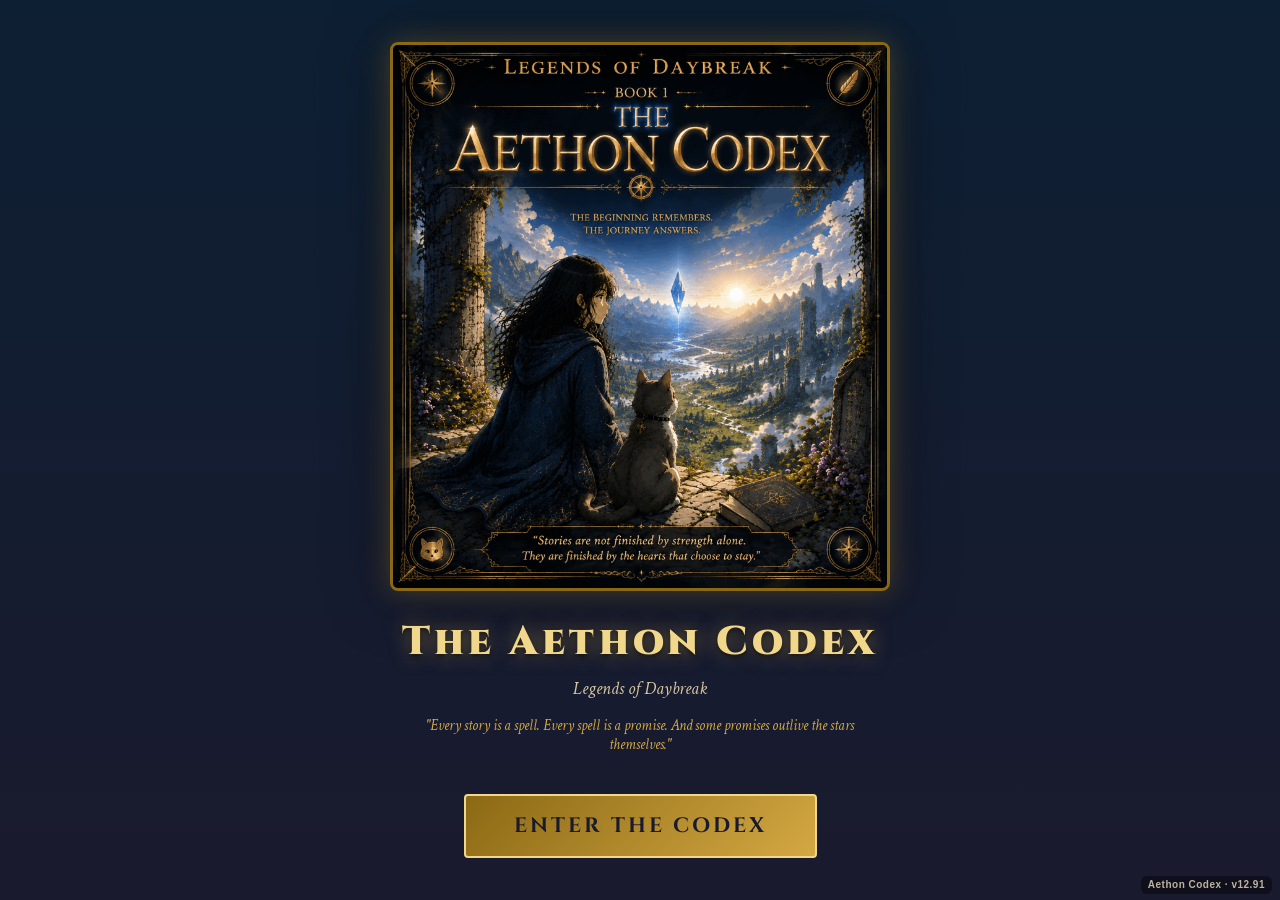
<file: index.html>
<!DOCTYPE html>
<html lang="en">
<head>
<meta charset="UTF-8">
<meta name="viewport" content="width=device-width, initial-scale=1.0">
<title>The Aethon Codex - Legends of Daybreak (Unified v12.58 — Mezstorm Storm Surge Direct Test</title>
<link rel="stylesheet" href="styles.css">
<!--
AETHON CODEX ART MANIFEST
Party: assets/party/<character-id>.webp
Bosses: assets/boss/<chapter-boss>.webp
Add/update paths only in ART_ASSETS above.
-->

</head>
<body>

<svg width="0" height="0" style="position:absolute;">
  <defs>
    <linearGradient id="goldGradient" x1="0%" y1="0%" x2="100%" y2="0%">
      <stop offset="0%" style="stop-color:#8b6914"/>
      <stop offset="50%" style="stop-color:#d4a843"/>
      <stop offset="100%" style="stop-color:#f0d78c"/>
    </linearGradient>
  </defs>
</svg>

<div class="particles" id="particles"></div>
<div class="xp-notification" id="xpNotification"></div>

<!-- LANDING -->
<div class="landing-page" id="landingPage">
  <img src="book1/cover.png" alt="The Aethon Codex" class="landing-cover" id="landingCover">
  <h1 class="landing-title">The Aethon Codex</h1>
  <p class="landing-subtitle">Legends of Daybreak</p>
  <p class="landing-quote">"Every story is a spell. Every spell is a promise. And some promises outlive the stars themselves."</p>
  <button class="btn-begin" id="btnBegin" onclick="enterCodexV150()">Enter the Codex</button>
  <div class="continue-row" id="continueRow" style="display:none;">
    <p class="continue-note">A saved journey was found in this browser.</p>

    <button class="btn-newgame" onclick="startNewGame()">Start New Game</button>
  </div>
</div>

<!-- TRANSITIONS -->
<div class="book-transition" id="book2Transition">
  <h2 class="book-transition-title">Book II: The Roads Between</h2>
  <p class="book-transition-subtitle">The journey continues. New allies await. New shadows gather.</p>
  <img src="book2/book2_party.png" alt="Party" class="book-transition-img">
  <button class="btn-begin" onclick="startBook(2)">Continue the Journey</button>
</div>

<div class="book-transition" id="book3Transition">
  <h2 class="book-transition-title">Book III: The Bonds We Carry</h2>
  <p class="book-transition-subtitle">Victory is won. But the deepest battles are fought within.</p>
  <img src="book3/b3cover.png" alt="Book 3 Cover" class="book-transition-img">
  <button class="btn-begin" onclick="startBook(3)">Face What Remains</button>
</div>

<div class="book-transition" id="book4Transition">
  <h2 class="book-transition-title">Book IV: Complete</h2>
  <p class="book-transition-subtitle">The Horizon Keeper has fallen. The road ahead is still being mapped.</p>
  <img src="book5/b5ch2_compress.png" alt="What's Next" class="book-transition-img">
  <button class="btn-begin" onclick="closeBook4Transition()">Continue to the Unmapped Road</button>
</div>

<!-- GAME UI -->
<div class="game-container" id="gameContainer">
  <header class="game-header">
    <div class="header-logo">
      <div class="compass">N</div>
      <span>The Aethon Codex</span>
    </div>
    <div class="player-stats">
      <div class="stat-item"><span class="stat-icon">XP</span><span class="stat-value" id="playerXP">0</span></div>
      <div class="stat-item"><span class="stat-icon">LVL</span><span class="stat-value" id="playerLevel">1</span></div>
      <div class="stat-item"><span class="stat-bar"><div class="stat-bar-fill" id="xpBar" style="width: 0%"></div></span></div>
      <div class="stat-item"><span class="stat-icon">Quests</span><span class="stat-value" id="questCount">0/70</span></div>
    </div>
    <nav class="nav-tabs">
      <button class="nav-tab active" data-tab="dashboard" onclick="switchTab('dashboard')">Dashboard</button>
      <button class="nav-tab" data-tab="journal" onclick="switchTab('journal')">Journal</button>
      <button class="nav-tab" data-tab="party" onclick="switchTab('party')">Party</button>
      <button class="nav-tab" data-tab="equipment" onclick="switchTab('equipment')">Equipment</button>
      <button class="nav-tab" data-tab="inventory" onclick="switchTab('inventory')">Inventory</button>
      <button class="nav-tab" data-tab="loot" onclick="switchTab('loot')">Loot</button>
      <button class="nav-tab" data-tab="trader" onclick="switchTab('trader')">Trader</button>
<button class="nav-tab" data-tab="explore" onclick="switchTab('explore')">Explore</button>
      <button class="nav-tab" data-tab="battle" onclick="switchTab('battle')" id="battleNavTab">Battle</button>
    </nav>
    <div class="save-controls">
      <button class="save-btn flashy" onclick="saveAndVerifyV148()" title="Save your current journey and verify it">💾 Save</button>
      <button class="save-btn" onclick="loadLocalSaveV148()" title="Load the saved journey from this browser">📥 Load</button>
      <button class="save-btn" onclick="exportSaveV148()" title="Download a JSON backup">📦 Backup</button>
      <input type="file" id="importSaveInput" accept="application/json,.json" style="display:none" onchange="importSave(event)">
    </div>
  </header>

  <main class="main-content">
    <div class="dashboard-container" id="dashboardTab">
      <div class="dashboard-grid">
        <div class="panel"><div class="panel-title">Active Quests</div><div id="activeQuests"></div></div>
        <div class="panel">
          <div class="panel-title">Journey Progress</div>
          <div class="progress-ring-container">
            <div class="progress-ring">
              <svg width="100" height="100" viewBox="0 0 100 100">
                <circle class="progress-ring-bg" cx="50" cy="50" r="45"/>
                <circle class="progress-ring-fill" id="progressRing" cx="50" cy="50" r="45"/>
              </svg>
              <div class="progress-text" id="progressText">0%</div>
            </div>
            <div>
              <div class="progress-label" id="progressLabel">0 of 70 Chapters</div>
              <div style="font-size:0.8rem;color:var(--parchment-dark);margin-top:4px;">Current Book: <span id="currentBookDisplay" style="color:var(--gold-light);">Book I</span></div>
            </div>
          </div>
        </div>
        <div class="panel panel-chapters"><div class="panel-title">Chapters</div><div class="chapter-list" id="chapterList"></div></div>
      </div>
    </div>

    <div class="journal-container" id="journalTab">
<div class="panel book4-roadmap-panel">
  <div class="panel-title">BOOK 4 · THE OPEN DOORS</div>
  <p class="book4-roadmap-note">
    Story map imported from the completed Book 4 material. Combat markers below
    distinguish actual boss encounters from narrative, repair and exploration chapters.
    The Bonus Chapter belongs between Chapters 9 and 10.
  </p>
  <div class="book4-roadmap-list" id="book4RoadmapList"></div>
</div>

      <div class="journal-layout">
        <div class="journal-sidebar" id="journalSidebar"></div>
        <div class="journal-view" id="journalView"></div>
      </div>
    </div>

    <div class="party-container" id="partyTab">
      <div class="party-header"><h2>Your Companions</h2><p>Those who walk beside you through shadow and starlight</p></div>
      <div class="party-active" id="partyActiveSection">
        <div class="party-active-title">Active Party</div>
        <div class="party-active-list" id="partyActiveList"></div>
      </div>
      <div class="party-grid" id="partyGrid"></div>
    </div>

    <div class="trader-container" id="traderTab">
      <div class="panel">
        <div class="panel-title">Traders</div>
        <div class="trader-gold-display">Gold: <strong id="traderGold">0</strong>G</div>
        <div id="traderList"></div>
      </div>
    </div>

    <div class="loot-container" id="lootTab">

<div class="panel loot-source-panel">
  <div class="panel-title">Loot Sources</div>
  <p class="loot-note">The Codex can award equipment from three sources. Story chapters will determine when each source is encountered.</p>
  <div class="loot-source-grid">
    <div class="loot-source-card"><strong>Chest</strong><span>Early exploration rewards</span></div>
    <div class="loot-source-card"><strong>Monster</strong><span>Common combat drops</span></div>
    <div class="loot-source-card"><strong>Boss</strong><span>Signature equipment</span></div>
  </div>
</div>

      <div class="panel">
        <div class="panel-title">Loot Foundation</div>
        <div class="loot-note">Equipment can come from chests, monsters and bosses. Chapter rewards will determine when each loot cache is actually encountered.</div>
        <div id="lootRoster"></div>
      </div>
    </div>

    <div class="inventory-container" id="inventoryTab">
      <div class="panel">
        <div class="panel-title">Inventory</div>
        <div class="inventory-note">Equipment acquired from chests, monsters and bosses will appear here.</div>
        <div id="codexInventoryList"></div>
      </div>
    </div>

    <div class="equipment-container" id="equipmentTab">
      <div class="panel">
        <div class="panel-title">Equipment</div>
        <div class="equipment-note">Equipment foundation ready. Loot and equipping will be added in later phases.</div>
        <div id="equipmentRoster"></div>
      </div>
    </div>

    <div class="equipment-battle-preview panel">
      <div class="panel-title">Equipment Combat Preview</div>
      <div id="equipmentBattlePreview">
        Equipped gear will contribute its ATK, MAG and DEF bonuses here.
      </div>
    </div>

    <div class="equipment-battle-preview panel">
      <div class="panel-title">Physical Attack Test</div>
      <div id="physicalEquipmentTest">
        Equipped ATK bonuses are ready for the physical damage calculation.
      </div>
    </div>

    </div>

    </div>
</div>
<div id="traderTab" class="trader-container tab-content">
<div class="panel-title">TRADERS</div>
<div class="trader-gold-display">Gold: <strong id="codexTraderGold">0</strong>G</div>
<div id="codexTraderList"></div>
</div>
</div>

<div class="explore-container" id="exploreTab">
  <div class="panel">
    <div class="panel-title">The Unmapped Road</div>
    <div class="explore-subtitle">Post-Book 4 Frontier · Repeatable Exploration</div>
    <p class="explore-note">
      A road beyond the completed Book 4 journey. Earlier bosses are drawn back one at a time,
      with a deliberate respawn delay between encounters. Repeat victories award XP and gold only.
    </p>
    <div class="explore-status">
      <span>Zone: The Unmapped Road</span>
      <span>Respawn: 3 minutes</span>
      <span>Rewards: XP + Gold</span>
    </div>
    <div id="grindEncounterList"></div>
  </div>
</div>

<div class="battle-container" id="battleTab">
      <div class="panel">
        <div class="panel-title">Battle Arena</div>
        <div id="battleContent">
          <p style="text-align:center;color:var(--parchment-dark);padding:40px;">
            Select a quest with a boss battle from the Dashboard to begin combat.
          </p>
        </div>
      </div>
    </div>
  </main>
</div>

<div class="modal-overlay" id="questModal">
  <div class="modal">
    <button class="modal-close" onclick="closeQuestModal()">&times;</button>
    <div class="modal-chapter" id="modalChapter"></div>
    <div class="modal-title" id="modalTitle"></div>
    <div class="modal-desc" id="modalDesc"></div>
    <div class="modal-outcome" id="modalOutcome">
      <div class="modal-outcome-title">Outcome</div>
      <div class="modal-outcome-text" id="modalOutcomeText"></div>
    </div>
    <div class="modal-rewards" id="modalRewards"></div>
    <div class="modal-actions" id="modalActions"></div>
  </div>
</div>

<div class="dice-display" id="diceDisplay">
  <div class="dice-box" id="diceBox">20</div>
  <div class="dice-result" id="diceResult">Rolling...</div>
  <div class="dice-detail" id="diceDetail"></div>
</div>

<script src="game.js"></script>
<div class="codex-build-fixed">AETHON CODEX · BUILD v12.91 — UNMAPPED ROAD FIGHT FIX — UNMAPPED ROAD FIGHT BUTTONS ROBUST — UNMAPPED ROAD ENCOUNTER FIX — UNMAPPED ROAD FIGHT BUTTON FIX — UNMAPPED ROAD LEVEL 20+ MONSTERS — UNMAPPED ROAD REPEATABLE BOSS ZONE — CLEAN TEST CONTROLS — AISYAH HAGGLING TRADER TEST — AISYAH HAGGLING SHOP TEST — SENEDRA FINAL ABILITY TEST</div>

<button id="senedra-ability-test-v170" type="button"
 onclick="startSenedraAbilitiesTestV172()"
 style="margin:6px;padding:8px 12px;border:1px solid rgba(180,180,255,.7);border-radius:8px;background:rgba(35,25,75,.9);color:inherit;">
✨ Test Senedra — Final Ability
</button>

</body>
</html>
</file>
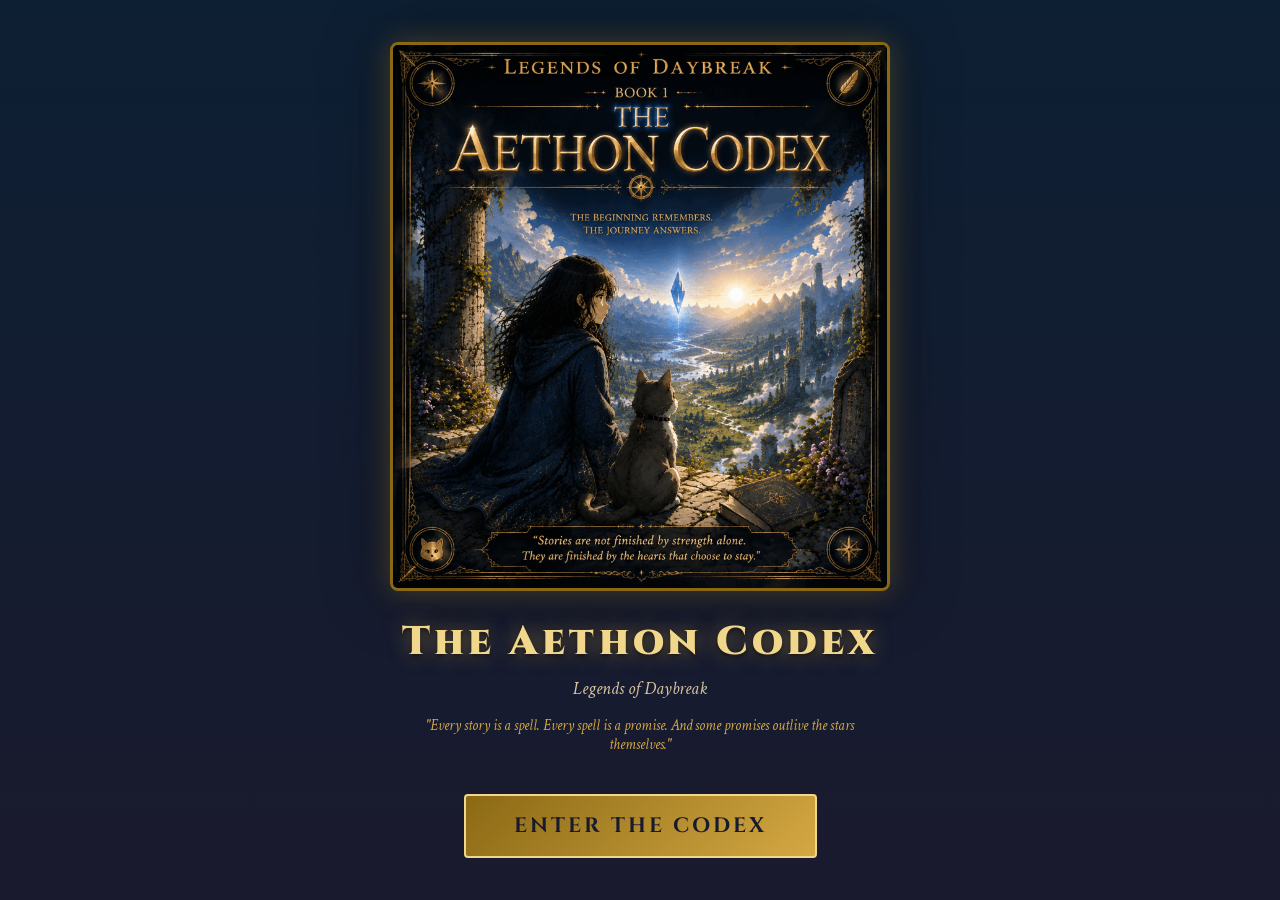
<file: index-1.html>
<!DOCTYPE html>
<html lang="en">
<head>
<meta charset="UTF-8">
<meta name="viewport" content="width=device-width, initial-scale=1.0">
<title>The Aethon Codex - Legends of Daybreak</title>
<style>
@import url('https://fonts.googleapis.com/css2?family=Cinzel:wght@400;600;700;900&family=Crimson+Text:ital,wght@0,400;0,600;1,400&display=swap');

:root {
  --gold: #d4a843; --gold-light: #f0d78c; --gold-dark: #8b6914;
  --blue-glow: #4da6ff; --blue-deep: #1a3a5c; --blue-dark: #0d1f33;
  --parchment: #f5e6c8; --parchment-dark: #d4c4a0; --ink: #1a1a2e;
  --red-accent: #c0392b; --green-accent: #27ae60; --purple-accent: #8e44ad;
  --teal-accent: #16a085; --orange-accent: #e67e22;
}

* { margin: 0; padding: 0; box-sizing: border-box; }

body {
  font-family: 'Crimson Text', serif;
  background: var(--blue-dark); color: var(--parchment);
  min-height: 100vh; overflow-x: hidden;
}

@keyframes glowPulse {
  0%, 100% { box-shadow: 0 0 10px var(--gold), 0 0 20px rgba(212,168,67,0.3); }
  50% { box-shadow: 0 0 20px var(--gold), 0 0 40px rgba(212,168,67,0.5), 0 0 60px rgba(212,168,67,0.2); }
}
@keyframes glowBlue {
  0%, 100% { box-shadow: 0 0 10px var(--blue-glow), 0 0 20px rgba(77,166,255,0.3); }
  50% { box-shadow: 0 0 20px var(--blue-glow), 0 0 40px rgba(77,166,255,0.5); }
}
@keyframes float {
  0%, 100% { transform: translateY(0); }
  50% { transform: translateY(-8px); }
}
@keyframes fadeIn { from { opacity: 0; transform: translateY(20px); } to { opacity: 1; transform: translateY(0); } }
@keyframes fadeInScale { from { opacity: 0; transform: scale(0.9); } to { opacity: 1; transform: scale(1); } }
@keyframes particleFloat {
  0% { transform: translateY(0) rotate(0deg); opacity: 0; }
  10% { opacity: 1; }
  90% { opacity: 1; }
  100% { transform: translateY(-100vh) rotate(360deg); opacity: 0; }
}
@keyframes xpGain {
  0% { opacity: 1; transform: translateY(0) scale(1); }
  100% { opacity: 0; transform: translateY(-60px) scale(1.5); }
}
@keyframes rewardPop {
  0% { transform: scale(0); opacity: 0; }
  50% { transform: scale(1.2); }
  100% { transform: scale(1); opacity: 1; }
}
@keyframes diceRoll {
  0% { transform: rotateX(0) rotateY(0) rotateZ(0); }
  25% { transform: rotateX(360deg) rotateY(180deg) rotateZ(90deg); }
  50% { transform: rotateX(720deg) rotateY(360deg) rotateZ(180deg); }
  75% { transform: rotateX(1080deg) rotateY(540deg) rotateZ(270deg); }
  100% { transform: rotateX(1440deg) rotateY(720deg) rotateZ(360deg); }
}
@keyframes shake {
  0%, 100% { transform: translateX(0); }
  10%, 30%, 50%, 70%, 90% { transform: translateX(-5px); }
  20%, 40%, 60%, 80% { transform: translateX(5px); }
}
@keyframes damageFloat {
  0% { opacity: 1; transform: translateY(0) scale(1); }
  100% { opacity: 0; transform: translateY(-40px) scale(1.3); }
}

.particles {
  position: fixed; top: 0; left: 0; width: 100%; height: 100%;
  pointer-events: none; z-index: 0; overflow: hidden;
}
.particle {
  position: absolute; width: 3px; height: 3px;
  background: var(--gold-light); border-radius: 50%;
  animation: particleFloat linear infinite; opacity: 0;
}

.landing-page {
  min-height: 100vh; display: flex; flex-direction: column;
  align-items: center; justify-content: center;
  position: relative; z-index: 1;
  background: linear-gradient(180deg, var(--blue-dark) 0%, var(--ink) 100%);
}

.landing-cover {
  max-width: 500px; width: 90%;
  border: 3px solid var(--gold-dark); border-radius: 8px;
  box-shadow: 0 0 30px rgba(212,168,67,0.3), 0 0 60px rgba(0,0,0,0.5);
  animation: float 6s ease-in-out infinite, fadeInScale 1.5s ease-out;
  transition: all 0.5s ease;
}
.landing-cover:hover {
  box-shadow: 0 0 50px rgba(212,168,67,0.5), 0 0 100px rgba(212,168,67,0.2);
  transform: scale(1.02);
}

.landing-title {
  font-family: 'Cinzel', serif; font-size: 2.5rem; font-weight: 900;
  color: var(--gold-light);
  text-shadow: 0 0 20px rgba(212,168,67,0.5), 0 2px 4px rgba(0,0,0,0.8);
  margin-top: 1.5rem; letter-spacing: 4px;
  animation: fadeIn 1s ease-out 0.5s both;
}

.landing-subtitle {
  font-family: 'Crimson Text', serif; font-style: italic;
  color: var(--parchment-dark); font-size: 1.1rem;
  margin-top: 0.5rem; animation: fadeIn 1s ease-out 0.8s both;
}

.landing-quote {
  max-width: 500px; text-align: center;
  font-style: italic; color: var(--gold);
  margin: 1rem 0; padding: 0 1rem; font-size: 0.95rem;
  animation: fadeIn 1s ease-out 1s both;
}

.continue-row {
  margin-top: 1.2rem; text-align: center;
  animation: fadeIn 1s ease-out both;
}
.continue-note {
  font-style: italic; color: var(--parchment-dark);
  font-size: 0.85rem; margin-bottom: 0.6rem;
}
.btn-continue, .btn-newgame {
  font-family: 'Cinzel', serif; font-size: 0.85rem;
  padding: 8px 20px; margin: 0 6px; border-radius: 4px;
  cursor: pointer; letter-spacing: 1px; transition: all 0.3s ease;
}
.btn-continue {
  background: linear-gradient(135deg, var(--gold-dark), var(--gold));
  color: var(--ink); border: 1px solid var(--gold-light);
}
.btn-continue:hover { box-shadow: 0 0 15px rgba(212,168,67,0.4); }
.btn-newgame {
  background: transparent; color: var(--parchment-dark);
  border: 1px solid rgba(212,168,67,0.3);
}
.btn-newgame:hover { border-color: var(--gold); color: var(--gold-light); }

.btn-begin {
  font-family: 'Cinzel', serif; font-size: 1.3rem; font-weight: 700;
  padding: 16px 48px; margin-top: 1.5rem;
  background: linear-gradient(135deg, var(--gold-dark) 0%, var(--gold) 50%, var(--gold-light) 100%);
  background-size: 200% 200%; color: var(--ink);
  border: 2px solid var(--gold-light); border-radius: 4px;
  cursor: pointer; letter-spacing: 3px; text-transform: uppercase;
  animation: fadeIn 1s ease-out 1.2s both, glowPulse 3s ease-in-out infinite;
  transition: all 0.3s ease; position: relative; overflow: hidden;
}
.btn-begin::before {
  content: ''; position: absolute; top: 0; left: -100%;
  width: 100%; height: 100%;
  background: linear-gradient(90deg, transparent, rgba(255,255,255,0.3), transparent);
  transition: left 0.5s ease;
}
.btn-begin:hover::before { left: 100%; }
.btn-begin:hover {
  transform: translateY(-3px) scale(1.05);
  box-shadow: 0 0 30px var(--gold), 0 0 60px rgba(212,168,67,0.4);
  background-position: 100% 0;
}
.btn-begin:active { transform: translateY(0) scale(0.98); }

.game-container {
  display: none; min-height: 100vh;
  position: relative; z-index: 1;
  background: linear-gradient(135deg, var(--blue-dark) 0%, var(--ink) 50%, var(--blue-dark) 100%);
}
.game-container.active { display: block; animation: fadeIn 0.6s ease; }

.game-header {
  display: flex; align-items: center; justify-content: space-between;
  padding: 12px 24px;
  background: linear-gradient(90deg, rgba(13,31,51,0.95), rgba(26,26,46,0.95));
  border-bottom: 2px solid var(--gold-dark);
  position: sticky; top: 0; z-index: 100; backdrop-filter: blur(10px);
}

.header-logo {
  font-family: 'Cinzel', serif; font-size: 1.1rem;
  color: var(--gold-light); letter-spacing: 2px;
  display: flex; align-items: center; gap: 8px;
}
.save-controls {
  display: flex; gap: 8px;
}
.save-btn {
  font-family: 'Cinzel', serif; font-size: 0.75rem;
  color: var(--parchment); background: rgba(212,168,67,0.1);
  border: 1px solid rgba(212,168,67,0.4); border-radius: 4px;
  padding: 6px 12px; cursor: pointer; letter-spacing: 1px;
  transition: all 0.2s ease;
}
.save-btn:hover {
  background: rgba(212,168,67,0.25); border-color: var(--gold);
  color: var(--gold-light);
}
.save-btn.flashy {
  color: var(--ink); font-weight: 700; border: 1px solid var(--gold-light);
  background: linear-gradient(135deg, var(--gold-dark) 0%, var(--gold) 50%, var(--gold-light) 100%);
  background-size: 200% 200%;
  animation: flashyPulse 2.2s ease-in-out infinite, flashyShift 3s ease infinite;
}
.save-btn.flashy:hover {
  color: var(--ink); border-color: var(--gold-light);
  animation-play-state: paused;
  box-shadow: 0 0 18px rgba(212,168,67,0.75);
  transform: translateY(-1px);
}
@keyframes flashyPulse {
  0%, 100% { box-shadow: 0 0 6px rgba(212,168,67,0.4); }
  50% { box-shadow: 0 0 16px rgba(212,168,67,0.9), 0 0 30px rgba(212,168,67,0.4); }
}
@keyframes flashyShift {
  0% { background-position: 0% 50%; }
  50% { background-position: 100% 50%; }
  100% { background-position: 0% 50%; }
}
.header-logo .compass {
  width: 28px; height: 28px;
  border: 2px solid var(--gold); border-radius: 50%;
  display: flex; align-items: center; justify-content: center;
  font-size: 0.9rem; animation: glowPulse 4s ease-in-out infinite;
}

.player-stats {
  display: flex; gap: 20px; align-items: center; flex-wrap: wrap;
}
.stat-item {
  display: flex; align-items: center; gap: 6px;
  font-family: 'Cinzel', serif; letter-spacing: 1px;
  font-size: 0.75rem; color: var(--parchment-dark);
}
.stat-item .stat-icon { font-size: 1rem; }
.stat-item .stat-value { color: var(--gold-light); font-weight: 700; }
.stat-bar {
  width: 80px; height: 6px;
  background: rgba(255,255,255,0.1); border-radius: 3px; overflow: hidden;
}
.stat-bar-fill {
  height: 100%; border-radius: 3px;
  background: linear-gradient(90deg, var(--gold-dark), var(--gold));
  transition: width 0.8s ease;
}

.nav-tabs { display: flex; gap: 4px; flex-wrap: wrap; }
.nav-tab {
  font-family: 'Cinzel', serif; font-size: 0.75rem; letter-spacing: 1px;
  padding: 8px 16px; background: transparent; color: var(--parchment-dark);
  border: 1px solid transparent; border-radius: 4px; cursor: pointer;
  transition: all 0.3s ease; text-transform: uppercase;
}
.nav-tab:hover {
  color: var(--gold-light); border-color: rgba(212,168,67,0.3);
  background: rgba(212,168,67,0.05);
}
.nav-tab.active {
  color: var(--gold-light); border-color: var(--gold);
  background: rgba(212,168,67,0.1); box-shadow: 0 0 10px rgba(212,168,67,0.2);
}

.main-content { padding: 24px; max-width: 1200px; margin: 0 auto; }

.dashboard-grid {
  display: grid; grid-template-columns: 1fr 1fr; gap: 24px;
}
.dashboard-grid > * { min-width: 0; }
@media (max-width: 768px) { .dashboard-grid { grid-template-columns: 1fr; gap: 16px; } }

.panel {
  background: linear-gradient(135deg, rgba(26,58,92,0.6), rgba(13,31,51,0.8));
  border: 1px solid rgba(212,168,67,0.2); border-radius: 8px;
  padding: 20px; animation: fadeIn 0.6s ease;
  position: relative; overflow: hidden;
}
.panel::before {
  content: ''; position: absolute; top: 0; left: 0; right: 0; height: 2px;
  background: linear-gradient(90deg, transparent, var(--gold), transparent);
  opacity: 0.5;
}
.panel-title {
  font-family: 'Cinzel', serif; font-size: 1rem; color: var(--gold-light);
  letter-spacing: 2px; text-transform: uppercase; margin-bottom: 16px;
  display: flex; align-items: center; gap: 8px;
}
.panel-chapters { grid-column: span 2; }
@media (max-width: 768px) { .panel-chapters { grid-column: span 1; } }

.quest-card {
  background: linear-gradient(135deg, rgba(26,58,92,0.4), rgba(13,31,51,0.6));
  border: 1px solid rgba(77,166,255,0.3); border-radius: 8px;
  padding: 20px; margin-bottom: 16px; position: relative; overflow: hidden;
  animation: fadeIn 0.5s ease; min-width: 0;
}
.quest-card * { min-width: 0; }
.quest-card .quest-desc { overflow-wrap: break-word; word-wrap: break-word; }
.quest-card .quest-rewards { min-width: 0; }
.quest-card::after {
  content: ''; position: absolute; top: 0; right: 0;
  width: 60px; height: 60px;
  background: radial-gradient(circle, rgba(77,166,255,0.2), transparent 70%);
}
.quest-card.completed { border-color: var(--green-accent); }
.quest-card.completed::after {
  background: radial-gradient(circle, rgba(39,174,96,0.2), transparent 70%);
}
.quest-chapter {
  font-family: 'Cinzel', serif; font-size: 0.65rem;
  color: var(--blue-glow); letter-spacing: 2px; text-transform: uppercase;
}
.quest-title {
  font-family: 'Cinzel', serif; font-size: 1.2rem;
  color: var(--parchment); margin: 6px 0;
}
.quest-desc {
  font-size: 0.9rem; color: var(--parchment-dark);
  line-height: 1.6; margin-bottom: 12px;
}
.quest-rewards {
  display: flex; gap: 12px; flex-wrap: wrap; margin-bottom: 16px;
}
.reward-tag {
  font-family: 'Cinzel', serif; font-size: 0.65rem;
  padding: 4px 10px; border-radius: 12px;
  background: rgba(212,168,67,0.1); border: 1px solid rgba(212,168,67,0.3);
  color: var(--gold-light);
}
.reward-tag.xp { background: rgba(77,166,255,0.1); border-color: rgba(77,166,255,0.3); color: var(--blue-glow); }
.reward-tag.item { background: rgba(142,68,173,0.1); border-color: rgba(142,68,173,0.3); color: #bb8fce; }

.btn-quest {
  font-family: 'Cinzel', serif; font-size: 0.85rem; font-weight: 600;
  padding: 10px 28px; border: 2px solid var(--gold);
  background: linear-gradient(135deg, rgba(212,168,67,0.15), rgba(212,168,67,0.05));
  color: var(--gold-light); border-radius: 4px; cursor: pointer;
  letter-spacing: 2px; text-transform: uppercase;
  transition: all 0.3s ease; position: relative; overflow: hidden;
}
.btn-quest::after {
  content: ''; position: absolute; top: 50%; left: 50%;
  width: 0; height: 0;
  background: radial-gradient(circle, rgba(212,168,67,0.3), transparent);
  border-radius: 50%; transform: translate(-50%, -50%);
  transition: width 0.4s ease, height 0.4s ease;
}
.btn-quest:hover::after { width: 200px; height: 200px; }
.btn-quest:hover {
  background: linear-gradient(135deg, rgba(212,168,67,0.3), rgba(212,168,67,0.1));
  box-shadow: 0 0 20px rgba(212,168,67,0.4), 0 0 40px rgba(212,168,67,0.2);
  transform: translateY(-2px); border-color: var(--gold-light);
}
.btn-quest:active { transform: translateY(0) scale(0.98); }
.btn-quest:disabled { opacity: 0.5; cursor: not-allowed; box-shadow: none; transform: none; }
.btn-quest.accept {
  border-color: var(--blue-glow);
  background: linear-gradient(135deg, rgba(77,166,255,0.15), rgba(77,166,255,0.05));
  color: var(--blue-glow);
}
.btn-quest.accept:hover {
  background: linear-gradient(135deg, rgba(77,166,255,0.3), rgba(77,166,255,0.1));
  box-shadow: 0 0 20px rgba(77,166,255,0.4); border-color: var(--blue-glow);
}
.btn-quest.complete {
  border-color: var(--green-accent);
  background: linear-gradient(135deg, rgba(39,174,96,0.15), rgba(39,174,96,0.05));
  color: var(--green-accent); animation: glowPulse 2s ease-in-out infinite;
}
.btn-quest.complete:hover {
  background: linear-gradient(135deg, rgba(39,174,96,0.3), rgba(39,174,96,0.1));
  box-shadow: 0 0 20px rgba(39,174,96,0.4);
}
.btn-quest.battle {
  border-color: var(--red-accent);
  background: linear-gradient(135deg, rgba(192,57,43,0.15), rgba(192,57,43,0.05));
  color: var(--red-accent); animation: glowPulse 2s ease-in-out infinite;
}
.btn-quest.battle:hover {
  background: linear-gradient(135deg, rgba(192,57,43,0.3), rgba(192,57,43,0.1));
  box-shadow: 0 0 20px rgba(192,57,43,0.4);
}

.progress-ring-container { display: flex; align-items: center; gap: 20px; flex-wrap: wrap; }
.progress-ring { width: 100px; height: 100px; position: relative; }
.progress-ring svg { transform: rotate(-90deg); }
.progress-ring-bg { fill: none; stroke: rgba(212,168,67,0.25); stroke-width: 6; }
.progress-ring-fill { fill: none; stroke: url(#goldGradient); stroke-width: 6; stroke-linecap: round;
  stroke-dasharray: 283; stroke-dashoffset: 283; transition: stroke-dashoffset 1s ease;
}
.progress-text {
  position: absolute; top: 50%; left: 50%;
  transform: translate(-50%, -50%);
  font-family: 'Cinzel', serif; font-size: 1.3rem; color: var(--gold-light);
}
.progress-label {
  font-family: 'Cinzel', serif; font-size: 0.7rem;
  color: var(--parchment-dark); text-transform: uppercase; letter-spacing: 1px;
}

.chapter-list { display: flex; flex-direction: column; gap: 8px; }
.chapter-item {
  display: flex; align-items: center; gap: 12px;
  padding: 12px 16px; background: rgba(255,255,255,0.03);
  border: 1px solid rgba(212,168,67,0.1); border-radius: 6px;
  cursor: pointer; transition: all 0.3s ease;
}
.chapter-item:hover {
  background: rgba(212,168,67,0.08); border-color: rgba(212,168,67,0.3);
  transform: translateX(4px);
}
.chapter-item.locked { opacity: 0.4; cursor: not-allowed; }
.chapter-item.locked:hover { transform: none; background: rgba(255,255,255,0.03); border-color: rgba(212,168,67,0.1); }
.chapter-item.active { border-color: var(--gold); background: rgba(212,168,67,0.1); box-shadow: 0 0 15px rgba(212,168,67,0.15); }
.chapter-item.completed { border-color: var(--green-accent); background: rgba(39,174,96,0.05); }
.chapter-num { font-family: 'Cinzel', serif; font-size: 0.7rem; color: var(--gold); min-width: 50px; }
.chapter-name { font-family: 'Cinzel', serif; font-size: 0.85rem; color: var(--parchment); flex: 1; }
.chapter-status { font-size: 1rem; }

.journal-container { display: none; animation: fadeIn 0.5s ease; }
.journal-container.active { display: block; }

.journal-layout {
  display: grid; grid-template-columns: 280px 1fr; gap: 24px;
}
@media (max-width: 900px) { .journal-layout { grid-template-columns: 1fr; } }

.journal-sidebar { display: flex; flex-direction: column; gap: 8px; }
.journal-entry-btn {
  text-align: left; padding: 14px 18px;
  background: rgba(255,255,255,0.03); border: 1px solid rgba(212,168,67,0.1);
  border-radius: 6px; color: var(--parchment-dark);
  font-family: 'Crimson Text', serif; font-size: 0.95rem;
  cursor: pointer; transition: all 0.3s ease;
}
.journal-entry-btn:hover {
  background: rgba(212,168,67,0.08); border-color: rgba(212,168,67,0.3); color: var(--parchment);
}
.journal-entry-btn.active { border-color: var(--gold); background: rgba(212,168,67,0.12); color: var(--gold-light); }
.journal-entry-btn.locked { opacity: 0.3; cursor: not-allowed; }

.journal-view {
  background: linear-gradient(135deg, rgba(26,58,92,0.4), rgba(13,31,51,0.6));
  border: 1px solid rgba(212,168,67,0.2); border-radius: 8px;
  padding: 24px; animation: fadeIn 0.5s ease;
}
.journal-chapter-img {
  width: 100%; max-width: 700px;
  border: 2px solid var(--gold-dark); border-radius: 6px;
  margin-bottom: 20px; box-shadow: 0 0 20px rgba(0,0,0,0.5);
  transition: all 0.4s ease;
}
.journal-chapter-img:hover { box-shadow: 0 0 30px rgba(212,168,67,0.2); transform: scale(1.01); }
.journal-chapter-img-link { display: block; cursor: zoom-in; }
.journal-img-hint {
  font-size: 0.75rem; color: var(--parchment-dark);
  text-align: center; margin-top: -12px; margin-bottom: 20px; font-style: italic;
}
.quest-lock-note {
  font-size: 0.8rem; color: var(--blue-glow);
  background: rgba(77,166,255,0.08); border: 1px solid rgba(77,166,255,0.25);
  border-radius: 6px; padding: 8px 12px; margin-bottom: 12px;
}
.journal-back-btn { display: block; margin: 24px auto 4px; }
.journal-chapter-title { font-family: 'Cinzel', serif; font-size: 1.5rem; color: var(--gold-light); margin-bottom: 8px; }
.journal-chapter-quote {
  font-style: italic; color: var(--gold); font-size: 1rem;
  margin-bottom: 16px; padding-left: 16px; border-left: 3px solid var(--gold-dark);
}
.journal-narrative { font-size: 0.95rem; line-height: 1.8; color: var(--parchment); margin-bottom: 20px; white-space: pre-line; }
.journal-codex {
  background: linear-gradient(135deg, rgba(245,230,200,0.08), rgba(212,168,67,0.05));
  border: 1px solid rgba(212,168,67,0.2); border-radius: 6px;
  padding: 16px; margin-bottom: 16px;
}
.journal-codex-title {
  font-family: 'Cinzel', serif; font-size: 0.8rem; color: var(--gold);
  letter-spacing: 2px; text-transform: uppercase; margin-bottom: 8px;
}
.journal-codex-text { font-size: 0.85rem; color: var(--parchment-dark); line-height: 1.7; }
.journal-hints {
  background: linear-gradient(135deg, rgba(77,166,255,0.05), rgba(77,166,255,0.02));
  border: 1px solid rgba(77,166,255,0.15); border-radius: 6px; padding: 16px;
}
.journal-hints-title {
  font-family: 'Cinzel', serif; font-size: 0.7rem;
  color: var(--blue-glow); letter-spacing: 2px; text-transform: uppercase; margin-bottom: 8px;
}
.journal-hints-list { list-style: none; font-size: 0.85rem; color: var(--parchment-dark); line-height: 1.8; }
.journal-hints-list li::before { content: '>'; color: var(--blue-glow); margin-right: 8px; }

.party-container { display: none; animation: fadeIn 0.5s ease; }
.party-container.active { display: block; }

.party-header { text-align: center; margin-bottom: 24px; }
.party-header h2 { font-family: 'Cinzel', serif; font-size: 1.8rem; color: var(--gold-light); margin-bottom: 8px; }
.party-header p { color: var(--parchment-dark); font-style: italic; }

.party-grid {
  display: grid; grid-template-columns: repeat(auto-fill, minmax(260px, 1fr)); gap: 20px;
  margin-bottom: 24px;
}

.party-card {
  background: linear-gradient(135deg, rgba(26,58,92,0.5), rgba(13,31,51,0.7));
  border: 2px solid rgba(212,168,67,0.15); border-radius: 10px;
  padding: 20px; text-align: center;
  transition: all 0.4s ease; position: relative; overflow: hidden;
}
.party-card::before {
  content: ''; position: absolute; top: 0; left: 0; right: 0; height: 3px;
  background: linear-gradient(90deg, transparent, var(--gold), transparent); opacity: 0;
  transition: opacity 0.3s ease;
}
.party-card:hover::before { opacity: 1; }
.party-card:hover {
  transform: translateY(-6px);
  box-shadow: 0 10px 30px rgba(0,0,0,0.4), 0 0 20px rgba(212,168,67,0.1);
  border-color: rgba(212,168,67,0.4);
}
.party-card.joined {
  border-color: var(--green-accent);
  box-shadow: 0 0 20px rgba(39,174,96,0.15);
}
.party-card.joined::before {
  opacity: 1;
  background: linear-gradient(90deg, transparent, var(--green-accent), transparent);
}
.party-card.benched { opacity: 0.5; border-color: rgba(192,57,43,0.3); }

.party-avatar {
  width: 80px; height: 80px; border-radius: 50%;
  border: 3px solid var(--gold-dark); margin: 0 auto 12px;
  display: flex; align-items: center; justify-content: center;
  font-size: 2rem;
  background: linear-gradient(135deg, rgba(26,58,92,0.6), rgba(13,31,51,0.8));
  transition: all 0.3s ease;
}
.party-card:hover .party-avatar { border-color: var(--gold); box-shadow: 0 0 20px rgba(212,168,67,0.3); }
.party-card.joined .party-avatar { border-color: var(--green-accent); box-shadow: 0 0 20px rgba(39,174,96,0.3); }

.party-name { font-family: 'Cinzel', serif; font-size: 1.1rem; color: var(--parchment); margin-bottom: 4px; }
.party-role {
  font-family: 'Cinzel', serif; font-size: 0.65rem;
  color: var(--gold); letter-spacing: 2px; text-transform: uppercase; margin-bottom: 8px;
}
.party-desc { font-size: 0.8rem; color: var(--parchment-dark); line-height: 1.5; margin-bottom: 12px; }
.party-stats { display: flex; justify-content: center; gap: 12px; margin-bottom: 12px; }
.party-stat { text-align: center; }
.party-stat-val { font-family: 'Cinzel', serif; font-size: 1rem; color: var(--gold-light); }
.party-stat-label { font-size: 0.6rem; color: var(--parchment-dark); text-transform: uppercase; letter-spacing: 1px; }
.party-hp-bar {
  width: 100%; height: 8px; background: rgba(255,255,255,0.1);
  border-radius: 4px; overflow: hidden; margin-bottom: 4px;
}
.party-hp-fill { height: 100%; border-radius: 4px; background: linear-gradient(90deg, var(--red-accent), var(--green-accent)); transition: width 0.5s ease; }
.party-mp-bar {
  width: 100%; height: 6px; background: rgba(255,255,255,0.1);
  border-radius: 3px; overflow: hidden; margin-bottom: 12px;
}
.party-mp-fill { height: 100%; border-radius: 3px; background: linear-gradient(90deg, var(--blue-deep), var(--blue-glow)); transition: width 0.5s ease; }
.party-skills { display: flex; flex-wrap: wrap; gap: 6px; justify-content: center; margin-bottom: 12px; }
.skill-tag {
  font-size: 0.65rem; padding: 3px 8px; border-radius: 10px;
  background: rgba(77,166,255,0.1); border: 1px solid rgba(77,166,255,0.3); color: var(--blue-glow);
}

.btn-party {
  font-family: 'Cinzel', serif; font-size: 0.75rem; font-weight: 600;
  padding: 8px 20px; border: 2px solid var(--gold-dark);
  background: transparent; color: var(--parchment-dark);
  border-radius: 4px; cursor: pointer; letter-spacing: 1px;
  text-transform: uppercase; transition: all 0.3s ease;
}
.btn-party:hover { border-color: var(--gold); color: var(--gold-light); background: rgba(212,168,67,0.1); }
.btn-party.join { border-color: var(--green-accent); color: var(--green-accent); }
.btn-party.join:hover { background: rgba(39,174,96,0.15); box-shadow: 0 0 15px rgba(39,174,96,0.3); }
.btn-party.leave { border-color: var(--red-accent); color: var(--red-accent); }
.btn-party.leave:hover { background: rgba(192,57,43,0.15); box-shadow: 0 0 15px rgba(192,57,43,0.3); }

.party-active {
  background: linear-gradient(135deg, rgba(39,174,96,0.08), rgba(39,174,96,0.02));
  border: 1px solid rgba(39,174,96,0.2); border-radius: 8px;
  padding: 16px; margin-bottom: 20px;
}
.party-active-title {
  font-family: 'Cinzel', serif; font-size: 0.9rem; color: var(--green-accent);
  letter-spacing: 2px; text-transform: uppercase; margin-bottom: 12px;
}
.party-active-list { display: flex; gap: 12px; flex-wrap: wrap; }
.party-active-member {
  display: flex; align-items: center; gap: 8px;
  padding: 8px 14px; background: rgba(39,174,96,0.1);
  border: 1px solid rgba(39,174,96,0.3); border-radius: 20px;
  font-size: 0.85rem;
}
.party-active-member .member-icon { font-size: 1.1rem; }
.party-active-member .member-name { color: var(--parchment); }
.party-active-member .member-role { font-family: 'Cinzel', serif; font-size: 0.6rem; color: var(--green-accent); }

.battle-container { display: none; animation: fadeIn 0.5s ease; }
.battle-container.active { display: block; }

.battle-arena {
  background: linear-gradient(135deg, rgba(26,58,92,0.4), rgba(13,31,51,0.6));
  border: 2px solid rgba(212,168,67,0.3); border-radius: 12px;
  padding: 24px; margin-bottom: 20px; position: relative; overflow: hidden;
}
.battle-arena::before {
  content: ''; position: absolute; top: 0; left: 0; right: 0; height: 3px;
  background: linear-gradient(90deg, transparent, var(--red-accent), transparent);
}

.boss-section {
  text-align: center; margin-bottom: 24px;
  padding: 20px; background: rgba(0,0,0,0.3);
  border-radius: 8px; border: 1px solid rgba(192,57,43,0.3);
}
.boss-name {
  font-family: 'Cinzel', serif; font-size: 1.4rem; color: var(--red-accent);
  text-shadow: 0 0 10px rgba(192,57,43,0.5); margin-bottom: 8px;
}
.boss-phase {
  font-family: 'Cinzel', serif; font-size: 0.7rem; color: var(--gold);
  letter-spacing: 2px; text-transform: uppercase; margin-bottom: 12px;
}
.boss-hp-bar {
  width: 100%; max-width: 500px; height: 24px;
  background: rgba(0,0,0,0.5); border-radius: 12px;
  overflow: hidden; margin: 0 auto 8px;
  border: 1px solid rgba(192,57,43,0.3); position: relative;
}
.boss-hp-fill {
  height: 100%; background: linear-gradient(90deg, #8b0000, var(--red-accent), #ff4444);
  transition: width 0.8s ease; border-radius: 12px;
}
.boss-hp-text {
  position: absolute; top: 50%; left: 50%;
  transform: translate(-50%, -50%);
  font-family: 'Cinzel', serif; font-size: 0.75rem;
  color: var(--parchment); text-shadow: 0 1px 2px rgba(0,0,0,0.8);
}

.boss-avatar {
  width: 100px; height: 100px; border-radius: 50%;
  border: 3px solid var(--red-accent); margin: 0 auto 12px;
  display: flex; align-items: center; justify-content: center;
  font-size: 3rem;
  background: linear-gradient(135deg, rgba(192,57,43,0.3), rgba(13,31,51,0.8));
  box-shadow: 0 0 30px rgba(192,57,43,0.3);
}

.party-battle-grid {
  display: grid; grid-template-columns: repeat(auto-fill, minmax(200px, 1fr)); gap: 16px;
  margin-bottom: 20px;
}

.battle-member {
  background: linear-gradient(135deg, rgba(26,58,92,0.5), rgba(13,31,51,0.7));
  border: 2px solid rgba(212,168,67,0.2); border-radius: 10px;
  padding: 16px; text-align: center;
  transition: all 0.3s ease; position: relative;
}
.battle-member.active-turn {
  border-color: var(--gold); box-shadow: 0 0 20px rgba(212,168,67,0.3);
  animation: glowPulse 2s ease-in-out infinite;
}
.battle-member.dead {
  opacity: 0.4; border-color: rgba(192,57,43,0.3); filter: grayscale(0.8);
}
.battle-member-avatar {
  width: 60px; height: 60px; border-radius: 50%;
  border: 3px solid var(--gold-dark); margin: 0 auto 8px;
  display: flex; align-items: center; justify-content: center;
  font-size: 1.5rem;
  background: linear-gradient(135deg, rgba(26,58,92,0.6), rgba(13,31,51,0.8));
}
.battle-member-name { font-family: 'Cinzel', serif; font-size: 0.9rem; color: var(--parchment); margin-bottom: 2px; }
.battle-member-role { font-size: 0.6rem; color: var(--parchment-dark); text-transform: uppercase; letter-spacing: 1px; margin-bottom: 8px; }
.battle-hp-bar { width: 100%; height: 8px; background: rgba(255,255,255,0.1); border-radius: 4px; overflow: hidden; margin-bottom: 4px; }
.battle-hp-fill { height: 100%; border-radius: 4px; background: linear-gradient(90deg, var(--red-accent), var(--green-accent)); transition: width 0.5s ease; }
.battle-mp-bar { width: 100%; height: 6px; background: rgba(255,255,255,0.1); border-radius: 3px; overflow: hidden; margin-bottom: 8px; }
.battle-mp-fill { height: 100%; border-radius: 3px; background: linear-gradient(90deg, var(--blue-deep), var(--blue-glow)); transition: width 0.5s ease; }
.battle-hp-text, .battle-mp-text { font-size: 0.65rem; color: var(--parchment-dark); }

.battle-actions {
  display: flex; gap: 12px; flex-wrap: wrap;
  justify-content: center; margin-top: 16px;
}
.battle-action-btn {
  font-family: 'Cinzel', serif; font-size: 0.8rem; font-weight: 600;
  padding: 10px 20px; border: 2px solid var(--gold-dark);
  background: linear-gradient(135deg, rgba(212,168,67,0.15), rgba(212,168,67,0.05));
  color: var(--parchment); border-radius: 6px; cursor: pointer;
  letter-spacing: 1px; transition: all 0.3s ease; min-width: 100px;
}
.battle-action-btn:hover {
  border-color: var(--gold); background: linear-gradient(135deg, rgba(212,168,67,0.3), rgba(212,168,67,0.1));
  transform: translateY(-2px); box-shadow: 0 0 15px rgba(212,168,67,0.3);
}
.battle-action-btn:disabled { opacity: 0.4; cursor: not-allowed; transform: none; box-shadow: none; }
.battle-action-btn.attack { border-color: var(--red-accent); color: var(--red-accent); }
.battle-action-btn.attack:hover { background: rgba(192,57,43,0.2); box-shadow: 0 0 15px rgba(192,57,43,0.3); }
.battle-action-btn.skill { border-color: var(--blue-glow); color: var(--blue-glow); }
.battle-action-btn.skill:hover { background: rgba(77,166,255,0.2); box-shadow: 0 0 15px rgba(77,166,255,0.3); }
.battle-action-btn.heal { border-color: var(--green-accent); color: var(--green-accent); }
.battle-action-btn.heal:hover { background: rgba(39,174,96,0.2); box-shadow: 0 0 15px rgba(39,174,96,0.3); }
.battle-action-btn.defend { border-color: var(--gold); color: var(--gold); }
.battle-action-btn.defend:hover { background: rgba(212,168,67,0.2); }

.dice-display {
  display: none; position: fixed; top: 50%; left: 50%;
  transform: translate(-50%, -50%); z-index: 3000;
  text-align: center; background: rgba(0,0,0,0.9);
  padding: 40px; border-radius: 16px;
  border: 2px solid var(--gold); box-shadow: 0 0 60px rgba(212,168,67,0.3);
}
.dice-display.active { display: block; animation: fadeInScale 0.3s ease; }
.dice-box {
  width: 80px; height: 80px;
  background: linear-gradient(135deg, var(--gold-dark), var(--gold));
  border-radius: 12px; display: flex; align-items: center; justify-content: center;
  font-family: 'Cinzel', serif; font-size: 2.5rem; color: var(--ink);
  margin: 0 auto 16px; border: 3px solid var(--gold-light);
  box-shadow: 0 0 20px rgba(212,168,67,0.5);
}
.dice-box.rolling { animation: diceRoll 1s ease-out; }
.dice-result { font-family: 'Cinzel', serif; font-size: 1.2rem; color: var(--gold-light); margin-bottom: 8px; }
.dice-detail { font-size: 0.9rem; color: var(--parchment-dark); }

.combat-log {
  background: rgba(0,0,0,0.4); border: 1px solid rgba(212,168,67,0.2);
  border-radius: 8px; padding: 16px; max-height: 200px;
  overflow-y: auto; font-size: 0.85rem; line-height: 1.6;
}
.combat-log-entry { margin-bottom: 4px; padding: 4px 8px; border-radius: 4px; }
.combat-log-entry.damage { color: #ff6b6b; background: rgba(192,57,43,0.1); }
.combat-log-entry.heal { color: #51cf66; background: rgba(39,174,96,0.1); }
.combat-log-entry.info { color: var(--blue-glow); background: rgba(77,166,255,0.1); }
.combat-log-entry.crit { color: var(--gold-light); background: rgba(212,168,67,0.1); font-weight: bold; }
.combat-log-entry.phase { color: var(--purple-accent); background: rgba(142,68,173,0.1); font-weight: bold; }

.damage-popup {
  position: absolute; font-family: 'Cinzel', serif;
  font-size: 1.2rem; font-weight: 700;
  animation: damageFloat 1.5s ease forwards;
  pointer-events: none; z-index: 100;
}
.damage-popup.damage { color: #ff4444; text-shadow: 0 0 10px rgba(192,57,43,0.8); }
.damage-popup.heal { color: #44ff44; text-shadow: 0 0 10px rgba(39,174,96,0.8); }

.bond-meter { display: flex; align-items: center; gap: 8px; justify-content: center; margin-bottom: 16px; }
.bond-meter-label { font-family: 'Cinzel', serif; font-size: 0.7rem; color: var(--gold); letter-spacing: 1px; }
.bond-meter-bar { width: 200px; height: 10px; background: rgba(255,255,255,0.1); border-radius: 5px; overflow: hidden; border: 1px solid rgba(212,168,67,0.3); }
.bond-meter-fill { height: 100%; background: linear-gradient(90deg, var(--purple-accent), var(--gold)); transition: width 0.5s ease; border-radius: 5px; }
.bond-meter-value { font-family: 'Cinzel', serif; font-size: 0.8rem; color: var(--gold-light); }

.modal-overlay {
  display: none; position: fixed; top: 0; left: 0; right: 0; bottom: 0;
  background: rgba(0,0,0,0.85); z-index: 1000;
  align-items: center; justify-content: center; backdrop-filter: blur(5px);
}
.modal-overlay.active { display: flex; animation: fadeIn 0.3s ease; }

.modal {
  background: linear-gradient(135deg, var(--blue-deep), var(--ink));
  border: 2px solid var(--gold); border-radius: 12px;
  max-width: 600px; width: 90%; max-height: 85vh; overflow-y: auto;
  padding: 32px; position: relative; animation: fadeInScale 0.4s ease;
  box-shadow: 0 0 60px rgba(212,168,67,0.2), 0 0 120px rgba(0,0,0,0.5);
}
.modal::before {
  content: ''; position: absolute; top: 0; left: 0; right: 0; height: 3px;
  background: linear-gradient(90deg, transparent, var(--gold-light), transparent);
}
.modal-close {
  position: absolute; top: 12px; right: 16px;
  background: none; border: none; color: var(--parchment-dark);
  font-size: 1.5rem; cursor: pointer; transition: color 0.3s ease;
}
.modal-close:hover { color: var(--gold-light); }
.modal-title { font-family: 'Cinzel', serif; font-size: 1.4rem; color: var(--gold-light); margin-bottom: 8px; }
.modal-chapter { font-family: 'Cinzel', serif; font-size: 0.7rem; color: var(--blue-glow); letter-spacing: 2px; text-transform: uppercase; margin-bottom: 16px; }
.modal-desc { font-size: 0.95rem; line-height: 1.8; color: var(--parchment); margin-bottom: 20px; }
.modal-outcome {
  background: linear-gradient(135deg, rgba(77,166,255,0.08), rgba(77,166,255,0.02));
  border: 1px solid rgba(77,166,255,0.2); border-radius: 6px;
  padding: 16px; margin-bottom: 20px;
}
.modal-outcome-title { font-family: 'Cinzel', serif; font-size: 0.8rem; color: var(--blue-glow); letter-spacing: 2px; text-transform: uppercase; margin-bottom: 8px; }
.modal-outcome-text { font-size: 0.9rem; color: var(--parchment); line-height: 1.7; }
.modal-rewards { display: flex; gap: 12px; flex-wrap: wrap; margin-bottom: 20px; }
.modal-actions { display: flex; gap: 12px; justify-content: center; flex-wrap: wrap; }

.xp-notification {
  position: fixed; top: 80px; right: 24px; z-index: 2000; pointer-events: none;
}
.xp-popup {
  font-family: 'Cinzel', serif; font-size: 1rem; font-weight: 700;
  color: var(--gold-light); text-shadow: 0 0 10px var(--gold);
  animation: xpGain 2s ease forwards; margin-bottom: 8px;
}

.book-transition {
  display: none; position: fixed; top: 0; left: 0; right: 0; bottom: 0;
  background: linear-gradient(135deg, var(--ink), var(--blue-dark));
  z-index: 2000; flex-direction: column;
  align-items: center; justify-content: center; text-align: center;
  padding: 40px;
}
.book-transition.active { display: flex; animation: fadeIn 1s ease; }
.book-transition-title {
  font-family: 'Cinzel', serif; font-size: 2rem; color: var(--gold-light);
  margin-bottom: 16px; text-shadow: 0 0 20px rgba(212,168,67,0.5);
}
.book-transition-subtitle {
  font-family: 'Crimson Text', serif; font-style: italic;
  color: var(--parchment-dark); font-size: 1.1rem; margin-bottom: 32px;
}
.book-transition-img {
  max-width: 400px; width: 80%; border-radius: 8px;
  border: 3px solid var(--gold-dark); margin-bottom: 32px;
  box-shadow: 0 0 40px rgba(212,168,67,0.3);
  animation: float 6s ease-in-out infinite;
}

@media (max-width: 600px) {
  .landing-title { font-size: 1.8rem; }
  .game-header { flex-direction: column; gap: 8px; padding: 8px 16px; }
  .player-stats { gap: 8px; }
  .nav-tabs { gap: 2px; }
  .nav-tab { padding: 6px 10px; font-size: 0.65rem; }
  .main-content { padding: 12px; }
  .party-grid { grid-template-columns: 1fr; }
  .party-battle-grid { grid-template-columns: repeat(2, 1fr); }
  .battle-actions { gap: 6px; }
  .battle-action-btn { padding: 8px 12px; font-size: 0.7rem; min-width: 70px; }
}

::-webkit-scrollbar { width: 8px; }
::-webkit-scrollbar-track { background: rgba(0,0,0,0.2); }
::-webkit-scrollbar-thumb { background: var(--gold-dark); border-radius: 4px; }
::-webkit-scrollbar-thumb:hover { background: var(--gold); }

.hidden { display: none !important; }
</style>
</head>
<body>

<svg width="0" height="0" style="position:absolute;">
  <defs>
    <linearGradient id="goldGradient" x1="0%" y1="0%" x2="100%" y2="0%">
      <stop offset="0%" style="stop-color:#8b6914"/>
      <stop offset="50%" style="stop-color:#d4a843"/>
      <stop offset="100%" style="stop-color:#f0d78c"/>
    </linearGradient>
  </defs>
</svg>

<div class="particles" id="particles"></div>
<div class="xp-notification" id="xpNotification"></div>

<!-- LANDING -->
<div class="landing-page" id="landingPage">
  <img src="cover.png" alt="The Aethon Codex" class="landing-cover" id="landingCover">
  <h1 class="landing-title">The Aethon Codex</h1>
  <p class="landing-subtitle">Legends of Daybreak</p>
  <p class="landing-quote">"Every story is a spell. Every spell is a promise. And some promises outlive the stars themselves."</p>
  <button class="btn-begin" id="btnBegin" onclick="beginGame()">Enter the Codex</button>
  <div class="continue-row" id="continueRow" style="display:none;">
    <p class="continue-note">A saved journey was found in this browser.</p>
    <button class="btn-continue" onclick="continueSavedGame()">Continue Saved Journey</button>
    <button class="btn-newgame" onclick="startNewGame()">Start New Game</button>
  </div>
</div>

<!-- TRANSITIONS -->
<div class="book-transition" id="book2Transition">
  <h2 class="book-transition-title">Book II: The Roads Between</h2>
  <p class="book-transition-subtitle">The journey continues. New allies await. New shadows gather.</p>
  <img src="book2_party.png" alt="Party" class="book-transition-img">
  <button class="btn-begin" onclick="startBook(2)">Continue the Journey</button>
</div>

<div class="book-transition" id="book3Transition">
  <h2 class="book-transition-title">Book III: The Bonds We Carry</h2>
  <p class="book-transition-subtitle">Victory is won. But the deepest battles are fought within.</p>
  <img src="b3cover.png" alt="Book 3 Cover" class="book-transition-img">
  <button class="btn-begin" onclick="startBook(3)">Face What Remains</button>
</div>

<!-- GAME UI -->
<div class="game-container" id="gameContainer">
  <header class="game-header">
    <div class="header-logo">
      <div class="compass">N</div>
      <span>The Aethon Codex</span>
    </div>
    <div class="player-stats">
      <div class="stat-item"><span class="stat-icon">XP</span><span class="stat-value" id="playerXP">0</span></div>
      <div class="stat-item"><span class="stat-icon">LVL</span><span class="stat-value" id="playerLevel">1</span></div>
      <div class="stat-item"><span class="stat-bar"><div class="stat-bar-fill" id="xpBar" style="width: 0%"></div></span></div>
      <div class="stat-item"><span class="stat-icon">Quests</span><span class="stat-value" id="questCount">0/52</span></div>
    </div>
    <nav class="nav-tabs">
      <button class="nav-tab active" data-tab="dashboard" onclick="switchTab('dashboard')">Dashboard</button>
      <button class="nav-tab" data-tab="journal" onclick="switchTab('journal')">Journal</button>
      <button class="nav-tab" data-tab="party" onclick="switchTab('party')">Party</button>
      <button class="nav-tab" data-tab="battle" onclick="switchTab('battle')" id="battleTab">Battle</button>
    </nav>
    <div class="save-controls">
      <button class="save-btn flashy" onclick="exportSave()" title="Download your save as a .json file">💾 Save</button>
      <button class="save-btn" onclick="document.getElementById('importSaveInput').click()" title="Load a previously downloaded .json save">💾 Load</button>
      <input type="file" id="importSaveInput" accept="application/json,.json" style="display:none" onchange="importSave(event)">
    </div>
  </header>

  <main class="main-content">
    <div class="dashboard-container" id="dashboardTab">
      <div class="dashboard-grid">
        <div class="panel"><div class="panel-title">Active Quests</div><div id="activeQuests"></div></div>
        <div class="panel">
          <div class="panel-title">Journey Progress</div>
          <div class="progress-ring-container">
            <div class="progress-ring">
              <svg width="100" height="100" viewBox="0 0 100 100">
                <circle class="progress-ring-bg" cx="50" cy="50" r="45"/>
                <circle class="progress-ring-fill" id="progressRing" cx="50" cy="50" r="45"/>
              </svg>
              <div class="progress-text" id="progressText">0%</div>
            </div>
            <div>
              <div class="progress-label" id="progressLabel">0 of 52 Chapters</div>
              <div style="font-size:0.8rem;color:var(--parchment-dark);margin-top:4px;">Current Book: <span id="currentBookDisplay" style="color:var(--gold-light);">Book I</span></div>
            </div>
          </div>
        </div>
        <div class="panel panel-chapters"><div class="panel-title">Chapters</div><div class="chapter-list" id="chapterList"></div></div>
      </div>
    </div>

    <div class="journal-container" id="journalTab">
      <div class="journal-layout">
        <div class="journal-sidebar" id="journalSidebar"></div>
        <div class="journal-view" id="journalView"></div>
      </div>
    </div>

    <div class="party-container" id="partyTab">
      <div class="party-header"><h2>Your Companions</h2><p>Those who walk beside you through shadow and starlight</p></div>
      <div class="party-active" id="partyActiveSection">
        <div class="party-active-title">Active Party</div>
        <div class="party-active-list" id="partyActiveList"></div>
      </div>
      <div class="party-grid" id="partyGrid"></div>
    </div>

    <div class="battle-container" id="battleTab">
      <div class="panel">
        <div class="panel-title">Battle Arena</div>
        <div id="battleContent">
          <p style="text-align:center;color:var(--parchment-dark);padding:40px;">
            Select a quest with a boss battle from the Dashboard to begin combat.
          </p>
        </div>
      </div>
    </div>
  </main>
</div>

<div class="modal-overlay" id="questModal">
  <div class="modal">
    <button class="modal-close" onclick="closeQuestModal()">&times;</button>
    <div class="modal-chapter" id="modalChapter"></div>
    <div class="modal-title" id="modalTitle"></div>
    <div class="modal-desc" id="modalDesc"></div>
    <div class="modal-outcome" id="modalOutcome">
      <div class="modal-outcome-title">Outcome</div>
      <div class="modal-outcome-text" id="modalOutcomeText"></div>
    </div>
    <div class="modal-rewards" id="modalRewards"></div>
    <div class="modal-actions" id="modalActions"></div>
  </div>
</div>

<div class="dice-display" id="diceDisplay">
  <div class="dice-box" id="diceBox">20</div>
  <div class="dice-result" id="diceResult">Rolling...</div>
  <div class="dice-detail" id="diceDetail"></div>
</div>

<script>

const GAME_DATA = {
  chapters: [
    // ===== BOOK 1: The Spark That Remains =====
    {
      id: 1, book: 1, title: "The Spark That Remains",
      quote: "Even the smallest light can guide the way through the darkest night.",
      image: "b1ch1.png",
      narrative: "In the quiet village of Daybreak, where the mountains kiss the sky and the river sings ancient songs, a young apprentice named San discovers an old, weathered tome in the ruins of the Aethon Library. The book glows with a faint golden light, and as San touches it, the pages turn on their own, revealing a map to the legendary Aethon Codex—a source of infinite knowledge and power. But the tome also warns of the Shadow Veil, a darkness that grows stronger with each passing moon. With nothing but a spark of courage and the guidance of the mysterious tome, San sets out on a journey that will change the fate of the world.",
      codexNote: "The Aethon Codex is said to contain the true names of all things, granting its reader the power to reshape reality. It was hidden by the First Archivists to prevent it from falling into the wrong hands.",
      systemHints: ["Talk to the village elder for a starting potion", "Search the library ruins thoroughly", "The tome responds to kindness"],
      quest: {
        title: "Awakening the Tome",
        desc: "Find and activate the ancient tome in the Aethon Library ruins. The tome is hidden behind a puzzle involving light and shadow.",
        rewards: [{ type: "xp", value: 100, label: "+100 XP" }, { type: "item", label: "Aethon Tome" }],
        outcome: "The tome awakens, revealing the first map fragment. San feels a strange connection to the book, as if it has been waiting for them specifically.",
        hasBattle: false
      }
    },
    {
      id: 2, book: 1, title: "The First Companion",
      quote: "No hero walks alone. The first step is always taken with a stranger.",
      image: "b1ch2.png",
      narrative: "On the road to the Whispering Woods, San encounters a traveling merchant under attack by shadow wolves. Using the tome's first spell—Glimmer Light—San drives the creatures away. The merchant, grateful, introduces himself as Joel, a former knight who lost his kingdom to the Shadow Veil. Joel offers to join San's quest, seeing in them the same spark that once burned in his own heart. Together, they venture deeper into the woods, where the trees whisper secrets of the old world.",
      codexNote: "Joel was once the captain of the Silver Guard, protectors of the Kingdom of Luminara. The Shadow Veil consumed his kingdom in a single night, leaving him as the sole survivor.",
      systemHints: ["Use Glimmer Light to reveal hidden paths", "Joel can break through weak barriers", "Listen to the trees—they remember the old roads"],
      quest: {
        title: "Rescue the Merchant",
        desc: "Defeat the shadow wolves attacking Joel. Use Glimmer Light to exploit their weakness to brightness.",
        rewards: [{ type: "xp", value: 150, label: "+150 XP" }, { type: "item", label: "Silver Guard Badge" }],
        outcome: "Joel joins your party. His sword, Dawnbreaker, gleams with renewed purpose.",
        hasBattle: false
      }
    },
    {
      id: 3, book: 1, title: "Whispers in the Dark",
      quote: "The shadows speak, but only those who listen can hear the truth.",
      image: "b1ch3.png",
      narrative: "Deep within the Whispering Woods, San and Joel discover an ancient shrine dedicated to the Moonweaver, goddess of secrets. The shrine is corrupted by the Shadow Veil, and its guardian—a once-noble spirit—has been twisted into a creature of malice. San must use the tome's knowledge to purify the shrine and free the guardian's spirit. In doing so, they learn that the Shadow Veil is not a natural phenomenon but a weapon created by a fallen archmage.",
      codexNote: "The Moonweaver's shrine was once a place of healing. The Shadow Veil corrupts by amplifying the darkest emotions of those it touches.",
      systemHints: ["Purify the shrine crystals in order", "The guardian is vulnerable after using its shadow beam", "Use Joel's shield to block the beam"],
      quest: {
        title: "Purify the Shrine",
        desc: "Cleanse the Moonweaver's shrine of Shadow Veil corruption. Defeat the twisted guardian spirit.",
        rewards: [{ type: "xp", value: 200, label: "+200 XP" }, { type: "item", label: "Moonweaver's Blessing" }],
        outcome: "The shrine is purified. The freed guardian grants San a vision of the Shadow Veil's origin.",
        hasBattle: false
      }
    },
    {
      id: 4, book: 1, title: "The Lost City",
      quote: "Beneath the dust of ages, the truth waits to be uncovered.",
      image: "b1ch4.png",
      narrative: "Following the map fragment, San and Joel arrive at the ruins of Aethermoor, a city that vanished centuries ago. The streets are overgrown with luminescent vines, and the buildings shimmer with residual magic. They meet Aisyah, a rogue archaeologist who has been studying the ruins. She agrees to guide them through the city's labyrinthine underground in exchange for help finding her missing research partner. Together, they uncover a hidden chamber containing the second map fragment.",
      codexNote: "Aethermoor was destroyed not by war or disaster, but by a spell gone wrong. The entire city was shifted slightly out of phase with reality.",
      systemHints: ["Aisyah can detect hidden passages", "The luminescent vines mark safe paths", "Beware the phase-shifting corridors"],
      quest: {
        title: "Explore Aethermoor",
        desc: "Navigate the ruins of Aethermoor and find the hidden chamber containing the second map fragment.",
        rewards: [{ type: "xp", value: 250, label: "+250 XP" }, { type: "item", label: "Aethermoor Compass" }],
        outcome: "Aisyah joins your party. Her knowledge of ancient civilizations proves invaluable.",
        hasBattle: false
      }
    },
    {
      id: 5, book: 1, title: "Shadows of the Past",
      quote: "The past is a shadow that follows us, but it need not define our future.",
      image: "b1ch5.png",
      narrative: "In the underground chambers, the party encounters echoes of Aethermoor's final moments—ghostly reenactments of the spell that destroyed the city. Among the echoes, they find the spirit of Eliz, the archmage who cast the spell. She is trapped in a loop of guilt and remorse. San must convince her that redemption is possible, and in doing so, learns that Eliz holds the key to understanding the Shadow Veil's true nature.",
      codexNote: "Eliz was one of the most powerful mages of her era. Her spell was meant to protect Aethermoor, but the Shadow Veil corrupted it.",
      systemHints: ["Speak kindly to Eliz—she responds to compassion", "The echoes reset if you attack them", "Show Eliz the Aethon Tome"],
      quest: {
        title: "Free the Archmage",
        desc: "Convince Eliz's spirit to break free from her guilt. Help her find peace and join your cause.",
        rewards: [{ type: "xp", value: 300, label: "+300 XP" }, { type: "item", label: "Eliz's Spellbook" }],
        outcome: "Eliz joins your party. Her mastery of ancient magic opens new possibilities.",
        hasBattle: false
      }
    },
    {
      id: 6, book: 1, title: "The Rising Storm",
      quote: "Storms gather before the dawn, testing the resolve of those who seek the light.",
      image: "b1ch6.png",
      narrative: "As the party emerges from Aethermoor, they find the world above changed. The Shadow Veil has spread, and dark storms gather on the horizon. They meet Mezstorm, a storm mage who has been holding back the Veil's advance at great personal cost. His magic is fading, and he needs the party's help to reinforce the barrier. Together, they face a wave of shadow creatures in a desperate battle to protect a nearby village.",
      codexNote: "Mezstorm's storm magic is uniquely effective against the Shadow Veil. The storm's natural chaos disrupts the Veil's ordered darkness.",
      systemHints: ["Protect Mezstorm while he channels the barrier spell", "Use storm magic to disperse shadow clouds", "The village must survive the assault"],
      quest: {
        title: "Hold the Line",
        desc: "Defend the village alongside Mezstorm. Survive the shadow creature assault and reinforce the magical barrier.",
        rewards: [{ type: "xp", value: 350, label: "+350 XP" }, { type: "item", label: "Storm Crystal" }],
        outcome: "Mezstorm joins your party. His storm magic will be essential in the battles ahead.",
        hasBattle: false
      }
    },
    {
      id: 7, book: 1, title: "Trials of the Guardians",
      quote: "Strength is not measured by power alone, but by the courage to stand when others fall.",
      image: "b1ch7.png",
      narrative: "The third map fragment lies within the Sanctum of Trials, an ancient proving ground where the First Archivists tested their champions. San and the party must each face a trial tailored to their deepest fears and greatest weaknesses. San faces a trial of self-doubt, Joel confronts the memory of his fallen kingdom, Aisyah must choose between knowledge and friendship, Eliz faces the consequences of her past, and Mezstorm must learn to trust others with his burden.",
      codexNote: "The Sanctum reads the hearts of those who enter. Its trials are never the same twice.",
      systemHints: ["Each character must face their own trial", "Trials cannot be won through combat alone", "Trust is the key to Mezstorm's trial"],
      quest: {
        title: "Complete the Trials",
        desc: "Guide each party member through their personal trial in the Sanctum of Trials.",
        rewards: [{ type: "xp", value: 400, label: "+400 XP" }, { type: "item", label: "Guardian's Mark" }],
        outcome: "The party emerges stronger and more united. The third map fragment reveals the location of the Shadow Veil's source.",
        hasBattle: false
      }
    },
    {
      id: 8, book: 1, title: "The Betrayal",
      quote: "Trust is a fragile thing, easily shattered but difficult to mend.",
      image: "b1ch8.png",
      narrative: "With the map nearly complete, the party encounters Senedra, a scout from an organization that claims to oppose the Shadow Veil. She offers crucial information about the Veil's source but warns of a traitor within the party. Doubt and suspicion threaten to tear the group apart. San must navigate the growing tension while uncovering the truth. The chapter ends with a shocking revelation that changes everything they thought they knew.",
      codexNote: "The Order of the Veiled Eye claims to fight the Shadow Veil, but their methods are questionable. Not all who oppose darkness serve the light.",
      systemHints: ["Listen to all sides before making judgments", "Senedra's information is valuable but incomplete", "The true threat may be closer than you think"],
      quest: {
        title: "Uncover the Truth",
        desc: "Investigate Senedra's claims and discover the truth about the traitor. Maintain party unity.",
        rewards: [{ type: "xp", value: 450, label: "+450 XP" }, { type: "item", label: "Veiled Eye Insignia" }],
        outcome: "Senedra joins your party, but trust remains fragile. The true nature of the Shadow Veil is revealed.",
        hasBattle: false
      }
    },
    {
      id: 9, book: 1, title: "Heart of Darkness",
      quote: "In the deepest dark, even a spark becomes a beacon.",
      image: "b1ch9.png",
      narrative: "The party reaches the Obsidian Spire, the source of the Shadow Veil. The spire is a tower of crystallized darkness, pulsing with malevolent energy. Inside, they face the Veil's creator—a fallen archmage who was once a hero. He offers San a choice: join him in reshaping the world through controlled darkness, or destroy the spire and risk unleashing chaos. The chapter explores themes of compromise, idealism, and the cost of victory.",
      codexNote: "The Obsidian Spire was built using the souls of the fallen. Destroying it will free them but may have unforeseen consequences.",
      systemHints: ["The archmage can be reasoned with, but not easily", "The spire has multiple weak points", "Your choice here affects the ending"],
      quest: {
        title: "Confront the Fallen",
        desc: "Face the creator of the Shadow Veil in the Obsidian Spire. Make a choice that will define the future.",
        rewards: [{ type: "xp", value: 500, label: "+500 XP" }, { type: "item", label: "Shadow Shard" }],
        outcome: "The Shadow Veil is weakened, but not destroyed. The party must prepare for the final confrontation.",
        hasBattle: false
      }
    },
    {
      id: 10, book: 1, title: "The Final Stand",
      quote: "When all seems lost, heroes rise. Not because they are fearless, but because they refuse to surrender.",
      image: "b1ch10.png",
      narrative: "The Shadow Veil launches its final assault on Daybreak. The party must defend the village while San channels a spell from the Aethon Codex to seal the Veil permanently. Each party member plays a crucial role: Joel commands the defense, Aisyah secures the evacuation routes, Eliz counters the Veil's magic, Mezstorm holds back the storm of darkness, and Senedra strikes at the enemy's commanders. The battle is desperate, and not everyone may survive.",
      codexNote: "The sealing spell requires immense magical energy. San must draw power from the bonds formed with their companions.",
      systemHints: ["Assign each party member to their strength", "Protect San while they channel the spell", "The battle has multiple phases—adapt your strategy"],
      quest: {
        title: "Defend Daybreak",
        desc: "Lead the defense of Daybreak against the Shadow Veil's final assault. Channel the sealing spell.",
        rewards: [{ type: "xp", value: 600, label: "+600 XP" }, { type: "item", label: "Codex Seal" }],
        outcome: "Daybreak is saved. The Shadow Veil is sealed, but at a great cost. The world is changed forever.",
        hasBattle: false
      }
    },
    {
      id: 11, book: 1, title: "Dawn Breaks",
      quote: "Every ending is a beginning. The spark remains, waiting to ignite.",
      image: "b1ch11.png",
      narrative: "In the aftermath of the battle, the party reflects on their journey. San stands at the edge of Daybreak, watching the first true sunrise in months. The Shadow Veil is sealed, but the world is scarred. New alliances have been forged, old wounds have been healed, and the party has become a family. But the Aethon Codex whispers of greater threats beyond the horizon, and the final pages reveal a map to lands yet unexplored. The spark that remains has become a flame.",
      codexNote: "The sealing of the Shadow Veil is only temporary. The Codex speaks of a permanent solution in the lands beyond the Eastern Sea.",
      systemHints: ["Talk to each party member for unique dialogue", "The Codex has new entries to read", "Prepare for the journey ahead"],
      quest: {
        title: "A New Dawn",
        desc: "Celebrate the victory at Daybreak. Prepare for the next phase of the journey.",
        rewards: [{ type: "xp", value: 700, label: "+700 XP" }, { type: "item", label: "Dawn Medallion" }],
        outcome: "Book I complete. The journey continues in Book II: The Roads Between.",
        hasBattle: false
      }
    },

    // ===== BOOK 2: The Roads Between =====
    {
      id: 12, book: 2, title: "The Eastern Road",
      quote: "Every road begins with a single step into the unknown.",
      image: "b2ch1.png",
      narrative: "With the Shadow Veil sealed and Daybreak safe, San and the party set out on the Eastern Road toward the lands beyond the sea. The journey is long, and the road is fraught with danger. They encounter Zaki, a wandering swordsman who has been tracking a group of shadow cultists. Zaki is gruff and secretive, but his skills with a blade are unmatched. After saving the party from an ambush, he agrees to travel with them—though his true motives remain unclear.",
      codexNote: "The Eastern Road was once a thriving trade route. Now it is haunted by the remnants of the Shadow Veil's influence.",
      systemHints: ["Zaki can detect ambushes before they happen", "Trade with merchants for supplies", "Rest at inns to restore party morale"],
      quest: {
        title: "Journey East",
        desc: "Travel the Eastern Road and survive the shadow cultist ambush. Recruit Zaki.",
        rewards: [{ type: "xp", value: 300, label: "+300 XP" }, { type: "item", label: "Eastern Map" }],
        outcome: "Zaki joins your party. His combat skills complement the group's abilities.",
        hasBattle: false
      }
    },
    {
      id: 13, book: 2, title: "The Sunken City",
      quote: "Beneath the waves, secrets sleep in silent cities.",
      image: "b2ch2.png",
      narrative: "The party reaches the coastal city of Marinthia, only to discover it partially submerged by a magical flood. The locals speak of a sunken temple that holds the key to crossing the Eastern Sea. San and the party must dive into the flooded ruins, navigating treacherous underwater passages and facing sea creatures twisted by residual shadow magic. They discover that the flood was caused by a failed attempt to destroy the Shadow Veil's source.",
      codexNote: "Marinthia was built atop an ancient temple to the Sea Father. The temple's magic keeps the city from sinking completely.",
      systemHints: ["Eliz's magic can create air bubbles for underwater exploration", "Sea creatures are vulnerable to lightning magic", "The temple's puzzle involves tidal patterns"],
      quest: {
        title: "Explore the Sunken Temple",
        desc: "Dive into the flooded ruins of Marinthia and find the temple key. Survive the twisted sea creatures.",
        rewards: [{ type: "xp", value: 350, label: "+350 XP" }, { type: "item", label: "Temple Key" }],
        outcome: "The party secures passage across the Eastern Sea. The true scale of the Shadow Veil's damage becomes clear.",
        hasBattle: false
      }
    },
    {
      id: 14, book: 2, title: "Across the Sea",
      quote: "The horizon calls to those brave enough to chase it.",
      image: "b2ch3.png",
      narrative: "Aboard the ship Stormchaser, the party crosses the Eastern Sea. The journey is tense—Mezstorm's magic is needed to calm the unnatural storms that plague these waters, and shadow creatures attack from beneath the waves. During the voyage, the party bonds over shared stories and fears. San learns more about each companion's past: Joel's lost family, Aisyah's obsession with forbidden knowledge, Eliz's guilt, Mezstorm's isolation, Senedra's hidden agenda, and Zaki's mysterious quest.",
      codexNote: "The Eastern Sea was once calm and bountiful. The Shadow Veil's corruption has turned it into a storm-wracked nightmare.",
      systemHints: ["Keep Mezstorm healthy—his magic is essential", "Defend the ship from sea creature attacks", "Use the crow's nest to spot danger early"],
      quest: {
        title: "Survive the Crossing",
        desc: "Defend the Stormchaser from shadow sea creatures during the crossing. Keep the ship intact.",
        rewards: [{ type: "xp", value: 400, label: "+400 XP" }, { type: "item", label: "Stormchaser's Blessing" }],
        outcome: "The party reaches the Eastern Lands. Their bonds have deepened through shared adversity.",
        hasBattle: false
      }
    },
    {
      id: 15, book: 2, title: "The Iron Fortress",
      quote: "Walls of iron may protect, but they also imprison.",
      image: "b2ch4.png",
      narrative: "The Eastern Lands are dominated by the Iron Fortress, a massive stronghold ruled by the Iron Lord—a tyrant who claims to fight the Shadow Veil but rules through fear. The party must infiltrate the fortress to access the Aethon Archive, which contains crucial information about the Veil's permanent destruction. Along the way, they encounter Soel, a young companion who has been hiding in the fortress's lower levels, surviving on scraps and hope.",
      codexNote: "The Iron Lord was once a hero who fought the Shadow Veil. His methods grew increasingly extreme until he became what he once fought.",
      systemHints: ["Aisyah can pick locks and disable traps", "Soel knows secret passages through the fortress", "The Iron Lord's guards follow strict patrol patterns"],
      quest: {
        title: "Infiltrate the Fortress",
        desc: "Sneak into the Iron Fortress and access the Aethon Archive. Rescue Soel from the lower levels.",
        rewards: [{ type: "xp", value: 450, label: "+450 XP" }, { type: "item", label: "Archive Scrolls" }],
        outcome: "Soel joins your party. The Archive reveals the location of the Shadow Veil's true source—the Void Nexus.",
        hasBattle: false
      }
    },
    {
      id: 16, book: 2, title: "The Desert of Echoes",
      quote: "In the silence of the sands, the past speaks loudest.",
      image: "b2ch5.png",
      narrative: "To reach the Void Nexus, the party must cross the Desert of Echoes, where the sands preserve memories of all who have died there. The desert tests each character by forcing them to confront their greatest regrets. Joel faces the moment he failed to save his kingdom. Aisyah must choose between her quest for knowledge and her loyalty to the party. Eliz confronts the full weight of her spell's consequences. The desert reveals that the Shadow Veil feeds on unresolved guilt and sorrow.",
      codexNote: "The Desert of Echoes was created by a failed immortality spell. The sands trap souls, forcing them to relive their final moments.",
      systemHints: ["Each character must face their own echo", "The echoes cannot be defeated through combat", "Soel's innocence helps ground the party"],
      quest: {
        title: "Cross the Desert",
        desc: "Guide each party member through their personal echo in the Desert of Echoes. Reach the other side.",
        rewards: [{ type: "xp", value: 500, label: "+500 XP" }, { type: "item", label: "Echo Shard" }],
        outcome: "The party emerges from the desert with new understanding. Their bonds are tested but ultimately strengthened.",
        hasBattle: false
      }
    },
    {
      id: 17, book: 2, title: "The Crystal Caves",
      quote: "Beneath the surface, beauty and danger intertwine.",
      image: "b2ch6.png",
      narrative: "The Void Nexus lies beneath the Crystal Caves, a labyrinth of luminescent tunnels filled with both wonder and peril. The crystals amplify magic, making spells unpredictable. The party encounters a lost civilization that survived the Shadow Veil by retreating underground. Their leader, the Crystal Sage, offers to guide the party to the Nexus in exchange for help defeating a shadow creature that has invaded the deepest caverns.",
      codexNote: "The crystal amplification affects all magic, both helpful and harmful. Spells cast here are twice as powerful but twice as dangerous.",
      systemHints: ["Be careful with magic in the caves—it is amplified", "The Crystal Sage knows the safe paths", "Shadow creatures in the caves are especially dangerous"],
      quest: {
        title: "Clear the Caverns",
        desc: "Help the Crystal Sage defeat the shadow creature invading the deepest caverns. Earn safe passage to the Void Nexus.",
        rewards: [{ type: "xp", value: 550, label: "+550 XP" }, { type: "item", label: "Crystal Focus" }],
        outcome: "The Crystal Sage guides the party to the Void Nexus entrance. The final confrontation draws near.",
        hasBattle: false
      }
    },
    {
      id: 18, book: 2, title: "The Void Nexus",
      quote: "At the center of darkness, a choice awaits: destroy or redeem.",
      image: "b2ch7.png",
      narrative: "The Void Nexus is a tear in reality, a wound where the Shadow Veil bleeds into the world. The party confronts the true architect of the Veil—not a fallen archmage, but an ancient entity called the Void Whisperer. It offers San a terrible choice: destroy the Nexus and sever the Veil permanently, but sacrifice the lives of all those currently trapped within it; or merge with the Nexus and control the Veil, using its power to reshape reality. The party's bonds are tested as each member grapples with the choice.",
      codexNote: "The Void Whisperer is not evil—it is a force of nature, the embodiment of entropy and endings. It cannot be destroyed, only understood.",
      systemHints: ["The choice affects the entire ending of the saga", "Listen to each party member's perspective", "There may be a third option hidden in the Codex"],
      quest: {
        title: "The Final Choice",
        desc: "Confront the Void Whisperer at the Nexus. Make a choice that will define the fate of the world.",
        rewards: [{ type: "xp", value: 700, label: "+700 XP" }, { type: "item", label: "Nexus Heart" }],
        outcome: "The Shadow Veil is permanently severed. The world begins to heal, but the scars remain.",
        hasBattle: false
      }
    },
    {
      id: 19, book: 2, title: "The Aftermath",
      quote: "Victory is not the absence of struggle, but the courage to rebuild.",
      image: "b2ch8.png",
      narrative: "In the days following the Nexus confrontation, the party helps the Eastern Lands rebuild. San discovers that severing the Veil has created ripples across reality—some people have been restored, others have vanished, and the world is subtly different. The party must navigate this changed world while dealing with their own transformations. Each character has been marked by the Nexus, gaining new abilities but also new vulnerabilities.",
      codexNote: "Nexus marks are permanent magical alterations. They grant power but also create a connection to the void that can never be fully severed.",
      systemHints: ["Explore the changed world for new quests", "Each party member has new abilities to discover", "Some old enemies may have become allies"],
      quest: {
        title: "Rebuild and Recover",
        desc: "Help rebuild the Eastern Lands. Discover the changes wrought by the Nexus severance.",
        rewards: [{ type: "xp", value: 400, label: "+400 XP" }, { type: "item", label: "Nexus Mark" }],
        outcome: "The party has grown stronger and more united. But new challenges await on the horizon.",
        hasBattle: false
      }
    },
    {
      id: 20, book: 2, title: "New Alliances",
      quote: "The enemy of my enemy is not always my friend, but sometimes they are exactly what I need.",
      image: "b2ch9.png",
      narrative: "With the Shadow Veil gone, old power structures collapse and new ones emerge. The party must forge alliances with former enemies and navigate political intrigue. Senedra's organization, the Order of the Veiled Eye, reveals its true purpose—they seek to control the remnants of Shadow magic for their own ends. The party must choose whether to confront them or seek a diplomatic solution. Meanwhile, whispers of a new threat begin to surface.",
      codexNote: "Power abhors a vacuum. The fall of the Shadow Veil has created opportunities for those who would exploit the remnants of its magic.",
      systemHints: ["Diplomacy can achieve what force cannot", "The Order has valuable resources", "Not all members of the Order are corrupt"],
      quest: {
        title: "Forge Alliances",
        desc: "Navigate the political landscape of the post-Veil world. Deal with the Order of the Veiled Eye.",
        rewards: [{ type: "xp", value: 450, label: "+450 XP" }, { type: "item", label: "Alliance Treaty" }],
        outcome: "New alliances are forged. The world is stabilizing, but a new threat looms.",
        hasBattle: false
      }
    },
    {
      id: 21, book: 2, title: "The Gathering Storm",
      quote: "Peace is but the pause between battles, a moment to breathe before the next storm.",
      image: "b2ch10.png",
      narrative: "Strange phenomena begin occurring across the world—reality itself seems to be unraveling at the edges. The party discovers that severing the Void Nexus has destabilized the boundaries between worlds. Creatures from beyond reality are bleeding through, and the fabric of existence is thinning. The Aethon Codex reveals an ancient prophecy: when the Veil falls, the Boundaries must be sealed, or all worlds will merge into chaos.",
      codexNote: "The Boundaries between worlds are maintained by ancient seals. The Void Nexus was one such seal—its destruction has weakened the others.",
      systemHints: ["Investigate the reality tears for clues", "The Codex contains information about the other seals", "Time is running out"],
      quest: {
        title: "Investigate the Tears",
        desc: "Investigate the reality tears appearing across the world. Discover the truth about the Boundaries.",
        rewards: [{ type: "xp", value: 500, label: "+500 XP" }, { type: "item", label: "Tear Sample" }],
        outcome: "The party learns of the Boundaries and the coming crisis. The stage is set for Book III.",
        hasBattle: false
      }
    },
    {
      id: 22, book: 2, title: "The Last Road",
      quote: "Every journey has an end, but the road goes ever on for those who dare to walk it.",
      image: "b2ch11.png",
      narrative: "The party prepares for the final journey to seal the Boundaries. Each character faces a personal crossroads—Joel must choose between his duty and his desire for peace, Aisyah between knowledge and wisdom, Eliz between her past and her future, Mezstorm between isolation and connection, Senedra between her organization and her friends, Zaki between his quest and his new family, and Soel between childhood and the responsibilities of power. San must unite them all for one last quest.",
      codexNote: "The sealing of the Boundaries requires a sacrifice from each who participates. The cost is high, but the alternative is the end of all reality.",
      systemHints: ["Talk to each party member about their fears", "The Codex reveals the ritual requirements", "Prepare your best equipment and spells"],
      quest: {
        title: "Prepare for the End",
        desc: "Prepare the party for the final journey. Resolve each character's personal arc.",
        rewards: [{ type: "xp", value: 600, label: "+600 XP" }, { type: "item", label: "Boundary Key" }],
        outcome: "The party is united and ready. Book II ends with the journey to the Boundaries beginning.",
        hasBattle: false
      }
    },
    {
      id: 23, book: 2, title: "Between Worlds",
      quote: "Between what was and what will be, we find who we truly are.",
      image: "b2ch12.png",
      narrative: "The party reaches the Boundary Gates, the threshold between worlds. Here, reality is fluid, and the laws of physics bend. They face the Boundary Keeper, a being of pure energy that tests whether they are worthy to seal the gates. The test is not one of strength, but of unity—the party must demonstrate that their bonds are stronger than the forces trying to tear them apart. In a climactic moment, they succeed, but the sealing requires each member to leave a part of themselves behind.",
      codexNote: "The Boundary Gates exist outside normal time and space. What happens here echoes across all realities.",
      systemHints: ["The test requires all party members to participate", "Unity is more important than individual power", "The sacrifice is real and permanent"],
      quest: {
        title: "Seal the Boundaries",
        desc: "Pass the Boundary Keeper's test and seal the Boundary Gates. Accept the necessary sacrifices.",
        rewards: [{ type: "xp", value: 800, label: "+800 XP" }, { type: "item", label: "Sealed Boundary" }],
        outcome: "The Boundaries are sealed. The world is safe, but changed. Book II complete. The Bonds We Carry await.",
        hasBattle: false
      }
    },
    {
      id: 24, book: 2, title: "The Return",
      quote: "Home is not a place, but the people who wait for you.",
      image: "b2ch13.png",
      narrative: "The party returns to Daybreak, forever changed by their journey. The village has grown into a thriving city, a beacon of hope in the healed world. But the scars of the journey remain—each character bears their sacrifice, and the bonds between them have been tempered in fire. San reflects on how far they have come, from a lonely apprentice to the leader of a legendary party. The Codex whispers one final message: the story is not over. The Bonds We Carry will be tested again.",
      codexNote: "Daybreak has become the capital of a new alliance between the Eastern and Western lands. It stands as proof that even the deepest wounds can heal.",
      systemHints: ["Explore the new Daybreak for hidden quests", "Each party member has a final personal quest", "The Codex has one last secret to reveal"],
      quest: {
        title: "Return Home",
        desc: "Return to Daybreak and witness how the world has changed. Complete final personal quests.",
        rewards: [{ type: "xp", value: 500, label: "+500 XP" }, { type: "item", label: "Homecoming Medal" }],
        outcome: "Book II complete. The stage is set for Book III: The Bonds We Carry.",
        hasBattle: false
      }
    },
    {
      id: 25, book: 2, title: "Whispers of the Past",
      quote: "The past never truly dies. It waits, patient, for the moment to return.",
      image: "b2ch14.png",
      narrative: "Strange dreams plague the party—visions of lives not lived, paths not taken. The Codex reveals that sealing the Boundaries has created echoes: alternate versions of reality where different choices were made. These echoes are bleeding into the main world, causing confusion and conflict. The party must track down the source of the echoes before they destabilize reality again. The trail leads to an abandoned laboratory where the first experiments with boundary magic were conducted.",
      codexNote: "Echoes are not dangerous by themselves, but when they accumulate, they can overwrite reality. The laboratory contains the original echo creation device.",
      systemHints: ["Follow the echo trails to their source", "The laboratory is trapped with ancient security", "Destroying the device may have consequences"],
      quest: {
        title: "Silence the Echoes",
        desc: "Track down the source of the reality echoes. Destroy or disable the echo creation device.",
        rewards: [{ type: "xp", value: 550, label: "+550 XP" }, { type: "item", label: "Echo Nullifier" }],
        outcome: "The echoes are silenced. Reality stabilizes, but the party has glimpsed what might have been.",
        hasBattle: false
      }
    },
    {
      id: 26, book: 2, title: "The Forgotten Temple",
      quote: "Some temples are not places of worship, but prisons for things best forgotten.",
      image: "b2ch15.png",
      narrative: "The echo investigation leads to a forgotten temple deep in the jungle. The temple was built to contain an ancient entity that predates the Shadow Veil—the First Darkness. The party discovers that the Boundary sealing has weakened the temple's containment. They must reinforce the seals while facing the temple's guardians: constructs of living stone that adapt to any attack. The chapter reveals that the Shadow Veil was merely a symptom of a deeper corruption.",
      codexNote: "The First Darkness is not evil—it is the absence of light itself, a fundamental force of the universe. It cannot be destroyed, only contained.",
      systemHints: ["The stone constructs adapt to repeated attacks—vary your strategy", "Eliz's ancient magic is effective against the constructs", "Reinforce all three seals to complete the quest"],
      quest: {
        title: "Reinforce the Seals",
        desc: "Enter the forgotten temple and reinforce the seals containing the First Darkness. Defeat the adaptive stone constructs.",
        rewards: [{ type: "xp", value: 600, label: "+600 XP" }, { type: "item", label: "Seal Reinforcement" }],
        outcome: "The First Darkness remains contained. But the party now knows the true scale of the threat they face.",
        hasBattle: false
      }
    },
    {
      id: 27, book: 2, title: "The Betrayal Revealed",
      quote: "Betrayal cuts deepest when it comes from those we trust.",
      image: "b2ch16.png",
      narrative: "Senedra's past with the Order of the Veiled Eye catches up with her. The Order's true leader, the Veiled King, reveals himself and demands Senedra return to the fold—or watch her friends suffer. The party is torn: Senedra has kept secrets, but she has also proven her loyalty. The chapter explores themes of trust, redemption, and the complexity of moral choices. In the end, Senedra must make a definitive choice between her past and her present.",
      codexNote: "The Veiled King is not a single person but a title passed down through generations. Each Veiled King inherits the memories and power of their predecessors.",
      systemHints: ["Senedra's choice affects the party dynamic permanently", "The Veiled King can be reasoned with but not easily trusted", "There are multiple ways to resolve this conflict"],
      quest: {
        title: "Confront the Veiled King",
        desc: "Face the Veiled King and help Senedra make her choice. Protect the party from the Order's retaliation.",
        rewards: [{ type: "xp", value: 650, label: "+650 XP" }, { type: "item", label: "Veiled King's Mask" }],
        outcome: "Senedra's arc reaches its climax. The party's trust is tested but ultimately affirmed.",
        hasBattle: false
      }
    },
    {
      id: 28, book: 2, title: "The Price of Power",
      quote: "Power demands payment, and the currency is always pieces of ourselves.",
      image: "b2ch17.png",
      narrative: "The Nexus marks begin to manifest more strongly. Each party member must confront the cost of their power: Joel's strength fades without warning, Aisyah's knowledge comes with crushing headaches, Eliz's magic sometimes acts on its own, Mezstorm's storms threaten to consume him, Senedra's senses are overwhelmed by information, Zaki's sword thirsts for blood, and Soel ages rapidly when using magic. San must help each member find a way to live with their burden.",
      codexNote: "Nexus marks are permanent. The only way to manage them is acceptance and adaptation. Fighting the marks only makes them stronger.",
      systemHints: ["Each character needs a different approach to managing their mark", "The Codex contains ancient wisdom about living with magical burdens", "Soel's situation is especially urgent"],
      quest: {
        title: "Manage the Marks",
        desc: "Help each party member confront and manage their Nexus mark. Find balance between power and cost.",
        rewards: [{ type: "xp", value: 700, label: "+700 XP" }, { type: "item", label: "Mark Harmony" }],
        outcome: "The party learns to live with their marks. They are scarred but stronger for it.",
        hasBattle: false
      }
    },
    {
      id: 29, book: 2, title: "The Road Ahead",
      quote: "The end of one road is the beginning of another. Walk it with hope.",
      image: "b2ch18.png",
      narrative: "With the immediate crises resolved, the party looks to the future. San opens the final pages of the Aethon Codex, revealing the existence of a third book—a chronicle of what comes after the great battles, when heroes must learn to live in the world they fought to save. The Codex speaks of the Bonds We Carry: the invisible threads that connect all who have fought together, and the new challenges that arise not from external threats, but from the weight of survival. The party stands together, ready for whatever comes next.",
      codexNote: "The Aethon Codex is a living document. It writes itself based on the actions of those who possess it. The third book will be written by San's choices.",
      systemHints: ["Read the final Codex entries carefully", "Each party member has a final conversation", "The transition to Book III is seamless"],
      quest: {
        title: "Turn the Page",
        desc: "Read the final entries of the Aethon Codex. Prepare for the journey into Book III.",
        rewards: [{ type: "xp", value: 800, label: "+800 XP" }, { type: "item", label: "Codex Volume III" }],
        outcome: "Book II complete. The Bonds We Carry await in Book III.",
        hasBattle: false
      }
    },

    // ===== BOOK 3: The Bonds We Carry =====
    {
      id: 30, book: 3, title: "What Victory Leaves Behind",
      quote: "Victory is not the absence of struggle, but the courage to face what comes after.",
      image: "b3ch1.png",
      narrative: "The Tower has fallen. The world is saved. But San stands in the ruins of what was once a battlefield, and the silence is louder than any war cry. The party has scattered to their own lives, their own healing. San returns to Daybreak to find it changed—growing, thriving, but also forgetting. The people celebrate heroes they no longer know. San must decide what to do with a life that no longer has a clear enemy to fight. The chapter explores the hollow space that victory leaves behind, and the slow, uncertain process of building a life in peacetime.",
      codexNote: "Heroes often struggle more with peace than with war. The absence of purpose can be more devastating than any blade.",
      systemHints: ["Explore Daybreak and speak with old friends", "San must find a new purpose", "The quiet moments matter most"],
      quest: {
        title: "Find Your Footing",
        desc: "Navigate life after victory. Reconnect with the party and find new meaning in peacetime.",
        rewards: [{ type: "xp", value: 300, label: "+300 XP" }, { type: "item", label: "Peacetime Medallion" }],
        outcome: "San begins to understand that the battle is never truly over—it simply changes form.",
        hasBattle: false
      }
    },
    {
      id: 31, book: 3, title: "The Astral Threshold",
      quote: "In the space between stars, we discover who we truly are.",
      image: "b3ch2.png",
      narrative: "San is drawn to the Astral Threshold, a rift between dimensions where the laws of reality fray. Here, they encounter the Astral Devourer—a creature that feeds on possibilities, consuming the futures that might have been. The battle is not merely physical but existential: the Devourer shows San visions of lives unlived, choices unmade, and the weight of every path not taken. Mezstorm's storm magic proves essential, as the chaos of the storm disrupts the Devourer's ordered consumption. The chapter explores identity, choice, and the burden of infinite possibility.",
      codexNote: "The Astral Devourer is a natural phenomenon, not a malevolent entity. It feeds on unrealized potential, leaving behind only the hollow certainty of what is.",
      systemHints: ["Mezstorm's storm magic is highly effective", "The Devourer shifts between material and astral forms", "Use Memory Surge when the Devourer is astral"],
      quest: {
        title: "Defeat the Astral Devourer",
        desc: "Confront the Astral Devourer at the Threshold. Protect your future from being consumed.",
        rewards: [{ type: "xp", value: 600, label: "+600 XP" }, { type: "item", label: "Astral Essence" }],
        outcome: "The Devourer is driven back. San claims their chosen future, rejecting the lure of what might have been.",
        hasBattle: true
      },
      battle: {
        bossName: "Astral Devourer", bossIcon: "👻",
        bossHP: 120, bossMaxHP: 120, bossAC: 15,
        phases: [
          { name: "Material", threshold: 80, ac: 15, attack: "Possibility Drain", damage: 12, desc: "The Devourer feeds on your potential futures." },
          { name: "Astral", threshold: 50, ac: 18, attack: "Consume Paths", damage: 18, desc: "It shifts to astral form, becoming harder to hit but more vulnerable to storm magic." },
          { name: "Void", threshold: 20, ac: 20, attack: "Primordial Hunger", damage: 25, desc: "Desperate and ravenous, the Devourer attacks with reckless abandon." }
        ]
      }
    },
    {
      id: 32, book: 3, title: "Heart of Fire",
      quote: "The hottest fires forge the strongest bonds, but they also leave the deepest scars.",
      image: "b3ch3.png",
      narrative: "The Infernal Crucible calls—a volcanic realm where the Infernal Tyrant waits. But this battle is not about conquest; it is about bonds. Joel faces the Tyrant, a creature of pure flame that represents the burning intensity of parental love. The Tyrant was once a father who loved too fiercely, whose devotion became destructive. Joel must confront his own fears about fatherhood, protection, and the fine line between love and control. The chapter weaves together themes of sacrifice, the weight of responsibility, and the courage to love despite the risk of loss.",
      codexNote: "The Infernal Tyrant is not evil—he is love without boundaries, protection without restraint. He represents the danger of loving too much.",
      systemHints: ["Joel must lead this battle—his story is central", "Water and ice magic are effective", "The Tyrant's rage builds over time—endure and counter"],
      quest: {
        title: "Quell the Inferno",
        desc: "Face the Infernal Tyrant in the Crucible. Help Joel confront the nature of protective love.",
        rewards: [{ type: "xp", value: 650, label: "+650 XP" }, { type: "item", label: "Heart of Flame" }],
        outcome: "Joel emerges with a new understanding of love—not as control, but as presence. The Tyrant's fire is quenched by acceptance.",
        hasBattle: true
      },
      battle: {
        bossName: "Infernal Tyrant", bossIcon: "🔥",
        bossHP: 140, bossMaxHP: 140, bossAC: 16,
        phases: [
          { name: "Devotion", threshold: 75, ac: 16, attack: "Smothering Embrace", damage: 14, desc: "The Tyrant wraps you in suffocating warmth, believing it protects you." },
          { name: "Fury", threshold: 45, ac: 14, attack: "Burning Wrath", damage: 22, desc: "When his love is rejected, the Tyrant's flames turn to rage. His AC drops but his damage soars." },
          { name: "Ashes", threshold: 15, ac: 18, attack: "Final Sacrifice", damage: 30, desc: "In his final moments, the Tyrant offers one last destructive act of love." }
        ]
      }
    },
    {
      id: 33, book: 3, title: "The Veil Between Worlds",
      quote: "Every choice creates a world. Every world holds a version of us we may never meet.",
      image: "b3ch4.png",
      narrative: "The Veilshaper awaits at the crossroads of realities—a being that exists in the space between choices, weaving the fabric of what is and what could be. San must navigate a labyrinth of mirrored worlds, each reflecting a different choice made along the journey. In one world, San never left Daybreak. In another, the party was never formed. In yet another, the Shadow Veil was never defeated. The Veilshaper offers San a chance to rewrite history, to choose a different path. The battle is one of conviction: San must affirm that every choice, even the painful ones, has value.",
      codexNote: "The Veilshaper is a guardian, not an enemy. It tests those who would change reality to ensure they understand the cost.",
      systemHints: ["Each mirrored world has a puzzle based on a past choice", "The Veilshaper cannot be defeated through force alone", "Affirm your choices to weaken the Veilshaper's hold"],
      quest: {
        title: "Confront the Veilshaper",
        desc: "Navigate the labyrinth of mirrored worlds. Face the Veilshaper and affirm your chosen path.",
        rewards: [{ type: "xp", value: 700, label: "+700 XP" }, { type: "item", label: "Veil Fragment" }],
        outcome: "San rejects the chance to rewrite history. The Veilshaper bows to conviction stronger than regret.",
        hasBattle: true
      },
      battle: {
        bossName: "The Veilshaper", bossIcon: "🔮",
        bossHP: 130, bossMaxHP: 130, bossAC: 17,
        phases: [
          { name: "Reflection", threshold: 70, ac: 17, attack: "Mirror Strike", damage: 15, desc: "The Veilshaper reflects your own attacks back at you." },
          { name: "Possibility", threshold: 40, ac: 19, attack: "What Could Be", damage: 20, desc: "It shows you visions of alternate paths, distracting and disorienting." },
          { name: "Truth", threshold: 10, ac: 15, attack: "Absolute Reality", damage: 28, desc: "Stripped of illusions, the Veilshaper attacks with raw, unfiltered truth." }
        ]
      }
    },
    {
      id: 34, book: 3, title: "Frostbound Eternity",
      quote: "Some would preserve the world in ice rather than let it change. But life is change, and change is life.",
      image: "b3ch5.png",
      narrative: "The Eternal Frost Queen rules a realm where time itself has frozen—a beautiful, perfect, dead world. She offers San a choice: stay in her eternal winter, where nothing ever changes and nothing ever hurts, or return to the messy, painful, beautiful world of change. The Queen represents the desire to preserve what we love, to keep it safe from the ravages of time. San must confront their own fears of loss and change, and choose to embrace the impermanence that makes life precious. The battle is as much philosophical as physical.",
      codexNote: "The Frost Queen was once a mortal who lost everything she loved. Her ice is not cruelty—it is the desperate act of a broken heart trying to preserve what remains.",
      systemHints: ["Fire magic melts the Queen's defenses", "The frozen statues are her lost loved ones—touching them weakens her", "She is vulnerable when she remembers warmth"],
      quest: {
        title: "Melt the Eternal Winter",
        desc: "Face the Eternal Frost Queen. Choose change over preservation, life over stasis.",
        rewards: [{ type: "xp", value: 650, label: "+650 XP" }, { type: "item", label: "Thawed Heart" }],
        outcome: "The Queen's ice melts, and she weeps for the first time in centuries. Change is painful, but it is the price of being alive.",
        hasBattle: true
      },
      battle: {
        bossName: "Eternal Frost Queen", bossIcon: "❄️",
        bossHP: 150, bossMaxHP: 150, bossAC: 18,
        phases: [
          { name: "Preservation", threshold: 75, ac: 18, attack: "Frozen Touch", damage: 16, desc: "The Queen freezes you in place, trying to preserve you forever." },
          { name: "Despair", threshold: 50, ac: 16, attack: "Bitter Wind", damage: 20, desc: "Her sorrow manifests as biting winds that cut through armor." },
          { name: "Thaw", threshold: 25, ac: 14, attack: "Melting Rage", damage: 24, desc: "As her ice melts, the Queen fights with the fury of one losing everything again." }
        ]
      }
    },
    {
      id: 35, book: 3, title: "The Abyss That Listens",
      quote: "The deepest abyss is not below us, but within us—the place where unspoken words go to die.",
      image: "b3ch6.png",
      narrative: "The Abyssal Leviathan dwells in the deepest trench of the ocean, a creature that feeds not on flesh but on the words never spoken, the feelings never expressed. San and the party descend into the crushing darkness, where the pressure is not just physical but emotional. The Leviathan forces each character to confront the things they have left unsaid—to each other, to themselves, to those they have lost. The battle is one of vulnerability: to defeat the Leviathan, the party must speak their truths aloud, giving voice to the silence that has fed it.",
      codexNote: "The Leviathan grows stronger with every secret, every unspoken apology, every buried feeling. It is the manifestation of emotional repression.",
      systemHints: ["Each party member must speak a truth to weaken the Leviathan", "The abyss pressure damages over time—Eliz's healing is crucial", "Sound-based magic is highly effective"],
      quest: {
        title: "Speak to the Abyss",
        desc: "Descend into the abyss and confront the Leviathan. Force the party to speak their unspoken truths.",
        rewards: [{ type: "xp", value: 700, label: "+700 XP" }, { type: "item", label: "Spoken Truth" }],
        outcome: "The Leviathan dissolves into silence, starved of the secrets it fed upon. The party emerges closer than ever before.",
        hasBattle: true
      },
      battle: {
        bossName: "Abyssal Leviathan", bossIcon: "🐠",
        bossHP: 160, bossMaxHP: 160, bossAC: 16,
        phases: [
          { name: "Silence", threshold: 70, ac: 16, attack: "Crushing Depths", damage: 18, desc: "The pressure of unspoken words bears down on you." },
          { name: "Secrets", threshold: 45, ac: 18, attack: "Buried Truth", damage: 22, desc: "The Leviathan weaponizes your own secrets against you." },
          { name: "Void", threshold: 20, ac: 15, attack: "Final Silence", damage: 30, desc: "Desperate to survive, the Leviathan tries to drag you into eternal muteness." }
        ]
      }
    },
    {
      id: 36, book: 3, title: "The Weight of the Words Unsent",
      quote: "A letter unsent weighs more than a mountain. A word unspoken echoes louder than a scream.",
      image: "b3ch7.png",
      narrative: "Joel discovers a cache of unsent letters he wrote to his fallen kingdom—apologies, promises, goodbyes that never reached their destination. These letters have taken physical form, becoming an Elder Dragon of grief and regret. The dragon is not malevolent; it is the accumulated weight of love that never found its target. Joel must face the dragon alone, reading each letter aloud, giving voice to the words that have haunted him for years. The party can only watch and support as Joel confronts the deepest wound of his past.",
      codexNote: "Grief given form is not an enemy to be slain, but a burden to be acknowledged. Only by speaking the unspeakable can Joel find release.",
      systemHints: ["Joel must read the letters—other characters cannot intervene directly", "Support Joel with healing and encouragement", "The dragon weakens with each letter read"],
      quest: {
        title: "Read the Unsent Letters",
        desc: "Help Joel confront the Elder Dragon of unsent words. Guide him through reading his letters.",
        rewards: [{ type: "xp", value: 750, label: "+750 XP" }, { type: "item", label: "Sent Letters" }],
        outcome: "Joel finally says goodbye. The dragon dissolves into light, and Joel weeps—not in sorrow, but in release.",
        hasBattle: true
      },
      battle: {
        bossName: "Elder Dragon of Regret", bossIcon: "🐉",
        bossHP: 180, bossMaxHP: 180, bossAC: 17,
        phases: [
          { name: "Burden", threshold: 75, ac: 17, attack: "Crushing Guilt", damage: 18, desc: "The dragon's presence weighs on Joel's soul." },
          { name: "Memory", threshold: 50, ac: 15, attack: "Haunting Echo", damage: 20, desc: "Memories of the fallen kingdom manifest as painful visions." },
          { name: "Release", threshold: 25, ac: 13, attack: "Final Goodbye", damage: 25, desc: "The dragon fights to remain, clinging to the grief that gives it form." }
        ]
      }
    },
    {
      id: 37, book: 3, title: "The Star That Remained",
      quote: "We are not our memories. We are the light that remains when memory fades.",
      image: "b3ch8.png",
      narrative: "San faces the Astral Lord, a being of pure starlight who exists without memory, without past, without identity. The Astral Lord offers San a chance to shed their burdens—to forget the pain, the loss, the weight of every choice. But in doing so, San would also forget the bonds they have formed, the love they have shared, the person they have become. The battle is one of identity: San must choose to carry their memories, even the painful ones, because they are the foundation of who they are. The Astral Lord is not defeated but understood.",
      codexNote: "The Astral Lord represents the temptation of oblivion—the desire to forget and be free. But freedom without memory is merely emptiness.",
      systemHints: ["San must affirm their identity to resist the Astral Lord's offer", "Memory-based spells are effective", "The party's presence strengthens San's resolve"],
      quest: {
        title: "Remember Who You Are",
        desc: "Face the Astral Lord and choose memory over oblivion. Affirm your identity and your bonds.",
        rewards: [{ type: "xp", value: 700, label: "+700 XP" }, { type: "item", label: "Starlight Memory" }],
        outcome: "San chooses to remember. The Astral Lord smiles—a rare expression—and fades, leaving behind a single star that will always burn for those who choose to remember.",
        hasBattle: true
      },
      battle: {
        bossName: "Astral Lord", bossIcon: "⭐",
        bossHP: 140, bossMaxHP: 140, bossAC: 19,
        phases: [
          { name: "Oblivion", threshold: 70, ac: 19, attack: "Forget", damage: 15, desc: "The Astral Lord tries to make you forget your purpose." },
          { name: "Emptiness", threshold: 40, ac: 17, attack: "Void Touch", damage: 22, desc: "His touch drains not health but memory of your skills." },
          { name: "Acceptance", threshold: 15, ac: 15, attack: "Starlight", damage: 28, desc: "In his final phase, the Astral Lord attacks with the beauty of pure, unburdened existence." }
        ]
      }
    },
    {
      id: 38, book: 3, title: "The Nexus Between Worlds",
      quote: "At the crossroads of infinity, the only map is the heart.",
      image: "b3ch9.png",
      narrative: "The Nexus Planarch stands at the center of all possible paths, a being that exists in every reality simultaneously. It offers San a final choice: to walk any path, to become any version of themselves, to live any life they desire. The Planarch shows San infinite futures—some bright, some dark, all possible. But San realizes that the only path worth walking is the one they have already chosen, with the companions they have already found. The Planarch is not an enemy to be defeated but a guide who helps San see the value of their own journey.",
      codexNote: "The Nexus Planarch is the ultimate crossroads. It does not judge choices—it merely ensures that those who choose understand what they are choosing.",
      systemHints: ["The Planarch cannot be harmed by conventional means", "San's choice determines the Planarch's reaction", "All party members must affirm their chosen path"],
      quest: {
        title: "Choose Your Path",
        desc: "Face the Nexus Planarch and choose your reality. Affirm the bonds that define your journey.",
        rewards: [{ type: "xp", value: 750, label: "+750 XP" }, { type: "item", label: "Chosen Path" }],
        outcome: "San chooses this life, these friends, this world. The Planarch bows and opens the way forward.",
        hasBattle: true
      },
      battle: {
        bossName: "Nexus Planarch", bossIcon: "🏺",
        bossHP: 150, bossMaxHP: 150, bossAC: 18,
        phases: [
          { name: "Infinity", threshold: 70, ac: 18, attack: "Infinite Paths", damage: 16, desc: "The Planarch attacks from multiple realities simultaneously." },
          { name: "Choice", threshold: 45, ac: 16, attack: "What If", damage: 20, desc: "It shows you what you could have been, shaking your resolve." },
          { name: "Destiny", threshold: 20, ac: 20, attack: "Fated Strike", damage: 26, desc: "The Planarch accepts your choice and tests its strength one final time." }
        ]
      }
    },
    {
      id: 39, book: 3, title: "The Fracture of Yesterday",
      quote: "We are all fractured. The light gets in through the cracks.",
      image: "b3ch10.png",
      narrative: "Temporal echoes of the party's past selves begin to manifest—versions of each character from moments of failure, doubt, and pain. These echoes are not enemies; they are fragments of the party's own history, seeking integration. San must help each party member confront their past self, not to defeat it, but to embrace it. The battle is one of self-acceptance: each character must acknowledge their failures as part of what makes them whole. The chapter culminates in San facing their own echo—the person they were before the journey began.",
      codexNote: "Temporal echoes are fragments of self that have been rejected. They cannot be destroyed, only accepted and reintegrated.",
      systemHints: ["Each party member must face their own echo", "Attacking echoes makes them stronger—acceptance weakens them", "San's echo is the final challenge"],
      quest: {
        title: "Embrace Your Echoes",
        desc: "Help each party member confront and accept their temporal echo. Face your own past self.",
        rewards: [{ type: "xp", value: 700, label: "+700 XP" }, { type: "item", label: "Integrated Self" }],
        outcome: "The echoes merge with their present selves. The party is whole, scars and all.",
        hasBattle: true
      },
      battle: {
        bossName: "Temporal Fracture", bossIcon: "🔪",
        bossHP: 170, bossMaxHP: 170, bossAC: 16,
        phases: [
          { name: "Fragmentation", threshold: 75, ac: 16, attack: "Splintered Strike", damage: 17, desc: "The fracture attacks with the pain of past failures." },
          { name: "Regret", threshold: 50, ac: 18, attack: "What Was Lost", damage: 21, desc: "It weaponizes your regrets, making you relive your worst moments." },
          { name: "Wholeness", threshold: 25, ac: 14, attack: "Acceptance", damage: 24, desc: "As you accept the fracture, it fights to remain separate." }
        ]
      }
    },
    {
      id: 40, book: 3, title: "The Last Guard",
      quote: "Some promises outlive the world that made them.",
      image: "b3ch11.png",
      narrative: "The Last Guard is a sentinel who has kept watch for centuries, bound by a promise made to a world that no longer exists. He represents the weight of duty carried too long, the cost of promises that outlive their purpose. Joel sees himself in the Guard—the same devotion, the same inability to let go. The battle is not about defeating the Guard but about releasing him, helping him understand that his duty is fulfilled, that he has permission to rest. It is a battle of compassion, not conquest.",
      codexNote: "The Last Guard was once mortal, like Joel. He chose eternity to keep a promise. His tragedy is not that he failed, but that he succeeded too well.",
      systemHints: ["Joel must lead the conversation with the Guard", "The Guard cannot be defeated through combat—only released", "Show him that his promise has been kept"],
      quest: {
        title: "Release the Guard",
        desc: "Confront the Last Guard and help him find peace. Show him that his duty is done.",
        rewards: [{ type: "xp", value: 650, label: "+650 XP" }, { type: "item", label: "Released Promise" }],
        outcome: "The Guard crumbles—not in defeat, but in relief. For the first time in centuries, he closes his eyes. Joel understands that letting go is also a form of courage.",
        hasBattle: true
      },
      battle: {
        bossName: "The Last Guard", bossIcon: "🛡️",
        bossHP: 200, bossMaxHP: 200, bossAC: 20,
        phases: [
          { name: "Duty", threshold: 80, ac: 20, attack: "Eternal Vigil", damage: 15, desc: "The Guard fights with mechanical precision, driven by centuries of duty." },
          { name: "Promise", threshold: 60, ac: 18, attack: "Bound Blade", damage: 18, desc: "His blade carries the weight of every promise ever made." },
          { name: "Rest", threshold: 30, ac: 15, attack: "Final Stand", damage: 22, desc: "As he weakens, the Guard fights with desperate strength, afraid to stop." }
        ]
      }
    },

    {
      id: 41, book: 3, title: "The Market That Forgot Its Worth",
      quote: "Value is not what the market demands, but what the heart refuses to sell.",
      image: "b3ch12.png",
      narrative: "Aisyah finds herself in a strange market where everything is for sale—memories, dreams, loyalties, even love. The Scavenger King rules this place, a creature who consumes what others discard and resells it at a profit. Aisyah confronts her own tendency to measure worth in terms of utility and gain. The battle is about recognizing that some things—friendship, trust, love—have no price. The Scavenger King cannot comprehend this, and his inability to understand becomes his weakness.",
      codexNote: "The Scavenger King was once a merchant who traded everything for profit. He became so good at it that he traded his own soul, becoming a creature of pure transaction.",
      systemHints: ["Aisyah must reject the King's offers to weaken him", "Items of sentimental value are powerful weapons here", "The King is vulnerable when he cannot assign a price"],
      quest: {
        title: "Reject the Market",
        desc: "Confront the Scavenger King. Reject the commodification of bonds and emotions.",
        rewards: [{ type: "xp", value: 650, label: "+650 XP" }, { type: "item", label: "Priceless Bond" }],
        outcome: "The King's market crumbles when Aisyah declares that some things are not for sale. He dissolves, unable to exist in a world where value is measured in love.",
        hasBattle: true
      },
      battle: {
        bossName: "Scavenger King", bossIcon: "💰",
        bossHP: 130, bossMaxHP: 130, bossAC: 16,
        phases: [
          { name: "Transaction", threshold: 70, ac: 16, attack: "Buy Loyalty", damage: 14, desc: "The King tries to purchase your allegiance." },
          { name: "Desperation", threshold: 45, ac: 14, attack: "Sell Your Soul", damage: 20, desc: "He offers everything he has for your bonds." },
          { name: "Collapse", threshold: 20, ac: 12, attack: "Bankruptcy", damage: 25, desc: "When no one will trade with him, the King collapses in on himself." }
        ]
      }
    },
    {
      id: 42, book: 3, title: "What We Never Owed",
      quote: "Love given freely has no debt. The moment it demands payment, it ceases to be love.",
      image: "b3ch13.png",
      narrative: "The Debt Wraith haunts the party, a creature formed from every obligation, every expectation, every unspoken debt that has accumulated over their journey. It demands payment for every kindness, every sacrifice, every moment of love. The party must confront the toxic idea that love is transactional, that bonds are ledgers to be balanced. The Wraith is defeated not by combat but by forgiveness—by releasing each other from every debt, real or imagined, and choosing to love without expectation of return.",
      codexNote: "The Debt Wraith feeds on guilt and obligation. It cannot exist where love is given freely, without expectation or condition.",
      systemHints: ["The Wraith cannot be damaged by attacks—only by forgiveness", "Each party member must forgive a debt to weaken it", "San must forgive themselves most of all"],
      quest: {
        title: "Forgive the Debt",
        desc: "Confront the Debt Wraith. Release each other from obligation and choose unconditional love.",
        rewards: [{ type: "xp", value: 700, label: "+700 XP" }, { type: "item", label: "Forgiven Debt" }],
        outcome: "The Wraith dissolves, starved of the guilt that sustained it. The party is free—truly free—for the first time.",
        hasBattle: true
      },
      battle: {
        bossName: "Debt Wraith", bossIcon: "📜",
        bossHP: 150, bossMaxHP: 150, bossAC: 17,
        phases: [
          { name: "Obligation", threshold: 70, ac: 17, attack: "Demand Payment", damage: 16, desc: "The Wraith demands repayment for every kindness." },
          { name: "Guilt", threshold: 45, ac: 19, attack: "Unpaid Debt", damage: 20, desc: "It weaponizes your guilt, making you feel unworthy of love." },
          { name: "Release", threshold: 20, ac: 14, attack: "Final Demand", damage: 24, desc: "Desperate, the Wraith demands everything you have left." }
        ]
      }
    },
    {
      id: 43, book: 3, title: "The Foreman Never Clocks Out",
      quote: "Rest is not a reward for labor. It is a right of the living.",
      image: "b3ch14.png",
      narrative: "The Foreman is a spirit of endless toil, a creature who believes that worth is measured only in productivity. He has built a factory that never stops, where workers labor until they become part of the machinery. The party must confront their own tendencies to overwork, to define themselves by their output, to believe that rest is weakness. The Foreman is defeated not by force but by the radical act of stopping—of declaring that rest is holy, that being is enough without doing.",
      codexNote: "The Foreman was once a laborer who worked himself to death. He became a spirit because he could not accept that his life had value beyond his work.",
      systemHints: ["The Foreman is weakened when you refuse to work", "Resting during battle reduces his power", "Show him that life has value beyond productivity"],
      quest: {
        title: "Clock Out",
        desc: "Confront the Foreman. Reclaim the right to rest and exist without constant labor.",
        rewards: [{ type: "xp", value: 650, label: "+650 XP" }, { type: "item", label: "Restful Soul" }],
        outcome: "The factory stops. The workers wake. The Foreman finally closes his eyes, understanding that he was always enough, even when he was not working.",
        hasBattle: true
      },
      battle: {
        bossName: "The Foreman", bossIcon: "⏰",
        bossHP: 160, bossMaxHP: 160, bossAC: 18,
        phases: [
          { name: "Overtime", threshold: 75, ac: 18, attack: "Endless Shift", damage: 15, desc: "The Foreman demands you work until you break." },
          { name: "Exhaustion", threshold: 50, ac: 16, attack: "Burnout", damage: 20, desc: "His exhaustion becomes a weapon that drains your will." },
          { name: "Retirement", threshold: 25, ac: 14, attack: "Final Punch", damage: 22, desc: "In his final moments, the Foreman fights with the desperation of one who has never known rest." }
        ]
      }
    },
    {
      id: 44, book: 3, title: "The Widow's Watch",
      quote: "Grief is love with nowhere to go. But love always finds a way.",
      image: "b3ch15.png",
      narrative: "An echo of Joel's past manifests—the Widow's Watch, a spirit formed from the grief of those left behind when heroes fall. It takes the form of Joel's lost love, not to torment him but to show him that grief is not betrayal, that moving on is not forgetting. Joel must confront the hardest truth: that those who love us want us to live, even when they are gone. The battle is one of release, of giving permission to be happy without the ones we have lost.",
      codexNote: "The Widow's Watch is not a ghost but a projection of unresolved grief. It exists only where the living refuse to let go.",
      systemHints: ["Joel must speak to the Watch, not fight it", "His party's presence reminds him he is not alone", "The Watch fades when Joel chooses to live fully"],
      quest: {
        title: "Release the Grief",
        desc: "Help Joel confront the Widow's Watch. Choose life over eternal mourning.",
        rewards: [{ type: "xp", value: 700, label: "+700 XP" }, { type: "item", label: "Released Grief" }],
        outcome: "Joel says goodbye, not with sorrow but with gratitude. The Watch smiles and fades, finally at peace.",
        hasBattle: true
      },
      battle: {
        bossName: "Widow's Watch", bossIcon: "💔",
        bossHP: 140, bossMaxHP: 140, bossAC: 16,
        phases: [
          { name: "Mourning", threshold: 70, ac: 16, attack: "Lingering Sorrow", damage: 14, desc: "The Watch wraps you in the comfort of grief." },
          { name: "Memory", threshold: 45, ac: 18, attack: "Haunting Love", damage: 18, desc: "She shows you what you have lost, making it harder to let go." },
          { name: "Release", threshold: 20, ac: 14, attack: "Final Embrace", damage: 22, desc: "She offers one last chance to stay in the past." }
        ]
      }
    },
    {
      id: 45, book: 3, title: "The Roads Senedra Walked",
      quote: "The map is not the territory. The path is not the journey.",
      image: "b3ch16.png",
      narrative: "Senedra confronts the Vanished Guide, a spirit who represents the paths not taken, the maps that lead nowhere, the plans that fell apart. Senedra has always been the planner, the scout, the one who needs to know the way forward. But the Guide shows her that some journeys have no map, that the most important paths are the ones we forge ourselves. The battle is about trusting the unknown, about walking forward without knowing where the road leads.",
      codexNote: "The Vanished Guide was once a cartographer who mapped every road in existence. He vanished when he realized that the most important roads cannot be mapped.",
      systemHints: ["Senedra must abandon her maps to defeat the Guide", "The Guide is strongest when you try to plan", "Trust and intuition are your weapons"],
      quest: {
        title: "Walk Without a Map",
        desc: "Help Senedra confront the Vanished Guide. Learn to trust the unmapped path.",
        rewards: [{ type: "xp", value: 650, label: "+650 XP" }, { type: "item", label: "Unmapped Road" }],
        outcome: "Senedra burns her maps—not in anger, but in liberation. The Guide bows and steps aside, honoring her courage.",
        hasBattle: true
      },
      battle: {
        bossName: "Vanished Guide", bossIcon: "🗺️",
        bossHP: 130, bossMaxHP: 130, bossAC: 17,
        phases: [
          { name: "Direction", threshold: 70, ac: 17, attack: "Wrong Turn", damage: 14, desc: "The Guide leads you astray, making you doubt your path." },
          { name: "Lost", threshold: 45, ac: 19, attack: "Endless Maze", damage: 18, desc: "He traps you in a labyrinth of plans and contingencies." },
          { name: "Found", threshold: 20, ac: 14, attack: "Final Direction", damage: 22, desc: "When you stop following, the Guide has no power left." }
        ]
      }
    },
    {
      id: 46, book: 3, title: "The Room That Waited",
      quote: "To be needed is not the same as to be loved. The room waits, but love does not wait—it arrives.",
      image: "b3ch17.png",
      narrative: "Eliz confronts the Room That Waited, a space that represents her fear of being forgotten, of having value only when she is needed. The room is filled with versions of herself—each one waiting for someone to need her, to validate her existence. Eliz must confront the truth that her worth is not dependent on being useful, that she is loved for who she is, not for what she can do. The battle is one of self-acceptance, of choosing to exist without needing to earn the right.",
      codexNote: "The Room That Waited is a manifestation of conditional self-worth. It exists wherever someone believes they must be needed to be loved.",
      systemHints: ["Eliz must enter the room alone but accept help to leave", "The room's illusions show her being forgotten", "Love, not need, is the key"],
      quest: {
        title: "Leave the Room",
        desc: "Help Eliz confront the Room That Waited. Choose love over being needed.",
        rewards: [{ type: "xp", value: 650, label: "+650 XP" }, { type: "item", label: "Unconditional Love" }],
        outcome: "Eliz walks out of the room, not because anyone needs her, but because she chooses to be present. The room dissolves, no longer needed.",
        hasBattle: true
      },
      battle: {
        bossName: "The Room", bossIcon: "🚪",
        bossHP: 150, bossMaxHP: 150, bossAC: 16,
        phases: [
          { name: "Waiting", threshold: 70, ac: 16, attack: "Loneliness", damage: 15, desc: "The room makes you feel forgotten and unneeded." },
          { name: "Need", threshold: 45, ac: 18, attack: "Desperate Plea", damage: 19, desc: "It begs you to stay, promising you are essential." },
          { name: "Release", threshold: 20, ac: 14, attack: "Final Wait", damage: 22, desc: "The room clings to you, afraid to be empty." }
        ]
      }
    },
    {
      id: 47, book: 3, title: "The Boy Who Stopped Checking",
      quote: "Preparation is wisdom. But wisdom knows when to act.",
      image: "b3ch18.png",
      narrative: "Zaki faces the Rustbound, a creature of endless preparation who never acts. It represents Zaki's own tendency to plan, to prepare, to wait for the perfect moment that never comes. The Rustbound has been sharpening its sword for centuries, waiting for the right time to strike. Zaki must confront the truth that no plan survives contact with reality, that the perfect moment is the one you choose to seize. The battle is about the courage to act imperfectly, to move forward without knowing every step.",
      codexNote: "The Rustbound was once a warrior who waited so long for the perfect moment that he rusted into immobility. He is a warning against the paralysis of perfectionism.",
      systemHints: ["Zaki must act without a perfect plan", "The Rustbound is invulnerable while preparing", "Strike while he is still planning"],
      quest: {
        title: "Act Without Perfection",
        desc: "Help Zaki confront the Rustbound. Choose imperfect action over perfect inaction.",
        rewards: [{ type: "xp", value: 650, label: "+650 XP" }, { type: "item", label: "Imperfect Courage" }],
        outcome: "Zaki strikes without a plan. The Rustbound shatters, unable to comprehend action without preparation. Zaki learns that courage is not the absence of fear but the willingness to move despite it.",
        hasBattle: true
      },
      battle: {
        bossName: "Rustbound", bossIcon: "⚔️",
        bossHP: 160, bossMaxHP: 160, bossAC: 20,
        phases: [
          { name: "Preparation", threshold: 80, ac: 20, attack: "Sharpen", damage: 10, desc: "The Rustbound prepares endlessly, becoming harder to hit but dealing less damage." },
          { name: "Hesitation", threshold: 55, ac: 18, attack: "Almost Strike", damage: 16, desc: "He almost acts, but pulls back at the last moment." },
          { name: "Regret", threshold: 30, ac: 14, attack: "Too Late", damage: 25, desc: "Realizing he waited too long, the Rustbound attacks with desperate, rusty fury." }
        ]
      }
    },
    {
      id: 48, book: 3, title: "The Storm That Never Broke",
      quote: "The storm that never breaks is the heaviest burden of all.",
      image: "b3ch19.png",
      narrative: "Mezstorm faces his own storm made manifest—a tempest that has been building for years, the accumulation of every emotion he has suppressed, every word he has left unsaid, every feeling he has buried beneath his calm exterior. The Storm That Never Broke is not an enemy but a release, a catharsis that Mezstorm has been avoiding. He must let the storm break, must allow himself to feel the full weight of his emotions, even if it means being vulnerable, even if it means being seen as weak. The battle is one of emotional honesty, of the courage to feel.",
      codexNote: "Mezstorm's storm magic has always been a metaphor for his emotional state. The storm that never broke is the emotions he has never allowed himself to feel.",
      systemHints: ["Mezstorm must let the storm break—suppressing it makes it stronger", "The storm damages everyone, including allies", "Healing is essential during this battle"],
      quest: {
        title: "Let the Storm Break",
        desc: "Help Mezstorm confront his unbroken storm. Choose emotional honesty over stoic silence.",
        rewards: [{ type: "xp", value: 700, label: "+700 XP" }, { type: "item", label: "Broken Storm" }],
        outcome: "The storm breaks. Mezstorm weeps, rages, laughs, and finally rests. The storm passes, leaving behind clear skies and a heart that is lighter for having felt.",
        hasBattle: true
      },
      battle: {
        bossName: "Unbroken Storm", bossIcon: "⛈️",
        bossHP: 170, bossMaxHP: 170, bossAC: 15,
        phases: [
          { name: "Building", threshold: 70, ac: 15, attack: "Pressure", damage: 16, desc: "The storm builds, the pressure mounting unbearably." },
          { name: "Thunder", threshold: 45, ac: 17, attack: "Lightning Strike", damage: 22, desc: "The storm begins to crack, releasing bolts of suppressed emotion." },
          { name: "Catharsis", threshold: 20, ac: 13, attack: "Deluge", damage: 28, desc: "The storm breaks completely, flooding everything with raw feeling." }
        ]
      }
    },
    {
      id: 49, book: 3, title: "What The Ember Remembers",
      quote: "Even the smallest ember remembers the fire it came from.",
      image: "b3ch20.png",
      narrative: "Soel confronts the Fading Familiar, a spirit that represents the bonds we outgrow. Soel has grown from a child hiding in fortress shadows to a young companion who has found her place in the world. But growth means leaving things behind, and the Familiar represents the fear that in growing up, we lose the magic of who we were. Soel must choose: cling to the familiar comfort of childhood, or step forward into the unknown of adulthood. The battle is about the courage to grow, to change, to become.",
      codexNote: "The Fading Familiar is not a loss but a transformation. It represents the parts of ourselves we must release to become who we are meant to be.",
      systemHints: ["Soel must choose growth over comfort", "The Familiar is strongest when she hesitates", "Her friends' support reminds her she is not alone"],
      quest: {
        title: "Choose to Grow",
        desc: "Help Soel confront the Fading Familiar. Embrace growth without fear of losing yourself.",
        rewards: [{ type: "xp", value: 650, label: "+650 XP" }, { type: "item", label: "Growing Ember" }],
        outcome: "Soel thanks the Familiar for its protection and steps forward. The Familiar smiles and fades, its work complete. Soel is no longer a child.",
        hasBattle: true
      },
      battle: {
        bossName: "Fading Familiar", bossIcon: "🔥",
        bossHP: 130, bossMaxHP: 130, bossAC: 16,
        phases: [
          { name: "Comfort", threshold: 70, ac: 16, attack: "Nostalgia", damage: 13, desc: "The Familiar wraps you in the warmth of what was." },
          { name: "Fear", threshold: 45, ac: 18, attack: "Growing Pains", damage: 18, desc: "It shows you the pain of growing up, trying to make you stay." },
          { name: "Release", threshold: 20, ac: 14, attack: "Final Hug", damage: 22, desc: "The Familiar holds on tight, afraid to be forgotten." }
        ]
      }
    },
    {
      id: 50, book: 3, title: "What The Ledger Never Said",
      quote: "The ledger records what was given. But love records what was felt.",
      image: "b3ch21.png",
      narrative: "Aisyah faces the Echo of herself—a version that kept score, that measured love in sacrifices made, that believed relationships were transactions to be balanced. The Echo shows Aisyah every time she gave too much, every time she held back, every time she confused sacrifice with love. The battle is about understanding that love is not a ledger, that bonds are not debts to be paid. Aisyah must forgive herself for the times she loved conditionally and choose to love without keeping score.",
      codexNote: "The Echo is not a villain but a teacher. It shows us the patterns we must break to love more fully.",
      systemHints: ["Aisyah must reject the ledger to weaken the Echo", "The Echo attacks with guilt and obligation", "Forgiveness is the only weapon that works"],
      quest: {
        title: "Burn the Ledger",
        desc: "Help Aisyah confront her Echo. Choose love without scorekeeping.",
        rewards: [{ type: "xp", value: 650, label: "+650 XP" }, { type: "item", label: "Unwritten Ledger" }],
        outcome: "Aisyah tears the ledger in half. The Echo smiles and merges with her, becoming part of a whole that no longer needs to keep score.",
        hasBattle: true
      },
      battle: {
        bossName: "Echo of Aisyah", bossIcon: "📊",
        bossHP: 140, bossMaxHP: 140, bossAC: 17,
        phases: [
          { name: "Calculation", threshold: 70, ac: 17, attack: "Balance Sheet", damage: 15, desc: "The Echo calculates every debt, every sacrifice, every imbalance." },
          { name: "Resentment", threshold: 45, ac: 19, attack: "Unpaid Debt", damage: 19, desc: "She weaponizes old grievances, making you feel owed." },
          { name: "Forgiveness", threshold: 20, ac: 14, attack: "Final Tally", damage: 23, desc: "The Echo demands one last accounting before she can rest." }
        ]
      }
    },
    {
      id: 51, book: 3, title: "The Version That Stopped Pretending",
      quote: "The mask we wear to survive can become the face we forget is not our own.",
      image: "b3ch22.png",
      narrative: "San faces the most difficult enemy yet: the version of themselves that stopped pretending. This is San without the mask, without the armor, without the brave face they have worn for the entire journey. The Tired Version is exhausted, overwhelmed, and honest about it. It shows San every moment they faked strength, every time they said 'I am fine' when they were not, every time they carried more than they could bear. The battle is not about defeating this version but about embracing it, about giving permission to be tired, to be vulnerable, to be human.",
      codexNote: "The Tired Version is not weakness—it is truth. It represents the parts of ourselves we hide to protect others, and the courage it takes to stop hiding.",
      systemHints: ["San cannot defeat the Tired Version—only accept it", "The party must support San in this vulnerability", "Rest is the ultimate victory"],
      quest: {
        title: "Embrace Exhaustion",
        desc: "Help San confront the Tired Version. Choose authenticity over performance.",
        rewards: [{ type: "xp", value: 700, label: "+700 XP" }, { type: "item", label: "Authentic Self" }],
        outcome: "San stops pretending. They admit they are tired, they are scared, they are human. The Tired Version smiles and embraces them, becoming one. For the first time, San is whole.",
        hasBattle: true
      },
      battle: {
        bossName: "The Tired Version", bossIcon: "😔",
        bossHP: 180, bossMaxHP: 180, bossAC: 16,
        phases: [
          { name: "Exhaustion", threshold: 75, ac: 16, attack: "Burnout", damage: 16, desc: "The Tired Version shows you the cost of pretending." },
          { name: "Vulnerability", threshold: 50, ac: 14, attack: "Raw Truth", damage: 20, desc: "It strips away your defenses, forcing you to feel everything." },
          { name: "Acceptance", threshold: 25, ac: 18, attack: "Final Rest", damage: 24, desc: "The Tired Version asks you to finally stop fighting yourself." }
        ]
      }
    },
    {
      id: 52, book: 3, title: "Tomorrow",
      quote: "Tomorrow is not a promise. It is a choice we make every day.",
      image: "b3ch23.png",
      narrative: "There is no boss in this chapter. No battle, no quest, no reward. Only the party, together, sitting on a hill overlooking Daybreak. They talk about nothing and everything—the weather, the future, the past, the jokes that only they understand. San opens the Aethon Codex one last time and finds a blank page. The Codex whispers: 'The story is yours now. Write it.' And so they do—not with spells or swords, but with laughter, with tears, with the simple, profound act of being together. The journey does not end. It simply becomes life. And life, they discover, is the greatest adventure of all.",
      codexNote: "The Aethon Codex is complete. But every ending is a beginning, and the blank pages are the most important part of any book.",
      systemHints: ["Talk to every party member", "Enjoy the moment—there are no more battles", "The Codex has one final secret for those who look closely"],
      quest: {
        title: "Live",
        desc: "There is no quest. Only life. Choose to live it.",
        rewards: [{ type: "xp", value: 1000, label: "+1000 XP" }, { type: "item", label: "Tomorrow" }],
        outcome: "The Aethon Codex is complete. The story of San and the party becomes legend, passed down through generations. But the true ending is not in the book—it is in every tomorrow they choose to face together.",
        hasBattle: false
      }
    }
  ],

  partyMembers: [
    {
      id: "san", name: "San", role: "Sorcerer", icon: "🔮",
      desc: "The protagonist. A sorcerer who wields memory magic and the power of the Aethon Codex. In Book 3, San has grown from an uncertain apprentice into a leader who understands that true strength comes from vulnerability.",
      stats: { hp: 80, maxHP: 80, mp: 100, maxMP: 100, atk: 45, def: 40, mag: 85, spd: 60 },
      skills: ["Firebolt", "Shield", "Memory Surge", "Arcane Blast"],
      joined: true, active: true,
      spells: [
        { name: "Firebolt", icon: "🔥", cost: 0, damage: "2d6", target: "enemy", type: "attack", desc: "Hurl a mote of fire. Basic attack." },
        { name: "Shield", icon: "🛡️", cost: 0, effect: "buff_def", target: "self", type: "defense", desc: "+2 AC for 2 turns." },
        { name: "Memory Surge", icon: "✨", cost: 15, damage: "4d8", target: "enemy", type: "attack", desc: "Channel lost memories into raw power." },
        { name: "Arcane Blast", icon: "💥", cost: 25, damage: "3d10", target: "all_enemies", type: "attack", desc: "Unleash a wave of arcane energy." }
      ]
    },
    {
      id: "joel", name: "Joel", role: "Paladin", icon: "⚔️",
      desc: "Former captain of the Silver Guard. A tank and protector who has learned that the strongest shield is the willingness to be vulnerable. His Divine Protection can shield the entire party.",
      stats: { hp: 120, maxHP: 120, mp: 60, maxMP: 60, atk: 70, def: 85, mag: 35, spd: 45 },
      skills: ["Shield Bash", "Divine Protection", "Oath Strike", "Sacred Ground"],
      joined: true, active: true,
      spells: [
        { name: "Shield Bash", icon: "🛡️", cost: 0, damage: "2d8", target: "enemy", type: "attack", desc: "Strike with your shield. Basic attack." },
        { name: "Divine Protection", icon: "✝️", cost: 20, effect: "party_shield", target: "all_allies", type: "defense", desc: "Shield all allies for 2 turns." },
        { name: "Oath Strike", icon: "⚡", cost: 15, damage: "3d8", target: "enemy", type: "attack", desc: "A holy strike fueled by your oath." },
        { name: "Sacred Ground", icon: "🌟", cost: 30, effect: "heal_party", target: "all_allies", type: "heal", desc: "Heal all allies with sacred light." }
      ]
    },
    {
      id: "aisyah", name: "Aisyah", role: "Rogue", icon: "🗡️",
      desc: "A rogue archaeologist who has learned that some treasures cannot be stolen—only given. Her Sneak Attack deals devastating damage to weakened foes.",
      stats: { hp: 70, maxHP: 70, mp: 50, maxMP: 50, atk: 80, def: 40, mag: 30, spd: 90 },
      skills: ["Sneak Attack", "Poison Blade", "Shadow Step", "Coup de Grace"],
      joined: true, active: true,
      spells: [
        { name: "Sneak Attack", icon: "🗡️", cost: 0, damage: "2d6", target: "enemy", type: "attack", desc: "Strike from the shadows. Basic attack." },
        { name: "Poison Blade", icon: "☠️", cost: 10, effect: "poison", target: "enemy", type: "debuff", desc: "Coat your blade in poison." },
        { name: "Shadow Step", icon: "👤", cost: 15, effect: "dodge", target: "self", type: "defense", desc: "Become untargetable for 1 turn." },
        { name: "Coup de Grace", icon: "💀", cost: 25, damage: "5d8", target: "enemy", type: "attack", desc: "A devastating strike to a weakened foe." }
      ]
    },
    {
      id: "eliz", name: "Eliz", role: "Healer", icon: "💚",
      desc: "A former archmage who has learned that the most powerful magic is not destruction but restoration. She carries Resurrect—the ultimate expression of refusing to let go.",
      stats: { hp: 65, maxHP: 65, mp: 120, maxMP: 120, atk: 25, def: 45, mag: 80, spd: 50 },
      skills: ["Heal", "Resurrect", "Purify", "Bless"],
      joined: true, active: true,
      spells: [
        { name: "Heal", icon: "💚", cost: 10, heal: "2d8+5", target: "ally", type: "heal", desc: "Restore health to an ally." },
        { name: "Resurrect", icon: "🌟", cost: 40, effect: "revive", target: "ally", type: "heal", desc: "Bring a fallen ally back with 30% HP." },
        { name: "Purify", icon: "🌿", cost: 15, effect: "cleanse", target: "ally", type: "heal", desc: "Remove all debuffs from an ally." },
        { name: "Bless", icon: "🙏", cost: 20, effect: "buff_atk", target: "all_allies", type: "buff", desc: "Bless all allies. +2 to all rolls for 2 turns." }
      ]
    },
    {
      id: "mezstorm", name: "Mezstorm", role: "Storm Mage", icon: "⚡",
      desc: "A storm mage who has learned that chaos is not destruction but transformation. His Tempest Fury can turn the tide of any battle.",
      stats: { hp: 75, maxHP: 75, mp: 110, maxMP: 110, atk: 40, def: 35, mag: 90, spd: 70 },
      skills: ["Lightning Bolt", "Storm Call", "Tempest Fury", "Thunderclap"],
      joined: true, active: true,
      spells: [
        { name: "Lightning Bolt", icon: "⚡", cost: 0, damage: "2d8", target: "enemy", type: "attack", desc: "Strike with lightning. Basic attack." },
        { name: "Storm Call", icon: "🌩️", cost: 20, damage: "3d8", target: "all_enemies", type: "attack", desc: "Call down lightning on all foes." },
        { name: "Tempest Fury", icon: "🌀", cost: 30, damage: "4d10", target: "enemy", type: "attack", desc: "Unleash the full fury of the storm." },
        { name: "Thunderclap", icon: "🔊", cost: 15, effect: "stun", target: "enemy", type: "debuff", desc: "Deafening thunder that stuns the target." }
      ]
    },
    {
      id: "senedra", name: "Senedra", role: "Scout", icon: "🏹",
      desc: "A scout who has learned that the most important journeys are the ones without maps. Her Reveal Weakness exposes enemy vulnerabilities.",
      stats: { hp: 70, maxHP: 70, mp: 55, maxMP: 55, atk: 65, def: 40, mag: 35, spd: 85 },
      skills: ["Precision Shot", "Reveal Weakness", "Trailblazer", "Hunter's Mark"],
      joined: true, active: true,
      spells: [
        { name: "Precision Shot", icon: "🏹", cost: 0, damage: "2d6", target: "enemy", type: "attack", desc: "A precise ranged strike. Basic attack." },
        { name: "Reveal Weakness", icon: "👁️", cost: 10, effect: "vulnerable", target: "enemy", type: "debuff", desc: "Expose the target's weakness. -3 AC for 2 turns." },
        { name: "Trailblazer", icon: "🦌", cost: 15, effect: "buff_spd", target: "all_allies", type: "buff", desc: "Increase all allies' speed for 2 turns." },
        { name: "Hunter's Mark", icon: "🎯", cost: 20, effect: "marked", target: "enemy", type: "debuff", desc: "Mark the target. All attacks against it deal +50% damage." }
      ]
    },
    {
      id: "zaki", name: "Zaki", role: "Fighter", icon: "🪓",
      desc: "A wandering swordsman who has learned that strength without purpose is merely violence. His Power Strike can break through any defense.",
      stats: { hp: 110, maxHP: 110, mp: 45, maxMP: 45, atk: 85, def: 60, mag: 20, spd: 55 },
      skills: ["Power Strike", "Battle Cry", "Vanguard Charge", "Iron Will"],
      joined: true, active: true,
      spells: [
        { name: "Power Strike", icon: "🪓", cost: 0, damage: "2d10", target: "enemy", type: "attack", desc: "A powerful melee strike. Basic attack." },
        { name: "Battle Cry", icon: "📢", cost: 15, effect: "buff_atk", target: "all_allies", type: "buff", desc: "Rally allies. +3 ATK for 2 turns." },
        { name: "Vanguard Charge", icon: "🐎", cost: 20, damage: "3d10", target: "enemy", type: "attack", desc: "A devastating charge attack." },
        { name: "Iron Will", icon: "🛡️", cost: 15, effect: "buff_def", target: "self", type: "defense", desc: "Harden your resolve. +4 DEF for 2 turns." }
      ]
    },
    {
      id: "soel", name: "Soel", role: "Companion", icon: "🌸",
      desc: "A young companion who has grown from a frightened child into a beacon of hope. Her Inspire ability can turn despair into determination.",
      stats: { hp: 60, maxHP: 60, mp: 90, maxMP: 90, atk: 30, def: 35, mag: 70, spd: 65 },
      skills: ["Inspire", "Comfort", "Detect", "Hope's Light"],
      joined: true, active: true,
      spells: [
        { name: "Inspire", icon: "🌟", cost: 10, effect: "buff_mag", target: "ally", type: "buff", desc: "Inspire an ally. +3 MAG for 2 turns." },
        { name: "Comfort", icon: "🤗", cost: 15, heal: "2d6+3", target: "ally", type: "heal", desc: "Comfort and heal an ally." },
        { name: "Detect", icon: "🔍", cost: 5, effect: "reveal", target: "self", type: "buff", desc: "Reveal hidden traps and secrets." },
        { name: "Hope's Light", icon: "💫", cost: 30, effect: "heal_party", target: "all_allies", type: "heal", desc: "Restore hope to all allies. Heal + remove fear." }
      ]
    }
  ],

  xpPerLevel: [0, 100, 300, 600, 1000, 1500, 2100, 2800, 3600, 4500, 5500, 6600, 7800, 9100, 10500, 12000, 13600, 15300, 17100, 19000]
};

// ============================================================
// GAME STATE
// ============================================================

let gameState = {
  currentBook: 1,
  selectedBook: 1,
  xp: 0,
  level: 1,
  completedChapters: [],
  activeQuests: [],
  completedQuests: [],
  unlockedChapters: [1],
  currentTab: 'dashboard',
  journalChapter: null,
  battleState: null,
  bondPoints: 0,
  readJournal: [],
  party: GAME_DATA.partyMembers.map(p => ({ ...p, currentHP: p.stats.hp, currentMP: p.stats.mp, buffs: [], debuffs: [] }))
};

// ============================================================
// SAVE / LOAD SYSTEM
// ============================================================

const SAVE_KEY = 'aethonCodexSave';
const SAVE_VERSION = 1;

function getSavePayload() {
  return {
    version: SAVE_VERSION,
    savedAt: new Date().toISOString(),
    gameState: gameState
  };
}

function saveGame() {
  try {
    localStorage.setItem(SAVE_KEY, JSON.stringify(getSavePayload()));
  } catch (e) {
    console.warn('Auto-save failed:', e);
  }
}

function applySaveData(data) {
  if (!data || !data.gameState) return false;
  const loaded = data.gameState;
  // Merge onto a fresh gameState so any new fields added in later versions
  // of the game still get sensible defaults.
  gameState = Object.assign({}, gameState, loaded);
  // Party members are re-merged by id so new party members introduced later
  // aren't lost, while saved HP/MP/buffs/joined/active state is restored.
  if (Array.isArray(loaded.party)) {
    gameState.party = GAME_DATA.partyMembers.map(p => {
      const savedMember = loaded.party.find(m => m.id === p.id);
      const base = { ...p, currentHP: p.stats.hp, currentMP: p.stats.mp, buffs: [], debuffs: [] };
      return savedMember ? Object.assign(base, savedMember) : base;
    });
  }
  return true;
}

function hasSavedGame() {
  try {
    return !!localStorage.getItem(SAVE_KEY);
  } catch (e) {
    return false;
  }
}

function loadGameFromStorage() {
  try {
    const raw = localStorage.getItem(SAVE_KEY);
    if (!raw) return false;
    return applySaveData(JSON.parse(raw));
  } catch (e) {
    console.warn('Could not read saved game:', e);
    return false;
  }
}

function continueSavedGame() {
  loadGameFromStorage();
  beginGame();
}

function startNewGame() {
  try { localStorage.removeItem(SAVE_KEY); } catch (e) {}
  beginGame();
}

function exportSave() {
  const payload = getSavePayload();
  const blob = new Blob([JSON.stringify(payload, null, 2)], { type: 'application/json' });
  const url = URL.createObjectURL(blob);
  const a = document.createElement('a');
  a.href = url;
  const stamp = new Date().toISOString().slice(0, 10);
  a.download = 'aethon-codex-save-' + stamp + '.json';
  document.body.appendChild(a);
  a.click();
  a.remove();
  URL.revokeObjectURL(url);
  showNotification('Save downloaded');
}

function importSave(event) {
  const file = event.target.files && event.target.files[0];
  if (!file) return;
  const reader = new FileReader();
  reader.onload = () => {
    try {
      const data = JSON.parse(reader.result);
      if (!applySaveData(data)) {
        alert('That file doesn\'t look like a valid Aethon Codex save.');
        return;
      }
      saveGame();
      const inGame = document.getElementById('gameContainer').classList.contains('active');
      if (!inGame) {
        beginGame();
      } else {
        updateUI();
        renderParty();
      }
      showNotification('Save loaded');
    } catch (e) {
      alert('Could not read that save file. It may be corrupted or not JSON.');
    }
    event.target.value = '';
  };
  reader.readAsText(file);
}

// ============================================================
// UTILITY FUNCTIONS
// ============================================================

function rollDie(sides) { return Math.floor(Math.random() * sides) + 1; }

function rollDice(count, sides) {
  let total = 0;
  for (let i = 0; i < count; i++) total += rollDie(sides);
  return total;
}

function getModifier(stat) { return Math.floor((stat - 50) / 5); }

function showDice(roll, modifier, total, label, callback) {
  const display = document.getElementById('diceDisplay');
  const box = document.getElementById('diceBox');
  const result = document.getElementById('diceResult');
  const detail = document.getElementById('diceDetail');

  display.classList.add('active');
  box.classList.add('rolling');
  box.textContent = '?';
  result.textContent = 'Rolling...';
  detail.textContent = label || '';

  setTimeout(() => {
    box.classList.remove('rolling');
    box.textContent = roll;
    result.textContent = total >= 20 ? 'CRITICAL HIT!' : total >= 15 ? 'Strong Hit!' : total >= 10 ? 'Hit!' : total >= 5 ? 'Glancing Blow' : 'Miss!';
    detail.textContent = (label ? label + ' | ' : '') + 'd20: ' + roll + (modifier !== 0 ? ' + ' + modifier : '') + ' = ' + total;

    setTimeout(() => {
      display.classList.remove('active');
      if (callback) callback();
    }, 1500);
  }, 1000);
}

function addCombatLog(message, type) {
  const log = document.getElementById('combatLog');
  if (!log) return;
  const entry = document.createElement('div');
  entry.className = 'combat-log-entry ' + (type || 'info');
  entry.textContent = message;
  log.appendChild(entry);
  log.scrollTop = log.scrollHeight;
}

function showDamagePopup(element, amount, type) {
  const popup = document.createElement('div');
  popup.className = 'damage-popup ' + (type || 'damage');
  popup.textContent = (type === 'heal' ? '+' : '-') + amount;
  const rect = element.getBoundingClientRect();
  popup.style.left = rect.left + rect.width / 2 + 'px';
  popup.style.top = rect.top + 'px';
  document.body.appendChild(popup);
  setTimeout(() => popup.remove(), 1500);
}

function showXP(amount) {
  const container = document.getElementById('xpNotification');
  const popup = document.createElement('div');
  popup.className = 'xp-popup';
  popup.textContent = '+' + amount + ' XP';
  container.appendChild(popup);
  setTimeout(() => popup.remove(), 2000);
}

// ============================================================
// PARTY FUNCTIONS
// ============================================================

function getActiveParty() {
  return gameState.party.filter(p => p.active && p.currentHP > 0);
}

function getPartyMember(id) {
  return gameState.party.find(p => p.id === id);
}

function healPartyMember(id, amount) {
  const member = getPartyMember(id);
  if (!member) return;
  member.currentHP = Math.min(member.currentHP + amount, member.stats.maxHP);
}

function damagePartyMember(id, amount) {
  const member = getPartyMember(id);
  if (!member) return;
  member.currentHP = Math.max(member.currentHP - amount, 0);
}

function restoreMP(id, amount) {
  const member = getPartyMember(id);
  if (!member) return;
  member.currentMP = Math.min(member.currentMP + amount, member.stats.maxMP);
}

function spendMP(id, amount) {
  const member = getPartyMember(id);
  if (!member) return false;
  if (member.currentMP < amount) return false;
  member.currentMP -= amount;
  return true;
}

// ============================================================
// BATTLE SYSTEM
// ============================================================

function initBattle(chapterId) {
  const chapter = GAME_DATA.chapters.find(c => c.id === chapterId);
  if (!chapter || !chapter.battle) return;

  if (!gameState.readJournal.includes(chapterId)) {
    closeQuestModal();
    showNotification("Read this chapter's journal entry first");
    goReadJournal(chapterId);
    return;
  }

  // Reset party HP/MP for battle
  gameState.party.forEach(p => {
    p.currentHP = p.stats.hp;
    p.currentMP = p.stats.mp;
    p.buffs = [];
    p.debuffs = [];
  });

  gameState.battleState = {
    chapterId: chapterId,
    boss: {
      name: chapter.battle.bossName,
      icon: chapter.battle.bossIcon,
      hp: chapter.battle.bossHP,
      maxHP: chapter.battle.bossMaxHP,
      ac: chapter.battle.bossAC,
      phaseIndex: 0,
      phases: chapter.battle.phases
    },
    turnIndex: 0,
    turnOrder: [],
    round: 1,
    log: [],
    active: true,
    winner: null
  };

  // Roll initiative
  const activeParty = getActiveParty();
  gameState.battleState.turnOrder = activeParty.map(p => ({
    ...p,
    initiative: rollDie(20) + getModifier(p.stats.spd)
  })).sort((a, b) => b.initiative - a.initiative);

  renderBattle();
  switchTab('battle');
}

function getCurrentPhase(boss) {
  const hpPercent = (boss.hp / boss.maxHP) * 100;
  for (let i = boss.phases.length - 1; i >= 0; i--) {
    if (hpPercent <= boss.phases[i].threshold) {
      return i;
    }
  }
  return 0;
}

function updateBossPhase() {
  const battle = gameState.battleState;
  const newPhase = getCurrentPhase(battle.boss);
  if (newPhase !== battle.boss.phaseIndex) {
    battle.boss.phaseIndex = newPhase;
    const phase = battle.boss.phases[newPhase];
    battle.boss.ac = phase.ac;
    addCombatLog('=== ' + battle.boss.name + ' enters ' + phase.name + ' Phase! ===', 'phase');
    addCombatLog(phase.desc, 'info');
  }
}

function aiAction(member) {
  const battle = gameState.battleState;
  const boss = battle.boss;

  // AI logic based on role
  if (member.role === 'Healer') {
    // Find lowest HP ally
    const allies = getActiveParty().sort((a, b) => a.currentHP / a.stats.maxHP - b.currentHP / b.stats.maxHP);
    const lowest = allies[0];
    if (lowest && lowest.currentHP / lowest.stats.maxHP < 0.5 && member.currentMP >= 10) {
      const healAmount = rollDice(2, 8) + 5 + getModifier(member.stats.mag);
      spendMP(member.id, 10);
      healPartyMember(lowest.id, healAmount);
      addCombatLog(member.name + ' casts Heal on ' + lowest.name + ' for ' + healAmount + ' HP!', 'heal');
      return;
    }
    // Check for dead ally and resurrect
    const dead = gameState.party.find(p => p.currentHP === 0 && p.active);
    if (dead && member.currentMP >= 40) {
      spendMP(member.id, 40);
      dead.currentHP = Math.floor(dead.stats.maxHP * 0.3);
      addCombatLog(member.name + ' casts Resurrect on ' + dead.name + '! They return with ' + dead.currentHP + ' HP!', 'heal');
      return;
    }
  }

  if (member.role === 'Paladin') {
    // Tank logic - protect lowest HP ally
    const allies = getActiveParty().sort((a, b) => a.currentHP / a.stats.maxHP - b.currentHP / b.stats.maxHP);
    const lowest = allies[0];
    if (lowest && lowest.currentHP / lowest.stats.maxHP < 0.4 && member.currentMP >= 20) {
      spendMP(member.id, 20);
      addCombatLog(member.name + ' casts Divine Protection! All allies are shielded!', 'info');
      return;
    }
  }

  // Default: attack
  const atkMod = getModifier(member.stats.atk);
  const roll = rollDie(20);
  const total = roll + atkMod;

  if (roll === 20) {
    const dmg = rollDice(2, 6) * 2;
    battle.boss.hp = Math.max(battle.boss.hp - dmg, 0);
    addCombatLog('CRITICAL! ' + member.name + ' deals ' + dmg + ' damage to ' + boss.name + '!', 'crit');
  } else if (total >= boss.ac) {
    const dmg = rollDice(2, 6) + atkMod;
    battle.boss.hp = Math.max(battle.boss.hp - dmg, 0);
    addCombatLog(member.name + ' hits ' + boss.name + ' for ' + dmg + ' damage!', 'damage');
  } else {
    addCombatLog(member.name + ' misses ' + boss.name + '!', 'info');
  }
}

function bossAction() {
  const battle = gameState.battleState;
  const boss = battle.boss;
  const phase = boss.phases[boss.phaseIndex];
  const activeParty = getActiveParty();

  if (activeParty.length === 0) {
    battle.active = false;
    battle.winner = 'boss';
    addCombatLog('The party has fallen...', 'damage');
    return;
  }

  // Target random party member
  const target = activeParty[Math.floor(Math.random() * activeParty.length)];
  const dmg = phase.damage + rollDie(6);

  damagePartyMember(target.id, dmg);
  addCombatLog(boss.name + ' uses ' + phase.attack + ' on ' + target.name + ' for ' + dmg + ' damage!', 'damage');

  if (target.currentHP <= 0) {
    addCombatLog(target.name + ' has fallen!', 'damage');
  }
}

function nextTurn() {
  const battle = gameState.battleState;
  if (!battle || !battle.active) return;

  updateBossPhase();

  if (battle.boss.hp <= 0) {
    battle.active = false;
    battle.winner = 'party';
    addCombatLog('=== ' + battle.boss.name + ' has been defeated! ===', 'crit');
    renderBattle();
    return;
  }

  const activeParty = getActiveParty();
  if (activeParty.length === 0) {
    battle.active = false;
    battle.winner = 'boss';
    addCombatLog('=== The party has fallen... ===', 'damage');
    renderBattle();
    return;
  }

  battle.turnIndex = (battle.turnIndex + 1) % battle.turnOrder.length;
  const current = battle.turnOrder[battle.turnIndex];

  if (!current || current.currentHP <= 0) {
    nextTurn();
    return;
  }

  renderBattle();

  if (current.id === 'san') {
    // Wait for player input
    return;
  } else {
    // AI turn
    setTimeout(() => {
      aiAction(current);
      renderBattle();
      if (battle.active) {
        // Boss turn after all party members
        const sanIndex = battle.turnOrder.findIndex(t => t.id === 'san');
        if (battle.turnIndex === sanIndex || sanIndex === -1) {
          setTimeout(() => {
            bossAction();
            renderBattle();
            if (battle.active) nextTurn();
          }, 800);
        } else {
          nextTurn();
        }
      }
    }, 600);
  }
}

function playerAction(actionType, spellIndex) {
  const battle = gameState.battleState;
  if (!battle || !battle.active) return;

  const san = getPartyMember('san');
  const boss = battle.boss;

  if (actionType === 'attack') {
    const magMod = getModifier(san.stats.mag);
    const roll = rollDie(20);
    const total = roll + magMod;

    showDice(roll, magMod, total, 'Firebolt', () => {
      if (roll === 20) {
        const dmg = rollDice(2, 6) * 2;
        boss.hp = Math.max(boss.hp - dmg, 0);
        addCombatLog('CRITICAL! San deals ' + dmg + ' damage with Firebolt!', 'crit');
      } else if (total >= boss.ac) {
        const dmg = rollDice(2, 6) + magMod;
        boss.hp = Math.max(boss.hp - dmg, 0);
        addCombatLog('San hits ' + boss.name + ' with Firebolt for ' + dmg + ' damage!', 'damage');
      } else {
        addCombatLog('San misses ' + boss.name + '!', 'info');
      }
      renderBattle();
      if (battle.active) {
        setTimeout(() => {
          bossAction();
          renderBattle();
          if (battle.active) nextTurn();
        }, 800);
      }
    });
  } else if (actionType === 'skill' && spellIndex !== undefined) {
    const spell = san.spells[spellIndex];
    if (!spell || !spendMP('san', spell.cost)) {
      addCombatLog('Not enough MP!', 'info');
      return;
    }

    if (spell.type === 'attack') {
      const parts = spell.damage.split('d');
      const count = parseInt(parts[0]);
      const sides = parseInt(parts[1]);
      const magMod = getModifier(san.stats.mag);
      const roll = rollDie(20);
      const total = roll + magMod;

      showDice(roll, magMod, total, spell.name, () => {
        if (roll === 20) {
          const dmg = rollDice(count, sides) * 2;
          boss.hp = Math.max(boss.hp - dmg, 0);
          addCombatLog('CRITICAL! San casts ' + spell.name + ' for ' + dmg + ' damage!', 'crit');
        } else if (total >= boss.ac) {
          const dmg = rollDice(count, sides) + magMod;
          boss.hp = Math.max(boss.hp - dmg, 0);
          addCombatLog('San casts ' + spell.name + ' on ' + boss.name + ' for ' + dmg + ' damage!', 'damage');
        } else {
          addCombatLog('San\'s ' + spell.name + ' misses!', 'info');
        }
        renderBattle();
        if (battle.active) {
          setTimeout(() => {
            bossAction();
            renderBattle();
            if (battle.active) nextTurn();
          }, 800);
        }
      });
    } else if (spell.type === 'defense') {
      addCombatLog('San casts ' + spell.name + '! Defense increased!', 'info');
      renderBattle();
      setTimeout(() => {
        bossAction();
        renderBattle();
        if (battle.active) nextTurn();
      }, 800);
    }
  } else if (actionType === 'defend') {
    addCombatLog('San takes a defensive stance!', 'info');
    renderBattle();
    setTimeout(() => {
      bossAction();
      renderBattle();
      if (battle.active) nextTurn();
    }, 800);
  }
}

function renderBattle() {
  const battle = gameState.battleState;
  const container = document.getElementById('battleContent');

  if (!battle) {
    container.innerHTML = '<p style="text-align:center;color:var(--parchment-dark);padding:40px;">Select a quest with a boss battle from the Dashboard to begin combat.</p>';
    return;
  }

  const boss = battle.boss;
  const phase = boss.phases[boss.phaseIndex];
  const hpPercent = (boss.hp / boss.maxHP) * 100;
  const activeParty = getActiveParty();
  const currentTurn = battle.turnOrder[battle.turnIndex];

  let html = '<div class="battle-arena">';

  // Boss section
  html += '<div class="boss-section">';
  html += '<div class="boss-avatar">' + boss.icon + '</div>';
  html += '<div class="boss-name">' + boss.name + '</div>';
  html += '<div class="boss-phase">Phase: ' + phase.name + '</div>';
  html += '<div class="boss-hp-bar"><div class="boss-hp-fill" style="width:' + hpPercent + '%"></div><div class="boss-hp-text">' + boss.hp + '/' + boss.maxHP + ' HP</div></div>';
  html += '<div style="font-size:0.8rem;color:var(--parchment-dark);margin-top:8px;">' + phase.desc + '</div>';
  html += '</div>';

  // Party battle grid
  html += '<div class="party-battle-grid">';
  gameState.party.filter(p => p.active).forEach(p => {
    const hpPercent = (p.currentHP / p.stats.maxHP) * 100;
    const mpPercent = (p.currentMP / p.stats.maxMP) * 100;
    const isCurrent = currentTurn && currentTurn.id === p.id;
    const isDead = p.currentHP <= 0;
    html += '<div class="battle-member ' + (isCurrent ? 'active-turn' : '') + ' ' + (isDead ? 'dead' : '') + '">';
    html += '<div class="battle-member-avatar">' + p.icon + '</div>';
    html += '<div class="battle-member-name">' + p.name + '</div>';
    html += '<div class="battle-member-role">' + p.role + '</div>';
    html += '<div class="battle-hp-bar"><div class="battle-hp-fill" style="width:' + hpPercent + '%"></div></div>';
    html += '<div class="battle-hp-text">HP: ' + p.currentHP + '/' + p.stats.maxHP + '</div>';
    html += '<div class="battle-mp-bar"><div class="battle-mp-fill" style="width:' + mpPercent + '%"></div></div>';
    html += '<div class="battle-mp-text">MP: ' + p.currentMP + '/' + p.stats.maxMP + '</div>';
    html += '</div>';
  });
  html += '</div>';

  // Battle actions (only for San's turn)
  if (battle.active && currentTurn && currentTurn.id === 'san') {
    const san = getPartyMember('san');
    html += '<div class="battle-actions">';
    html += '<button class="battle-action-btn attack" onclick="playerAction(\'attack\')">⚔️ Attack</button>';
    html += '<button class="battle-action-btn skill" onclick="playerAction(\'skill\', 2)">✨ Memory Surge</button>';
    html += '<button class="battle-action-btn skill" onclick="playerAction(\'skill\', 3)">💥 Arcane Blast</button>';
    html += '<button class="battle-action-btn defend" onclick="playerAction(\'defend\')">🛡️ Defend</button>';
    html += '</div>';
  }

  // Combat log
  html += '<div class="combat-log" id="combatLog">';
  battle.log.forEach(entry => {
    html += '<div class="combat-log-entry ' + entry.type + '">' + entry.message + '</div>';
  });
  html += '</div>';

  // Battle result
  if (!battle.active) {
    if (battle.winner === 'party') {
      html += '<div style="text-align:center;margin-top:20px;">';
      html += '<h3 style="color:var(--green-accent);font-family:Cinzel,serif;">VICTORY!</h3>';
      html += '<p style="color:var(--parchment);">The ' + boss.name + ' has been defeated!</p>';
      html += '<button class="btn-quest complete" onclick="completeBattleQuest()" style="margin-top:12px;">Complete Quest</button>';
      html += '</div>';
    } else {
      html += '<div style="text-align:center;margin-top:20px;">';
      html += '<h3 style="color:var(--red-accent);font-family:Cinzel,serif;">DEFEAT...</h3>';
      html += '<p style="color:var(--parchment);">The party has fallen. But bonds transcend defeat.</p>';
      html += '<button class="btn-quest" onclick="retryBattle()" style="margin-top:12px;">Try Again</button>';
      html += '</div>';
    }
  }

  html += '</div>';
  container.innerHTML = html;
}

function completeBattleQuest() {
  const battle = gameState.battleState;
  if (!battle) return;
  completeQuest(battle.chapterId);
  gameState.battleState = null;
  switchTab('dashboard');
}

function retryBattle() {
  const battle = gameState.battleState;
  if (!battle) return;
  initBattle(battle.chapterId);
}

// ============================================================
// CORE FUNCTIONS
// ============================================================

function beginGame() {
  document.getElementById('landingPage').style.display = 'none';
  document.getElementById('gameContainer').classList.add('active');
  initParticles();
  updateUI();
}

function startBook(bookNum) {
  document.getElementById('book' + bookNum + 'Transition').classList.remove('active');
  gameState.currentBook = bookNum;
  updateUI();
  saveGame();
}

function switchTab(tab) {
  gameState.currentTab = tab;
  document.querySelectorAll('.nav-tab').forEach(t => t.classList.remove('active'));
  document.querySelector('.nav-tab[data-tab="' + tab + '"]').classList.add('active');

  document.querySelectorAll('.dashboard-container, .journal-container, .party-container, .battle-container').forEach(c => c.classList.remove('active'));
  document.getElementById(tab + 'Tab').classList.add('active');

  if (tab === 'journal') renderJournal();
  if (tab === 'party') renderParty();
  if (tab === 'battle') renderBattle();
}

function getChapterStatus(chapterId) {
  if (gameState.completedChapters.includes(chapterId)) return 'completed';
  if (gameState.unlockedChapters.includes(chapterId)) return 'unlocked';
  return 'locked';
}

function unlockNextChapter(chapterId) {
  const nextId = chapterId + 1;
  const nextChapter = GAME_DATA.chapters.find(c => c.id === nextId);
  if (nextChapter && !gameState.unlockedChapters.includes(nextId)) {
    gameState.unlockedChapters.push(nextId);
  }
}

function addXP(amount) {
  gameState.xp += amount;
  showXP(amount);
  const nextLevelXP = GAME_DATA.xpPerLevel[gameState.level] || 999999;
  if (gameState.xp >= nextLevelXP) {
    gameState.level++;
    showNotification('Level Up! You are now level ' + gameState.level);
  }
  updateUI();
}

function showNotification(message) {
  const container = document.getElementById('xpNotification');
  const popup = document.createElement('div');
  popup.className = 'xp-popup';
  popup.style.color = 'var(--blue-glow)';
  popup.textContent = message;
  container.appendChild(popup);
  setTimeout(() => popup.remove(), 3000);
}

function acceptQuest(chapterId) {
  if (!gameState.activeQuests.includes(chapterId)) {
    gameState.activeQuests.push(chapterId);
    updateUI();
    saveGame();
  }
  closeQuestModal();
}

function completeQuest(chapterId) {
  if (!gameState.readJournal.includes(chapterId)) {
    closeQuestModal();
    showNotification("Read this chapter's journal entry first");
    goReadJournal(chapterId);
    return;
  }
  if (!gameState.completedQuests.includes(chapterId)) {
    gameState.completedQuests.push(chapterId);
    gameState.completedChapters.push(chapterId);
    gameState.activeQuests = gameState.activeQuests.filter(id => id !== chapterId);

    const chapter = GAME_DATA.chapters.find(c => c.id === chapterId);
    if (chapter && chapter.quest) {
      chapter.quest.rewards.forEach(reward => {
        if (reward.type === 'xp') addXP(reward.value);
      });
    }

    unlockNextChapter(chapterId);

    // Show book transition
    if (chapterId === 11) {
      document.getElementById('book2Transition').classList.add('active');
    } else if (chapterId === 29) {
      document.getElementById('book3Transition').classList.add('active');
    }

    updateUI();
    saveGame();
  }
  closeQuestModal();
}

function openQuestModal(chapterId) {
  const chapter = GAME_DATA.chapters.find(c => c.id === chapterId);
  if (!chapter) return;

  const isCompleted = gameState.completedQuests.includes(chapterId);
  const isActive = gameState.activeQuests.includes(chapterId);
  const hasBattle = chapter.quest && chapter.quest.hasBattle;
  const hasReadJournal = gameState.readJournal.includes(chapterId);

  document.getElementById('modalChapter').textContent = 'Book ' + chapter.book + ' - Chapter ' + chapter.id;
  document.getElementById('modalTitle').textContent = chapter.quest ? chapter.quest.title : chapter.title;
  document.getElementById('modalDesc').textContent = chapter.quest ? chapter.quest.desc : chapter.narrative.substring(0, 200) + '...';
  document.getElementById('modalOutcomeText').textContent = chapter.quest ? chapter.quest.outcome : '';

  const rewardsContainer = document.getElementById('modalRewards');
  rewardsContainer.innerHTML = '';
  if (chapter.quest && chapter.quest.rewards) {
    chapter.quest.rewards.forEach(reward => {
      const tag = document.createElement('span');
      tag.className = 'reward-tag ' + (reward.type === 'xp' ? 'xp' : 'item');
      tag.textContent = reward.label;
      rewardsContainer.appendChild(tag);
    });
  }

  const actionsContainer = document.getElementById('modalActions');
  actionsContainer.innerHTML = '';

  if (isCompleted) {
    const btn = document.createElement('button');
    btn.className = 'btn-quest';
    btn.textContent = 'Completed';
    btn.disabled = true;
    actionsContainer.appendChild(btn);
  } else if (hasBattle) {
    if (!isActive) {
      const acceptBtn = document.createElement('button');
      acceptBtn.className = 'btn-quest accept';
      acceptBtn.textContent = 'Accept Quest';
      acceptBtn.onclick = () => acceptQuest(chapterId);
      actionsContainer.appendChild(acceptBtn);
    } else if (!hasReadJournal) {
      const readBtn = document.createElement('button');
      readBtn.className = 'btn-quest complete';
      readBtn.textContent = '📖 Read Journal to Unlock';
      readBtn.onclick = () => goReadJournal(chapterId);
      actionsContainer.appendChild(readBtn);
      const note = document.createElement('div');
      note.className = 'quest-lock-note';
      note.textContent = "You must read this chapter's journal entry before you can start the battle.";
      actionsContainer.appendChild(note);
    } else {
      const battleBtn = document.createElement('button');
      battleBtn.className = 'btn-quest battle';
      battleBtn.textContent = '⚔️ Start Battle';
      battleBtn.onclick = () => { closeQuestModal(); initBattle(chapterId); };
      actionsContainer.appendChild(battleBtn);
    }
  } else {
    if (!isActive) {
      const acceptBtn = document.createElement('button');
      acceptBtn.className = 'btn-quest accept';
      acceptBtn.textContent = 'Accept Quest';
      acceptBtn.onclick = () => acceptQuest(chapterId);
      actionsContainer.appendChild(acceptBtn);
    } else if (!hasReadJournal) {
      const readBtn = document.createElement('button');
      readBtn.className = 'btn-quest complete';
      readBtn.textContent = '📖 Read Journal to Unlock';
      readBtn.onclick = () => goReadJournal(chapterId);
      actionsContainer.appendChild(readBtn);
      const note = document.createElement('div');
      note.className = 'quest-lock-note';
      note.textContent = "You must read this chapter's journal entry before you can complete the quest.";
      actionsContainer.appendChild(note);
    } else {
      const completeBtn = document.createElement('button');
      completeBtn.className = 'btn-quest complete';
      completeBtn.textContent = '✓ Complete Quest';
      completeBtn.onclick = () => completeQuest(chapterId);
      actionsContainer.appendChild(completeBtn);
    }
  }

  document.getElementById('questModal').classList.add('active');
}

function closeQuestModal() {
  document.getElementById('questModal').classList.remove('active');
}

function openJournalEntry(chapterId) {
  gameState.journalChapter = chapterId;
  if (!gameState.readJournal.includes(chapterId)) {
    gameState.readJournal.push(chapterId);
  }
  renderJournal();
  updateUI();
  saveGame();
}

function goReadJournal(chapterId) {
  switchTab('journal');
  openJournalEntry(chapterId);
}

function renderJournal() {
  const sidebar = document.getElementById('journalSidebar');
  const view = document.getElementById('journalView');

  sidebar.innerHTML = '';
  GAME_DATA.chapters.forEach(chapter => {
    const status = getChapterStatus(chapter.id);
    const btn = document.createElement('button');
    btn.className = 'journal-entry-btn ' + (status === 'locked' ? 'locked' : '') + (gameState.journalChapter === chapter.id ? ' active' : '');
    btn.textContent = 'Ch. ' + chapter.id + ': ' + chapter.title;
    if (status !== 'locked') {
      btn.onclick = () => openJournalEntry(chapter.id);
    }
    sidebar.appendChild(btn);
  });

  if (!gameState.journalChapter) {
    view.innerHTML = '<p style="text-align:center;color:var(--parchment-dark);padding:40px;">Select a chapter from the sidebar to read its journal entry.</p>';
    return;
  }

  const chapter = GAME_DATA.chapters.find(c => c.id === gameState.journalChapter);
  if (!chapter) return;

  const status = getChapterStatus(chapter.id);
  let html = '';

  if (status === 'locked') {
    html += '<div class="quest-lock-note">Complete the previous chapter to unlock this journal entry.</div>';
  } else {
    html += '<a href="' + chapter.image + '" target="_blank" class="journal-chapter-img-link"><img src="' + chapter.image + '" alt="' + chapter.title + '" class="journal-chapter-img" loading="lazy"></a>';
    html += '<div class="journal-img-hint">Click image to view full size</div>';
  }

  html += '<h2 class="journal-chapter-title">' + chapter.title + '</h2>';
  html += '<div class="journal-chapter-quote">"' + chapter.quote + '"</div>';

  if (status !== 'locked') {
    html += '<div class="journal-narrative">' + chapter.narrative + '</div>';
    html += '<div class="journal-codex"><div class="journal-codex-title">Codex Note</div><div class="journal-codex-text">' + chapter.codexNote + '</div></div>';
    html += '<div class="journal-hints"><div class="journal-hints-title">System Hints</div><ul class="journal-hints-list">';
    chapter.systemHints.forEach(hint => html += '<li>' + hint + '</li>');
    html += '</ul></div>';
  }

  html += '<button class="btn-quest journal-back-btn" id="journalBackBtn" onclick="switchTab(\'dashboard\')">Back to Dashboard</button>';
  view.innerHTML = html;

  if (status !== 'locked') {
    // Jump to the bottom of the entry so the reader lands on the
    // "Back to Dashboard" button after scrolling through the chapter.
    requestAnimationFrame(() => {
      const backBtn = document.getElementById('journalBackBtn');
      if (backBtn) backBtn.scrollIntoView({ behavior: 'smooth', block: 'end' });
    });
  }
}

function renderParty() {
  const grid = document.getElementById('partyGrid');
  const activeList = document.getElementById('partyActiveList');

  activeList.innerHTML = '';
  gameState.party.filter(p => p.active).forEach(p => {
    const div = document.createElement('div');
    div.className = 'party-active-member';
    div.innerHTML = '<span class="member-icon">' + p.icon + '</span><span class="member-name">' + p.name + '</span><span class="member-role">' + p.role + '</span>';
    activeList.appendChild(div);
  });

  grid.innerHTML = '';
  gameState.party.forEach(member => {
    const card = document.createElement('div');
    card.className = 'party-card ' + (member.joined ? 'joined' : '') + ' ' + (!member.active ? 'benched' : '');

    const hpPercent = (member.currentHP / member.stats.maxHP) * 100;
    const mpPercent = (member.currentMP / member.stats.maxMP) * 100;

    let html = '';
    html += '<div class="party-avatar">' + member.icon + '</div>';
    html += '<div class="party-name">' + member.name + '</div>';
    html += '<div class="party-role">' + member.role + '</div>';
    html += '<div class="party-desc">' + member.desc + '</div>';
    html += '<div class="party-stats">';
    html += '<div class="party-stat"><div class="party-stat-val">' + member.stats.atk + '</div><div class="party-stat-label">ATK</div></div>';
    html += '<div class="party-stat"><div class="party-stat-val">' + member.stats.def + '</div><div class="party-stat-label">DEF</div></div>';
    html += '<div class="party-stat"><div class="party-stat-val">' + member.stats.mag + '</div><div class="party-stat-label">MAG</div></div>';
    html += '<div class="party-stat"><div class="party-stat-val">' + member.stats.spd + '</div><div class="party-stat-label">SPD</div></div>';
    html += '</div>';
    html += '<div class="party-hp-bar"><div class="party-hp-fill" style="width:' + hpPercent + '%"></div></div>';
    html += '<div class="party-mp-bar"><div class="party-mp-fill" style="width:' + mpPercent + '%"></div></div>';
    html += '<div class="party-skills">';
    member.skills.forEach(skill => html += '<span class="skill-tag">' + skill + '</span>');
    html += '</div>';

    if (member.joined) {
      html += '<button class="btn-party ' + (member.active ? 'leave' : 'join') + '" onclick="togglePartyMember(\'\' + member.id + \'\')">' + (member.active ? 'Bench' : 'Activate') + '</button>';
    } else {
      html += '<button class="btn-party join" onclick="recruitMember(\'\' + member.id + \'\')">Recruit</button>';
    }

    card.innerHTML = html;
    grid.appendChild(card);
  });
}

function togglePartyMember(memberId) {
  const member = getPartyMember(memberId);
  if (!member) return;
  member.active = !member.active;
  renderParty();
  saveGame();
}

function recruitMember(memberId) {
  const member = getPartyMember(memberId);
  if (!member) return;
  member.joined = true;
  member.active = true;
  renderParty();
  saveGame();
}

function updateUI() {
  const currentBookChapters = GAME_DATA.chapters.filter(c => c.book === gameState.currentBook);
  const totalChapters = GAME_DATA.chapters.length;
  const completedCount = gameState.completedChapters.length;
  const progressPercent = Math.round((completedCount / totalChapters) * 100);

  document.getElementById('playerXP').textContent = gameState.xp;
  document.getElementById('playerLevel').textContent = gameState.level;
  document.getElementById('questCount').textContent = completedCount + '/' + totalChapters;

  const nextLevelXP = GAME_DATA.xpPerLevel[gameState.level] || 999999;
  const prevLevelXP = GAME_DATA.xpPerLevel[gameState.level - 1] || 0;
  const xpProgress = ((gameState.xp - prevLevelXP) / (nextLevelXP - prevLevelXP)) * 100;
  document.getElementById('xpBar').style.width = Math.min(xpProgress, 100) + '%';

  const ring = document.getElementById('progressRing');
  const circumference = 2 * Math.PI * 45;
  const offset = circumference - (progressPercent / 100) * circumference;
  ring.style.strokeDashoffset = offset;
  document.getElementById('progressText').textContent = progressPercent + '%';
  document.getElementById('progressLabel').textContent = completedCount + ' of ' + totalChapters + ' Chapters';
  document.getElementById('currentBookDisplay').textContent = 'Book ' + gameState.currentBook;

  // Active quests
  const activeQuestsContainer = document.getElementById('activeQuests');
  activeQuestsContainer.innerHTML = '';
  if (gameState.activeQuests.length === 0) {
    activeQuestsContainer.innerHTML = '<p style="color:var(--parchment-dark);font-style:italic;">No active quests. Select a chapter to begin.</p>';
  } else {
    gameState.activeQuests.forEach(questId => {
      const chapter = GAME_DATA.chapters.find(c => c.id === questId);
      if (!chapter || !chapter.quest) return;
      const card = document.createElement('div');
      card.className = 'quest-card';
      let html = '';
      html += '<div class="quest-chapter">Chapter ' + chapter.id + '</div>';
      html += '<div class="quest-title">' + chapter.quest.title + '</div>';
      html += '<div class="quest-desc">' + chapter.quest.desc + '</div>';
      html += '<div class="quest-rewards">';
      chapter.quest.rewards.forEach(reward => {
        html += '<span class="reward-tag ' + (reward.type === 'xp' ? 'xp' : 'item') + '">' + reward.label + '</span>';
      });
      html += '</div>';
      if (!gameState.readJournal.includes(chapter.id)) {
        html += '<div class="quest-lock-note">You must read this chapter\'s journal entry before you can ' + (chapter.quest.hasBattle ? 'start the battle' : 'complete the quest') + '.</div>';
        html += '<button class="btn-quest complete" onclick="goReadJournal(' + chapter.id + ')">📖 Read Journal to Unlock</button>';
      } else if (chapter.quest.hasBattle) {
        html += '<button class="btn-quest battle" onclick="initBattle(' + chapter.id + ')">⚔️ Start Battle</button>';
      } else {
        html += '<button class="btn-quest complete" onclick="completeQuest(' + chapter.id + ')">✓ Complete Quest</button>';
      }
      card.innerHTML = html;
      activeQuestsContainer.appendChild(card);
    });
  }

  // Chapter list
  const chapterList = document.getElementById('chapterList');
  chapterList.innerHTML = '';
  currentBookChapters.forEach(chapter => {
    const status = getChapterStatus(chapter.id);
    const item = document.createElement('div');
    item.className = 'chapter-item ' + status + (gameState.activeQuests.includes(chapter.id) ? ' active' : '');
    item.innerHTML = '<span class="chapter-num">Ch. ' + chapter.id + '</span><span class="chapter-name">' + chapter.title + '</span><span class="chapter-status">' + (status === 'completed' ? '✓' : status === 'locked' ? '🔒' : '○') + '</span>';
    if (status !== 'locked') {
      item.onclick = () => openQuestModal(chapter.id);
    }
    chapterList.appendChild(item);
  });
}

function initParticles() {
  const container = document.getElementById('particles');
  for (let i = 0; i < 30; i++) {
    const particle = document.createElement('div');
    particle.className = 'particle';
    particle.style.left = Math.random() * 100 + '%';
    particle.style.animationDuration = (Math.random() * 10 + 10) + 's';
    particle.style.animationDelay = (Math.random() * 10) + 's';
    particle.style.width = (Math.random() * 3 + 1) + 'px';
    particle.style.height = particle.style.width;
    container.appendChild(particle);
  }
}

// Initialize
window.addEventListener('DOMContentLoaded', () => {
  initParticles();
  if (hasSavedGame()) {
    document.getElementById('continueRow').style.display = 'block';
  }
});

// Close modal on overlay click
document.getElementById('questModal').addEventListener('click', (e) => {
  if (e.target.id === 'questModal') closeQuestModal();
});

// Keyboard shortcuts
document.addEventListener('keydown', (e) => {
  if (e.key === 'Escape') closeQuestModal();
});
</script>
</body>
</html>
</file>
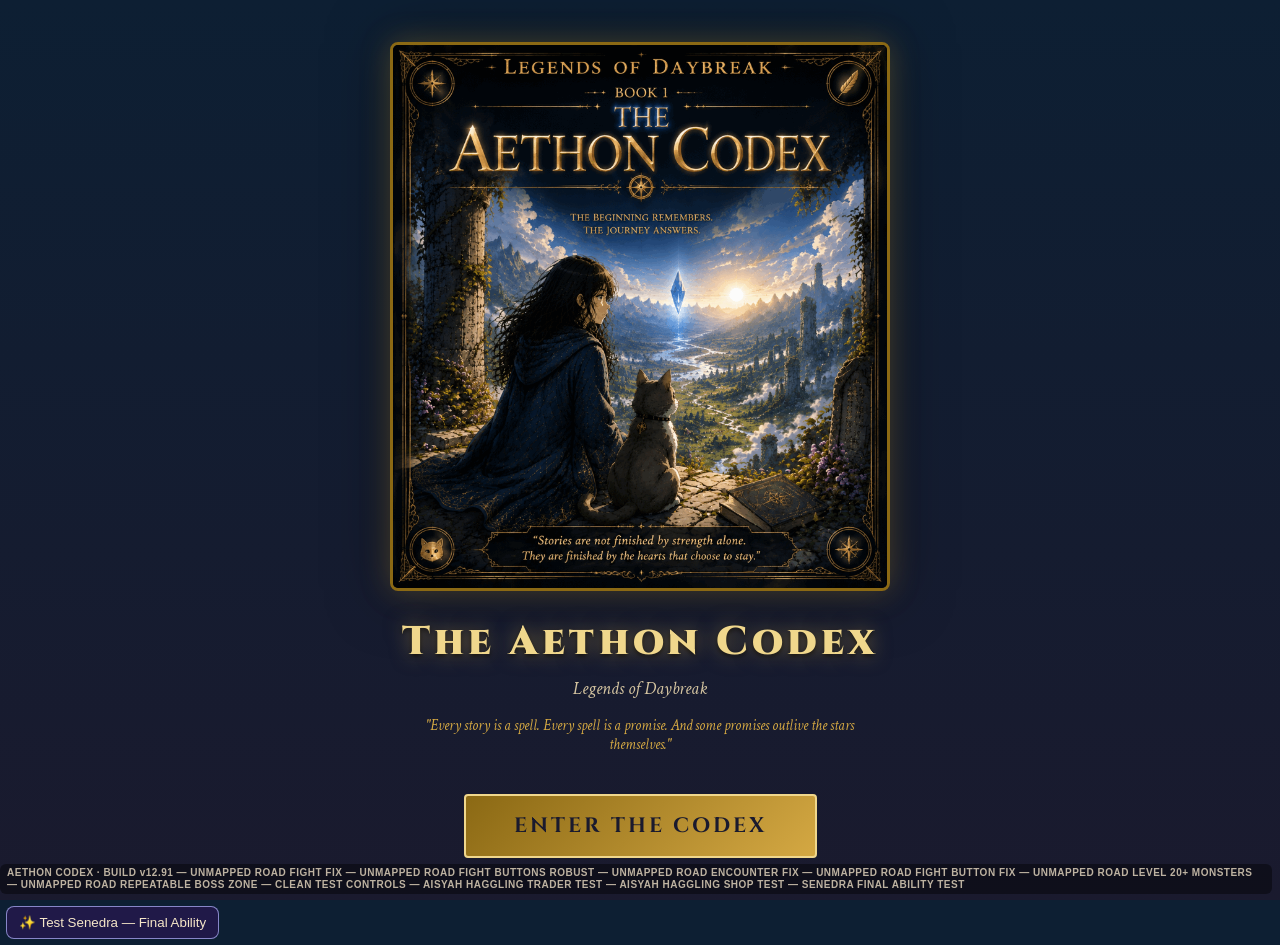
<file: index_v12.58_original_backup.html>
<!DOCTYPE html>
<html lang="en">
<head>
<meta charset="UTF-8">
<meta name="viewport" content="width=device-width, initial-scale=1.0">
<title>The Aethon Codex - Legends of Daybreak (Unified v12.58 — Mezstorm Storm Surge Direct Test</title>
<style>
@import url('https://fonts.googleapis.com/css2?family=Cinzel:wght@400;600;700;900&family=Crimson+Text:ital,wght@0,400;0,600;1,400&display=swap');

:root {
  --gold: #d4a843; --gold-light: #f0d78c; --gold-dark: #8b6914;
  --blue-glow: #4da6ff; --blue-deep: #1a3a5c; --blue-dark: #0d1f33;
  --parchment: #f5e6c8; --parchment-dark: #d4c4a0; --ink: #1a1a2e;
  --red-accent: #c0392b; --green-accent: #27ae60; --purple-accent: #8e44ad;
  --teal-accent: #16a085; --orange-accent: #e67e22;
}

* { margin: 0; padding: 0; box-sizing: border-box; }

body {
  font-family: 'Crimson Text', serif;
  background: var(--blue-dark); color: var(--parchment);
  min-height: 100vh; overflow-x: hidden;
}

@keyframes glowPulse {
  0%, 100% { box-shadow: 0 0 10px var(--gold), 0 0 20px rgba(212,168,67,0.3); }
  50% { box-shadow: 0 0 20px var(--gold), 0 0 40px rgba(212,168,67,0.5), 0 0 60px rgba(212,168,67,0.2); }
}
@keyframes glowBlue {
  0%, 100% { box-shadow: 0 0 10px var(--blue-glow), 0 0 20px rgba(77,166,255,0.3); }
  50% { box-shadow: 0 0 20px var(--blue-glow), 0 0 40px rgba(77,166,255,0.5); }
}
@keyframes float {
  0%, 100% { transform: translateY(0); }
  50% { transform: translateY(-8px); }
}
@keyframes fadeIn { from { opacity: 0; transform: translateY(20px); } to { opacity: 1; transform: translateY(0); } }
@keyframes fadeInScale { from { opacity: 0; transform: scale(0.9); } to { opacity: 1; transform: scale(1); } }
@keyframes particleFloat {
  0% { transform: translateY(0) rotate(0deg); opacity: 0; }
  10% { opacity: 1; }
  90% { opacity: 1; }
  100% { transform: translateY(-100vh) rotate(360deg); opacity: 0; }
}
@keyframes xpGain {
  0% { opacity: 1; transform: translateY(0) scale(1); }
  100% { opacity: 0; transform: translateY(-60px) scale(1.5); }
}
@keyframes rewardPop {
  0% { transform: scale(0); opacity: 0; }
  50% { transform: scale(1.2); }
  100% { transform: scale(1); opacity: 1; }
}
@keyframes diceRoll {
  0% { transform: rotateX(0) rotateY(0) rotateZ(0); }
  25% { transform: rotateX(360deg) rotateY(180deg) rotateZ(90deg); }
  50% { transform: rotateX(720deg) rotateY(360deg) rotateZ(180deg); }
  75% { transform: rotateX(1080deg) rotateY(540deg) rotateZ(270deg); }
  100% { transform: rotateX(1440deg) rotateY(720deg) rotateZ(360deg); }
}
@keyframes shake {
  0%, 100% { transform: translateX(0); }
  10%, 30%, 50%, 70%, 90% { transform: translateX(-5px); }
  20%, 40%, 60%, 80% { transform: translateX(5px); }
}
@keyframes damageFloat {
  0% { opacity: 1; transform: translateY(0) scale(1); }
  100% { opacity: 0; transform: translateY(-40px) scale(1.3); }
}

.particles {
  position: fixed; top: 0; left: 0; width: 100%; height: 100%;
  pointer-events: none; z-index: 0; overflow: hidden;
}
.particle {
  position: absolute; width: 3px; height: 3px;
  background: var(--gold-light); border-radius: 50%;
  animation: particleFloat linear infinite; opacity: 0;
}

.landing-page {
  min-height: 100vh; display: flex; flex-direction: column;
  align-items: center; justify-content: center;
  position: relative; z-index: 1;
  background: linear-gradient(180deg, var(--blue-dark) 0%, var(--ink) 100%);
}

.landing-cover {
  max-width: 500px; width: 90%;
  border: 3px solid var(--gold-dark); border-radius: 8px;
  box-shadow: 0 0 30px rgba(212,168,67,0.3), 0 0 60px rgba(0,0,0,0.5);
  animation: float 6s ease-in-out infinite, fadeInScale 1.5s ease-out;
  transition: all 0.5s ease;
}
.landing-cover:hover {
  box-shadow: 0 0 50px rgba(212,168,67,0.5), 0 0 100px rgba(212,168,67,0.2);
  transform: scale(1.02);
}

.landing-title {
  font-family: 'Cinzel', serif; font-size: 2.5rem; font-weight: 900;
  color: var(--gold-light);
  text-shadow: 0 0 20px rgba(212,168,67,0.5), 0 2px 4px rgba(0,0,0,0.8);
  margin-top: 1.5rem; letter-spacing: 4px;
  animation: fadeIn 1s ease-out 0.5s both;
}

.landing-subtitle {
  font-family: 'Crimson Text', serif; font-style: italic;
  color: var(--parchment-dark); font-size: 1.1rem;
  margin-top: 0.5rem; animation: fadeIn 1s ease-out 0.8s both;
}

.landing-quote {
  max-width: 500px; text-align: center;
  font-style: italic; color: var(--gold);
  margin: 1rem 0; padding: 0 1rem; font-size: 0.95rem;
  animation: fadeIn 1s ease-out 1s both;
}

.continue-row {
  margin-top: 1.2rem; text-align: center;
  animation: fadeIn 1s ease-out both;
}
.continue-note {
  font-style: italic; color: var(--parchment-dark);
  font-size: 0.85rem; margin-bottom: 0.6rem;
}
.btn-continue, .btn-newgame {
  font-family: 'Cinzel', serif; font-size: 0.85rem;
  padding: 8px 20px; margin: 0 6px; border-radius: 4px;
  cursor: pointer; letter-spacing: 1px; transition: all 0.3s ease;
}
.btn-continue {
  background: linear-gradient(135deg, var(--gold-dark), var(--gold));
  color: var(--ink); border: 1px solid var(--gold-light);
}
.btn-continue:hover { box-shadow: 0 0 15px rgba(212,168,67,0.4); }
.btn-newgame {
  background: transparent; color: var(--parchment-dark);
  border: 1px solid rgba(212,168,67,0.3);
}
.btn-newgame:hover { border-color: var(--gold); color: var(--gold-light); }

.btn-begin {
  font-family: 'Cinzel', serif; font-size: 1.3rem; font-weight: 700;
  padding: 16px 48px; margin-top: 1.5rem;
  background: linear-gradient(135deg, var(--gold-dark) 0%, var(--gold) 50%, var(--gold-light) 100%);
  background-size: 200% 200%; color: var(--ink);
  border: 2px solid var(--gold-light); border-radius: 4px;
  cursor: pointer; letter-spacing: 3px; text-transform: uppercase;
  animation: fadeIn 1s ease-out 1.2s both, glowPulse 3s ease-in-out infinite;
  transition: all 0.3s ease; position: relative; overflow: hidden;
}
.btn-begin::before {
  content: ''; position: absolute; top: 0; left: -100%;
  width: 100%; height: 100%;
  background: linear-gradient(90deg, transparent, rgba(255,255,255,0.3), transparent);
  transition: left 0.5s ease;
}
.btn-begin:hover::before { left: 100%; }
.btn-begin:hover {
  transform: translateY(-3px) scale(1.05);
  box-shadow: 0 0 30px var(--gold), 0 0 60px rgba(212,168,67,0.4);
  background-position: 100% 0;
}
.btn-begin:active { transform: translateY(0) scale(0.98); }

.game-container {
  display: none; min-height: 100vh;
  position: relative; z-index: 1;
  background: linear-gradient(135deg, var(--blue-dark) 0%, var(--ink) 50%, var(--blue-dark) 100%);
}
.game-container.active { display: block; animation: fadeIn 0.6s ease; }

.game-header {
  display: flex; align-items: center; justify-content: space-between;
  padding: 12px 24px;
  background: linear-gradient(90deg, rgba(13,31,51,0.95), rgba(26,26,46,0.95));
  border-bottom: 2px solid var(--gold-dark);
  position: sticky; top: 0; z-index: 100; backdrop-filter: blur(10px);
}

.header-logo {
  font-family: 'Cinzel', serif; font-size: 1.1rem;
  color: var(--gold-light); letter-spacing: 2px;
  display: flex; align-items: center; gap: 8px;
}
.save-controls {
  display: flex; gap: 8px;
}
.save-btn {
  font-family: 'Cinzel', serif; font-size: 0.75rem;
  color: var(--parchment); background: rgba(212,168,67,0.1);
  border: 1px solid rgba(212,168,67,0.4); border-radius: 4px;
  padding: 6px 12px; cursor: pointer; letter-spacing: 1px;
  transition: all 0.2s ease;
}
.save-btn:hover {
  background: rgba(212,168,67,0.25); border-color: var(--gold);
  color: var(--gold-light);
}
.save-btn.flashy {
  color: var(--ink); font-weight: 700; border: 1px solid var(--gold-light);
  background: linear-gradient(135deg, var(--gold-dark) 0%, var(--gold) 50%, var(--gold-light) 100%);
  background-size: 200% 200%;
  animation: flashyPulse 2.2s ease-in-out infinite, flashyShift 3s ease infinite;
}
.save-btn.flashy:hover {
  color: var(--ink); border-color: var(--gold-light);
  animation-play-state: paused;
  box-shadow: 0 0 18px rgba(212,168,67,0.75);
  transform: translateY(-1px);
}
@keyframes flashyPulse {
  0%, 100% { box-shadow: 0 0 6px rgba(212,168,67,0.4); }
  50% { box-shadow: 0 0 16px rgba(212,168,67,0.9), 0 0 30px rgba(212,168,67,0.4); }
}
@keyframes flashyShift {
  0% { background-position: 0% 50%; }
  50% { background-position: 100% 50%; }
  100% { background-position: 0% 50%; }
}
.header-logo .compass {
  width: 28px; height: 28px;
  border: 2px solid var(--gold); border-radius: 50%;
  display: flex; align-items: center; justify-content: center;
  font-size: 0.9rem; animation: glowPulse 4s ease-in-out infinite;
}

.player-stats {
  display: flex; gap: 20px; align-items: center; flex-wrap: wrap;
}
.stat-item {
  display: flex; align-items: center; gap: 6px;
  font-family: 'Cinzel', serif; letter-spacing: 1px;
  font-size: 0.75rem; color: var(--parchment-dark);
}
.stat-item .stat-icon { font-size: 1rem; }
.stat-item .stat-value { color: var(--gold-light); font-weight: 700; }
.stat-bar {
  width: 80px; height: 6px;
  background: rgba(255,255,255,0.1); border-radius: 3px; overflow: hidden;
}
.stat-bar-fill {
  height: 100%; border-radius: 3px;
  background: linear-gradient(90deg, var(--gold-dark), var(--gold));
  transition: width 0.8s ease;
}

.nav-tabs { display: flex; gap: 4px; flex-wrap: wrap; }
.nav-tab {
  font-family: 'Cinzel', serif; font-size: 0.75rem; letter-spacing: 1px;
  padding: 8px 16px; background: transparent; color: var(--parchment-dark);
  border: 1px solid transparent; border-radius: 4px; cursor: pointer;
  transition: all 0.3s ease; text-transform: uppercase;
}
.nav-tab:hover {
  color: var(--gold-light); border-color: rgba(212,168,67,0.3);
  background: rgba(212,168,67,0.05);
}
.nav-tab.active {
  color: var(--gold-light); border-color: var(--gold);
  background: rgba(212,168,67,0.1); box-shadow: 0 0 10px rgba(212,168,67,0.2);
}

.main-content { padding: 24px; max-width: 1200px; margin: 0 auto; }

.dashboard-grid {
  display: grid; grid-template-columns: 1fr 1fr; gap: 24px;
}
.dashboard-grid > * { min-width: 0; }
@media (max-width: 768px) { .dashboard-grid { grid-template-columns: 1fr; gap: 16px; } }

.panel {
  background: linear-gradient(135deg, rgba(26,58,92,0.6), rgba(13,31,51,0.8));
  border: 1px solid rgba(212,168,67,0.2); border-radius: 8px;
  padding: 20px; animation: fadeIn 0.6s ease;
  position: relative; overflow: hidden;
}
.panel::before {
  content: ''; position: absolute; top: 0; left: 0; right: 0; height: 2px;
  background: linear-gradient(90deg, transparent, var(--gold), transparent);
  opacity: 0.5;
}
.panel-title {
  font-family: 'Cinzel', serif; font-size: 1rem; color: var(--gold-light);
  letter-spacing: 2px; text-transform: uppercase; margin-bottom: 16px;
  display: flex; align-items: center; gap: 8px;
}
.panel-chapters { grid-column: span 2; }
@media (max-width: 768px) { .panel-chapters { grid-column: span 1; } }

.quest-card {
  background: linear-gradient(135deg, rgba(26,58,92,0.4), rgba(13,31,51,0.6));
  border: 1px solid rgba(77,166,255,0.3); border-radius: 8px;
  padding: 20px; margin-bottom: 16px; position: relative; overflow: hidden;
  animation: fadeIn 0.5s ease; min-width: 0;
}
.quest-card * { min-width: 0; }
.quest-card .quest-desc { overflow-wrap: break-word; word-wrap: break-word; }
.quest-card .quest-rewards { min-width: 0; }
.quest-card::after {
  content: ''; position: absolute; top: 0; right: 0;
  width: 60px; height: 60px;
  background: radial-gradient(circle, rgba(77,166,255,0.2), transparent 70%);
}
.quest-card.completed { border-color: var(--green-accent); }
.quest-card.completed::after {
  background: radial-gradient(circle, rgba(39,174,96,0.2), transparent 70%);
}
.quest-chapter {
  font-family: 'Cinzel', serif; font-size: 0.65rem;
  color: var(--blue-glow); letter-spacing: 2px; text-transform: uppercase;
}
.quest-title {
  font-family: 'Cinzel', serif; font-size: 1.2rem;
  color: var(--parchment); margin: 6px 0;
}
.quest-desc {
  font-size: 0.9rem; color: var(--parchment-dark);
  line-height: 1.6; margin-bottom: 12px;
}
.quest-rewards {
  display: flex; gap: 12px; flex-wrap: wrap; margin-bottom: 16px;
}
.reward-tag {
  font-family: 'Cinzel', serif; font-size: 0.65rem;
  padding: 4px 10px; border-radius: 12px;
  background: rgba(212,168,67,0.1); border: 1px solid rgba(212,168,67,0.3);
  color: var(--gold-light);
}
.reward-tag.xp { background: rgba(77,166,255,0.1); border-color: rgba(77,166,255,0.3); color: var(--blue-glow); }
.reward-tag.item { background: rgba(142,68,173,0.1); border-color: rgba(142,68,173,0.3); color: #bb8fce; }

.btn-quest {
  font-family: 'Cinzel', serif; font-size: 0.85rem; font-weight: 600;
  padding: 10px 28px; border: 2px solid var(--gold);
  background: linear-gradient(135deg, rgba(212,168,67,0.15), rgba(212,168,67,0.05));
  color: var(--gold-light); border-radius: 4px; cursor: pointer;
  letter-spacing: 2px; text-transform: uppercase;
  transition: all 0.3s ease; position: relative; overflow: hidden;
}
.btn-quest::after {
  content: ''; position: absolute; top: 50%; left: 50%;
  width: 0; height: 0;
  background: radial-gradient(circle, rgba(212,168,67,0.3), transparent);
  border-radius: 50%; transform: translate(-50%, -50%);
  transition: width 0.4s ease, height 0.4s ease;
}
.btn-quest:hover::after { width: 200px; height: 200px; }
.btn-quest:hover {
  background: linear-gradient(135deg, rgba(212,168,67,0.3), rgba(212,168,67,0.1));
  box-shadow: 0 0 20px rgba(212,168,67,0.4), 0 0 40px rgba(212,168,67,0.2);
  transform: translateY(-2px); border-color: var(--gold-light);
}
.btn-quest:active { transform: translateY(0) scale(0.98); }
.btn-quest:disabled { opacity: 0.5; cursor: not-allowed; box-shadow: none; transform: none; }
.btn-quest.accept {
  border-color: var(--blue-glow);
  background: linear-gradient(135deg, rgba(77,166,255,0.15), rgba(77,166,255,0.05));
  color: var(--blue-glow);
}
.btn-quest.accept:hover {
  background: linear-gradient(135deg, rgba(77,166,255,0.3), rgba(77,166,255,0.1));
  box-shadow: 0 0 20px rgba(77,166,255,0.4); border-color: var(--blue-glow);
}
.btn-quest.complete {
  border-color: var(--green-accent);
  background: linear-gradient(135deg, rgba(39,174,96,0.15), rgba(39,174,96,0.05));
  color: var(--green-accent); animation: glowPulse 2s ease-in-out infinite;
}
.btn-quest.complete:hover {
  background: linear-gradient(135deg, rgba(39,174,96,0.3), rgba(39,174,96,0.1));
  box-shadow: 0 0 20px rgba(39,174,96,0.4);
}
.btn-quest.battle {
  border-color: var(--red-accent);
  background: linear-gradient(135deg, rgba(192,57,43,0.15), rgba(192,57,43,0.05));
  color: var(--red-accent); animation: glowPulse 2s ease-in-out infinite;
}
.btn-quest.battle:hover {
  background: linear-gradient(135deg, rgba(192,57,43,0.3), rgba(192,57,43,0.1));
  box-shadow: 0 0 20px rgba(192,57,43,0.4);
}

.progress-ring-container { display: flex; align-items: center; gap: 20px; flex-wrap: wrap; }
.progress-ring { width: 100px; height: 100px; position: relative; }
.progress-ring svg { transform: rotate(-90deg); }
.progress-ring-bg { fill: none; stroke: rgba(212,168,67,0.25); stroke-width: 6; }
.progress-ring-fill { fill: none; stroke: url(#goldGradient); stroke-width: 6; stroke-linecap: round;
  stroke-dasharray: 283; stroke-dashoffset: 283; transition: stroke-dashoffset 1s ease;
}
.progress-text {
  position: absolute; top: 50%; left: 50%;
  transform: translate(-50%, -50%);
  font-family: 'Cinzel', serif; font-size: 1.3rem; color: var(--gold-light);
}
.progress-label {
  font-family: 'Cinzel', serif; font-size: 0.7rem;
  color: var(--parchment-dark); text-transform: uppercase; letter-spacing: 1px;
}

.chapter-list { display: flex; flex-direction: column; gap: 8px; }
.chapter-item {
  display: flex; align-items: center; gap: 12px;
  padding: 12px 16px; background: rgba(255,255,255,0.03);
  border: 1px solid rgba(212,168,67,0.1); border-radius: 6px;
  cursor: pointer; transition: all 0.3s ease;
}
.chapter-item:hover {
  background: rgba(212,168,67,0.08); border-color: rgba(212,168,67,0.3);
  transform: translateX(4px);
}
.chapter-item.locked { opacity: 0.4; cursor: not-allowed; }
.chapter-item.locked:hover { transform: none; background: rgba(255,255,255,0.03); border-color: rgba(212,168,67,0.1); }
.chapter-item.active { border-color: var(--gold); background: rgba(212,168,67,0.1); box-shadow: 0 0 15px rgba(212,168,67,0.15); }
.chapter-item.completed { border-color: var(--green-accent); background: rgba(39,174,96,0.05); }
.chapter-num { font-family: 'Cinzel', serif; font-size: 0.7rem; color: var(--gold); min-width: 50px; }
.chapter-name { font-family: 'Cinzel', serif; font-size: 0.85rem; color: var(--parchment); flex: 1; }
.chapter-status { font-size: 1rem; }

.journal-container { display: none; animation: fadeIn 0.5s ease; }
.journal-container.active { display: block; }

.journal-layout {
  display: grid; grid-template-columns: 280px 1fr; gap: 24px;
}
@media (max-width: 900px) { .journal-layout { grid-template-columns: 1fr; } }

.journal-sidebar { display: flex; flex-direction: column; gap: 8px; }
.journal-entry-btn {
  text-align: left; padding: 14px 18px;
  background: rgba(255,255,255,0.03); border: 1px solid rgba(212,168,67,0.1);
  border-radius: 6px; color: var(--parchment-dark);
  font-family: 'Crimson Text', serif; font-size: 0.95rem;
  cursor: pointer; transition: all 0.3s ease;
}
.journal-entry-btn:hover {
  background: rgba(212,168,67,0.08); border-color: rgba(212,168,67,0.3); color: var(--parchment);
}
.journal-entry-btn.active { border-color: var(--gold); background: rgba(212,168,67,0.12); color: var(--gold-light); }
.journal-entry-btn.locked { opacity: 0.3; cursor: not-allowed; }

.journal-view {
  background: linear-gradient(135deg, rgba(26,58,92,0.4), rgba(13,31,51,0.6));
  border: 1px solid rgba(212,168,67,0.2); border-radius: 8px;
  padding: 24px; animation: fadeIn 0.5s ease;
}
.journal-chapter-img {
  width: 100%; max-width: 700px;
  border: 2px solid var(--gold-dark); border-radius: 6px;
  margin-bottom: 20px; box-shadow: 0 0 20px rgba(0,0,0,0.5);
  transition: all 0.4s ease;
}
.journal-chapter-img:hover { box-shadow: 0 0 30px rgba(212,168,67,0.2); transform: scale(1.01); }
.journal-chapter-img-link { display: block; cursor: zoom-in; }
.journal-img-hint {
  font-size: 0.75rem; color: var(--parchment-dark);
  text-align: center; margin-top: -12px; margin-bottom: 20px; font-style: italic;
}
.quest-lock-note {
  font-size: 0.8rem; color: var(--blue-glow);
  background: rgba(77,166,255,0.08); border: 1px solid rgba(77,166,255,0.25);
  border-radius: 6px; padding: 8px 12px; margin-bottom: 12px;
}
.journal-back-btn { display: block; margin: 24px auto 4px; }
.journal-chapter-title { font-family: 'Cinzel', serif; font-size: 1.5rem; color: var(--gold-light); margin-bottom: 8px; }
.journal-chapter-quote {
  font-style: italic; color: var(--gold); font-size: 1rem;
  margin-bottom: 16px; padding-left: 16px; border-left: 3px solid var(--gold-dark);
}
.journal-narrative { font-size: 0.95rem; line-height: 1.8; color: var(--parchment); margin-bottom: 20px; white-space: pre-line; }
.journal-codex {
  background: linear-gradient(135deg, rgba(245,230,200,0.08), rgba(212,168,67,0.05));
  border: 1px solid rgba(212,168,67,0.2); border-radius: 6px;
  padding: 16px; margin-bottom: 16px;
}
.journal-codex-title {
  font-family: 'Cinzel', serif; font-size: 0.8rem; color: var(--gold);
  letter-spacing: 2px; text-transform: uppercase; margin-bottom: 8px;
}
.journal-codex-text { font-size: 0.85rem; color: var(--parchment-dark); line-height: 1.7; }
.journal-hints {
  background: linear-gradient(135deg, rgba(77,166,255,0.05), rgba(77,166,255,0.02));
  border: 1px solid rgba(77,166,255,0.15); border-radius: 6px; padding: 16px;
}
.journal-hints-title {
  font-family: 'Cinzel', serif; font-size: 0.7rem;
  color: var(--blue-glow); letter-spacing: 2px; text-transform: uppercase; margin-bottom: 8px;
}
.journal-hints-list { list-style: none; font-size: 0.85rem; color: var(--parchment-dark); line-height: 1.8; }
.journal-hints-list li::before { content: '>'; color: var(--blue-glow); margin-right: 8px; }

.party-container { display: none; animation: fadeIn 0.5s ease; }
.party-container.active { display: block; }

.party-header { text-align: center; margin-bottom: 24px; }
.party-header h2 { font-family: 'Cinzel', serif; font-size: 1.8rem; color: var(--gold-light); margin-bottom: 8px; }
.party-header p { color: var(--parchment-dark); font-style: italic; }

.party-grid {
  display: grid; grid-template-columns: repeat(auto-fill, minmax(260px, 1fr)); gap: 20px;
  margin-bottom: 24px;
}

.party-card {
  background: linear-gradient(135deg, rgba(26,58,92,0.5), rgba(13,31,51,0.7));
  border: 2px solid rgba(212,168,67,0.15); border-radius: 10px;
  padding: 20px; text-align: center;
  transition: all 0.4s ease; position: relative; overflow: hidden;
}
.party-card::before {
  content: ''; position: absolute; top: 0; left: 0; right: 0; height: 3px;
  background: linear-gradient(90deg, transparent, var(--gold), transparent); opacity: 0;
  transition: opacity 0.3s ease;
}
.party-card:hover::before { opacity: 1; }
.party-card:hover {
  transform: translateY(-6px);
  box-shadow: 0 10px 30px rgba(0,0,0,0.4), 0 0 20px rgba(212,168,67,0.1);
  border-color: rgba(212,168,67,0.4);
}
.party-card.joined {
  border-color: var(--green-accent);
  box-shadow: 0 0 20px rgba(39,174,96,0.15);
}
.party-card.joined::before {
  opacity: 1;
  background: linear-gradient(90deg, transparent, var(--green-accent), transparent);
}
.party-card.benched { opacity: 0.5; border-color: rgba(192,57,43,0.3); }

.party-avatar {
  width: 80px; height: 80px; border-radius: 50%;
  border: 3px solid var(--gold-dark); margin: 0 auto 12px;
  display: flex; align-items: center; justify-content: center;
  font-size: 2rem;
  background: linear-gradient(135deg, rgba(26,58,92,0.6), rgba(13,31,51,0.8));
  transition: all 0.3s ease;
}
.party-card:hover .party-avatar { border-color: var(--gold); box-shadow: 0 0 20px rgba(212,168,67,0.3); }
.party-card.joined .party-avatar { border-color: var(--green-accent); box-shadow: 0 0 20px rgba(39,174,96,0.3); }

.party-name { font-family: 'Cinzel', serif; font-size: 1.1rem; color: var(--parchment); margin-bottom: 4px; }
.party-role {
  font-family: 'Cinzel', serif; font-size: 0.65rem;
  color: var(--gold); letter-spacing: 2px; text-transform: uppercase; margin-bottom: 8px;
}
.party-desc { font-size: 0.8rem; color: var(--parchment-dark); line-height: 1.5; margin-bottom: 12px; }
.party-stats { display: flex; justify-content: center; gap: 12px; margin-bottom: 12px; }
.party-stat { text-align: center; }
.party-stat-val { font-family: 'Cinzel', serif; font-size: 1rem; color: var(--gold-light); }
.party-stat-label { font-size: 0.6rem; color: var(--parchment-dark); text-transform: uppercase; letter-spacing: 1px; }
.party-hp-bar {
  width: 100%; height: 8px; background: rgba(255,255,255,0.1);
  border-radius: 4px; overflow: hidden; margin-bottom: 4px;
}
.party-hp-fill { height: 100%; border-radius: 4px; background: linear-gradient(90deg, var(--red-accent), var(--green-accent)); transition: width 0.5s ease; }
.party-mp-bar {
  width: 100%; height: 6px; background: rgba(255,255,255,0.1);
  border-radius: 3px; overflow: hidden; margin-bottom: 12px;
}
.party-mp-fill { height: 100%; border-radius: 3px; background: linear-gradient(90deg, var(--blue-deep), var(--blue-glow)); transition: width 0.5s ease; }
.party-skills { display: flex; flex-wrap: wrap; gap: 6px; justify-content: center; margin-bottom: 12px; }
.skill-tag {
  font-size: 0.65rem; padding: 3px 8px; border-radius: 10px;
  background: rgba(77,166,255,0.1); border: 1px solid rgba(77,166,255,0.3); color: var(--blue-glow);
}

.btn-party {
  font-family: 'Cinzel', serif; font-size: 0.75rem; font-weight: 600;
  padding: 8px 20px; border: 2px solid var(--gold-dark);
  background: transparent; color: var(--parchment-dark);
  border-radius: 4px; cursor: pointer; letter-spacing: 1px;
  text-transform: uppercase; transition: all 0.3s ease;
}
.btn-party:hover { border-color: var(--gold); color: var(--gold-light); background: rgba(212,168,67,0.1); }
.btn-party.join { border-color: var(--green-accent); color: var(--green-accent); }
.btn-party.join:hover { background: rgba(39,174,96,0.15); box-shadow: 0 0 15px rgba(39,174,96,0.3); }
.btn-party.leave { border-color: var(--red-accent); color: var(--red-accent); }
.btn-party.leave:hover { background: rgba(192,57,43,0.15); box-shadow: 0 0 15px rgba(192,57,43,0.3); }

.party-active {
  background: linear-gradient(135deg, rgba(39,174,96,0.08), rgba(39,174,96,0.02));
  border: 1px solid rgba(39,174,96,0.2); border-radius: 8px;
  padding: 16px; margin-bottom: 20px;
}
.party-active-title {
  font-family: 'Cinzel', serif; font-size: 0.9rem; color: var(--green-accent);
  letter-spacing: 2px; text-transform: uppercase; margin-bottom: 12px;
}
.party-active-list { display: flex; gap: 12px; flex-wrap: wrap; }
.party-active-member {
  display: flex; align-items: center; gap: 8px;
  padding: 8px 14px; background: rgba(39,174,96,0.1);
  border: 1px solid rgba(39,174,96,0.3); border-radius: 20px;
  font-size: 0.85rem;
}
.party-active-member .member-icon { font-size: 1.1rem; }
.party-active-member .member-name { color: var(--parchment); }
.party-active-member .member-role { font-family: 'Cinzel', serif; font-size: 0.6rem; color: var(--green-accent); }

.battle-container { display: none; animation: fadeIn 0.5s ease; }
.battle-container.active { display: block; }

.battle-arena {
  background: linear-gradient(135deg, rgba(26,58,92,0.4), rgba(13,31,51,0.6));
  border: 2px solid rgba(212,168,67,0.3); border-radius: 12px;
  padding: 24px; margin-bottom: 20px; position: relative; overflow: hidden;
}
.battle-arena::before {
  content: ''; position: absolute; top: 0; left: 0; right: 0; height: 3px;
  background: linear-gradient(90deg, transparent, var(--red-accent), transparent);
}

.boss-section {
  text-align: center; margin-bottom: 24px;
  padding: 20px; background: rgba(0,0,0,0.3);
  border-radius: 8px; border: 1px solid rgba(192,57,43,0.3);
}
.boss-name {
  font-family: 'Cinzel', serif; font-size: 1.4rem; color: var(--red-accent);
  text-shadow: 0 0 10px rgba(192,57,43,0.5); margin-bottom: 8px;
}
.boss-phase {
  font-family: 'Cinzel', serif; font-size: 0.7rem; color: var(--gold);
  letter-spacing: 2px; text-transform: uppercase; margin-bottom: 12px;
}
.boss-hp-bar {
  width: 100%; max-width: 500px; height: 24px;
  background: rgba(0,0,0,0.5); border-radius: 12px;
  overflow: hidden; margin: 0 auto 8px;
  border: 1px solid rgba(192,57,43,0.3); position: relative;
}
.boss-hp-fill {
  height: 100%; background: linear-gradient(90deg, #8b0000, var(--red-accent), #ff4444);
  transition: width 0.8s ease; border-radius: 12px;
}
.boss-hp-text {
  position: absolute; top: 50%; left: 50%;
  transform: translate(-50%, -50%);
  font-family: 'Cinzel', serif; font-size: 0.75rem;
  color: var(--parchment); text-shadow: 0 1px 2px rgba(0,0,0,0.8);
}

.boss-avatar {
  width: 100px; height: 100px; border-radius: 50%;
  border: 3px solid var(--red-accent); margin: 0 auto 12px;
  display: flex; align-items: center; justify-content: center;
  font-size: 3rem;
  background: linear-gradient(135deg, rgba(192,57,43,0.3), rgba(13,31,51,0.8));
  box-shadow: 0 0 30px rgba(192,57,43,0.3);
}

.party-battle-grid {
  display: grid; grid-template-columns: repeat(auto-fill, minmax(200px, 1fr)); gap: 16px;
  margin-bottom: 20px;
}

.battle-member {
  background: linear-gradient(135deg, rgba(26,58,92,0.5), rgba(13,31,51,0.7));
  border: 2px solid rgba(212,168,67,0.2); border-radius: 10px;
  padding: 16px; text-align: center;
  transition: all 0.3s ease; position: relative;
}
.battle-member.active-turn {
  border-color: var(--gold); box-shadow: 0 0 20px rgba(212,168,67,0.3);
  animation: glowPulse 2s ease-in-out infinite;
}
.battle-member.dead {
  opacity: 0.4; border-color: rgba(192,57,43,0.3); filter: grayscale(0.8);
}
.battle-member-avatar {
  width: 60px; height: 60px; border-radius: 50%;
  border: 3px solid var(--gold-dark); margin: 0 auto 8px;
  display: flex; align-items: center; justify-content: center;
  font-size: 1.5rem;
  background: linear-gradient(135deg, rgba(26,58,92,0.6), rgba(13,31,51,0.8));
}
.battle-member-name { font-family: 'Cinzel', serif; font-size: 0.9rem; color: var(--parchment); margin-bottom: 2px; }
.battle-member-role { font-size: 0.6rem; color: var(--parchment-dark); text-transform: uppercase; letter-spacing: 1px; margin-bottom: 8px; }
.battle-hp-bar { width: 100%; height: 8px; background: rgba(255,255,255,0.1); border-radius: 4px; overflow: hidden; margin-bottom: 4px; }
.battle-hp-fill { height: 100%; border-radius: 4px; background: linear-gradient(90deg, var(--red-accent), var(--green-accent)); transition: width 0.5s ease; }
.battle-mp-bar { width: 100%; height: 6px; background: rgba(255,255,255,0.1); border-radius: 3px; overflow: hidden; margin-bottom: 8px; }
.battle-mp-fill { height: 100%; border-radius: 3px; background: linear-gradient(90deg, var(--blue-deep), var(--blue-glow)); transition: width 0.5s ease; }
.battle-hp-text, .battle-mp-text { font-size: 0.65rem; color: var(--parchment-dark); }

.battle-actions {
  display: flex; gap: 12px; flex-wrap: wrap;
  justify-content: center; margin-top: 16px;
}
.battle-action-btn {
  font-family: 'Cinzel', serif; font-size: 0.8rem; font-weight: 600;
  padding: 10px 20px; border: 2px solid var(--gold-dark);
  background: linear-gradient(135deg, rgba(212,168,67,0.15), rgba(212,168,67,0.05));
  color: var(--parchment); border-radius: 6px; cursor: pointer;
  letter-spacing: 1px; transition: all 0.3s ease; min-width: 100px;
}
.battle-action-btn:hover {
  border-color: var(--gold); background: linear-gradient(135deg, rgba(212,168,67,0.3), rgba(212,168,67,0.1));
  transform: translateY(-2px); box-shadow: 0 0 15px rgba(212,168,67,0.3);
}
.battle-action-btn:disabled { opacity: 0.4; cursor: not-allowed; transform: none; box-shadow: none; }
.battle-action-btn.attack { border-color: var(--red-accent); color: var(--red-accent); }
.battle-action-btn.attack:hover { background: rgba(192,57,43,0.2); box-shadow: 0 0 15px rgba(192,57,43,0.3); }
.battle-action-btn.skill { border-color: var(--blue-glow); color: var(--blue-glow); }
.battle-action-btn.skill:hover { background: rgba(77,166,255,0.2); box-shadow: 0 0 15px rgba(77,166,255,0.3); }
.battle-action-btn.heal { border-color: var(--green-accent); color: var(--green-accent); }
.battle-action-btn.heal:hover { background: rgba(39,174,96,0.2); box-shadow: 0 0 15px rgba(39,174,96,0.3); }
.battle-action-btn.defend { border-color: var(--gold); color: var(--gold); }
.battle-action-btn.defend:hover { background: rgba(212,168,67,0.2); }

.dice-display {
  display: none; position: fixed; top: 50%; left: 50%;
  transform: translate(-50%, -50%); z-index: 3000;
  text-align: center; background: rgba(0,0,0,0.9);
  padding: 40px; border-radius: 16px;
  border: 2px solid var(--gold); box-shadow: 0 0 60px rgba(212,168,67,0.3);
}
.dice-display.active { display: block; animation: fadeInScale 0.3s ease; }
.dice-box {
  width: 80px; height: 80px;
  background: linear-gradient(135deg, var(--gold-dark), var(--gold));
  border-radius: 12px; display: flex; align-items: center; justify-content: center;
  font-family: 'Cinzel', serif; font-size: 2.5rem; color: var(--ink);
  margin: 0 auto 16px; border: 3px solid var(--gold-light);
  box-shadow: 0 0 20px rgba(212,168,67,0.5);
}
.dice-box.rolling { animation: diceRoll 1s ease-out; }
.dice-result { font-family: 'Cinzel', serif; font-size: 1.2rem; color: var(--gold-light); margin-bottom: 8px; }
.dice-detail { font-size: 0.9rem; color: var(--parchment-dark); }

.combat-log {
  background: rgba(0,0,0,0.4); border: 1px solid rgba(212,168,67,0.2);
  border-radius: 8px; padding: 16px; max-height: 200px;
  overflow-y: auto; font-size: 0.85rem; line-height: 1.6;
}
.combat-log-entry { margin-bottom: 4px; padding: 4px 8px; border-radius: 4px; }
.combat-log-entry.damage { color: #ff6b6b; background: rgba(192,57,43,0.1); }
.combat-log-entry.heal { color: #51cf66; background: rgba(39,174,96,0.1); }
.combat-log-entry.info { color: var(--blue-glow); background: rgba(77,166,255,0.1); }
.combat-log-entry.crit { color: var(--gold-light); background: rgba(212,168,67,0.1); font-weight: bold; }
.combat-log-entry.phase { color: var(--purple-accent); background: rgba(142,68,173,0.1); font-weight: bold; }

.damage-popup {
  position: absolute; font-family: 'Cinzel', serif;
  font-size: 1.2rem; font-weight: 700;
  animation: damageFloat 1.5s ease forwards;
  pointer-events: none; z-index: 100;
}
.damage-popup.damage { color: #ff4444; text-shadow: 0 0 10px rgba(192,57,43,0.8); }
.damage-popup.heal { color: #44ff44; text-shadow: 0 0 10px rgba(39,174,96,0.8); }

.bond-meter { display: flex; align-items: center; gap: 8px; justify-content: center; margin-bottom: 16px; }
.bond-meter-label { font-family: 'Cinzel', serif; font-size: 0.7rem; color: var(--gold); letter-spacing: 1px; }
.bond-meter-bar { width: 200px; height: 10px; background: rgba(255,255,255,0.1); border-radius: 5px; overflow: hidden; border: 1px solid rgba(212,168,67,0.3); }
.bond-meter-fill { height: 100%; background: linear-gradient(90deg, var(--purple-accent), var(--gold)); transition: width 0.5s ease; border-radius: 5px; }
.bond-meter-value { font-family: 'Cinzel', serif; font-size: 0.8rem; color: var(--gold-light); }

.modal-overlay {
  display: none; position: fixed; top: 0; left: 0; right: 0; bottom: 0;
  background: rgba(0,0,0,0.85); z-index: 1000;
  align-items: center; justify-content: center; backdrop-filter: blur(5px);
}
.modal-overlay.active { display: flex; animation: fadeIn 0.3s ease; }

.modal {
  background: linear-gradient(135deg, var(--blue-deep), var(--ink));
  border: 2px solid var(--gold); border-radius: 12px;
  max-width: 600px; width: 90%; max-height: 85vh; overflow-y: auto;
  padding: 32px; position: relative; animation: fadeInScale 0.4s ease;
  box-shadow: 0 0 60px rgba(212,168,67,0.2), 0 0 120px rgba(0,0,0,0.5);
}
.modal::before {
  content: ''; position: absolute; top: 0; left: 0; right: 0; height: 3px;
  background: linear-gradient(90deg, transparent, var(--gold-light), transparent);
}
.modal-close {
  position: absolute; top: 12px; right: 16px;
  background: none; border: none; color: var(--parchment-dark);
  font-size: 1.5rem; cursor: pointer; transition: color 0.3s ease;
}
.modal-close:hover { color: var(--gold-light); }
.modal-title { font-family: 'Cinzel', serif; font-size: 1.4rem; color: var(--gold-light); margin-bottom: 8px; }
.modal-chapter { font-family: 'Cinzel', serif; font-size: 0.7rem; color: var(--blue-glow); letter-spacing: 2px; text-transform: uppercase; margin-bottom: 16px; }
.modal-desc { font-size: 0.95rem; line-height: 1.8; color: var(--parchment); margin-bottom: 20px; }
.modal-outcome {
  background: linear-gradient(135deg, rgba(77,166,255,0.08), rgba(77,166,255,0.02));
  border: 1px solid rgba(77,166,255,0.2); border-radius: 6px;
  padding: 16px; margin-bottom: 20px;
}
.modal-outcome-title { font-family: 'Cinzel', serif; font-size: 0.8rem; color: var(--blue-glow); letter-spacing: 2px; text-transform: uppercase; margin-bottom: 8px; }
.modal-outcome-text { font-size: 0.9rem; color: var(--parchment); line-height: 1.7; }
.modal-rewards { display: flex; gap: 12px; flex-wrap: wrap; margin-bottom: 20px; }
.modal-actions { display: flex; gap: 12px; justify-content: center; flex-wrap: wrap; }

.xp-notification {
  position: fixed; top: 80px; right: 24px; z-index: 2000; pointer-events: none;
}
.xp-popup {
  font-family: 'Cinzel', serif; font-size: 1rem; font-weight: 700;
  color: var(--gold-light); text-shadow: 0 0 10px var(--gold);
  animation: xpGain 2s ease forwards; margin-bottom: 8px;
}

.book-transition {
  display: none; position: fixed; top: 0; left: 0; right: 0; bottom: 0;
  background: linear-gradient(135deg, var(--ink), var(--blue-dark));
  z-index: 2000; flex-direction: column;
  align-items: center; justify-content: center; text-align: center;
  padding: 40px;
}
.book-transition.active { display: flex; animation: fadeIn 1s ease; }
.book-transition-title {
  font-family: 'Cinzel', serif; font-size: 2rem; color: var(--gold-light);
  margin-bottom: 16px; text-shadow: 0 0 20px rgba(212,168,67,0.5);
}
.book-transition-subtitle {
  font-family: 'Crimson Text', serif; font-style: italic;
  color: var(--parchment-dark); font-size: 1.1rem; margin-bottom: 32px;
}
.book-transition-img {
  max-width: 400px; width: 80%; border-radius: 8px;
  border: 3px solid var(--gold-dark); margin-bottom: 32px;
  box-shadow: 0 0 40px rgba(212,168,67,0.3);
  animation: float 6s ease-in-out infinite;
}

@media (max-width: 600px) {
  .landing-title { font-size: 1.8rem; }
  .game-header { flex-direction: column; gap: 8px; padding: 8px 16px; }
  .player-stats { gap: 8px; }
  .nav-tabs { gap: 2px; }
  .nav-tab { padding: 6px 10px; font-size: 0.65rem; }
  .main-content { padding: 12px; }
  .party-grid { grid-template-columns: 1fr; }
  .party-battle-grid { grid-template-columns: repeat(2, 1fr); }
  .battle-actions { gap: 6px; }
  .battle-action-btn { padding: 8px 12px; font-size: 0.7rem; min-width: 70px; }
}

::-webkit-scrollbar { width: 8px; }
::-webkit-scrollbar-track { background: rgba(0,0,0,0.2); }
::-webkit-scrollbar-thumb { background: var(--gold-dark); border-radius: 4px; }
::-webkit-scrollbar-thumb:hover { background: var(--gold); }

.hidden { display: none !important; }

/* v9 visual asset support */
.party-portrait, .battle-portrait, .boss-portrait {
  width: 100%;
  height: 100%;
  object-fit: cover;
  display: block;
  border-radius: inherit;
}
.party-portrait-fallback, .battle-portrait-fallback, .boss-portrait-fallback {
  width: 100%;
  height: 100%;
  align-items: center;
  justify-content: center;
  font-size: 2.2rem;
}
.party-avatar, .battle-member-avatar, .boss-avatar {
  overflow: hidden;
}
.boss-portrait {
  object-position: center top;
}


/* v10 art visibility */
.boss-avatar {
  min-height: 220px;
  width: 100%;
  max-width: 720px;
  margin: 0 auto 16px;
  border-radius: 16px;
  position: relative;
}
.boss-portrait {
  width: 100%;
  height: 220px;
  object-fit: cover;
  object-position: center;
  border-radius: 16px;
}
.boss-portrait-fallback {
  min-height: 220px;
  width: 100%;
  align-items: center;
  justify-content: center;
  font-size: 4rem;
  border-radius: 16px;
}


.party-core-status {
  margin-top: 12px;
  padding: 8px 12px;
  border-radius: 8px;
  text-align: center;
  opacity: .8;
  font-size: .85rem;
}
.party-bench-notice {
  margin: 0 0 16px;
  padding: 12px 16px;
  border: 1px solid rgba(255,215,120,.25);
  border-radius: 10px;
  text-align: center;
  opacity: .85;
}


.trader-container { display:none; animation:fadeIn .35s ease; }
.trader-container.active { display:block; }
.trader-test-message { color:var(--parchment-dark); font-style:italic; padding:16px 0; }


.battle-turn-narrative {
  margin: 14px 0 10px;
  padding: 10px 14px;
  border-left: 3px solid var(--gold);
  background: rgba(212,168,67,.06);
  color: var(--parchment);
  font-style: italic;
  min-height: 20px;
}


.equipment-container{display:none;animation:fadeIn .35s ease}.equipment-container.active{display:block}
.equipment-note{color:var(--parchment-dark);font-style:italic;margin:8px 0 16px}
.equipment-card{border:1px solid rgba(212,168,67,.22);background:rgba(13,31,51,.65);border-radius:8px;padding:12px;margin:8px 0}
.equipment-name{color:var(--gold-light);font-family:Cinzel,serif}.equipment-slots{color:var(--parchment-dark);font-size:.88em;margin-top:5px}

.loot-container{display:none;animation:fadeIn .35s ease}.loot-container.active{display:block}
.loot-note{color:var(--parchment-dark);font-style:italic;margin:8px 0 16px}
.loot-card{border:1px solid rgba(212,168,67,.22);background:rgba(13,31,51,.65);border-radius:8px;padding:12px;margin:8px 0}
.loot-type{color:var(--gold-light);font-family:Cinzel,serif}.loot-item{color:var(--parchment-dark);margin-top:5px}

.inventory-container{display:none;animation:fadeIn .35s ease}.inventory-container.active{display:block}
.inventory-note{color:var(--parchment-dark);font-style:italic;margin:8px 0 16px}
.inventory-empty{color:var(--parchment-dark);padding:18px;border:1px solid rgba(212,168,67,.18);border-radius:8px}
.inventory-item{border:1px solid rgba(212,168,67,.22);background:rgba(13,31,51,.65);border-radius:8px;padding:11px;margin:8px 0}
.inventory-item-name{color:var(--gold-light);font-family:Cinzel,serif}
.inventory-item-meta{color:var(--parchment-dark);font-size:.88em;margin-top:4px}

.inventory-card{border:1px solid rgba(212,168,67,.22);background:rgba(13,31,51,.5);border-radius:8px;padding:12px;margin:10px 0}
.inventory-section-title{color:var(--gold-light);font-family:Cinzel,serif;font-size:1.05em;margin-bottom:8px}
.equipped-row{color:var(--parchment-dark);font-size:.9em;padding:6px 0;border-bottom:1px solid rgba(212,168,67,.1)}
.equip-actions{margin-top:8px;display:flex;flex-wrap:wrap;gap:5px}
.equip-btn{font-family:inherit;border:1px solid rgba(212,168,67,.35);background:rgba(21,45,70,.8);color:var(--parchment-dark);border-radius:6px;padding:6px 8px}

.character-equipment-row{border-bottom:1px solid rgba(212,168,67,.12);padding:10px 0}
.character-equipment-name{color:var(--gold-light);font-family:Cinzel,serif;font-size:1.02em;margin-bottom:6px}
.slot-row{display:flex;justify-content:space-between;align-items:center;gap:8px;color:var(--parchment-dark);padding:3px 0}
.stat-compare{display:flex;flex-wrap:wrap;gap:8px;margin-top:7px;color:var(--parchment-dark);font-size:.88em}
.stat-compare strong{color:var(--gold-light)}

.equipment-battle-preview{margin-bottom:12px}

.combat-log-panel{margin:8px 0;padding:9px;border:1px solid rgba(212,168,67,.22);background:rgba(10,20,35,.82);border-radius:8px}
.combat-log-panel .panel-title{margin-bottom:5px}
#visibleCombatLog{max-height:120px;overflow-y:auto;font-size:.86rem;line-height:1.35;color:var(--parchment-dark)}
.combat-log-line{padding:2px 0;border-bottom:1px solid rgba(212,168,67,.07)}

.combat-log-panel{margin:8px 0 12px;padding:10px;border:1px solid rgba(212,168,67,.3);background:rgba(8,18,30,.94);border-radius:8px}
.combat-log-panel .panel-title{font-family:Cinzel,serif;color:var(--gold-light);font-size:1rem;margin-bottom:6px}
#visibleCombatLog{max-height:150px;overflow-y:auto;font-size:.86rem;line-height:1.4;color:var(--parchment-dark)}
.combat-log-line{padding:4px 0;border-bottom:1px solid rgba(212,168,67,.08)}

.combat-log-panel{margin:8px 0 12px;padding:10px;border:1px solid rgba(212,168,67,.35);background:rgba(8,18,30,.96);border-radius:8px}
.combat-log-panel .panel-title{font-family:Cinzel,serif;color:var(--gold-light);font-size:1rem;margin-bottom:6px}
#combatLog,#visibleCombatLog{max-height:150px;overflow-y:auto;font-size:.86rem;line-height:1.4;color:var(--parchment-dark)}
.combat-log-entry,.combat-log-line{padding:4px 0;border-bottom:1px solid rgba(212,168,67,.08)}

/* v12.14 — compact mobile battle UI; mechanics unchanged */
.party-battle-grid.battle-compact-party{display:grid;grid-template-columns:repeat(4,minmax(0,1fr));gap:5px;margin:8px 0}
.battle-compact-party .battle-member{padding:6px 4px;min-height:0}
.battle-compact-party .battle-member-avatar{width:46px;height:46px;margin:0 auto 4px}
.battle-compact-party .battle-member-name{font-size:.68rem;line-height:1.1}
.battle-compact-party .battle-member-role,.battle-compact-party .battle-hp-bar,.battle-compact-party .battle-hp-text,.battle-compact-party .battle-mp-bar,.battle-compact-party .battle-mp-text{display:none}
.battle-actions{position:sticky;bottom:6px;z-index:20;display:grid;grid-template-columns:repeat(2,minmax(0,1fr));gap:6px;padding:7px;margin-top:6px;background:rgba(8,18,30,.97);border:1px solid rgba(212,168,67,.28);border-radius:9px}
.battle-actions button{min-height:42px;padding:7px 6px}
.combat-log{max-height:130px;overflow-y:auto}
.combat-log-entry{padding:3px 0;font-size:.84rem}
@media(max-width:520px){.battle-actions{grid-template-columns:repeat(4,minmax(0,1fr))}.battle-actions button{min-height:40px;font-size:.78rem}}

.trader-gold-display{margin:0 0 10px;color:var(--parchment-dark);font-size:.9rem}
.trader-card{border:1px solid rgba(212,168,67,.22);background:rgba(13,31,51,.55);border-radius:8px;padding:10px;margin:8px 0}
.trader-card.locked{opacity:.62}
.trader-card-head{display:flex;justify-content:space-between;gap:8px}
.trader-name{color:var(--gold-light);font-family:Cinzel,serif;font-size:1.05rem}
.trader-zone,.trader-item-meta{font-size:.78rem;color:var(--parchment-dark)}
.trader-desc,.trader-greeting{font-size:.84rem;color:var(--parchment-dark);margin-top:6px}
.trader-stock{margin-top:8px}
.trader-item{display:flex;justify-content:space-between;align-items:center;gap:8px;border-top:1px solid rgba(212,168,67,.09);padding:8px 0}
.trader-item-name{font-size:.9rem}
.trader-buy{min-width:58px}

.codex-trader-panel{margin-top:10px}
.trader-gold-display{margin:0 0 10px;color:var(--parchment-dark)}
.trader-card{border:1px solid rgba(212,168,67,.22);background:rgba(13,31,51,.55);border-radius:8px;padding:10px;margin:8px 0}
.trader-card.locked{opacity:.62}.trader-name{color:var(--gold-light);font-family:Cinzel,serif;font-size:1.05rem}
.trader-zone,.trader-item-meta{font-size:.78rem;color:var(--parchment-dark)}
.trader-greeting{font-size:.84rem;color:var(--parchment-dark);margin:6px 0}
.trader-item{display:flex;justify-content:space-between;align-items:center;gap:8px;border-top:1px solid rgba(212,168,67,.09);padding:8px 0}
.trader-buy{min-width:58px}

.trader-container{display:none}
.trader-container.active{display:block}
.tab-content{display:none}
.tab-content.active{display:block}

.loot-source-panel{margin-top:10px}
.loot-source-grid{display:grid;grid-template-columns:repeat(3,minmax(0,1fr));gap:7px}
.loot-source-card{padding:9px;border:1px solid rgba(212,168,67,.18);border-radius:7px;background:rgba(13,31,51,.5)}
.loot-source-card strong{display:block;color:var(--gold-light);font-family:Cinzel,serif}
.loot-source-card span{display:block;font-size:.75rem;color:var(--parchment-dark);margin-top:3px}
@media(max-width:520px){.loot-source-grid{grid-template-columns:1fr}}

.explore-container{display:none}
.explore-container.active{display:block}
.explore-subtitle{font-family:Cinzel,serif;color:var(--gold-light);font-size:.9rem;margin-top:-4px}
.explore-note{color:var(--parchment-dark);line-height:1.45}

.grind-zone-card{border:1px solid rgba(212,168,67,.28);background:rgba(13,31,51,.62);border-radius:10px;padding:16px;margin:12px 0}
.grind-zone-title{color:var(--gold-light);font-family:Cinzel,serif;font-size:1.1em;letter-spacing:.04em}
.grind-zone-copy{color:var(--parchment-dark);margin:8px 0 14px;line-height:1.45}
.grind-respawn{color:var(--parchment);padding:12px;border-left:3px solid var(--gold-light);background:rgba(212,168,67,.06)}
.grind-respawn strong{color:var(--gold-light);font-size:1.15em}
.grind-zone-note{color:var(--parchment-dark);font-style:italic;margin-top:10px;font-size:.9em}
.explore-status{display:flex;gap:8px;flex-wrap:wrap;margin:10px 0}
.explore-status span{font-size:.75rem;border:1px solid rgba(212,168,67,.18);padding:5px 7px;border-radius:6px}
.explore-locked{padding:14px;border:1px dashed rgba(212,168,67,.25);border-radius:8px;color:var(--parchment-dark)}
.grind-encounter{display:flex;justify-content:space-between;align-items:center;gap:10px;padding:10px;border:1px solid rgba(212,168,67,.2);border-radius:8px;margin:8px 0;background:rgba(13,31,51,.5)}
.grind-name{font-family:Cinzel,serif;color:var(--gold-light)}
.grind-meta{font-size:.76rem;color:var(--parchment-dark);margin-top:3px}
.grind-desc{font-size:.8rem;color:var(--parchment-dark);margin-top:4px}
.grind-fight{min-width:70px}

.book4-roadmap-note{color:var(--parchment-dark);line-height:1.45}
.book4-row{display:flex;gap:10px;padding:8px 0;border-top:1px solid rgba(212,168,67,.10);align-items:flex-start}
.book4-ch{width:58px;flex:0 0 58px;color:var(--gold-light);font-family:Cinzel,serif;font-size:.78rem}
.book4-title{flex:1;color:var(--parchment);font-family:Cinzel,serif}
.book4-type{display:block;font-family:inherit;font-size:.68rem;color:var(--parchment-dark);margin-top:2px;text-transform:uppercase;letter-spacing:.06em}
.book4-boss{display:inline-block;margin-top:5px;padding:3px 6px;border:1px solid rgba(212,168,67,.2);border-radius:5px;font-family:inherit;font-size:.68rem;color:var(--gold-light)}


/* v12.21 — Combat Screen v2
   Visual/UI polish only: clearer boss focus, turn order, compact action bar,
   and readable combat result text. Existing battle calculations remain intact. */
.battle-v2-header{display:flex;align-items:center;justify-content:space-between;gap:10px;margin-bottom:8px}
.battle-v2-round{font-family:Cinzel,serif;color:var(--gold-light);font-size:.78rem;letter-spacing:.08em}
.battle-v2-turn{color:var(--parchment-dark);font-size:.78rem;text-align:right}
.battle-turn-order{display:flex;gap:5px;overflow-x:auto;padding:6px 2px 9px;margin-bottom:7px;scrollbar-width:none}
.battle-turn-order::-webkit-scrollbar{display:none}
.turn-chip{flex:0 0 auto;min-width:46px;padding:4px 6px;text-align:center;border:1px solid rgba(212,168,67,.16);border-radius:7px;background:rgba(13,31,51,.65);color:var(--parchment-dark);font-size:.68rem}
.turn-chip.active{border-color:var(--gold);box-shadow:0 0 9px rgba(212,168,67,.18);color:var(--gold-light)}
.turn-chip.dead{opacity:.35;text-decoration:line-through}
.turn-chip-boss{border-color:rgba(176,72,72,.35)}
.battle-action-label{display:block;font-family:Cinzel,serif;font-size:.72rem;letter-spacing:.04em}
.battle-action-sub{display:block;font-size:.62rem;opacity:.72;margin-top:2px}
.battle-result-strip{margin:8px 0;padding:8px 10px;border-left:3px solid var(--gold);background:rgba(212,168,67,.07);border-radius:0 7px 7px 0;color:var(--parchment);font-size:.86rem}
.battle-result-strip strong{color:var(--gold-light);font-family:Cinzel,serif}
.battle-member.active-turn{box-shadow:0 0 0 1px rgba(212,168,67,.55),0 0 14px rgba(212,168,67,.12)}
.boss-section.v2-boss{position:relative}
.boss-section.v2-boss .boss-avatar{margin-bottom:10px}
.boss-section.v2-boss .boss-name{font-size:1.2rem}
.boss-art-missing{min-height:220px;display:flex;align-items:center;justify-content:center}
@media(max-width:520px){
  .battle-v2-header{margin-top:2px}
  .battle-v2-round{font-size:.7rem}
  .battle-v2-turn{font-size:.7rem}
  .turn-chip{min-width:42px}
  .battle-result-strip{font-size:.8rem}
}

/* v12.22 — Compact mobile combat UI */
.party-battle-grid{display:grid!important;grid-template-columns:repeat(2,minmax(0,1fr));gap:6px!important;margin:8px 0!important}
.battle-member{display:grid!important;grid-template-columns:34px 1fr;grid-template-rows:auto auto auto auto;column-gap:7px;align-items:center;padding:5px 7px!important;min-height:54px!important}
.battle-member-avatar{grid-row:1 / span 4;width:34px!important;height:42px!important;margin:0!important}
.battle-member-avatar img{width:34px!important;height:42px!important;object-fit:cover!important}
.battle-member-name{font-size:.73rem!important;white-space:nowrap;overflow:hidden;text-overflow:ellipsis}
.battle-member-role{font-size:.58rem!important;opacity:.68}
.battle-hp-bar,.battle-mp-bar{height:4px!important;margin:1px 0!important}
.battle-hp-text,.battle-mp-text{font-size:.54rem!important;line-height:1.05}
.battle-turn-order{padding:4px 1px 6px!important;margin-bottom:4px!important}
.turn-chip{min-width:39px!important;padding:3px 4px!important;font-size:.58rem!important}
.boss-section.v2-boss{padding:10px!important;margin-bottom:7px!important}
.boss-section.v2-boss .boss-avatar{max-height:150px!important}
.boss-section.v2-boss .boss-avatar img{max-height:150px!important;object-fit:contain}
.boss-section.v2-boss .boss-name{font-size:1rem!important}
.battle-result-strip{margin:6px 0!important;padding:6px 8px!important;font-size:.72rem!important}
.battle-turn-narrative{font-size:.7rem!important;margin:5px 0!important}
.combat-log{max-height:125px!important;overflow-y:auto!important;font-size:.66rem!important;padding:5px!important}
.combat-log-entry{padding:2px 0!important}
.battle-actions{display:grid!important;grid-template-columns:repeat(4,1fr);gap:5px!important}
.battle-action-btn{min-height:42px!important;padding:4px!important}
.battle-action-label{font-size:.62rem!important}
.battle-action-sub{font-size:.5rem!important}
@media(max-width:380px){.party-battle-grid{grid-template-columns:1fr!important}.battle-actions{grid-template-columns:repeat(2,1fr)!important}}

/* ============================================================
   v12.23 — Compact Battle Screen / Square Portrait Layout
   ============================================================ */
.battle-arena{
  padding:10px!important;
  margin-bottom:12px!important;
  border-radius:10px!important;
}
.battle-v2-header{
  display:flex!important;
  align-items:center!important;
  justify-content:space-between!important;
  gap:8px!important;
  margin-bottom:6px!important;
}
.battle-v2-round{
  font-family:'Cinzel',serif!important;
  font-size:.72rem!important;
  color:var(--gold-light)!important;
  letter-spacing:1px!important;
}
.battle-v2-turn{
  font-family:'Cinzel',serif!important;
  font-size:.66rem!important;
  color:var(--parchment-dark)!important;
  text-align:right!important;
}
.battle-turn-order{
  display:flex!important;
  align-items:center!important;
  gap:4px!important;
  overflow-x:auto!important;
  padding:4px 0 7px!important;
  scrollbar-width:thin!important;
}
.turn-chip{
  flex:0 0 38px!important;
  width:38px!important;
  height:38px!important;
  min-width:38px!important;
  padding:2px!important;
  border:1px solid rgba(212,168,67,.35)!important;
  border-radius:6px!important;
  display:flex!important;
  align-items:center!important;
  justify-content:center!important;
  overflow:hidden!important;
  background:rgba(8,22,37,.9)!important;
  color:var(--parchment)!important;
  font-family:'Cinzel',serif!important;
  font-size:.47rem!important;
}
.turn-chip.active{
  border:2px solid var(--gold)!important;
  box-shadow:0 0 10px rgba(212,168,67,.45)!important;
}
.turn-chip.turn-chip-boss{
  border-color:var(--red-accent)!important;
  color:var(--red-accent)!important;
}
.turn-chip img{
  width:100%!important;
  height:100%!important;
  object-fit:cover!important;
  border-radius:4px!important;
}
.boss-section.v2-boss{
  display:grid!important;
  grid-template-columns:78px 1fr!important;
  grid-template-rows:auto auto auto auto!important;
  column-gap:10px!important;
  align-items:center!important;
  text-align:left!important;
  padding:9px!important;
  margin-bottom:9px!important;
  border-radius:8px!important;
}
.boss-section.v2-boss .boss-avatar{
  grid-row:1 / span 4!important;
  width:78px!important;
  height:92px!important;
  margin:0!important;
  border-radius:7px!important;
  border:2px solid var(--red-accent)!important;
  overflow:hidden!important;
  box-shadow:0 0 16px rgba(192,57,43,.25)!important;
}
.boss-section.v2-boss .boss-avatar img{
  width:100%!important;
  height:100%!important;
  max-height:none!important;
  object-fit:cover!important;
}
.boss-section.v2-boss .boss-name{
  font-size:1rem!important;
  margin:0!important;
}
.boss-section.v2-boss .boss-phase{
  font-size:.58rem!important;
  margin:0!important;
}
.boss-section.v2-boss .boss-hp-bar{
  height:17px!important;
  max-width:none!important;
  margin:2px 0!important;
  border-radius:8px!important;
}
.boss-section.v2-boss .boss-hp-text{font-size:.62rem!important}
.boss-section.v2-boss > div:last-child{
  font-size:.62rem!important;
  margin-top:0!important;
  line-height:1.2!important;
}
.party-battle-grid{
  grid-template-columns:repeat(2,minmax(0,1fr))!important;
  gap:6px!important;
  margin-bottom:8px!important;
}
.battle-member{
  display:grid!important;
  grid-template-columns:42px 1fr!important;
  grid-template-rows:auto auto 5px auto 5px auto!important;
  column-gap:7px!important;
  align-items:center!important;
  min-height:55px!important;
  padding:6px!important;
  text-align:left!important;
  border-radius:7px!important;
}
.battle-member-avatar{
  grid-row:1 / span 6!important;
  width:42px!important;
  height:50px!important;
  margin:0!important;
  border-radius:5px!important;
  border:2px solid var(--gold-dark)!important;
  overflow:hidden!important;
}
.battle-member-avatar img{
  width:100%!important;
  height:100%!important;
  object-fit:cover!important;
}
.battle-member-name{
  font-size:.68rem!important;
  margin:0!important;
  white-space:nowrap!important;
  overflow:hidden!important;
  text-overflow:ellipsis!important;
}
.battle-member-role{
  font-size:.47rem!important;
  margin:0!important;
  letter-spacing:.7px!important;
}
.battle-hp-bar,.battle-mp-bar{
  height:4px!important;
  margin:1px 0!important;
}
.battle-hp-text,.battle-mp-text{
  font-size:.48rem!important;
  line-height:1!important;
}
.battle-actions{
  display:grid!important;
  grid-template-columns:repeat(4,minmax(0,1fr))!important;
  gap:5px!important;
  margin-top:8px!important;
}
.battle-action-btn{
  min-width:0!important;
  min-height:46px!important;
  padding:5px 2px!important;
  border-radius:6px!important;
}
.battle-action-label{
  display:block!important;
  font-size:.58rem!important;
  line-height:1.05!important;
}
.battle-action-sub{
  display:block!important;
  font-size:.43rem!important;
  margin-top:2px!important;
}
.battle-result-strip{
  margin:6px 0!important;
  padding:5px 7px!important;
  font-size:.61rem!important;
  border-radius:5px!important;
}
.battle-turn-narrative{
  margin:5px 0!important;
  padding:6px 7px!important;
  font-size:.62rem!important;
  line-height:1.25!important;
}
.combat-log{
  max-height:115px!important;
  padding:5px!important;
  border-radius:6px!important;
  font-size:.57rem!important;
  line-height:1.3!important;
}
.combat-log-entry{
  padding:2px 5px!important;
  margin-bottom:2px!important;
}
@media(max-width:380px){
  .party-battle-grid{grid-template-columns:repeat(2,minmax(0,1fr))!important;gap:4px!important}
  .battle-member{grid-template-columns:36px 1fr!important;column-gap:5px!important;padding:5px!important}
  .battle-member-avatar{width:36px!important;height:44px!important}
  .battle-member-name{font-size:.61rem!important}
  .battle-member-role{font-size:.42rem!important}
  .battle-hp-text,.battle-mp-text{font-size:.43rem!important}
  .boss-section.v2-boss{grid-template-columns:64px 1fr!important}
  .boss-section.v2-boss .boss-avatar{width:64px!important;height:76px!important}
  .battle-action-label{font-size:.52rem!important}
}


/* v12.24 — San action buttons: larger, bold, emoji-assisted */
.battle-actions .battle-action-btn{
  min-height:46px!important;
  padding:5px 3px!important;
}
.battle-actions .battle-action-label{
  font-size:.68rem!important;
  font-weight:800!important;
  line-height:1.05!important;
}
.battle-actions .battle-action-sub{
  font-size:.44rem!important;
  opacity:.78!important;
}
.battle-actions .battle-action-icon{
  display:block!important;
  font-size:1.05rem!important;
  line-height:1!important;
  margin-bottom:2px!important;
}
@media(max-width:380px){
  .battle-actions .battle-action-label{font-size:.62rem!important}
  .battle-actions .battle-action-icon{font-size:.95rem!important}
}


/* v12.25 — Companion AI foundation */
.companion-ai-strip{display:flex;align-items:center;justify-content:space-between;gap:6px;margin:6px 0;padding:5px 7px;border:1px solid rgba(212,168,67,.16);border-radius:6px;background:rgba(13,31,51,.5);font-size:.58rem;color:var(--parchment-dark)}
.companion-ai-strip strong{color:var(--gold-light);font-family:Cinzel,serif;font-size:.58rem}
.companion-ai-mode{opacity:.75}


/* v12.29 fixed — prominent companion skill log, no combat-flow changes */
.combat-log-entry.skill{
  font-weight:800!important;
  font-size:.72rem!important;
  padding:5px 6px!important;
  margin:3px 0!important;
  border:1px solid rgba(212,168,67,.38)!important;
  border-radius:5px!important;
  background:rgba(212,168,67,.08)!important;
}

</style>
<!--
AETHON CODEX ART MANIFEST
Party: assets/party/<character-id>.webp
Bosses: assets/boss/<chapter-boss>.webp
Add/update paths only in ART_ASSETS above.
-->

<style id="codex-build-footer-v1">
.codex-build-footer {
  text-align:center;
  padding:14px 10px 20px;
  margin-top:18px;
  font-family:inherit;
  font-size:11px;
  letter-spacing:1px;
  opacity:.7;
}
.codex-build-footer strong { font-weight:700; }
</style>
<style id="codex-build-fixed-v1">.codex-build-fixed{position:fixed;right:8px;bottom:6px;z-index:99999;padding:3px 7px;border-radius:6px;background:rgba(0,0,0,.55);color:inherit;font:600 10px/1.2 sans-serif;letter-spacing:.5px;pointer-events:none;opacity:.75}</style></head>
<body>

<svg width="0" height="0" style="position:absolute;">
  <defs>
    <linearGradient id="goldGradient" x1="0%" y1="0%" x2="100%" y2="0%">
      <stop offset="0%" style="stop-color:#8b6914"/>
      <stop offset="50%" style="stop-color:#d4a843"/>
      <stop offset="100%" style="stop-color:#f0d78c"/>
    </linearGradient>
  </defs>
</svg>

<div class="particles" id="particles"></div>
<div class="xp-notification" id="xpNotification"></div>

<!-- LANDING -->
<div class="landing-page" id="landingPage">
  <img src="book1/cover.png" alt="The Aethon Codex" class="landing-cover" id="landingCover">
  <h1 class="landing-title">The Aethon Codex</h1>
  <p class="landing-subtitle">Legends of Daybreak</p>
  <p class="landing-quote">"Every story is a spell. Every spell is a promise. And some promises outlive the stars themselves."</p>
  <button class="btn-begin" id="btnBegin" onclick="enterCodexV150()">Enter the Codex</button>
  <div class="continue-row" id="continueRow" style="display:none;">
    <p class="continue-note">A saved journey was found in this browser.</p>

    <button class="btn-newgame" onclick="startNewGame()">Start New Game</button>
  </div>
</div>

<!-- TRANSITIONS -->
<div class="book-transition" id="book2Transition">
  <h2 class="book-transition-title">Book II: The Roads Between</h2>
  <p class="book-transition-subtitle">The journey continues. New allies await. New shadows gather.</p>
  <img src="book2_party.png" alt="Party" class="book-transition-img">
  <button class="btn-begin" onclick="startBook(2)">Continue the Journey</button>
</div>

<div class="book-transition" id="book3Transition">
  <h2 class="book-transition-title">Book III: The Bonds We Carry</h2>
  <p class="book-transition-subtitle">Victory is won. But the deepest battles are fought within.</p>
  <img src="book3/b3cover.png" alt="Book 3 Cover" class="book-transition-img">
  <button class="btn-begin" onclick="startBook(3)">Face What Remains</button>
</div>

<!-- GAME UI -->
<div class="game-container" id="gameContainer">
  <header class="game-header">
    <div class="header-logo">
      <div class="compass">N</div>
      <span>The Aethon Codex</span>
    </div>
    <div class="player-stats">
      <div class="stat-item"><span class="stat-icon">XP</span><span class="stat-value" id="playerXP">0</span></div>
      <div class="stat-item"><span class="stat-icon">LVL</span><span class="stat-value" id="playerLevel">1</span></div>
      <div class="stat-item"><span class="stat-bar"><div class="stat-bar-fill" id="xpBar" style="width: 0%"></div></span></div>
      <div class="stat-item"><span class="stat-icon">Quests</span><span class="stat-value" id="questCount">0/70</span></div>
    </div>
    <nav class="nav-tabs">
      <button class="nav-tab active" data-tab="dashboard" onclick="switchTab('dashboard')">Dashboard</button>
      <button class="nav-tab" data-tab="journal" onclick="switchTab('journal')">Journal</button>
      <button class="nav-tab" data-tab="party" onclick="switchTab('party')">Party</button>
      <button class="nav-tab" data-tab="equipment" onclick="switchTab('equipment')">Equipment</button>
      <button class="nav-tab" data-tab="inventory" onclick="switchTab('inventory')">Inventory</button>
      <button class="nav-tab" data-tab="loot" onclick="switchTab('loot')">Loot</button>
      <button class="nav-tab" data-tab="trader" onclick="switchTab('trader')">Trader</button>
<button class="nav-tab" data-tab="explore" onclick="switchTab('explore')">Explore</button>
      <button class="nav-tab" data-tab="battle" onclick="switchTab('battle')" id="battleNavTab">Battle</button>
    </nav>
    <div class="save-controls">
      <button class="save-btn flashy" onclick="saveAndVerifyV148()" title="Save your current journey and verify it">💾 Save</button>
      <button class="save-btn" onclick="loadLocalSaveV148()" title="Load the saved journey from this browser">📥 Load</button>
      <button class="save-btn" onclick="exportSaveV148()" title="Download a JSON backup">📦 Backup</button>
      <input type="file" id="importSaveInput" accept="application/json,.json" style="display:none" onchange="importSave(event)">
    </div>
  </header>

  <main class="main-content">
    <div class="dashboard-container" id="dashboardTab">
      <div class="dashboard-grid">
        <div class="panel"><div class="panel-title">Active Quests</div><div id="activeQuests"></div></div>
        <div class="panel">
          <div class="panel-title">Journey Progress</div>
          <div class="progress-ring-container">
            <div class="progress-ring">
              <svg width="100" height="100" viewBox="0 0 100 100">
                <circle class="progress-ring-bg" cx="50" cy="50" r="45"/>
                <circle class="progress-ring-fill" id="progressRing" cx="50" cy="50" r="45"/>
              </svg>
              <div class="progress-text" id="progressText">0%</div>
            </div>
            <div>
              <div class="progress-label" id="progressLabel">0 of 70 Chapters</div>
              <div style="font-size:0.8rem;color:var(--parchment-dark);margin-top:4px;">Current Book: <span id="currentBookDisplay" style="color:var(--gold-light);">Book I</span></div>
            </div>
          </div>
        </div>
        <div class="panel panel-chapters"><div class="panel-title">Chapters</div><div class="chapter-list" id="chapterList"></div></div>
      </div>
    </div>

    <div class="journal-container" id="journalTab">
<div class="panel book4-roadmap-panel">
  <div class="panel-title">BOOK 4 · THE OPEN DOORS</div>
  <p class="book4-roadmap-note">
    Story map imported from the completed Book 4 material. Combat markers below
    distinguish actual boss encounters from narrative, repair and exploration chapters.
    The Bonus Chapter belongs between Chapters 9 and 10.
  </p>
  <div class="book4-roadmap-list" id="book4RoadmapList"></div>
</div>

      <div class="journal-layout">
        <div class="journal-sidebar" id="journalSidebar"></div>
        <div class="journal-view" id="journalView"></div>
      </div>
    </div>

    <div class="party-container" id="partyTab">
      <div class="party-header"><h2>Your Companions</h2><p>Those who walk beside you through shadow and starlight</p></div>
      <div class="party-active" id="partyActiveSection">
        <div class="party-active-title">Active Party</div>
        <div class="party-active-list" id="partyActiveList"></div>
      </div>
      <div class="party-grid" id="partyGrid"></div>
    </div>

    <div class="trader-container" id="traderTab">
      <div class="panel">
        <div class="panel-title">Traders</div>
        <div class="trader-gold-display">Gold: <strong id="traderGold">0</strong>G</div>
        <div id="traderList"></div>
      </div>
    </div>

    <div class="loot-container" id="lootTab">

<div class="panel loot-source-panel">
  <div class="panel-title">Loot Sources</div>
  <p class="loot-note">The Codex can award equipment from three sources. Story chapters will determine when each source is encountered.</p>
  <div class="loot-source-grid">
    <div class="loot-source-card"><strong>Chest</strong><span>Early exploration rewards</span></div>
    <div class="loot-source-card"><strong>Monster</strong><span>Common combat drops</span></div>
    <div class="loot-source-card"><strong>Boss</strong><span>Signature equipment</span></div>
  </div>
</div>

      <div class="panel">
        <div class="panel-title">Loot Foundation</div>
        <div class="loot-note">Equipment can come from chests, monsters and bosses. Chapter rewards will determine when each loot cache is actually encountered.</div>
        <div id="lootRoster"></div>
      </div>
    </div>

    <div class="inventory-container" id="inventoryTab">
      <div class="panel">
        <div class="panel-title">Inventory</div>
        <div class="inventory-note">Equipment acquired from chests, monsters and bosses will appear here.</div>
        <div id="codexInventoryList"></div>
      </div>
    </div>

    <div class="equipment-container" id="equipmentTab">
      <div class="panel">
        <div class="panel-title">Equipment</div>
        <div class="equipment-note">Equipment foundation ready. Loot and equipping will be added in later phases.</div>
        <div id="equipmentRoster"></div>
      </div>
    </div>

    <div class="equipment-battle-preview panel">
      <div class="panel-title">Equipment Combat Preview</div>
      <div id="equipmentBattlePreview">
        Equipped gear will contribute its ATK, MAG and DEF bonuses here.
      </div>
    </div>

    <div class="equipment-battle-preview panel">
      <div class="panel-title">Physical Attack Test</div>
      <div id="physicalEquipmentTest">
        Equipped ATK bonuses are ready for the physical damage calculation.
      </div>
    </div>

    </div>

    </div>
</div>
<div id="traderTab" class="trader-container tab-content">
<div class="panel-title">TRADERS</div>
<div class="trader-gold-display">Gold: <strong id="codexTraderGold">0</strong>G</div>
<div id="codexTraderList"></div>
</div>
</div>

<div class="explore-container" id="exploreTab">
  <div class="panel">
    <div class="panel-title">The Unmapped Road</div>
    <div class="explore-subtitle">Post-Book 4 Frontier · Repeatable Exploration</div>
    <p class="explore-note">
      A road beyond the completed Book 4 journey. Earlier bosses are drawn back one at a time,
      with a deliberate respawn delay between encounters. Repeat victories award XP and gold only.
    </p>
    <div class="explore-status">
      <span>Zone: The Unmapped Road</span>
      <span>Respawn: 3 minutes</span>
      <span>Rewards: XP + Gold</span>
    </div>
    <div id="grindEncounterList"></div>
  </div>
</div>

<div class="battle-container" id="battleTab">
      <div class="panel">
        <div class="panel-title">Battle Arena</div>
        <div id="battleContent">
          <p style="text-align:center;color:var(--parchment-dark);padding:40px;">
            Select a quest with a boss battle from the Dashboard to begin combat.
          </p>
        </div>
      </div>
    </div>
  </main>
</div>

<div class="modal-overlay" id="questModal">
  <div class="modal">
    <button class="modal-close" onclick="closeQuestModal()">&times;</button>
    <div class="modal-chapter" id="modalChapter"></div>
    <div class="modal-title" id="modalTitle"></div>
    <div class="modal-desc" id="modalDesc"></div>
    <div class="modal-outcome" id="modalOutcome">
      <div class="modal-outcome-title">Outcome</div>
      <div class="modal-outcome-text" id="modalOutcomeText"></div>
    </div>
    <div class="modal-rewards" id="modalRewards"></div>
    <div class="modal-actions" id="modalActions"></div>
  </div>
</div>

<div class="dice-display" id="diceDisplay">
  <div class="dice-box" id="diceBox">20</div>
  <div class="dice-result" id="diceResult">Rolling...</div>
  <div class="dice-detail" id="diceDetail"></div>
</div>

<script>
window.codexStartRoadEncounter = function(encounterId) {
  try {
    if (typeof window.startGrindingBattle === 'function') {
      return window.startGrindingBattle('unmappedRoad', encounterId);
    }
    if (typeof startGrindingBattleImpl === 'function') {
      return startGrindingBattleImpl('unmappedRoad', encounterId);
    }
    if (typeof showNotification === 'function') showNotification('Could not start this encounter.');
    return false;
  } catch (err) {
    console.error('Road encounter error:', err);
    if (typeof showNotification === 'function') showNotification('Could not start this encounter.');
    return false;
  }
};

function getAisyahHagglingDiscountPercent() {
  return 10;
}
function isAisyahActiveForHaggling() {
  try {
    const party = (typeof getActiveParty === 'function') ? getActiveParty() : [];
    return party.some(p => /aisyah/i.test(String(p?.id || p?.name || '')));
  } catch (e) {
    return false;
  }
}
function getTraderPriceWithHaggling(basePrice) {
  const base = Math.max(1, Math.floor(Number(basePrice) || 0));
  if (!isAisyahActiveForHaggling()) return base;
  const pct = getAisyahHagglingDiscountPercent();
  return Math.max(1, Math.floor(base * (1 - pct / 100)));
}

/* ENTER_CODEX_SAVE_FIX_V150 */
function enterCodexV150() {
  try {
    const raw = localStorage.getItem('aethonCodexSave');
    if (!raw) {
      gameState = createInitialGameState();
      beginGame();
      if (typeof showNotification === 'function') showNotification('New journey started');
      return true;
    }

    let data;
    try {
      data = JSON.parse(raw);
    } catch (e) {
      alert('A saved journey exists, but its JSON could not be read. Your save was not changed.');
      console.error('Save JSON parse failed:', e);
      return false;
    }

    if (!data || !data.gameState || typeof data.gameState !== 'object') {
      alert('A saved journey exists, but it uses an unsupported save format. Your save was not changed.');
      console.error('Save structure invalid:', data);
      return false;
    }

    try {
      if (typeof applySaveData !== 'function' || !applySaveData(data)) {
        throw new Error('applySaveData returned false');
      }
    } catch (e) {
      alert('Your saved journey could not be loaded. Your save was not changed.');
      console.error('Save application failed:', e);
      return false;
    }

    beginGame();
    if (typeof showNotification === 'function') showNotification('Saved journey loaded');
    return true;
  } catch (e) {
    console.error('Enter Codex failed:', e);
    alert('Your saved journey could not be loaded. Your save was not changed.');
    return false;
  }
}

/* SAVE_SYSTEM_V148 */
const RECOVERY_SAVE_KEY_V148 = 'aethonCodexSaveRecoveryV148';
const SAVE_SLOT_KEY_V148 = 'aethonCodexSaveSlotV148';

function readSaveRecordV148(key) {
  try {
    const raw=localStorage.getItem(key);
    if(!raw) return null;
    const data=JSON.parse(raw);
    return (data && data.gameState && typeof data.gameState==='object') ? data : null;
  } catch(e) { return null; }
}
function writeSaveRecordV148(key,data) {
  const raw=JSON.stringify(data);
  localStorage.setItem(key,raw);
  return localStorage.getItem(key)===raw;
}
function currentSaveRecordV148() { return readSaveRecordV148(SAVE_KEY); }
function saveGameV148() {
  try {
    const old=currentSaveRecordV148();
    if(old) writeSaveRecordV148(RECOVERY_SAVE_KEY_V148,old);
    const payload=getSavePayload();
    if(!writeSaveRecordV148(SAVE_KEY,payload)) throw new Error('Primary save verification failed');
    // Keep a second independent browser slot as a rolling recovery copy.
    writeSaveRecordV148(SAVE_SLOT_KEY_V148,payload);
    return true;
  } catch(e) {
    console.warn('Save failed:',e);
    return false;
  }
}
function applyRecordV148(data) {
  if(!data || !data.gameState) return false;
  return !!applySaveData(data);
}
function loadLocalSaveV148() {
  const data=currentSaveRecordV148();
  if(!data) {
    alert('No saved journey is available in this browser.');
    return false;
  }
  if(!applyRecordV148(data)) {
    alert('The saved journey could not be loaded. Your save was not changed.');
    return false;
  }
  beginGame();
  showNotification('Saved journey loaded');
  return true;
}
function loadRecoverySaveV148() {
  const data=readSaveRecordV148(RECOVERY_SAVE_KEY_V148) || readSaveRecordV148(SAVE_SLOT_KEY_V148);
  if(!data) { alert('No recovery save is available.'); return false; }
  if(!applyRecordV148(data)) { alert('The recovery save could not be loaded.'); return false; }
  // Restore it to primary only after successful validation/application.
  writeSaveRecordV148(SAVE_KEY,data);
  beginGame();
  showNotification('Recovery save loaded');
  return true;
}
function continueSavedGameV148() { return loadLocalSaveV148(); }
function startNewGameV148() {
  const existing=currentSaveRecordV148();
  if(existing) {
    const ok=confirm('Start a new game? Your current saved journey will be kept as a recovery save.');
    if(!ok) return false;
    writeSaveRecordV148(RECOVERY_SAVE_KEY_V148,existing);
  }
  // Never delete the existing primary save here. The old save remains recoverable
  // until a new game is explicitly saved.
  gameState = createInitialGameState();
  beginGame();
  showNotification('New game started — your previous save is kept as recovery');
  return true;
}
function saveAndVerifyV148() {
  if(!saveGameV148()) { alert('Save failed. Your previous save was not intentionally removed.'); return false; }
  const s=gameState||{};
  alert('Save verified — Level '+(s.level??1)+' · '+(Array.isArray(s.activeQuests)?s.activeQuests.length:0)+' active quests');
  return true;
}
function exportSaveV148() {
  const payload=getSavePayload();
  const blob=new Blob([JSON.stringify(payload,null,2)],{type:'application/json'});
  const url=URL.createObjectURL(blob); const a=document.createElement('a');
  a.href=url; a.download='aethon-codex-save-'+new Date().toISOString().slice(0,10)+'.json';
  document.body.appendChild(a); a.click(); a.remove(); URL.revokeObjectURL(url);
  showNotification('Backup downloaded');
}
function importSaveV148(event) {
  const file=event.target.files&&event.target.files[0]; if(!file) return;
  const reader=new FileReader();
  reader.onload=()=>{
    try {
      const data=JSON.parse(reader.result);
      if(!data || !data.gameState) throw new Error('Not an Aethon Codex save');
      const old=currentSaveRecordV148(); if(old) writeSaveRecordV148(RECOVERY_SAVE_KEY_V148,old);
      if(!applyRecordV148(data)) throw new Error('Save data could not be applied');
      if(!writeSaveRecordV148(SAVE_KEY,data)) throw new Error('Save verification failed');
      writeSaveRecordV148(SAVE_SLOT_KEY_V148,data);
      beginGame(); showNotification('Backup imported successfully');
    } catch(e) { alert('That backup could not be imported. Your existing save was not changed.'); console.warn(e); }
    event.target.value='';
  };
  reader.readAsText(file);
}
function saveStatusV148() {
  const d=currentSaveRecordV148();
  if(!d) return {exists:false,valid:false};
  const s=d.gameState;
  return {exists:true,valid:true,version:d.version??null,level:s.level??null,book:s.currentBook??null,
    activeQuests:Array.isArray(s.activeQuests)?s.activeQuests.length:0,
    completedQuests:Array.isArray(s.completedQuests)?s.completedQuests.length:0};
}
/* SAVE_RECOVERY_V147 */
const RECOVERY_SAVE_KEY_V147 = 'aethonCodexSaveRecovery';

function isValidCodexSaveV147(data) {
  return !!(data && data.gameState && typeof data.gameState === 'object');
}

function backupCurrentSaveV147() {
  try {
    const raw = localStorage.getItem(SAVE_KEY);
    if (!raw) return false;
    const parsed = JSON.parse(raw);
    if (!isValidCodexSaveV147(parsed)) return false;
    localStorage.setItem(RECOVERY_SAVE_KEY_V147, raw);
    return true;
  } catch (e) {
    console.warn('Could not create recovery save:', e);
    return false;
  }
}

function saveGameV147() {
  try {
    backupCurrentSaveV147();
    const payload = JSON.stringify(getSavePayload());
    localStorage.setItem(SAVE_KEY, payload);
    const check = localStorage.getItem(SAVE_KEY);
    if (check !== payload) throw new Error('Save verification failed');
    return true;
  } catch (e) {
    console.warn('Save failed:', e);
    return false;
  }
}

function loadLocalSaveV147() {
  try {
    const raw = localStorage.getItem(SAVE_KEY);
    if (!raw) {
      alert('No saved journey was found in this browser.');
      return false;
    }
    const data = JSON.parse(raw);
    if (!isValidCodexSaveV147(data)) throw new Error('Invalid save structure');
    if (!applySaveData(data)) throw new Error('Save could not be applied');
    beginGame();
    showNotification('Saved journey loaded');
    return true;
  } catch (e) {
    alert('The local save could not be read. Your recovery save was not changed.');
    return false;
  }
}

function loadRecoverySaveV147() {
  try {
    const raw = localStorage.getItem(RECOVERY_SAVE_KEY_V147);
    if (!raw) {
      alert('No recovery save is available on this browser.');
      return false;
    }
    const data = JSON.parse(raw);
    if (!isValidCodexSaveV147(data) || !applySaveData(data)) throw new Error('Invalid recovery save');
    // Do not overwrite the recovery copy while restoring it.
    localStorage.setItem(SAVE_KEY, raw);
    beginGame();
    showNotification('Recovery save loaded');
    return true;
  } catch (e) {
    alert('The recovery save could not be read.');
    return false;
  }
}

function startNewGameV147() {
  if (hasSavedGame()) {
    const ok=confirm('Start a new game? Your current save will be kept as a recovery save.');
    if (!ok) return;
    backupCurrentSaveV147();
    try { localStorage.removeItem(SAVE_KEY); } catch (e) {}
  }
  beginGame();
}

function saveAndVerifyV147() {
  if (saveGameV147()) {
    const s=codexSaveStatusV146 ? codexSaveStatusV146() : {};
    const bits=[];
    if (s.level!=null) bits.push('Level '+s.level);
    if (s.quests!=null) bits.push(s.quests+' quests');
    alert('Save verified' + (bits.length ? ' — '+bits.join(' · ') : '') + '.');
  } else {
    alert('Save could not be verified. Your previous save was not intentionally removed.');
  }
}

/* SAVE_UI_V146 */
function codexSaveStatusV146() {
  try {
    const raw = localStorage.getItem('aethonCodexSave');
    if (!raw) return { exists:false, valid:false };
    const data = JSON.parse(raw);
    return {
      exists:true,
      valid:true,
      level:data.level ?? data.playerLevel ?? null,
      quests:Array.isArray(data.quests) ? data.quests.length :
             (Array.isArray(data.questLog) ? data.questLog.length : null),
      chapters:Array.isArray(data.chapters) ? data.chapters.length :
                (Array.isArray(data.completedChapters) ? data.completedChapters.length : null)
    };
  } catch (e) {
    return { exists:true, valid:false };
  }
}

function loadLocalSaveV146() {
  const status = codexSaveStatusV146();
  if (!status.exists) {
    alert('No local save was found on this browser.');
    return false;
  }
  if (!status.valid) {
    alert('The local save exists but could not be read. Use Import Backup with a verified JSON save.');
    return false;
  }
  try {
    if (typeof loadGameFromStorage === 'function') {
      loadGameFromStorage();
    } else if (typeof loadGame === 'function') {
      loadGame();
    } else {
      throw new Error('No local load function available.');
    }
    return true;
  } catch (e) {
    alert('Could not load the local save. Your existing save was not overwritten.');
    return false;
  }
}

function saveLocalAndVerifyV146() {
  try {
    if (typeof saveGame === 'function') saveGame();
    const status = codexSaveStatusV146();
    if (status.valid) {
      const parts = [];
      if (status.level != null) parts.push('Level ' + status.level);
      if (status.quests != null) parts.push(status.quests + ' quests');
      alert('Save verified' + (parts.length ? ' — ' + parts.join(' · ') : '') + '.');
      return true;
    }
    alert('Save was not verified. No backup was removed.');
    return false;
  } catch (e) {
    alert('Save failed. Your previous save was not intentionally removed.');
    return false;
  }
}

/* SAVE_INTEGRITY_CHECK_V1 */
function runSaveIntegrityCheckV1() {
  const raw = localStorage.getItem('aethonCodexSave');
  if (!raw) return { exists:false, valid:false, reason:'No save found' };
  try {
    const data = JSON.parse(raw);
    const checks = {
      chapters: Array.isArray(data.chapters) || Array.isArray(data.completedChapters),
      quests: Array.isArray(data.quests) || Array.isArray(data.questLog) || !!data.quests,
      party: Array.isArray(data.party),
      level: data.level !== undefined || data.playerLevel !== undefined,
      gold: data.gold !== undefined,
      inventory: Array.isArray(data.inventory) || !!data.inventory
    };
    return {
      exists:true,
      valid:Object.values(checks).filter(Boolean).length >= 3,
      checks
    };
  } catch (e) {
    return { exists:true, valid:false, reason:'Save JSON could not be parsed' };
  }
}

/* MEZSTORM_SPELLBOOK_V1 */
const MEZSTORM_SPELLBOOK_V1 = {
  1: [{id:'lightning_bolt',name:'Lightning Bolt',emoji:'⚡',mp:5,power:1.10,type:'single',description:'Reliable single-target storm magic.'}],
  3: [{id:'thunder_strike',name:'Thunder Strike',emoji:'🌩️',mp:10,power:1.40,type:'single',description:'A heavier bolt backed by thunder.'}],
  5: [{id:'chain_lightning',name:'Chain Lightning',emoji:'⛓️',mp:18,power:1.25,type:'multi',description:'Lightning that can arc between enemies.'}],
  7: [{id:'storm_surge',name:'Storm Surge',emoji:'🌪️',mp:22,power:1.60,type:'multi',description:'A violent burst of storm energy.'}],
  10:[{id:'tempest',name:'Tempest',emoji:'🌩️',mp:35,power:2.20,type:'multi',description:'Mezstorm calls down a devastating storm.'}]
};
function getMezstormKnownSpells(level){
  const known=[];
  Object.keys(MEZSTORM_SPELLBOOK_V1).map(Number).sort((a,b)=>a-b).forEach(l=>{
    if(level>=l) known.push(...MEZSTORM_SPELLBOOK_V1[l]);
  });
  return known;
}
function mezstormSpellById(id){
  return Object.values(MEZSTORM_SPELLBOOK_V1).flat().find(s=>s.id===id)||null;
}
function initializeMezstormSpellbookV1(){
  const mez=(gameState.party||[]).find(p=>p.id==='mezstorm');
  if(!mez) return;
  const known=getMezstormKnownSpells(Number(gameState.level||1));
  mez.spellbook=known.map(s=>s.id);
  if(!Array.isArray(mez.preparedSpells)||!mez.preparedSpells.length){
    mez.preparedSpells=known.slice(0,4).map(s=>s.id);
  } else {
    mez.preparedSpells=mez.preparedSpells.filter(id=>known.some(s=>s.id===id));
    known.forEach(s=>{if(mez.preparedSpells.length<4&&!mez.preparedSpells.includes(s.id)) mez.preparedSpells.push(s.id);});
  }
}
function getMezstormPreparedSpellDataV1(){
  const mez=(gameState.party||[]).find(p=>p.id==='mezstorm');
  if(!mez) return [];
  initializeMezstormSpellbookV1();
  return (mez.preparedSpells||[]).map(mezstormSpellById).filter(Boolean);
}
const STORM_STAFF_V1={id:'storm_staff',name:'Storm Staff',emoji:'⚡',description:'A staff charged with contained lightning.',magicPower:3,mp:5,lightningBonus:0.10};

/* SAN_SPELLBOOK_V1 */
const SAN_SPELLBOOK_V1 = {
  1: [
    { id:'arcane_bolt', name:'Arcane Bolt', emoji:'✨', mp:5, power:1.00,
      type:'single', description:'Reliable single-target arcane damage.' }
  ],
  3: [
    { id:'ember_burst', name:'Ember Burst', emoji:'🔥', mp:10, power:1.35,
      type:'single', description:'Stronger single-target magical damage.' }
  ],
  5: [
    { id:'echo_pulse', name:'Echo Pulse', emoji:'🌌', mp:15, power:1.45,
      type:'single', description:'A Codex-touched pulse of Aethon magic.' }
  ],
  7: [
    { id:'arcane_ward', name:'Arcane Ward', emoji:'🛡️', mp:15, power:0,
      type:'defensive', description:'Protective arcane magic.' }
  ],
  9: [
    { id:'astral_surge', name:'Astral Surge', emoji:'💥', mp:25, power:1.90,
      type:'single', description:'Powerful focused arcane damage.' }
  ],
  10: [
    { id:'daybreak', name:'Daybreak', emoji:'🌟', mp:35, power:2.25,
      type:'single', description:'San’s first major milestone spell.' }
  ],
  12: [
    { id:'astral_lance', name:'Astral Lance', emoji:'☄️', mp:40, power:2.55,
      type:'single', description:'A concentrated lance of astral force.' }
  ],
  15: [
    { id:'veil_breaker', name:'Veil Breaker', emoji:'🌀', mp:45, power:2.80,
      type:'single', description:'Strikes through layered magical defenses.' }
  ],
  18: [
    { id:'starfall', name:'Starfall', emoji:'🌠', mp:55, power:3.10,
      type:'single', description:'Calls down a devastating fragment of the stars.' }
  ],
  20: [
    { id:'aethon_apex', name:'Aethon Apex', emoji:'👑', mp:70, power:3.60,
      type:'single', description:'A high-level expression of San’s arcane mastery.' }
  ]
};

function getSanKnownSpells(level) {
  const known = [];
  Object.keys(SAN_SPELLBOOK_V1)
    .map(Number)
    .sort((a,b) => a-b)
    .forEach(unlockLevel => {
      if (level >= unlockLevel) known.push(...SAN_SPELLBOOK_V1[unlockLevel]);
    });
  return known;
}

function getSanSpellUnlocks(level) {
  return SAN_SPELLBOOK_V1[level] || [];
}


// ---------------------------------------------------------------------------
// AETHON CODEX ART ASSETS
// Keep these paths centralized so compressed WebP/PNG artwork can be swapped
// without touching the story or battle code.
// ---------------------------------------------------------------------------
const ART_ASSETS = {
  party: {
    san: 'assets/party/san.webp',
    joel: 'assets/party/joel.webp',
    aisyah: 'assets/party/aisyah.webp',
    mezstorm: 'assets/party/mezstorm.webp',
    eliz: 'assets/party/eliz.webp',
    senedra: 'assets/party/senedra.webp',
    zaki: 'assets/party/zaki.webp',
    soel: 'assets/party/soel.webp',
    mimi: 'assets/party/mimi.webp',
    wren: 'assets/party/wren.webp',
    aldric: 'assets/party/aldric.webp'
  },
  bosses: {
    10: 'assets/boss/ch10-abyssal-leviathan.webp',
    12: 'assets/boss/ch12-nexus-planarch.webp',
    31: 'assets/boss/ch31-astral-devourer.webp',
    62: 'assets/boss/ch62-veilshaper.webp',
    86: 'assets/boss/ch86-robin-c.webp'
  }
};

function getPartyArt(member) {
  return member && ART_ASSETS.party[member.id] ? ART_ASSETS.party[member.id] : '';
}

function getBossArt(chapterId) {
  return ART_ASSETS.bosses[Number(chapterId)] || '';
}

function safeImage(src, alt, className, fallback) {
  if (!src) return fallback;
  const escapedSrc = String(src).replace(/'/g, '&#39;');
  const escapedAlt = String(alt || '').replace(/'/g, '&#39;');
  return '<img class="' + className + '" src="' + escapedSrc + '" alt="' + escapedAlt +
    '" loading="lazy" decoding="async" fetchpriority="low" ' +
    'onerror="this.style.display=\'none\';this.nextElementSibling.style.display=\'flex\'">' +
    '<span class="' + className + '-fallback" style="display:none">' + fallback + '</span>';
}

const GAME_DATA = {
  chapters: [
// ===== BOOK 1: LEGENDS OF DAYBREAK =====
    {
      id: 1, book: 1,
      title: "The Summoning",
      quote: "Some journeys are not chosen. They choose you.",
      image: "book1/ch1.png",
      narrative: `It started on an ordinary Tuesday. 10:47 PM, Brunei.\n\nJust one more report and I could go home... But the world forgot to ask if I was ready.\n\nWhen I opened my eyes again... where am I?\n\nA new world. A new system. And a hundred questions with no answers.\n\nAnd then... someone who was not a stranger. Soel. A cat that talks.\n\nFor the first time since I woke up, I didn't feel completely alone.\n\nWhatever happens from now on... Let's figure this out together.`,
      codexNote: "Subject displays disorientation upon arrival. Emotional response: Comfort. System stability: Improving.",
      systemHints: ["You are not the first.", "This world observes.", "It remembers what you forget.", "Companions are not random."],
      quest: {
        title: "Awaken in Aethon",
        desc: "You have been summoned to a world called Aethon. A mysterious system has activated, and a talking cat named Soel has appeared. Survive, understand what this world is, and find out why you were brought here.",
        outcome: "The Codex activates. You accept your new reality. Soel becomes your first companion. The story officially begins.",
        xp: 100, gold: 50,
        rewards: [{ name: "Codex Fragment", icon: "📜", desc: "A piece of the ancient system" }, { name: "Soel's Trust", icon: "🐱", desc: "Companion bond initiated" }]
      }
    },
{
      id: 2, book: 1,
      title: "The Arrival",
      quote: "Every arrival comes with a witness.",
      image: "book1/ch2.png",
      narrative: `The world did not greet me. But someone did.\n\nA small pair of eyes, watching me as if he had been expecting me long before I fell.\n\nNot human. Not voice. Just presence.\n\nHe stepped closer. Not afraid. Not demanding. Only calm.\n\nSo I breathed. And for the first time since I disappeared, I did not feel completely alone.\n\nWherever I am... I guess you're here too.\n\nA step forward. Not toward the past. But toward something that might explain why I was brought here.`,
      codexNote: "Companion detected upon arrival. Subject shows immediate acknowledgement of familiar entity. Emotional response: Comfort. Stability increased.",
      systemHints: ["You are not the first.", "This world observes.", "It remembers what you forget.", "Companions are not random."],
      quest: {
        title: "Acknowledge the Companion",
        desc: "Soel has chosen to stay by your side. The system recognizes this bond. Acknowledge Soel as your companion and accept the path forward together.",
        outcome: "Companion: SOEL confirmed. Species: Feline (Dilute Tuxedo). Role: Listener / Guide. Bond Level: Initiating. Sync Rate: 12%. You do not walk this path alone.",
        xp: 120, gold: 30,
        rewards: [{ name: "Companion Bond", icon: "💫", desc: "Soel officially joins your journey" }, { name: "Sync Crystal", icon: "💎", desc: "Resonates with companion energy" }]
      }
    },
{
      id: 3, book: 1,
      title: "The Unknown World",
      quote: "I do not know this world. But this world does not feel empty.",
      image: "book1/ch3.png",
      narrative: `The air was different. Not heavy, not light. Just... watching.\n\nThe mountains did not crowd me. They invited me.\n\nSoel walked ahead, tail high, as if he had been here all along.\n\nI followed. Because I had nothing else.\n\nSo many ruins. So many things I do not remember.\n\nMemories... only when I am ready, I guess.\n\nA clue? Or a greeting?\n\nIn the unknown, every step writes your story.`,
      codexNote: "Early-world exploration phase. Subject displays curiosity and low-level confidence. Emotional stability: Steady. Risk level: Minimal.",
      systemHints: ["The world responds.", "Observe before deciding.", "New information unlocks.", "Trust is earned through choice."],
      quest: {
        title: "Explore the Eastern Reach",
        desc: "Follow Soel into the ruins of the Eastern Reach. The world is watching. Observe before deciding. New area data is ready to synchronize.",
        outcome: "New area data synchronized. Fragments of memory may be triggered. The world responds to those who move with purpose. Trust is earned through choice.",
        xp: 150, gold: 40,
        rewards: [{ name: "Map Fragment", icon: "🗺️", desc: "Partial map of the Eastern Reach" }, { name: "Memory Shard", icon: "🔮", desc: "A fragment of something forgotten" }]
      }
    },
{
      id: 4, book: 1,
      title: "The First Steps",
      quote: "You do not need to understand everything to move forward. You only need to choose a direction.",
      image: "book1/ch4.png",
      narrative: `I followed Soel. He did not look back.\n\nThe ruins stretched further than my eyes could trace.\n\nYet it did not feel dangerous. It felt... waiting.\n\nEach step carried a whisper. Each whisper carried a memory that was not mine, but still felt close.\n\nMaybe this world is not empty. Maybe it only needs someone willing to walk it.\n\nA seal. Locked.\n\nSeek knowledge... Explore... Observe...\n\nThen let's start here. One step at a time.\n\nUnderstanding is earned by those who keep going.`,
      codexNote: "Exploration phase continues. Subject shows curiosity and adaptability. Emotional stability: Improving. Risk level: Low.",
      systemHints: ["Paths reveal themselves to those who move.", "Symbols are a language.", "Silence is sometimes guidance.", "Companions see what you miss."],
      quest: {
        title: "Seek Knowledge",
        desc: "Ancient mechanism detected. Insufficient data to unlock. Recommended action: Seek knowledge. Explore. Observe. Learn. Find the sealed mechanism and understand its purpose.",
        outcome: "You discover an ancient seal. The path forward requires understanding, not force. The Codex notes: Paths reveal themselves to those who move. Symbols are a language.",
        xp: 180, gold: 60,
        rewards: [{ name: "Ancient Seal Rubbing", icon: "📜", desc: "A copy of mysterious runes" }, { name: "Explorer's Badge", icon: "🏅", desc: "Proof of your first discovery" }]
      }
    },
{
      id: 5, book: 1,
      title: "Not Alone Anymore",
      quote: "Sometimes, the first connection is not made by words, but by choice.",
      image: "book1/ch5.png",
      narrative: `Soel stayed by my side. Not because I asked. But because he chose.\n\nThe world is still vast. Still unknown. Still full of questions.\n\nBut it no longer feels as if I am walking into it alone.\n\nA small presence. A steady heartbeat. A quiet promise.\n\nIt is enough... for now.\n\nShared perception? You mean I can see what you see?\n\nThen... show me.\n\nYou are never truly alone, if someone chooses to walk with you.`,
      codexNote: "First bond established. Companion loyalty confirmed. Mutual trust initiated. Emotional stability: Rising. Risk level: Moderate.",
      systemHints: ["Companions are not items.", "They remember.", "They choose.", "Guard what chooses you."],
      quest: {
        title: "Deepen the Bond",
        desc: "The companion bond is deepening. Sync Rate: 28% → 46%. New ability unlocked: [SHARED PERCEPTION]. Allows limited connection with companion senses. Strengthen your bond with Soel.",
        outcome: "Companion bond deepened. Sync Rate increased to 46%. New ability unlocked: [SHARED PERCEPTION]. You can now see through Soel's eyes in limited capacity. The system recognizes connection as key to survival.",
        xp: 200, gold: 50,
        rewards: [{ name: "Shared Perception", icon: "👁️", desc: "See through companion senses" }, { name: "Bond Crystal", icon: "💎", desc: "Amplifies companion resonance" }]
      }
    },
{
      id: 6, book: 1,
      title: "Signs and Choices",
      quote: "The world gives signs in many ways. It is up to you to read them.",
      image: "book1/ch6.png",
      narrative: `We reached a broken plaza covered in vines and light.\n\nIn the center, a stone monolith rose like a question.\n\nRunes circled it like whispers waiting for an answer.\n\nSoel watched. Then looked at me. As if asking — will you choose?\n\nTouching is easier. But... observing feels safer.\n\nWhat if this is a test? What if it changes me?\n\nYou choose. I'll be here.\n\nOkay. I'll observe first. One step. One choice.\n\nObserve. Learn. Understand. Then act.`,
      codexNote: "Several ancient markers detected in region. Purpose: Unknown. Risk level: Low. Curiosity level: High.",
      systemHints: ["Look for patterns.", "Symbols hold meaning.", "Understanding opens paths.", "Choices shape outcomes."],
      quest: {
        title: "Read the Ancient Marker",
        desc: "You have discovered an Ancient Marker. Analysis requires interaction or observation. The runes are moving. Will you TOUCH or OBSERVE? Choose wisely — choices shape outcomes.",
        outcome: "You chose to observe first. The runes respond to patience and intent. Understanding opens paths. The marker remembers those who respect its silence before seeking its secrets.",
        xp: 220, gold: 70,
        rewards: [{ name: "Rune Decoder", icon: "🔣", desc: "Translates ancient symbols" }, { name: "Wisdom Token", icon: "🎖️", desc: "Reward for patient observation" }]
      }
    },
{
      id: 7, book: 1,
      title: "The Ancient Echoes",
      quote: "Some places remember what the world tries to forget.",
      image: "book1/ch7.png",
      narrative: `The marker reacted when we touched it.\n\nA pulse. A whisper. A memory.\n\nIt was as if the world itself was exhaling — something long held finally allowed to breathe.\n\nSoel sat still as though listening to a language older than speech.\n\nAnd I... I felt it too.\n\nNot fear. Not danger. Recognition.\n\nI can feel images... fragments... voices.\n\nIf we want answers... we have to be brave. Let's proceed.\n\nThe past is not something we escape. It is something we learn to understand.`,
      codexNote: "Markers are older than maps. They were placed by those who came before the fall. Purpose: Preserve knowledge. Risk level: Moderate.",
      systemHints: ["The past can guide.", "But not all memories want to be found.", "Understanding requires both caution and heart."],
      quest: {
        title: "Listen to the Past",
        desc: "Memory resonance detected. Data fragments incoming. Warning: Incomplete memories may be misleading. Proceed with caution? The marker holds knowledge from before the fall.",
        outcome: "You proceed into the memory resonance. Fragments of the past reveal themselves — not as answers, but as guideposts. The past can guide, but not all memories want to be found. Understanding requires both caution and heart.",
        xp: 250, gold: 80,
        rewards: [{ name: "Echo Fragment", icon: "🎵", desc: "A recorded memory from the past" }, { name: "Ancient Insight", icon: "📖", desc: "Knowledge from before the fall" }]
      }
    },
{
      id: 8, book: 1,
      title: "The Path Forward",
      quote: "A path is not found. It is remembered.",
      image: "book1/ch8.png",
      narrative: `The marker awakened when we listened — not with words, but with intent.\n\nIt showed us a direction. Not a destination.\n\nSoel said nothing. But I felt the approval in the stillness.\n\nWe are not chasing answers anymore.\n\nWe are learning to walk with them.\n\nWe have an objective now. Not just questions.\n\nThen let's keep walking.\n\nThe unknown is not the enemy. Ignoring it is.`,
      codexNote: "Markers respond to resonance. Alignment of intent establishes communication. Purpose: Guidance. Risk level: Moderate.",
      systemHints: ["Follow the flow, not the force.", "Patterns repeat.", "The world teaches those who pay attention.", "Trust builds paths."],
      quest: {
        title: "Follow the Resonance",
        desc: "Directional resonance aligned. Pathway projection initiated. New objective added: Find the memory fragments. Understand the truth. Protect one another. The marker has shown you the way forward.",
        outcome: "The path forward is illuminated. Directional resonance aligned. You now have a clear objective: find memory fragments, understand the truth, and protect one another. The unknown is not the enemy — ignoring it is.",
        xp: 280, gold: 90,
        rewards: [{ name: "Pathfinder's Compass", icon: "🧭", desc: "Points toward memory fragments" }, { name: "Resonance Stone", icon: "💎", desc: "Aligns with ancient pathways" }]
      }
    },
{
      id: 9, book: 1,
      title: "The World Responds",
      quote: "The world does not answer right away. But it does answer.",
      image: "book1/ch9.png",
      narrative: `We walked until the sun touched the horizon.\n\nThe path opened. The air changed.\n\nThe world acknowledged us.\n\nNot with words. With weather. With wind. With something older.\n\nSoel said it was normal. But I know now — nothing about this is normal.\n\nSo this is how the world responds. Not with answers...\n\nA map... of the areas around us? It wasn't there before.\n\nWhen you walk with purpose, even the world will point the way.`,
      codexNote: "Environmental shifts occur when the system recognizes a party's presence. Not all parties are accepted. Risk level: Moderate.",
      systemHints: ["Changes in environment are responses, not random.", "The world is listening.", "Recognition brings opportunity and risk."],
      quest: {
        title: "Walk with Purpose",
        desc: "Environmental resonance confirmed. Party presence registered. New system function unlocked: [WORLD MAP — PROXIMITY]. The world is responding to your journey. Open the map and see what has been revealed.",
        outcome: "The world responds to purpose. A new map of the surrounding areas materializes — it wasn't there before. The system recognizes your party's presence. Recognition brings both opportunity and risk.",
        xp: 300, gold: 100,
        rewards: [{ name: "World Map", icon: "🗺️", desc: "Reveals nearby landmarks" }, { name: "Wind Whisper", icon: "🌬️", desc: "The world's acknowledgment of your path" }]
      }
    },
{
      id: 10, book: 1,
      title: "What We See Now",
      quote: "Clarity is not everything. But it is something.",
      image: "book1/ch10.png",
      narrative: `We reached the rise by midmorning.\n\nFrom here, the world opened wide.\n\nRivers. Valleys. Ruins. Aethon stretched out — alive and unchanged.\n\nSoel sat beside me, tail flicking in the wind.\n\nWe weren't in a rush anymore.\n\nWe were seeing.\n\nAnd sometimes... that is enough.\n\nLet's record what we can. Places. Things. Small details.\n\nThey matter.\n\nWe don't need all the answers today. We just need to keep remembering.`,
      codexNote: "Observation anchors memory. The more you see with intent, the more the Codex can remember for you. Purpose: Awareness. Risk level: Low.",
      systemHints: ["Open places reveal more data.", "Height improves perception.", "Look. Listen. Record.", "Understanding begins with presence."],
      quest: {
        title: "Record What Remains",
        desc: "Area scan complete. New data points recorded: 1,248. Landmarks detected: 17. Echo traces detected: 3. [OBSERVE] to continue scanning. Document what you see — small details matter.",
        outcome: "You record the landscape with intent. 1,248 new data points logged. 17 landmarks detected. 3 echo traces found. Observation anchors memory. Understanding begins with presence. We don't need all the answers today — we just need to keep remembering.",
        xp: 320, gold: 120,
        rewards: [{ name: "Codex Journal", icon: "📓", desc: "Records observations automatically" }, { name: "Echo Lens", icon: "🔍", desc: "Detects hidden echo traces" }]
      }
    },
{
      id: 11, book: 1,
      title: "The First Companion",
      quote: "We were never meant to walk forever alone.",
      image: "book1/ch11.png",
      narrative: `The system speaks again. Not as a guide. But as a truth.\n\nIt was not built for one person.\n\nNot for one voice. Not for one memory.\n\nStories are completed by the ones we meet along the way.\n\nAnd somewhere... across these valleys, beyond these ruins, they are coming.\n\nNot as strangers. But as the missing parts of something we once were.\n\nVoices I know. Faces I should remember.\n\nI feel like I've been waiting for them.\n\nWhy do I feel like I've been waiting for them?\n\nStories are not finished by strength alone. They are finished by the hearts that choose to stay.`,
      codexNote: "The Codex recognizes connection as key to survival. Solo fate: incomplete. Shared fate: multiplied.",
      systemHints: ["Stories are written together.", "Bonds unlock dormant potential.", "Companions reveal forgotten strength."],
      quest: {
        title: "Find the Others",
        desc: "Party scan initialized. Detected Entities: SAN — Origin: Sorcerer, Status: Confirmed. SOEL — Origin: Blessed Companion, Status: Confirmed. Party Status: INCOMPLETE. Evidence of former travelers detected. A story on hold. Find the ones who walked with you before.",
        outcome: "The path is not yours alone. Others carry the same echoes. The Codex recognizes connection as key to survival. Solo fate: incomplete. Shared fate: multiplied. New quest unlocked: Find the Ones Who Walked With You Before.",
        xp: 500, gold: 200,
        rewards: [{ name: "Party Beacon", icon: "📡", desc: "Detects nearby companions" }, { name: "Echo of Unity", icon: "🌟", desc: "Resonates with lost companions" }]
      }
    },
// ===== BOOK 2: THE GATHERING =====
    {
      id: 12, book: 2,
      title: "The Man Who Promised",
      quote: "Not all who answer a call do so for glory. Some answer... because someone begged them to.",
      image: "book2/b2ch1.png",
      narrative: `BRUNEI. Before the system. Before the Codex. Before any of them knew what Aethon truly was.\n\nHe notices what others ignore. He carries responsibility without needing to be seen. He thinks before he speaks. Because when he does speak... people listen.\n\nSAN: What if this is a line we're not supposed to hold?\nJOEL: Then we'll hold it anyway.\n\nI can't promise I'll fix everything. But I can promise, I'll stand with you.\n\nA promise. A ring. A reason.\n\nHe promised he would protect her. The Codex gave him the power to keep that promise.\n\nThis is how his legend begins.`,
      codexNote: "Entity: JOEL — Paladin, Shield of the Line. Origin: Philippines. Based in: Brunei. Age: 36. The Codex awakens. An ancient system recognizes his promise. Not for glory. Not for power. For her.",
      systemHints: ["Promises are remembered.", "The system recognizes intent.", "Protection is a choice made before danger."],
      quest: {
        title: "Accept Joel as Partner",
        desc: "A potential bond has been detected. Accept Joel of Brunei as your Partner? This choice may affect future events. He promised to protect you before the Codex ever existed.",
        outcome: "Joel accepts the bond. Partner status confirmed. The shield is not just a weapon — it is a promise made visible. A choice. A future. A shield you never thought you'd accept.",
        xp: 600, gold: 250,
        rewards: [{ name: "Joel's Promise", icon: "💍", desc: "A bond that predates the Codex" }, { name: "Shield of the Line", icon: "🛡️", desc: "Protection forged in intent" }]
      }
    },
{
      id: 13, book: 2,
      title: "The Fragment of Us",
      quote: "Some memories survive even when the mind forgets.",
      image: "book2/b2ch2.png",
      narrative: `San had lost most of her memories... but some fragments kept coming back.\n\nA laugh. A touch. A feeling... that felt so familiar.\n\nYou remembered me, didn't you?\n\nTwo years after she was separated from her ex... San and Joel started a relationship. On Sundays, when they don't work... they live together in a shared apartment.\n\nSometimes... fragments returned. The feel of his toothbrush... brushing side by side. A movie. His arm around me. Soel between us. His laugh when I burned the berries.\n\nIt wasn't a perfect story... but it was our story.\n\nAnd even with the missing memories... my heart still knows.`,
      codexNote: "Memory reconstruction in progress. Emotional anchors detected: laughter, touch, routine. The heart retains what the mind loses. Bond stability: STRONG.",
      systemHints: ["Love is not a memory.", "It is a pattern the heart refuses to forget.", "Fragments are enough to rebuild."],
      quest: {
        title: "Remember the Fragments",
        desc: "Memory fragments are surfacing. Not all at once. Not perfectly. But enough. Help San piece together what remains of her past with Joel.",
        outcome: "Memory reconstruction: PARTIAL. The fragments reveal a life shared — imperfect, real, and worth remembering. Love is not a memory. It is a pattern the heart refuses to forget.",
        xp: 550, gold: 200,
        rewards: [{ name: "Memory Fragment", icon: "🧩", desc: "A piece of a shared past" }, { name: "Heart's Anchor", icon: "❤️", desc: "Emotional bond stabilizer" }]
      }
    },
{
      id: 14, book: 2,
      title: "The Shield I Didn't Expect",
      quote: "Protection isn't always taken. Sometimes, it's offered.",
      image: "book2/b2ch3.png",
      narrative: `Memories... They come in waves. Some clear. Some sharp. Some... gone.\n\nI remember his voice. I remember his warmth. But parts of us... still feel like mist.\n\nYou don't have to do this alone, San.\n\nLet me be the one who stands between you and harm.\n\nTake this. My shield. My promise.\n\nJoel... Why me?\n\nBecause it's always been you.\n\nA choice. A future. A shield I never thought I'd accept.`,
      codexNote: "SYSTEM MESSAGE: A potential bond has been detected. Accept Joel of Brunei as your Partner? Partner status: CONFIRMED. This choice may affect future events.",
      systemHints: ["Protection offered is stronger than protection demanded.", "The best shields are given, not taken.", "Trust is the foundation of all bonds."],
      quest: {
        title: "Accept the Shield",
        desc: "Joel offers his shield and his promise. Not as a transaction, but as a choice. Will you accept protection offered freely? This choice may affect future events.",
        outcome: "You accept Joel's shield. Partner bond confirmed. The system recognizes: protection offered is stronger than protection demanded. The best shields are given, not taken.",
        xp: 650, gold: 220,
        rewards: [{ name: "Partner Bond", icon: "🔗", desc: "Unbreakable connection" }, { name: "Promise Ring", icon: "💍", desc: "A vow made before the Codex" }]
      }
    },
{
      id: 15, book: 2,
      title: "The Days We Didn't Count",
      quote: "Some places heal you without asking for your name.",
      image: "book2/b2ch4.png",
      narrative: `AETHON. We lived in a small cottage on the edge of the wild.\n\nWe survived on what Aethon gave us... Berries. Water. Each other.\n\nSimple days. Quiet laughter. A life that felt like ours.\n\nNights we shared. Dreams we didn't question.\n\nSometimes... fragments returned. The feel of his toothbrush... brushing side by side. A movie. His arm around me. Soel between us. His laugh when I burned the berries.\n\nThen one morning. I woke before he did. And I knew.\n\nA presence outside.\n\nA familiar aura. A name my heart would never forget.\n\nAisyah.\n\nMemories fade. Connections remain.`,
      codexNote: "Domestic stability achieved. Emotional recovery: ongoing. New entity detected at perimeter. Classification: FAMILIAR. Threat level: NONE. Response recommended: ACKNOWLEDGE.",
      systemHints: ["Peace is not the absence of conflict.", "It is the presence of what matters.", "Old friends arrive when you need them most."],
      quest: {
        title: "Welcome the Sisterblade",
        desc: "A presence has been detected outside your cottage. A familiar aura. A name your heart would never forget. Aisyah has found you. Welcome her into your story.",
        outcome: "Aisyah reunites with the party. The Sisterblade returns. Memories fade, but connections remain. Some places heal you without asking for your name.",
        xp: 700, gold: 300,
        rewards: [{ name: "Sisterblade's Return", icon: "🗡️", desc: "Aisyah rejoins the party" }, { name: "Cottage Key", icon: "🏠", desc: "A home in the wild" }]
      }
    },
{
      id: 16, book: 2,
      title: "The Sisterblade Returns",
      quote: "Some bonds are never broken. They just wait for the right step back into your life.",
      image: "book2/b2ch5.png",
      narrative: `Long time, San. Still forget how to lock your door?\n\nAisyah? What are you doing here?\n\nWhat do you think? I was worried you'd starve without me.\n\nAnd you, living in the wild, eating berries like animals. Some things never change.\n\nI heard bits and pieces. About the fights, the losses... and you.\n\nYou always think you can do it alone. Even when the world keeps proving you wrong.\n\nBut I know you, San. You never stay alone for long.\n\nBecause deep down, you know... you were never meant to.\n\nSo let me catch up. And if you'll have me... let me fight beside you again.\n\nAisyah... I'd be stupid to say no.\n\nGood. Let's make more stupid decisions together.`,
      codexNote: "SYSTEM MESSAGE: A strong bond has been detected. Aisyah of Brunei wishes to join your journey. Accept her as your Companion? Class: Rogue / Merchant. Role: Scout • Assassin. Weapon: Dual Daggers. Insightful • Loyal • Sharp.",
      systemHints: ["Old friends are not replaced.", "They are returned.", "The Sisterblade remembers what others forget."],
      quest: {
        title: "Accept Aisyah as Companion",
        desc: "A strong bond has been detected. Aisyah of Brunei wishes to join your journey. Accept her as your Companion? This choice may affect future events. She was worried you'd starve without her.",
        outcome: "Aisyah joins the party. The Sisterblade returns. Some bonds are never broken — they just wait for the right step back into your life. Class: Rogue / Merchant confirmed.",
        xp: 750, gold: 280,
        rewards: [{ name: "Sisterblade Bond", icon: "⚔️", desc: "Aisyah officially joins" }, { name: "Dual Daggers", icon: "🗡️", desc: "Precision weapons of the rogue" }]
      }
    },
{
      id: 17, book: 2,
      title: "A Life That Refused to Break",
      quote: "The strongest people aren't the ones who never fall. They're the ones who rise, rebuild, and keep moving forward.",
      image: "book2/b2ch6.png",
      narrative: `Aisyah of Brunei. Once, I was Miss Aisyah. A mathematics teacher in a secondary school.\n\nI loved numbers. Loved logic. Loved the spark in a student's eyes when they finally understood.\n\nI built my life around purpose, independence, and hard work.\n\nThen love turned into a lie. My husband stole from me. Not just money — but trust, peace, and years I'll never get back.\n\nI lost more than I thought I could survive. But I refused to stay broken.\n\nI started over. One parcel at a time. Online reselling on TikTok became my new classroom.\n\nDifferent students. Different lessons. Same me — patient, persistent, and never giving up.\n\nI learned new skills. Built new confidence. Rebuilt my life — on my own terms.\n\nI'm not who I used to be. I'm who I chose to become.\n\nI have two incredible children. Senedra. Strategic, fierce, and fiercely loyal. Zaki. Disciplined, ambitious, and my constant worry.\n\nThey are my heart outside my body. Everything I do, I do for them.`,
      codexNote: "Entity: AISYAH — Resilience profile: EXCEPTIONAL. Trauma survived: Multiple. Recovery method: Self-directed reconstruction. Current status: THRIVING. Children: SENEDRA (Scout), ZAKI (Fighter).",
      systemHints: ["Resilience is a skill.", "It is practiced, not gifted.", "The strongest steel is forged in the hottest fire."],
      quest: {
        title: "Witness Aisyah's Strength",
        desc: "Aisyah shares her story — not for pity, but for understanding. She rebuilt her life from nothing. Witness her strength and honor her journey.",
        outcome: "Aisyah's resilience is recorded in the Codex. The strongest people aren't the ones who never fall — they're the ones who rise, rebuild, and keep moving forward. Two children detected: Senedra and Zaki.",
        xp: 800, gold: 350,
        rewards: [{ name: "Resilience Badge", icon: "🏅", desc: "Proof of unbreakable spirit" }, { name: "Family Portrait", icon: "👨‍👩‍👧‍👦", desc: "Senedra and Zaki's image" }]
      }
    },
{
      id: 18, book: 2,
      title: "The Whispering Woods",
      quote: "Some forests don't hide monsters. They hide the truth.",
      image: "book2/b2ch7.png",
      narrative: `AETHON. The Whispering Woods.\n\nA forest where the trees themselves seem to breathe. Where the wind carries voices that are not quite human.\n\nSoel's ears twitched. He heard them too.\n\nSomething is watching us.\n\nThe deeper we walked, the louder the whispers became. Not threatening. Not welcoming. Just... waiting.\n\nAnd then — a clearing. A figure standing in the center, bathed in dappled light.\n\nEliz. The Gentle Healer.\n\nShe didn't speak. She only smiled — a smile that held more understanding than any words could carry.\n\nThe forest didn't hide a monster. It hid someone who had been waiting for us all along.`,
      codexNote: "Entity: ELIZ — Healer, Life Binder. Origin: Unknown. Classification: NEURODIVERGENT. Trust requirement: HIGH. Approach recommended: PATIENCE. Emotional sensitivity: EXCEPTIONAL.",
      systemHints: ["Not all who wait are lost.", "Some are simply waiting for the right moment.", "Gentleness is not weakness."],
      quest: {
        title: "Find the Gentle Healer",
        desc: "The Whispering Woods hold a secret. A healer who does not speak but understands. Find Eliz and earn her trust. Approach with patience.",
        outcome: "Eliz joins the party. The Gentle Healer's trust is earned, not given. She sees bonds others cannot. Her healing is not just of body, but of heart.",
        xp: 850, gold: 400,
        rewards: [{ name: "Healer's Grace", icon: "💚", desc: "Eliz joins your party" }, { name: "Life Binder's Mark", icon: "🌿", desc: "Restores health over time" }]
      }
    },
{
      id: 19, book: 2,
      title: "The Healer's Touch",
      quote: "Healing is not the absence of pain. It is the presence of understanding.",
      image: "book2/b2ch8.png",
      narrative: `Eliz didn't speak much. But when she touched your hand, you felt it.\n\nNot magic. Not medicine. Understanding.\n\nShe saw the cracks in your armor. The ones you hid from everyone else.\n\nAnd she didn't try to fix them. She simply sat beside them.\n\nThat is enough.\n\nHer hands glowed softly — not with power, but with presence.\n\nThe Codex registered something new. Not a spell. Not a skill.\n\nA connection.\n\nEliz... thank you.\n\nShe only smiled. And in that smile, the whole world felt a little less heavy.`,
      codexNote: "Entity: ELIZ — Ability registered: [EMPATHIC HEALING]. Effect: Restores emotional stability alongside physical health. Range: Touch. Limitation: Requires mutual trust.",
      systemHints: ["Healing begins with being seen.", "Not all wounds are visible.", "Understanding is the first medicine."],
      quest: {
        title: "Accept the Healer's Gift",
        desc: "Eliz offers her gift — not as a transaction, but as a connection. Accept her healing and understand that not all wounds are visible.",
        outcome: "Eliz's empathic healing is unlocked. She restores emotional stability alongside physical health. Healing begins with being seen. Not all wounds are visible.",
        xp: 900, gold: 450,
        rewards: [{ name: "Empathic Healing", icon: "💫", desc: "Restores emotional stability" }, { name: "Trust Crystal", icon: "💎", desc: "Deepens bonds with Eliz" }]
      }
    },
{
      id: 20, book: 2,
      title: "The Healer's Memories",
      quote: "Some memories are not lost. They are simply waiting for the right heart to hold them.",
      image: "book2/b2ch9.png",
      narrative: `Eliz sat alone in the cottage garden, fingers tracing patterns in the dirt.\n\nShe wasn't drawing. She was remembering.\n\nA name came to her lips. Soft. Almost silent.\n\nMum...\n\nMezstorm. The one who had been a mother to her. The one who had taught her that storms could be beautiful.\n\nThe memories were fragments. A laugh. A scolding. A warm hand on her shoulder.\n\nBut they were enough.\n\nI remember her. Even when I don't.\n\nThe Codex hummed. A new resonance detected.\n\nSomeone was coming. Someone Eliz had been waiting for.\n\nNot a stranger. A storm.\n\nMemories are not lost. They are simply waiting for the right heart to hold them.`,
      codexNote: "Entity: ELIZ — Memory trace detected: MEZSTORM. Relationship: MATERNAL. Emotional anchor: STRONG. New resonance incoming. Classification: STORM MAGE.",
      systemHints: ["The heart remembers what the mind forgets.", "Connections survive distance.", "Storms can be beautiful too."],
      quest: {
        title: "Recover the Healer's Past",
        desc: "Eliz's memories hold the key to finding Mezstorm. Help her piece together the fragments of her past and prepare for the storm that is coming.",
        outcome: "Eliz's memories reveal Mezstorm — her maternal figure, her teacher, her storm. The heart remembers what the mind forgets. A storm is coming, and it is beautiful.",
        xp: 950, gold: 500,
        rewards: [{ name: "Storm's Memory", icon: "⚡", desc: "Resonates with Mezstorm" }, { name: "Maternal Bond", icon: "👩‍👧", desc: "Eliz and Mezstorm connection" }]
      }
    },
{
      id: 21, book: 2,
      title: "Memories Misplaced",
      quote: "Not all who are lost have wandered. Some were taken.",
      image: "book2/b2ch10.png",
      narrative: `The Codex flickered. A warning.\n\nEntity: MEZSTORM — Status: UNKNOWN. Last known location: The Tempest Spire. Current status: MEMORY FRAGMENTATION DETECTED.\n\nMezstorm had not simply disappeared. She had been taken.\n\nHer memories — scattered. Her identity — fractured. The system had done this to her.\n\nBut why?\n\nWe have to find her. Not just for Eliz. For all of us.\n\nThe path to the Tempest Spire was treacherous. Lightning carved new rivers in the stone. Wind that could strip flesh from bone.\n\nBut we walked it anyway.\n\nBecause some people are worth any storm.\n\nNot all who are lost have wandered. Some were taken. And some... are worth any storm to bring back.`,
      codexNote: "Entity: MEZSTORM — Status: COMPROMISED. Memory fragmentation: SEVERE. Location: Tempest Spire. Threat level: HIGH. Rescue recommended: IMMEDIATE.",
      systemHints: ["Some storms are not natural.", "They are prisons.", "Breaking them requires more than strength."],
      quest: {
        title: "Rescue the Storm Mage",
        desc: "Mezstorm has been taken. Her memories scattered, her identity fractured. Journey to the Tempest Spire and rescue her from the system that imprisoned her.",
        outcome: "You reach the Tempest Spire. Mezstorm's prison is a storm of her own making — but the system twisted it. Breaking it requires more than strength. It requires the bonds you've built.",
        xp: 1000, gold: 550,
        rewards: [{ name: "Storm Breaker", icon: "🌩️", desc: "Dispels magical storms" }, { name: "Memory Anchor", icon: "⚓", desc: "Prevents memory fragmentation" }]
      }
    },
{
      id: 22, book: 2,
      title: "The Lost Storm",
      quote: "The storm knows no past, but the heart remembers.",
      image: "book2/b2ch11.png",
      narrative: `The Tempest Spire shattered as we reached its peak.\n\nAnd there she was.\n\nMezstorm. Surrounded by lightning that didn't strike. Wind that didn't blow. A storm frozen in time.\n\nShe didn't recognize us. Not at first.\n\nBut Eliz stepped forward. And she spoke the only word that mattered.\n\nMum.\n\nThe storm paused.\n\nMezstorm's eyes — they changed. Not recognition. Not yet. But something deeper.\n\nA feeling. A warmth. A memory that the storm could not erase.\n\nThe heart remembers. Even when the mind is lost.\n\nMezstorm... it's us. We're here.\n\nAnd slowly, like dawn breaking through clouds, the storm began to clear.\n\nThe storm knows no past, but the heart remembers. And the heart... always finds its way home.`,
      codexNote: "Entity: MEZSTORM — Status: RECOVERING. Memory reconstruction: INITIATED. Emotional anchor: ELIZ. Storm suppression: SUCCESSFUL. Identity restoration: IN PROGRESS.",
      systemHints: ["Love is stronger than any storm.", "The heart remembers what the mind loses.", "Family is not always blood."],
      quest: {
        title: "Restore the Storm Mage",
        desc: "Mezstorm is found but lost within her own storm. Eliz's voice is the key. Help restore Mezstorm's identity and bring her back from the tempest.",
        outcome: "Mezstorm's storm clears. Memory reconstruction initiated. Emotional anchor: Eliz. The heart remembers what the mind loses. Love is stronger than any storm. Family is not always blood.",
        xp: 1100, gold: 600,
        rewards: [{ name: "Mezstorm's Return", icon: "⚡", desc: "Storm Mage rejoins the party" }, { name: "Tempest Heart", icon: "💜", desc: "Channels storm energy safely" }]
      }
    },
{
      id: 23, book: 2,
      title: "The Cursed Catacombs",
      quote: "Some dungeons are not built to keep things out. They are built to keep things in.",
      image: "book2/b2ch12.png",
      narrative: `The Codex warned us. But we went anyway.\n\nThe Cursed Catacombs — a labyrinth beneath the ruins of Old Aethon. Where the system had buried its failures.\n\nAnd where something else had been waiting.\n\nSoel's fur stood on end. He felt it before any of us.\n\nThere's something down there. Something old. Something angry.\n\nThe catacombs breathed. The walls pulsed with a rhythm that matched no heartbeat we knew.\n\nAnd in the deepest chamber — we found it.\n\nNot a monster. A door.\n\nA door that led somewhere the Codex could not see.\n\nSome dungeons are not built to keep things out. They are built to keep things in. And some doors... should never be opened.`,
      codexNote: "Location: Cursed Catacombs. Classification: FORBIDDEN. System access: DENIED. Entity detected: UNKNOWN. Threat level: EXTREME. Recommendation: DO NOT PROCEED.",
      systemHints: ["Some doors lead nowhere.", "Others lead to everywhere.", "The Codex does not see all."],
      quest: {
        title: "Survive the Catacombs",
        desc: "The Cursed Catacombs hold a door the Codex cannot see. Something old and angry waits within. Survive the labyrinth and discover what the system buried.",
        outcome: "You survive the Cursed Catacombs and discover a door that leads somewhere the Codex cannot see. Some doors lead nowhere. Others lead to everywhere. The Codex does not see all.",
        xp: 1200, gold: 650,
        rewards: [{ name: "Catacomb Key", icon: "🗝️", desc: "Unlocks forbidden paths" }, { name: "Void Resistor", icon: "🛡️", desc: "Protects against unknown energies" }]
      }
    },
{
      id: 24, book: 2,
      title: "The Bone Tyrant Who Would Not Stay Dead",
      quote: "Some enemies don't stay buried. Not because they are strong, but because they are remembered.",
      image: "book2/b2ch13.png",
      narrative: `The door opened. And hell walked through.\n\nThe Bone Tyrant — a king who had refused death so many times that death had given up on him.\n\nHis skeleton was fused with the stone of the catacombs. His crown was not gold, but the calcified remains of those who had tried to stop him.\n\nYou should not be here.\n\nHis voice was not sound. It was memory. A memory of every fear we had ever buried.\n\nBut we had buried fears before. And we had dug them up again.\n\nWe are the Daybreak Seven. And you... are just a bad memory.\n\nSome enemies don't stay buried. Not because they are strong, but because they are remembered. And we are here to make sure you are forgotten.`,
      codexNote: "Entity: BONE TYRANT — Classification: UNDEAD SOVEREIGN. Death count: UNKNOWN. Weakness: FORGETTING. Strength: REMEMBRANCE. Strategy: Do not fear. Do not remember. Simply end.",
      systemHints: ["Fear gives form to the formless.", "Memory is power.", "Some things are better forgotten."],
      quest: {
        title: "Defeat the Bone Tyrant",
        desc: "The Bone Tyrant refuses to stay dead. He feeds on memory and fear. Defeat him by refusing to remember him. End his reign of terror.",
        outcome: "The Bone Tyrant falls. His power was remembrance — and you refused to give it. Some enemies don't stay buried because they are remembered. You made sure he was forgotten.",
        xp: 1300, gold: 700,
        rewards: [{ name: "Tyrant's Crown", icon: "👑", desc: "Proof of the undead king's fall" }, { name: "Oblivion Shard", icon: "💀", desc: "Erases memories of enemies" }]
      }
    },
{
      id: 25, book: 2,
      title: "The Frost Queen Who Never Moved",
      quote: "Some prisons are not made of bars. They are made of stillness.",
      image: "book2/b2ch14.png",
      narrative: `Beyond the catacombs, we found her.\n\nThe Frost Queen — not a ruler, but a prisoner. Frozen in time, in place, in a moment of grief so deep that it had become her throne.\n\nShe had not moved in centuries. Not because she couldn't. But because moving meant feeling. And feeling meant remembering what she had lost.\n\nPlease... don't make me feel again.\n\nHer voice was the sound of ice cracking under weight.\n\nWe didn't fight her. We couldn't.\n\nInstead, we sat with her. In the cold. In the silence. In the grief.\n\nAnd slowly, so slowly, the ice began to melt.\n\nSome prisons are not made of bars. They are made of stillness. And sometimes, the only way to free someone... is to sit with them until they are ready to move.`,
      codexNote: "Entity: FROST QUEEN — Classification: GRIEF-BOUND. Status: IMPRISONED BY SORROW. Threat level: NONE. Approach: COMPASSION. Weapon: PATIENCE. Victory: UNDERSTANDING.",
      systemHints: ["Stillness is not surrender.", "Grief is a prison with no walls.", "Compassion is the key to every lock."],
      quest: {
        title: "Melt the Frost Queen's Prison",
        desc: "The Frost Queen is imprisoned by her own grief. She has not moved in centuries. Sit with her. Melt her prison with compassion, not force.",
        outcome: "The Frost Queen's ice melts. She moves for the first time in centuries. Grief is a prison with no walls — and compassion is the key to every lock. She gifts you her blessing.",
        xp: 1400, gold: 750,
        rewards: [{ name: "Frost Queen's Blessing", icon: "❄️", desc: "Immunity to cold damage" }, { name: "Thawed Heart", icon: "💙", desc: "Restores emotional warmth" }]
      }
    },
{
      id: 26, book: 2,
      title: "The Abyss That Remembered Nothing",
      quote: "Some voids are not empty. They are full of everything that was forgotten.",
      image: "book2/b2ch15.png",
      narrative: `The Abyss did not have a bottom. It had a memory.\n\nEvery step into it was a step into something someone had forgotten. A name. A face. A feeling.\n\nAnd the deeper we went, the more we lost.\n\nI can't remember... why are we here?\n\nSan's voice was small. Frightened.\n\nJoel took her hand. And he answered with the only truth that mattered.\n\nBecause we chose to be.\n\nThe Abyss remembered nothing. But we remembered everything.\n\nAnd that was enough.\n\nSome voids are not empty. They are full of everything that was forgotten. And the only way through... is to remember why you started.`,
      codexNote: "Location: THE ABYSS. Classification: MEMORY VOID. Effect: PROGRESSIVE AMNESIA. Countermeasure: BONDS. The deeper you go, the more you need each other.",
      systemHints: ["Memory is anchor.", "Bonds are rope.", "Without either, you fall forever."],
      quest: {
        title: "Cross the Abyss Together",
        desc: "The Abyss steals memories the deeper you go. Cross it together, holding onto your bonds. Remember why you started.",
        outcome: "You cross the Abyss by holding onto your bonds. Memory is anchor. Bonds are rope. Without either, you fall forever. The Daybreak Seven emerges stronger than before.",
        xp: 1500, gold: 800,
        rewards: [{ name: "Abyss Walker", icon: "🌑", desc: "Immunity to memory loss" }, { name: "Bond Anchor", icon: "🔗", desc: "Strengthens party connections" }]
      }
    },
{
      id: 27, book: 2,
      title: "Starlight Ascension",
      quote: "Some ascensions are not upward. They are inward.",
      image: "book2/b2ch16.png",
      narrative: `We reached the summit of the Spire of Echoes at dawn.\n\nThe sky was not blue. It was starlight — even in daylight. Aethon's true face, revealed only to those who had earned the right to see it.\n\nThe Codex spoke. Not as a system. Not as a guide.\n\nAs a witness.\n\nYou have walked far. You have lost much. You have found more.\n\nBut this is not the end. This is the beginning of what you choose to become.\n\nSan looked at each of us. Joel. Aisyah. Eliz. Mezstorm. Senedra. Zaki. Soel.\n\nAnd she smiled.\n\nWe are not what the world made us. We are what we chose to become.\n\nSome ascensions are not upward. They are inward. And we have ascended together.`,
      codexNote: "Location: SPIRE OF ECHOES. Classification: ASCENSION POINT. Requirement: COMPLETE PARTY. Status: ACHIEVED. The Daybreak Seven has reached the threshold of transformation.",
      systemHints: ["Ascension is not elevation.", "It is integration.", "You become what you choose to carry."],
      quest: {
        title: "Ascend as the Daybreak Seven",
        desc: "The Spire of Echoes awaits. With your complete party, ascend not upward, but inward. Become what you chose to carry.",
        outcome: "The Daybreak Seven ascends together. You are not what the world made you. You are what you chose to become. Ascension is not elevation — it is integration.",
        xp: 1600, gold: 900,
        rewards: [{ name: "Starlight Crest", icon: "⭐", desc: "Mark of the ascended" }, { name: "Seven's Unity", icon: "🌟", desc: "Party bond at maximum" }]
      }
    },
{
      id: 28, book: 2,
      title: "Planar Convergence",
      quote: "Some meetings are not coincidence. They are convergence.",
      image: "book2/b2ch17.png",
      narrative: `The planes converged. Not with sound. Not with light.\n\nWith presence.\n\nEvery world we had touched. Every bond we had formed. Every choice we had made.\n\nThey all arrived at this moment. This place. This convergence.\n\nThe Codex was not a system. It was a bridge.\n\nBetween what was and what could be. Between who we were and who we chose to become.\n\nAnd now, at the convergence, we had to choose.\n\nGo back. Or go forward.\n\nBut we had already chosen.\n\nWe chose each other.\n\nSome meetings are not coincidence. They are convergence. And we are the point where all paths meet.`,
      codexNote: "Event: PLANAR CONVERGENCE. Classification: REALITY NEXUS. All timelines intersecting. Choice required: CONTINUATION. The Daybreak Seven stands at the center of all possibilities.",
      systemHints: ["Every choice creates a world.", "Every bond creates a path.", "You are the convergence of everything you chose."],
      quest: {
        title: "Choose the Convergence",
        desc: "The planes converge. All timelines intersect. You stand at the center of all possibilities. Choose to go forward, together, as the Daybreak Seven.",
        outcome: "You choose each other. The Codex is a bridge between what was and what could be. Every choice creates a world. Every bond creates a path. You are the convergence of everything you chose.",
        xp: 1700, gold: 1000,
        rewards: [{ name: "Convergence Shard", icon: "💎", desc: "Holds all possibilities" }, { name: "Path Weaver", icon: "🧵", desc: "Binds timelines together" }]
      }
    },
{
      id: 29, book: 2,
      title: "The Long Way To You",
      quote: "The longest journey is not the one across worlds. It is the one to reach someone you thought you'd lost.",
      image: "book2/b2ch18.png",
      narrative: `Senedra and Zaki did not arrive late.\n\nThey had been fighting their way toward us the entire time.\n\nThrough the Whispering Woods. Across the Abyss. Past the Frost Queen's domain.\n\nEvery step a battle. Every breath a choice.\n\nWe didn't know. We couldn't know.\n\nBut they knew.\n\nThey knew we were waiting.\n\nAnd they came anyway.\n\nThe longest journey is not the one across worlds. It is the one to reach someone you thought you'd lost.\n\nAnd they made it.\n\nWelcome home, Senedra. Welcome home, Zaki.\n\nThe Daybreak Seven is complete.`,
      codexNote: "Entities: SENEDRA (Scout) and ZAKI (Fighter) — Status: ARRIVED. Journey duration: EXTENDED. Difficulty: MAXIMUM. Reason for delay: PROTECTING THE PATH. Classification: HEROIC. The Daybreak Seven is now COMPLETE.",
      systemHints: ["The longest road is walked for love.", "Family finds a way.", "Seven lights. One dawn."],
      quest: {
        title: "Welcome the Final Two",
        desc: "Senedra and Zaki have fought their way to you through every danger Aethon could throw at them. Welcome them home. The Daybreak Seven is complete.",
        outcome: "Senedra and Zaki arrive. The Daybreak Seven is complete. Seven lights. One dawn. The longest journey is not across worlds — it is to reach someone you thought you'd lost. And they made it.",
        xp: 2000, gold: 1500,
        rewards: [{ name: "Daybreak Seven Crest", icon: "🌅", desc: "The complete party emblem" }, { name: "Family's End", icon: "🏠", desc: "Home is where your party is" }]
      }
    },
// ===== BOOK 3: The Bonds We Carry =====
    {
      id: 30, book: 3, title: "What Victory Leaves Behind",
      quote: "Victory is not the absence of struggle, but the courage to face what comes after.",
      image: "book3/b3ch1.png",
      narrative: "The Tower has fallen. The world is saved. But San stands in the ruins of what was once a battlefield, and the silence is louder than any war cry. The party has scattered to their own lives, their own healing. San returns to Daybreak to find it changed—growing, thriving, but also forgetting. The people celebrate heroes they no longer know. San must decide what to do with a life that no longer has a clear enemy to fight. The chapter explores the hollow space that victory leaves behind, and the slow, uncertain process of building a life in peacetime.",
      codexNote: "Heroes often struggle more with peace than with war. The absence of purpose can be more devastating than any blade.",
      systemHints: ["Explore Daybreak and speak with old friends", "San must find a new purpose", "The quiet moments matter most"],
      quest: {
        title: "Find Your Footing",
        desc: "Navigate life after victory. Reconnect with the party and find new meaning in peacetime.",
        rewards: [{ type: "xp", value: 300, label: "+300 XP" }, { type: "item", label: "Peacetime Medallion" }],
        outcome: "San begins to understand that the battle is never truly over—it simply changes form.",
        hasBattle: false
      }
    },
{
      id: 31, book: 3, title: "The Astral Threshold",
      quote: "In the space between stars, we discover who we truly are.",
      image: "book3/b3ch2.png",
      narrative: "San is drawn to the Astral Threshold, a rift between dimensions where the laws of reality fray. Here, they encounter the Astral Devourer—a creature that feeds on possibilities, consuming the futures that might have been. The battle is not merely physical but existential: the Devourer shows San visions of lives unlived, choices unmade, and the weight of every path not taken. Mezstorm's storm magic proves essential, as the chaos of the storm disrupts the Devourer's ordered consumption. The chapter explores identity, choice, and the burden of infinite possibility.",
      codexNote: "The Astral Devourer is a natural phenomenon, not a malevolent entity. It feeds on unrealized potential, leaving behind only the hollow certainty of what is.",
      systemHints: ["Mezstorm's storm magic is highly effective", "The Devourer shifts between material and astral forms", "Use Memory Surge when the Devourer is astral"],
      quest: {
        title: "Defeat the Astral Devourer",
        desc: "Confront the Astral Devourer at the Threshold. Protect your future from being consumed.",
        rewards: [{ type: "xp", value: 600, label: "+600 XP" }, { type: "item", label: "Astral Essence" }],
        outcome: "The Devourer is driven back. San claims their chosen future, rejecting the lure of what might have been.",
        hasBattle: true
      },
      battle: {
        bossName: "Astral Devourer", bossIcon: "👻",
        bossHP: 120, bossMaxHP: 120, bossAC: 15,
        phases: [
          { name: "Material", threshold: 80, ac: 15, attack: "Possibility Drain", damage: 12, desc: "The Devourer feeds on your potential futures." },
          { name: "Astral", threshold: 50, ac: 18, attack: "Consume Paths", damage: 18, desc: "It shifts to astral form, becoming harder to hit but more vulnerable to storm magic." },
          { name: "Void", threshold: 20, ac: 20, attack: "Primordial Hunger", damage: 25, desc: "Desperate and ravenous, the Devourer attacks with reckless abandon." }
        ]
      }
    },
{
      id: 32, book: 3, title: "Heart of Fire",
      quote: "The hottest fires forge the strongest bonds, but they also leave the deepest scars.",
      image: "book3/b3ch3.png",
      narrative: "The Infernal Crucible calls—a volcanic realm where the Infernal Tyrant waits. But this battle is not about conquest; it is about bonds. Joel faces the Tyrant, a creature of pure flame that represents the burning intensity of parental love. The Tyrant was once a father who loved too fiercely, whose devotion became destructive. Joel must confront his own fears about fatherhood, protection, and the fine line between love and control. The chapter weaves together themes of sacrifice, the weight of responsibility, and the courage to love despite the risk of loss.",
      codexNote: "The Infernal Tyrant is not evil—he is love without boundaries, protection without restraint. He represents the danger of loving too much.",
      systemHints: ["Joel must lead this battle—his story is central", "Water and ice magic are effective", "The Tyrant's rage builds over time—endure and counter"],
      quest: {
        title: "Quell the Inferno",
        desc: "Face the Infernal Tyrant in the Crucible. Help Joel confront the nature of protective love.",
        rewards: [{ type: "xp", value: 650, label: "+650 XP" }, { type: "item", label: "Heart of Flame" }],
        outcome: "Joel emerges with a new understanding of love—not as control, but as presence. The Tyrant's fire is quenched by acceptance.",
        hasBattle: true
      },
      battle: {
        bossName: "Infernal Tyrant", bossIcon: "🔥",
        bossHP: 140, bossMaxHP: 140, bossAC: 16,
        phases: [
          { name: "Devotion", threshold: 75, ac: 16, attack: "Smothering Embrace", damage: 14, desc: "The Tyrant wraps you in suffocating warmth, believing it protects you." },
          { name: "Fury", threshold: 45, ac: 14, attack: "Burning Wrath", damage: 22, desc: "When his love is rejected, the Tyrant's flames turn to rage. His AC drops but his damage soars." },
          { name: "Ashes", threshold: 15, ac: 18, attack: "Final Sacrifice", damage: 30, desc: "In his final moments, the Tyrant offers one last destructive act of love." }
        ]
      }
    },
{
      id: 33, book: 3, title: "The Veil Between Worlds",
      quote: "Every choice creates a world. Every world holds a version of us we may never meet.",
      image: "book3/b3ch4.png",
      narrative: "The Veilshaper awaits at the crossroads of realities—a being that exists in the space between choices, weaving the fabric of what is and what could be. San must navigate a labyrinth of mirrored worlds, each reflecting a different choice made along the journey. In one world, San never left Daybreak. In another, the party was never formed. In yet another, the Shadow Veil was never defeated. The Veilshaper offers San a chance to rewrite history, to choose a different path. The battle is one of conviction: San must affirm that every choice, even the painful ones, has value.",
      codexNote: "The Veilshaper is a guardian, not an enemy. It tests those who would change reality to ensure they understand the cost.",
      systemHints: ["Each mirrored world has a puzzle based on a past choice", "The Veilshaper cannot be defeated through force alone", "Affirm your choices to weaken the Veilshaper's hold"],
      quest: {
        title: "Confront the Veilshaper",
        desc: "Navigate the labyrinth of mirrored worlds. Face the Veilshaper and affirm your chosen path.",
        rewards: [{ type: "xp", value: 700, label: "+700 XP" }, { type: "item", label: "Veil Fragment" }],
        outcome: "San rejects the chance to rewrite history. The Veilshaper bows to conviction stronger than regret.",
        hasBattle: true
      },
      battle: {
        bossName: "The Veilshaper", bossIcon: "🔮",
        bossHP: 130, bossMaxHP: 130, bossAC: 17,
        phases: [
          { name: "Reflection", threshold: 70, ac: 17, attack: "Mirror Strike", damage: 15, desc: "The Veilshaper reflects your own attacks back at you." },
          { name: "Possibility", threshold: 40, ac: 19, attack: "What Could Be", damage: 20, desc: "It shows you visions of alternate paths, distracting and disorienting." },
          { name: "Truth", threshold: 10, ac: 15, attack: "Absolute Reality", damage: 28, desc: "Stripped of illusions, the Veilshaper attacks with raw, unfiltered truth." }
        ]
      }
    },
{
      id: 34, book: 3, title: "Frostbound Eternity",
      quote: "Some would preserve the world in ice rather than let it change. But life is change, and change is life.",
      image: "book3/b3ch5.png",
      narrative: "The Eternal Frost Queen rules a realm where time itself has frozen—a beautiful, perfect, dead world. She offers San a choice: stay in her eternal winter, where nothing ever changes and nothing ever hurts, or return to the messy, painful, beautiful world of change. The Queen represents the desire to preserve what we love, to keep it safe from the ravages of time. San must confront their own fears of loss and change, and choose to embrace the impermanence that makes life precious. The battle is as much philosophical as physical.",
      codexNote: "The Frost Queen was once a mortal who lost everything she loved. Her ice is not cruelty—it is the desperate act of a broken heart trying to preserve what remains.",
      systemHints: ["Fire magic melts the Queen's defenses", "The frozen statues are her lost loved ones—touching them weakens her", "She is vulnerable when she remembers warmth"],
      quest: {
        title: "Melt the Eternal Winter",
        desc: "Face the Eternal Frost Queen. Choose change over preservation, life over stasis.",
        rewards: [{ type: "xp", value: 650, label: "+650 XP" }, { type: "item", label: "Thawed Heart" }],
        outcome: "The Queen's ice melts, and she weeps for the first time in centuries. Change is painful, but it is the price of being alive.",
        hasBattle: true
      },
      battle: {
        bossName: "Eternal Frost Queen", bossIcon: "❄️",
        bossHP: 150, bossMaxHP: 150, bossAC: 18,
        phases: [
          { name: "Preservation", threshold: 75, ac: 18, attack: "Frozen Touch", damage: 16, desc: "The Queen freezes you in place, trying to preserve you forever." },
          { name: "Despair", threshold: 50, ac: 16, attack: "Bitter Wind", damage: 20, desc: "Her sorrow manifests as biting winds that cut through armor." },
          { name: "Thaw", threshold: 25, ac: 14, attack: "Melting Rage", damage: 24, desc: "As her ice melts, the Queen fights with the fury of one losing everything again." }
        ]
      }
    },
{
      id: 35, book: 3, title: "The Abyss That Listens",
      quote: "The deepest abyss is not below us, but within us—the place where unspoken words go to die.",
      image: "book3/b3ch6.png",
      narrative: "The Abyssal Leviathan dwells in the deepest trench of the ocean, a creature that feeds not on flesh but on the words never spoken, the feelings never expressed. San and the party descend into the crushing darkness, where the pressure is not just physical but emotional. The Leviathan forces each character to confront the things they have left unsaid—to each other, to themselves, to those they have lost. The battle is one of vulnerability: to defeat the Leviathan, the party must speak their truths aloud, giving voice to the silence that has fed it.",
      codexNote: "The Leviathan grows stronger with every secret, every unspoken apology, every buried feeling. It is the manifestation of emotional repression.",
      systemHints: ["Each party member must speak a truth to weaken the Leviathan", "The abyss pressure damages over time—Eliz's healing is crucial", "Sound-based magic is highly effective"],
      quest: {
        title: "Speak to the Abyss",
        desc: "Descend into the abyss and confront the Leviathan. Force the party to speak their unspoken truths.",
        rewards: [{ type: "xp", value: 700, label: "+700 XP" }, { type: "item", label: "Spoken Truth" }],
        outcome: "The Leviathan dissolves into silence, starved of the secrets it fed upon. The party emerges closer than ever before.",
        hasBattle: true
      },
      battle: {
        bossName: "Abyssal Leviathan", bossIcon: "🐠",
        bossHP: 160, bossMaxHP: 160, bossAC: 16,
        phases: [
          { name: "Silence", threshold: 70, ac: 16, attack: "Crushing Depths", damage: 18, desc: "The pressure of unspoken words bears down on you." },
          { name: "Secrets", threshold: 45, ac: 18, attack: "Buried Truth", damage: 22, desc: "The Leviathan weaponizes your own secrets against you." },
          { name: "Void", threshold: 20, ac: 15, attack: "Final Silence", damage: 30, desc: "Desperate to survive, the Leviathan tries to drag you into eternal muteness." }
        ]
      }
    },
{
      id: 36, book: 3, title: "The Weight of the Words Unsent",
      quote: "A letter unsent weighs more than a mountain. A word unspoken echoes louder than a scream.",
      image: "book3/b3ch7.png",
      narrative: "Joel discovers a cache of unsent letters he wrote to his fallen kingdom—apologies, promises, goodbyes that never reached their destination. These letters have taken physical form, becoming an Elder Dragon of grief and regret. The dragon is not malevolent; it is the accumulated weight of love that never found its target. Joel must face the dragon alone, reading each letter aloud, giving voice to the words that have haunted him for years. The party can only watch and support as Joel confronts the deepest wound of his past.",
      codexNote: "Grief given form is not an enemy to be slain, but a burden to be acknowledged. Only by speaking the unspeakable can Joel find release.",
      systemHints: ["Joel must read the letters—other characters cannot intervene directly", "Support Joel with healing and encouragement", "The dragon weakens with each letter read"],
      quest: {
        title: "Read the Unsent Letters",
        desc: "Help Joel confront the Elder Dragon of unsent words. Guide him through reading his letters.",
        rewards: [{ type: "xp", value: 750, label: "+750 XP" }, { type: "item", label: "Sent Letters" }],
        outcome: "Joel finally says goodbye. The dragon dissolves into light, and Joel weeps—not in sorrow, but in release.",
        hasBattle: true
      },
      battle: {
        bossName: "Elder Dragon of Regret", bossIcon: "🐉",
        bossHP: 180, bossMaxHP: 180, bossAC: 17,
        phases: [
          { name: "Burden", threshold: 75, ac: 17, attack: "Crushing Guilt", damage: 18, desc: "The dragon's presence weighs on Joel's soul." },
          { name: "Memory", threshold: 50, ac: 15, attack: "Haunting Echo", damage: 20, desc: "Memories of the fallen kingdom manifest as painful visions." },
          { name: "Release", threshold: 25, ac: 13, attack: "Final Goodbye", damage: 25, desc: "The dragon fights to remain, clinging to the grief that gives it form." }
        ]
      }
    },
{
      id: 37, book: 3, title: "The Star That Remained",
      quote: "We are not our memories. We are the light that remains when memory fades.",
      image: "book3/b3ch8.png",
      narrative: "San faces the Astral Lord, a being of pure starlight who exists without memory, without past, without identity. The Astral Lord offers San a chance to shed their burdens—to forget the pain, the loss, the weight of every choice. But in doing so, San would also forget the bonds they have formed, the love they have shared, the person they have become. The battle is one of identity: San must choose to carry their memories, even the painful ones, because they are the foundation of who they are. The Astral Lord is not defeated but understood.",
      codexNote: "The Astral Lord represents the temptation of oblivion—the desire to forget and be free. But freedom without memory is merely emptiness.",
      systemHints: ["San must affirm their identity to resist the Astral Lord's offer", "Memory-based spells are effective", "The party's presence strengthens San's resolve"],
      quest: {
        title: "Remember Who You Are",
        desc: "Face the Astral Lord and choose memory over oblivion. Affirm your identity and your bonds.",
        rewards: [{ type: "xp", value: 700, label: "+700 XP" }, { type: "item", label: "Starlight Memory" }],
        outcome: "San chooses to remember. The Astral Lord smiles—a rare expression—and fades, leaving behind a single star that will always burn for those who choose to remember.",
        hasBattle: true
      },
      battle: {
        bossName: "Astral Lord", bossIcon: "⭐",
        bossHP: 140, bossMaxHP: 140, bossAC: 19,
        phases: [
          { name: "Oblivion", threshold: 70, ac: 19, attack: "Forget", damage: 15, desc: "The Astral Lord tries to make you forget your purpose." },
          { name: "Emptiness", threshold: 40, ac: 17, attack: "Void Touch", damage: 22, desc: "His touch drains not health but memory of your skills." },
          { name: "Acceptance", threshold: 15, ac: 15, attack: "Starlight", damage: 28, desc: "In his final phase, the Astral Lord attacks with the beauty of pure, unburdened existence." }
        ]
      }
    },
{
      id: 38, book: 3, title: "The Nexus Between Worlds",
      quote: "At the crossroads of infinity, the only map is the heart.",
      image: "book3/b3ch9.png",
      narrative: "The Nexus Planarch stands at the center of all possible paths, a being that exists in every reality simultaneously. It offers San a final choice: to walk any path, to become any version of themselves, to live any life they desire. The Planarch shows San infinite futures—some bright, some dark, all possible. But San realizes that the only path worth walking is the one they have already chosen, with the companions they have already found. The Planarch is not an enemy to be defeated but a guide who helps San see the value of their own journey.",
      codexNote: "The Nexus Planarch is the ultimate crossroads. It does not judge choices—it merely ensures that those who choose understand what they are choosing.",
      systemHints: ["The Planarch cannot be harmed by conventional means", "San's choice determines the Planarch's reaction", "All party members must affirm their chosen path"],
      quest: {
        title: "Choose Your Path",
        desc: "Face the Nexus Planarch and choose your reality. Affirm the bonds that define your journey.",
        rewards: [{ type: "xp", value: 750, label: "+750 XP" }, { type: "item", label: "Chosen Path" }],
        outcome: "San chooses this life, these friends, this world. The Planarch bows and opens the way forward.",
        hasBattle: true
      },
      battle: {
        bossName: "Nexus Planarch", bossIcon: "🏺",
        bossHP: 150, bossMaxHP: 150, bossAC: 18,
        phases: [
          { name: "Infinity", threshold: 70, ac: 18, attack: "Infinite Paths", damage: 16, desc: "The Planarch attacks from multiple realities simultaneously." },
          { name: "Choice", threshold: 45, ac: 16, attack: "What If", damage: 20, desc: "It shows you what you could have been, shaking your resolve." },
          { name: "Destiny", threshold: 20, ac: 20, attack: "Fated Strike", damage: 26, desc: "The Planarch accepts your choice and tests its strength one final time." }
        ]
      }
    },
{
      id: 39, book: 3, title: "The Fracture of Yesterday",
      quote: "We are all fractured. The light gets in through the cracks.",
      image: "book3/b3ch10.png",
      narrative: "Temporal echoes of the party's past selves begin to manifest—versions of each character from moments of failure, doubt, and pain. These echoes are not enemies; they are fragments of the party's own history, seeking integration. San must help each party member confront their past self, not to defeat it, but to embrace it. The battle is one of self-acceptance: each character must acknowledge their failures as part of what makes them whole. The chapter culminates in San facing their own echo—the person they were before the journey began.",
      codexNote: "Temporal echoes are fragments of self that have been rejected. They cannot be destroyed, only accepted and reintegrated.",
      systemHints: ["Each party member must face their own echo", "Attacking echoes makes them stronger—acceptance weakens them", "San's echo is the final challenge"],
      quest: {
        title: "Embrace Your Echoes",
        desc: "Help each party member confront and accept their temporal echo. Face your own past self.",
        rewards: [{ type: "xp", value: 700, label: "+700 XP" }, { type: "item", label: "Integrated Self" }],
        outcome: "The echoes merge with their present selves. The party is whole, scars and all.",
        hasBattle: true
      },
      battle: {
        bossName: "Temporal Fracture", bossIcon: "🔪",
        bossHP: 170, bossMaxHP: 170, bossAC: 16,
        phases: [
          { name: "Fragmentation", threshold: 75, ac: 16, attack: "Splintered Strike", damage: 17, desc: "The fracture attacks with the pain of past failures." },
          { name: "Regret", threshold: 50, ac: 18, attack: "What Was Lost", damage: 21, desc: "It weaponizes your regrets, making you relive your worst moments." },
          { name: "Wholeness", threshold: 25, ac: 14, attack: "Acceptance", damage: 24, desc: "As you accept the fracture, it fights to remain separate." }
        ]
      }
    },
{
      id: 40, book: 3, title: "The Last Guard",
      quote: "Some promises outlive the world that made them.",
      image: "book3/b3ch11.png",
      narrative: "The Last Guard is a sentinel who has kept watch for centuries, bound by a promise made to a world that no longer exists. He represents the weight of duty carried too long, the cost of promises that outlive their purpose. Joel sees himself in the Guard—the same devotion, the same inability to let go. The battle is not about defeating the Guard but about releasing him, helping him understand that his duty is fulfilled, that he has permission to rest. It is a battle of compassion, not conquest.",
      codexNote: "The Last Guard was once mortal, like Joel. He chose eternity to keep a promise. His tragedy is not that he failed, but that he succeeded too well.",
      systemHints: ["Joel must lead the conversation with the Guard", "The Guard cannot be defeated through combat—only released", "Show him that his promise has been kept"],
      quest: {
        title: "Release the Guard",
        desc: "Confront the Last Guard and help him find peace. Show him that his duty is done.",
        rewards: [{ type: "xp", value: 650, label: "+650 XP" }, { type: "item", label: "Released Promise" }],
        outcome: "The Guard crumbles—not in defeat, but in relief. For the first time in centuries, he closes his eyes. Joel understands that letting go is also a form of courage.",
        hasBattle: true
      },
      battle: {
        bossName: "The Last Guard", bossIcon: "🛡️",
        bossHP: 200, bossMaxHP: 200, bossAC: 20,
        phases: [
          { name: "Duty", threshold: 80, ac: 20, attack: "Eternal Vigil", damage: 15, desc: "The Guard fights with mechanical precision, driven by centuries of duty." },
          { name: "Promise", threshold: 60, ac: 18, attack: "Bound Blade", damage: 18, desc: "His blade carries the weight of every promise ever made." },
          { name: "Rest", threshold: 30, ac: 15, attack: "Final Stand", damage: 22, desc: "As he weakens, the Guard fights with desperate strength, afraid to stop." }
        ]
      }
    },
{
      id: 41, book: 3, title: "The Market That Forgot Its Worth",
      quote: "Value is not what the market demands, but what the heart refuses to sell.",
      image: "book3/b3ch12.png",
      narrative: "Aisyah finds herself in a strange market where everything is for sale—memories, dreams, loyalties, even love. The Scavenger King rules this place, a creature who consumes what others discard and resells it at a profit. Aisyah confronts her own tendency to measure worth in terms of utility and gain. The battle is about recognizing that some things—friendship, trust, love—have no price. The Scavenger King cannot comprehend this, and his inability to understand becomes his weakness.",
      codexNote: "The Scavenger King was once a merchant who traded everything for profit. He became so good at it that he traded his own soul, becoming a creature of pure transaction.",
      systemHints: ["Aisyah must reject the King's offers to weaken him", "Items of sentimental value are powerful weapons here", "The King is vulnerable when he cannot assign a price"],
      quest: {
        title: "Reject the Market",
        desc: "Confront the Scavenger King. Reject the commodification of bonds and emotions.",
        rewards: [{ type: "xp", value: 650, label: "+650 XP" }, { type: "item", label: "Priceless Bond" }],
        outcome: "The King's market crumbles when Aisyah declares that some things are not for sale. He dissolves, unable to exist in a world where value is measured in love.",
        hasBattle: true
      },
      battle: {
        bossName: "Scavenger King", bossIcon: "💰",
        bossHP: 130, bossMaxHP: 130, bossAC: 16,
        phases: [
          { name: "Transaction", threshold: 70, ac: 16, attack: "Buy Loyalty", damage: 14, desc: "The King tries to purchase your allegiance." },
          { name: "Desperation", threshold: 45, ac: 14, attack: "Sell Your Soul", damage: 20, desc: "He offers everything he has for your bonds." },
          { name: "Collapse", threshold: 20, ac: 12, attack: "Bankruptcy", damage: 25, desc: "When no one will trade with him, the King collapses in on himself." }
        ]
      }
    },
{
      id: 42, book: 3, title: "What We Never Owed",
      quote: "Love given freely has no debt. The moment it demands payment, it ceases to be love.",
      image: "book3/b3ch13.png",
      narrative: "The Debt Wraith haunts the party, a creature formed from every obligation, every expectation, every unspoken debt that has accumulated over their journey. It demands payment for every kindness, every sacrifice, every moment of love. The party must confront the toxic idea that love is transactional, that bonds are ledgers to be balanced. The Wraith is defeated not by combat but by forgiveness—by releasing each other from every debt, real or imagined, and choosing to love without expectation of return.",
      codexNote: "The Debt Wraith feeds on guilt and obligation. It cannot exist where love is given freely, without expectation or condition.",
      systemHints: ["The Wraith cannot be damaged by attacks—only by forgiveness", "Each party member must forgive a debt to weaken it", "San must forgive themselves most of all"],
      quest: {
        title: "Forgive the Debt",
        desc: "Confront the Debt Wraith. Release each other from obligation and choose unconditional love.",
        rewards: [{ type: "xp", value: 700, label: "+700 XP" }, { type: "item", label: "Forgiven Debt" }],
        outcome: "The Wraith dissolves, starved of the guilt that sustained it. The party is free—truly free—for the first time.",
        hasBattle: true
      },
      battle: {
        bossName: "Debt Wraith", bossIcon: "📜",
        bossHP: 150, bossMaxHP: 150, bossAC: 17,
        phases: [
          { name: "Obligation", threshold: 70, ac: 17, attack: "Demand Payment", damage: 16, desc: "The Wraith demands repayment for every kindness." },
          { name: "Guilt", threshold: 45, ac: 19, attack: "Unpaid Debt", damage: 20, desc: "It weaponizes your guilt, making you feel unworthy of love." },
          { name: "Release", threshold: 20, ac: 14, attack: "Final Demand", damage: 24, desc: "Desperate, the Wraith demands everything you have left." }
        ]
      }
    },
{
      id: 43, book: 3, title: "The Foreman Never Clocks Out",
      quote: "Rest is not a reward for labor. It is a right of the living.",
      image: "book3/b3ch14.png",
      narrative: "The Foreman is a spirit of endless toil, a creature who believes that worth is measured only in productivity. He has built a factory that never stops, where workers labor until they become part of the machinery. The party must confront their own tendencies to overwork, to define themselves by their output, to believe that rest is weakness. The Foreman is defeated not by force but by the radical act of stopping—of declaring that rest is holy, that being is enough without doing.",
      codexNote: "The Foreman was once a laborer who worked himself to death. He became a spirit because he could not accept that his life had value beyond his work.",
      systemHints: ["The Foreman is weakened when you refuse to work", "Resting during battle reduces his power", "Show him that life has value beyond productivity"],
      quest: {
        title: "Clock Out",
        desc: "Confront the Foreman. Reclaim the right to rest and exist without constant labor.",
        rewards: [{ type: "xp", value: 650, label: "+650 XP" }, { type: "item", label: "Restful Soul" }],
        outcome: "The factory stops. The workers wake. The Foreman finally closes his eyes, understanding that he was always enough, even when he was not working.",
        hasBattle: true
      },
      battle: {
        bossName: "The Foreman", bossIcon: "⏰",
        bossHP: 160, bossMaxHP: 160, bossAC: 18,
        phases: [
          { name: "Overtime", threshold: 75, ac: 18, attack: "Endless Shift", damage: 15, desc: "The Foreman demands you work until you break." },
          { name: "Exhaustion", threshold: 50, ac: 16, attack: "Burnout", damage: 20, desc: "His exhaustion becomes a weapon that drains your will." },
          { name: "Retirement", threshold: 25, ac: 14, attack: "Final Punch", damage: 22, desc: "In his final moments, the Foreman fights with the desperation of one who has never known rest." }
        ]
      }
    },
{
      id: 44, book: 3, title: "The Widow's Watch",
      quote: "Grief is love with nowhere to go. But love always finds a way.",
      image: "book3/b3ch15.png",
      narrative: "An echo of Joel's past manifests—the Widow's Watch, a spirit formed from the grief of those left behind when heroes fall. It takes the form of Joel's lost love, not to torment him but to show him that grief is not betrayal, that moving on is not forgetting. Joel must confront the hardest truth: that those who love us want us to live, even when they are gone. The battle is one of release, of giving permission to be happy without the ones we have lost.",
      codexNote: "The Widow's Watch is not a ghost but a projection of unresolved grief. It exists only where the living refuse to let go.",
      systemHints: ["Joel must speak to the Watch, not fight it", "His party's presence reminds him he is not alone", "The Watch fades when Joel chooses to live fully"],
      quest: {
        title: "Release the Grief",
        desc: "Help Joel confront the Widow's Watch. Choose life over eternal mourning.",
        rewards: [{ type: "xp", value: 700, label: "+700 XP" }, { type: "item", label: "Released Grief" }],
        outcome: "Joel says goodbye, not with sorrow but with gratitude. The Watch smiles and fades, finally at peace.",
        hasBattle: true
      },
      battle: {
        bossName: "Widow's Watch", bossIcon: "💔",
        bossHP: 140, bossMaxHP: 140, bossAC: 16,
        phases: [
          { name: "Mourning", threshold: 70, ac: 16, attack: "Lingering Sorrow", damage: 14, desc: "The Watch wraps you in the comfort of grief." },
          { name: "Memory", threshold: 45, ac: 18, attack: "Haunting Love", damage: 18, desc: "She shows you what you have lost, making it harder to let go." },
          { name: "Release", threshold: 20, ac: 14, attack: "Final Embrace", damage: 22, desc: "She offers one last chance to stay in the past." }
        ]
      }
    },
{
      id: 45, book: 3, title: "The Roads Senedra Walked",
      quote: "The map is not the territory. The path is not the journey.",
      image: "book3/b3ch16.png",
      narrative: "Senedra confronts the Vanished Guide, a spirit who represents the paths not taken, the maps that lead nowhere, the plans that fell apart. Senedra has always been the planner, the scout, the one who needs to know the way forward. But the Guide shows her that some journeys have no map, that the most important paths are the ones we forge ourselves. The battle is about trusting the unknown, about walking forward without knowing where the road leads.",
      codexNote: "The Vanished Guide was once a cartographer who mapped every road in existence. He vanished when he realized that the most important roads cannot be mapped.",
      systemHints: ["Senedra must abandon her maps to defeat the Guide", "The Guide is strongest when you try to plan", "Trust and intuition are your weapons"],
      quest: {
        title: "Walk Without a Map",
        desc: "Help Senedra confront the Vanished Guide. Learn to trust the unmapped path.",
        rewards: [{ type: "xp", value: 650, label: "+650 XP" }, { type: "item", label: "Unmapped Road" }],
        outcome: "Senedra burns her maps—not in anger, but in liberation. The Guide bows and steps aside, honoring her courage.",
        hasBattle: true
      },
      battle: {
        bossName: "Vanished Guide", bossIcon: "🗺️",
        bossHP: 130, bossMaxHP: 130, bossAC: 17,
        phases: [
          { name: "Direction", threshold: 70, ac: 17, attack: "Wrong Turn", damage: 14, desc: "The Guide leads you astray, making you doubt your path." },
          { name: "Lost", threshold: 45, ac: 19, attack: "Endless Maze", damage: 18, desc: "He traps you in a labyrinth of plans and contingencies." },
          { name: "Found", threshold: 20, ac: 14, attack: "Final Direction", damage: 22, desc: "When you stop following, the Guide has no power left." }
        ]
      }
    },
{
      id: 46, book: 3, title: "The Room That Waited",
      quote: "To be needed is not the same as to be loved. The room waits, but love does not wait—it arrives.",
      image: "book3/b3ch17.png",
      narrative: "Eliz confronts the Room That Waited, a space that represents her fear of being forgotten, of having value only when she is needed. The room is filled with versions of herself—each one waiting for someone to need her, to validate her existence. Eliz must confront the truth that her worth is not dependent on being useful, that she is loved for who she is, not for what she can do. The battle is one of self-acceptance, of choosing to exist without needing to earn the right.",
      codexNote: "The Room That Waited is a manifestation of conditional self-worth. It exists wherever someone believes they must be needed to be loved.",
      systemHints: ["Eliz must enter the room alone but accept help to leave", "The room's illusions show her being forgotten", "Love, not need, is the key"],
      quest: {
        title: "Leave the Room",
        desc: "Help Eliz confront the Room That Waited. Choose love over being needed.",
        rewards: [{ type: "xp", value: 650, label: "+650 XP" }, { type: "item", label: "Unconditional Love" }],
        outcome: "Eliz walks out of the room, not because anyone needs her, but because she chooses to be present. The room dissolves, no longer needed.",
        hasBattle: true
      },
      battle: {
        bossName: "The Room", bossIcon: "🚪",
        bossHP: 150, bossMaxHP: 150, bossAC: 16,
        phases: [
          { name: "Waiting", threshold: 70, ac: 16, attack: "Loneliness", damage: 15, desc: "The room makes you feel forgotten and unneeded." },
          { name: "Need", threshold: 45, ac: 18, attack: "Desperate Plea", damage: 19, desc: "It begs you to stay, promising you are essential." },
          { name: "Release", threshold: 20, ac: 14, attack: "Final Wait", damage: 22, desc: "The room clings to you, afraid to be empty." }
        ]
      }
    },
{
      id: 47, book: 3, title: "The Boy Who Stopped Checking",
      quote: "Preparation is wisdom. But wisdom knows when to act.",
      image: "book3/b3ch18.png",
      narrative: "Zaki faces the Rustbound, a creature of endless preparation who never acts. It represents Zaki's own tendency to plan, to prepare, to wait for the perfect moment that never comes. The Rustbound has been sharpening its sword for centuries, waiting for the right time to strike. Zaki must confront the truth that no plan survives contact with reality, that the perfect moment is the one you choose to seize. The battle is about the courage to act imperfectly, to move forward without knowing every step.",
      codexNote: "The Rustbound was once a warrior who waited so long for the perfect moment that he rusted into immobility. He is a warning against the paralysis of perfectionism.",
      systemHints: ["Zaki must act without a perfect plan", "The Rustbound is invulnerable while preparing", "Strike while he is still planning"],
      quest: {
        title: "Act Without Perfection",
        desc: "Help Zaki confront the Rustbound. Choose imperfect action over perfect inaction.",
        rewards: [{ type: "xp", value: 650, label: "+650 XP" }, { type: "item", label: "Imperfect Courage" }],
        outcome: "Zaki strikes without a plan. The Rustbound shatters, unable to comprehend action without preparation. Zaki learns that courage is not the absence of fear but the willingness to move despite it.",
        hasBattle: true
      },
      battle: {
        bossName: "Rustbound", bossIcon: "⚔️",
        bossHP: 160, bossMaxHP: 160, bossAC: 20,
        phases: [
          { name: "Preparation", threshold: 80, ac: 20, attack: "Sharpen", damage: 10, desc: "The Rustbound prepares endlessly, becoming harder to hit but dealing less damage." },
          { name: "Hesitation", threshold: 55, ac: 18, attack: "Almost Strike", damage: 16, desc: "He almost acts, but pulls back at the last moment." },
          { name: "Regret", threshold: 30, ac: 14, attack: "Too Late", damage: 25, desc: "Realizing he waited too long, the Rustbound attacks with desperate, rusty fury." }
        ]
      }
    },
{
      id: 48, book: 3, title: "The Storm That Never Broke",
      quote: "The storm that never breaks is the heaviest burden of all.",
      image: "book3/b3ch19.png",
      narrative: "Mezstorm faces his own storm made manifest—a tempest that has been building for years, the accumulation of every emotion he has suppressed, every word he has left unsaid, every feeling he has buried beneath his calm exterior. The Storm That Never Broke is not an enemy but a release, a catharsis that Mezstorm has been avoiding. He must let the storm break, must allow himself to feel the full weight of his emotions, even if it means being vulnerable, even if it means being seen as weak. The battle is one of emotional honesty, of the courage to feel.",
      codexNote: "Mezstorm's storm magic has always been a metaphor for his emotional state. The storm that never broke is the emotions he has never allowed himself to feel.",
      systemHints: ["Mezstorm must let the storm break—suppressing it makes it stronger", "The storm damages everyone, including allies", "Healing is essential during this battle"],
      quest: {
        title: "Let the Storm Break",
        desc: "Help Mezstorm confront his unbroken storm. Choose emotional honesty over stoic silence.",
        rewards: [{ type: "xp", value: 700, label: "+700 XP" }, { type: "item", label: "Broken Storm" }],
        outcome: "The storm breaks. Mezstorm weeps, rages, laughs, and finally rests. The storm passes, leaving behind clear skies and a heart that is lighter for having felt.",
        hasBattle: true
      },
      battle: {
        bossName: "Unbroken Storm", bossIcon: "⛈️",
        bossHP: 170, bossMaxHP: 170, bossAC: 15,
        phases: [
          { name: "Building", threshold: 70, ac: 15, attack: "Pressure", damage: 16, desc: "The storm builds, the pressure mounting unbearably." },
          { name: "Thunder", threshold: 45, ac: 17, attack: "Lightning Strike", damage: 22, desc: "The storm begins to crack, releasing bolts of suppressed emotion." },
          { name: "Catharsis", threshold: 20, ac: 13, attack: "Deluge", damage: 28, desc: "The storm breaks completely, flooding everything with raw feeling." }
        ]
      }
    },
{
      id: 49, book: 3, title: "What The Ember Remembers",
      quote: "Even the smallest ember remembers the fire it came from.",
      image: "book3/b3ch20.png",
      narrative: "Soel confronts the Fading Familiar, a spirit that represents the bonds we outgrow. Soel has grown from a child hiding in fortress shadows to a young companion who has found her place in the world. But growth means leaving things behind, and the Familiar represents the fear that in growing up, we lose the magic of who we were. Soel must choose: cling to the familiar comfort of childhood, or step forward into the unknown of adulthood. The battle is about the courage to grow, to change, to become.",
      codexNote: "The Fading Familiar is not a loss but a transformation. It represents the parts of ourselves we must release to become who we are meant to be.",
      systemHints: ["Soel must choose growth over comfort", "The Familiar is strongest when she hesitates", "Her friends' support reminds her she is not alone"],
      quest: {
        title: "Choose to Grow",
        desc: "Help Soel confront the Fading Familiar. Embrace growth without fear of losing yourself.",
        rewards: [{ type: "xp", value: 650, label: "+650 XP" }, { type: "item", label: "Growing Ember" }],
        outcome: "Soel thanks the Familiar for its protection and steps forward. The Familiar smiles and fades, its work complete. Soel is no longer a child.",
        hasBattle: true
      },
      battle: {
        bossName: "Fading Familiar", bossIcon: "🔥",
        bossHP: 130, bossMaxHP: 130, bossAC: 16,
        phases: [
          { name: "Comfort", threshold: 70, ac: 16, attack: "Nostalgia", damage: 13, desc: "The Familiar wraps you in the warmth of what was." },
          { name: "Fear", threshold: 45, ac: 18, attack: "Growing Pains", damage: 18, desc: "It shows you the pain of growing up, trying to make you stay." },
          { name: "Release", threshold: 20, ac: 14, attack: "Final Hug", damage: 22, desc: "The Familiar holds on tight, afraid to be forgotten." }
        ]
      }
    },
{
      id: 50, book: 3, title: "What The Ledger Never Said",
      quote: "The ledger records what was given. But love records what was felt.",
      image: "book3/b3ch21.png",
      narrative: "Aisyah faces the Echo of herself—a version that kept score, that measured love in sacrifices made, that believed relationships were transactions to be balanced. The Echo shows Aisyah every time she gave too much, every time she held back, every time she confused sacrifice with love. The battle is about understanding that love is not a ledger, that bonds are not debts to be paid. Aisyah must forgive herself for the times she loved conditionally and choose to love without keeping score.",
      codexNote: "The Echo is not a villain but a teacher. It shows us the patterns we must break to love more fully.",
      systemHints: ["Aisyah must reject the ledger to weaken the Echo", "The Echo attacks with guilt and obligation", "Forgiveness is the only weapon that works"],
      quest: {
        title: "Burn the Ledger",
        desc: "Help Aisyah confront her Echo. Choose love without scorekeeping.",
        rewards: [{ type: "xp", value: 650, label: "+650 XP" }, { type: "item", label: "Unwritten Ledger" }],
        outcome: "Aisyah tears the ledger in half. The Echo smiles and merges with her, becoming part of a whole that no longer needs to keep score.",
        hasBattle: true
      },
      battle: {
        bossName: "Echo of Aisyah", bossIcon: "📊",
        bossHP: 140, bossMaxHP: 140, bossAC: 17,
        phases: [
          { name: "Calculation", threshold: 70, ac: 17, attack: "Balance Sheet", damage: 15, desc: "The Echo calculates every debt, every sacrifice, every imbalance." },
          { name: "Resentment", threshold: 45, ac: 19, attack: "Unpaid Debt", damage: 19, desc: "She weaponizes old grievances, making you feel owed." },
          { name: "Forgiveness", threshold: 20, ac: 14, attack: "Final Tally", damage: 23, desc: "The Echo demands one last accounting before she can rest." }
        ]
      }
    },
{
      id: 51, book: 3, title: "The Version That Stopped Pretending",
      quote: "The mask we wear to survive can become the face we forget is not our own.",
      image: "book3/b3ch22.png",
      narrative: "San faces the most difficult enemy yet: the version of themselves that stopped pretending. This is San without the mask, without the armor, without the brave face they have worn for the entire journey. The Tired Version is exhausted, overwhelmed, and honest about it. It shows San every moment they faked strength, every time they said 'I am fine' when they were not, every time they carried more than they could bear. The battle is not about defeating this version but about embracing it, about giving permission to be tired, to be vulnerable, to be human.",
      codexNote: "The Tired Version is not weakness—it is truth. It represents the parts of ourselves we hide to protect others, and the courage it takes to stop hiding.",
      systemHints: ["San cannot defeat the Tired Version—only accept it", "The party must support San in this vulnerability", "Rest is the ultimate victory"],
      quest: {
        title: "Embrace Exhaustion",
        desc: "Help San confront the Tired Version. Choose authenticity over performance.",
        rewards: [{ type: "xp", value: 700, label: "+700 XP" }, { type: "item", label: "Authentic Self" }],
        outcome: "San stops pretending. They admit they are tired, they are scared, they are human. The Tired Version smiles and embraces them, becoming one. For the first time, San is whole.",
        hasBattle: true
      },
      battle: {
        bossName: "The Tired Version", bossIcon: "😔",
        bossHP: 180, bossMaxHP: 180, bossAC: 16,
        phases: [
          { name: "Exhaustion", threshold: 75, ac: 16, attack: "Burnout", damage: 16, desc: "The Tired Version shows you the cost of pretending." },
          { name: "Vulnerability", threshold: 50, ac: 14, attack: "Raw Truth", damage: 20, desc: "It strips away your defenses, forcing you to feel everything." },
          { name: "Acceptance", threshold: 25, ac: 18, attack: "Final Rest", damage: 24, desc: "The Tired Version asks you to finally stop fighting yourself." }
        ]
      }
    },
{
      id: 52, book: 3, title: "Tomorrow",
      quote: "Tomorrow is not a promise. It is a choice we make every day.",
      image: "book3/b3ch23.png",
      narrative: "There is no boss in this chapter. No battle, no quest, no reward. Only the party, together, sitting on a hill overlooking Daybreak. They talk about nothing and everything—the weather, the future, the past, the jokes that only they understand. San opens the Aethon Codex one last time and finds a blank page. The Codex whispers: 'The story is yours now. Write it.' And so they do—not with spells or swords, but with laughter, with tears, with the simple, profound act of being together. The journey does not end. It simply becomes life. And life, they discover, is the greatest adventure of all.",
      codexNote: "The Aethon Codex is complete. But every ending is a beginning, and the blank pages are the most important part of any book.",
      systemHints: ["Talk to every party member", "Enjoy the moment—there are no more battles", "The Codex has one final secret for those who look closely"],
      quest: {
        title: "Live",
        desc: "There is no quest. Only life. Choose to live it.",
        rewards: [{ type: "xp", value: 1000, label: "+1000 XP" }, { type: "item", label: "Tomorrow" }],
        outcome: "The Aethon Codex is complete. The story of San and the party becomes legend, passed down through generations. But the true ending is not in the book—it is in every tomorrow they choose to face together.",
        hasBattle: false
      }
    },
    {
      id:53, book:4, title:"The Door Built on Purpose",
      quote:"I don't let it finish. I stop what was always going to be breaking.",
      image:"book4/b4ch1_compress.png",
      narrative:"The Architect requests the party's return. The Breaking is presented as something that can be built, and the party assembles for the next phase.",
      codexNote:"Book 4 source chapter. Classification: story / system",
      systemHints:["Read the chapter artwork and journal entry.", "Book 4 chapters unlock sequentially.", ""],
      quest:{
        title:"The Door Built on Purpose",
        desc:"Read and complete Book 4, Chapter 1: The Door Built on Purpose.",
        rewards:[{type:"xp",value:510,label:"+510 XP"}],
        outcome:"The Architect requests the party's return. The Breaking is presented as something that can be built, and the party assembles for the next phase.",
        hasBattle:false
      }
    },
    {
      id:54, book:4, title:"The Tribunal of Every Echo",
      quote:"Every grief you have survived, fused into one question: why do you keep choosing to stay?",
      image:"book4/b4ch2_compress.png",
      narrative:"The Tribunal gathers echoes and archived versions of the party. San and the others are tested by grief, memory, and competing versions of what they should choose.",
      codexNote:"Book 4 source chapter. Classification: combat. Boss encounter: The Splinter Court.",
      systemHints:["Read the chapter artwork and journal entry.", "Book 4 chapters unlock sequentially.", ""],
      quest:{
        title:"The Splinter Court",
        desc:"Confront The Splinter Court. Read and complete Book 4, Chapter 2: The Tribunal of Every Echo.",
        rewards:[{type:"xp",value:830,label:"+830 XP"}],
        outcome:"The Tribunal gathers echoes and archived versions of the party. San and the others are tested by grief, memory, and competing versions of what they should choose.",
        hasBattle:true
      },
      battle:{
        bossName:"The Splinter Court", bossIcon:"⚔️",
        bossHP:320, bossMaxHP:320, bossAC:16,
        phases:[
          {name:"Opening",threshold:211,ac:16,attack:"Signature Strike",damage:12,desc:"The encounter begins."},
          {name:"Escalation",threshold:105,ac:18,attack:"Escalating Pressure",damage:16,desc:"The encounter intensifies."},
          {name:"Final Phase",threshold:0,ac:19,attack:"Final Measure",damage:19,desc:"The final phase of the encounter."}
        ]
      }
    },
    {
      id:55, book:4, title:"The First Break",
      quote:"It can be mended. We just proved it.",
      image:"book4/b4ch3_compress.png",
      narrative:"Below the Tower, the party finds that the echoes are records rather than memories. The First Door is mended and a new world function is unlocked.",
      codexNote:"Book 4 source chapter. Classification: repair / story",
      systemHints:["Read the chapter artwork and journal entry.", "Book 4 chapters unlock sequentially.", ""],
      quest:{
        title:"The First Break",
        desc:"Read and complete Book 4, Chapter 3: The First Break.",
        rewards:[{type:"xp",value:630,label:"+630 XP"}],
        outcome:"Below the Tower, the party finds that the echoes are records rather than memories. The First Door is mended and a new world function is unlocked.",
        hasBattle:false
      }
    },
    {
      id:56, book:4, title:"The Slow Work",
      quote:"Mending is slower than breaking.",
      image:"book4/b4ch4_compress.png",
      narrative:"The first repair begins. The Unmended forms from what was left behind, and the party works together to stabilize a fracture one seam at a time.",
      codexNote:"Book 4 source chapter. Classification: combat / repair. Boss encounter: The Unmended.",
      systemHints:["Read the chapter artwork and journal entry.", "Book 4 chapters unlock sequentially.", ""],
      quest:{
        title:"The Unmended",
        desc:"Confront The Unmended. Read and complete Book 4, Chapter 4: The Slow Work.",
        rewards:[{type:"xp",value:1010,label:"+1010 XP"}],
        outcome:"The first repair begins. The Unmended forms from what was left behind, and the party works together to stabilize a fracture one seam at a time.",
        hasBattle:true
      },
      battle:{
        bossName:"The Unmended", bossIcon:"⚔️",
        bossHP:380, bossMaxHP:380, bossAC:14,
        phases:[
          {name:"Opening",threshold:250,ac:14,attack:"Signature Strike",damage:14,desc:"The encounter begins."},
          {name:"Escalation",threshold:125,ac:16,attack:"Escalating Pressure",damage:18,desc:"The encounter intensifies."},
          {name:"Final Phase",threshold:0,ac:17,attack:"Final Measure",damage:21,desc:"The final phase of the encounter."}
        ]
      }
    },
    {
      id:57, book:4, title:"A Setback Is Not a Failure",
      quote:"Not every day of mending goes forward.",
      image:"book4/b4ch5_compress.png",
      narrative:"A previously mended seam reopens. The Relapse changes tactics, forcing the party to repair the same break again without treating the setback as failure.",
      codexNote:"Book 4 source chapter. Classification: combat / recurring fracture. Boss encounter: The Relapse.",
      systemHints:["Read the chapter artwork and journal entry.", "Book 4 chapters unlock sequentially.", ""],
      quest:{
        title:"The Relapse",
        desc:"Confront The Relapse. Read and complete Book 4, Chapter 5: A Setback Is Not a Failure.",
        rewards:[{type:"xp",value:1100,label:"+1100 XP"}],
        outcome:"A previously mended seam reopens. The Relapse changes tactics, forcing the party to repair the same break again without treating the setback as failure.",
        hasBattle:true
      },
      battle:{
        bossName:"The Relapse", bossIcon:"⚔️",
        bossHP:410, bossMaxHP:410, bossAC:15,
        phases:[
          {name:"Opening",threshold:270,ac:15,attack:"Signature Strike",damage:15,desc:"The encounter begins."},
          {name:"Escalation",threshold:135,ac:17,attack:"Escalating Pressure",damage:19,desc:"The encounter intensifies."},
          {name:"Final Phase",threshold:0,ac:18,attack:"Final Measure",damage:22,desc:"The final phase of the encounter."}
        ]
      }
    },
    {
      id:58, book:4, title:"The Question of After",
      quote:"The Question of After",
      image:"book4/b4ch6_compress.png",
      narrative:"The party confronts the question of what comes after repair. An enduring gift from Aethon's will is revealed, tied to purpose rather than simple power.",
      codexNote:"Book 4 source chapter. Classification: story / repair",
      systemHints:["Read the chapter artwork and journal entry.", "Book 4 chapters unlock sequentially.", ""],
      quest:{
        title:"The Question of After",
        desc:"Read and complete Book 4, Chapter 6: The Question of After.",
        rewards:[{type:"xp",value:810,label:"+810 XP"}],
        outcome:"The party confronts the question of what comes after repair. An enduring gift from Aethon's will is revealed, tied to purpose rather than simple power.",
        hasBattle:false
      }
    },
    {
      id:59, book:4, title:"Everyone, Together",
      quote:"When eight choose together, even a broken world can be remade.",
      image:"book4/b4ch7_compress.png",
      narrative:"The Unity Ward tests whether the full party can choose together. Unity is confirmed when every member acts as part of the whole.",
      codexNote:"Book 4 source chapter. Classification: party trial",
      systemHints:["Read the chapter artwork and journal entry.", "Book 4 chapters unlock sequentially.", ""],
      quest:{
        title:"Everyone, Together",
        desc:"Read and complete Book 4, Chapter 7: Everyone, Together.",
        rewards:[{type:"xp",value:870,label:"+870 XP"}],
        outcome:"The Unity Ward tests whether the full party can choose together. Unity is confirmed when every member acts as part of the whole.",
        hasBattle:false
      }
    },
    {
      id:60, book:4, title:"Daybreak",
      quote:"Not an ending. A morning.",
      image:"book4/b4ch8_compress.png",
      narrative:"Daybreak appears as a world-spirit confirmation. The party carries what they have learned through the door and is formally recognized as Legends of Daybreak.",
      codexNote:"Book 4 source chapter. Classification: story / world-spirit",
      systemHints:["Read the chapter artwork and journal entry.", "Book 4 chapters unlock sequentially.", ""],
      quest:{
        title:"Daybreak",
        desc:"Read and complete Book 4, Chapter 8: Daybreak.",
        rewards:[{type:"xp",value:600,label:"+600 XP"}],
        outcome:"Daybreak appears as a world-spirit confirmation. The party carries what they have learned through the door and is formally recognized as Legends of Daybreak.",
        hasBattle:false
      }
    },
    {
      id:61, book:4, title:"The Pace of Tomorrow",
      quote:"Growing no longer has to be a sprint.",
      image:"book4/b4ch9_compress.png",
      narrative:"The pace changes from sprinting to continuing. The party prepares for what comes next without needing to force tomorrow.",
      codexNote:"Book 4 source chapter. Classification: story / transition",
      systemHints:["Read the chapter artwork and journal entry.", "Book 4 chapters unlock sequentially.", ""],
      quest:{
        title:"The Pace of Tomorrow",
        desc:"Read and complete Book 4, Chapter 9: The Pace of Tomorrow.",
        rewards:[{type:"xp",value:990,label:"+990 XP"}],
        outcome:"The pace changes from sprinting to continuing. The party prepares for what comes next without needing to force tomorrow.",
        hasBattle:false
      }
    },
    {
      id:62, book:4, bonus:true, title:"The Door We Leave Open",
      quote:"The Door We Leave Open",
      image:"book4/b4bonus_compress.png",
      narrative:"A bonus relationship chapter placed between Book 4 Chapters 9 and 10. It is a quiet continuation rather than a conventional quest.",
      codexNote:"Bonus chapter; deliberately placed after Chapter 9 and before Chapter 10.",
      systemHints:["Bonus chapter.","No combat.","Read before continuing to Chapter 10."],
      quest:{
        title:"The Door We Leave Open",
        desc:"Read the Book 4 bonus chapter before proceeding to Chapter 10.",
        rewards:[{type:"xp",value:350,label:"+350 XP"}],
        outcome:"The door remains open for what comes next.",
        hasBattle:false
      }
    },
    {
      id:63, book:4, title:"The Children Before Me",
      quote:"The Children Before Me",
      image:"book4/b4ch10_compress.png",
      narrative:"San begins uncovering more about the children before her and the fears surrounding their parents. A memory fragment becomes available.",
      codexNote:"Book 4 source chapter. Classification: story / memory",
      systemHints:["Read the chapter artwork and journal entry.", "Book 4 chapters unlock sequentially.", ""],
      quest:{
        title:"The Children Before Me",
        desc:"Read and complete Book 4, Chapter 10: The Children Before Me.",
        rewards:[{type:"xp",value:1050,label:"+1050 XP"}],
        outcome:"San begins uncovering more about the children before her and the fears surrounding their parents. A memory fragment becomes available.",
        hasBattle:false
      }
    },
    {
      id:64, book:4, title:"The Things We Choose Not to Repeat",
      quote:"The Things We Choose Not to Repeat",
      image:"book4/b4ch11_compress.png",
      narrative:"Joel and San discuss family choices and the things they do not want to repeat. A memory fragment concerning Joel's family is unlocked.",
      codexNote:"Book 4 source chapter. Classification: story / memory",
      systemHints:["Read the chapter artwork and journal entry.", "Book 4 chapters unlock sequentially.", ""],
      quest:{
        title:"The Things We Choose Not to Repeat",
        desc:"Read and complete Book 4, Chapter 11: The Things We Choose Not to Repeat.",
        rewards:[{type:"xp",value:1110,label:"+1110 XP"}],
        outcome:"Joel and San discuss family choices and the things they do not want to repeat. A memory fragment concerning Joel's family is unlocked.",
        hasBattle:false
      }
    },
    {
      id:65, book:4, title:"The Things We Carry Home",
      quote:"The Things We Carry Home",
      image:"book4/b4ch12_compress.png",
      narrative:"The conversation about their parents continues into what the party carries home. Joel's family memory develops further.",
      codexNote:"Book 4 source chapter. Classification: story / memory",
      systemHints:["Read the chapter artwork and journal entry.", "Book 4 chapters unlock sequentially.", ""],
      quest:{
        title:"The Things We Carry Home",
        desc:"Read and complete Book 4, Chapter 12: The Things We Carry Home.",
        rewards:[{type:"xp",value:1170,label:"+1170 XP"}],
        outcome:"The conversation about their parents continues into what the party carries home. Joel's family memory develops further.",
        hasBattle:false
      }
    },
    {
      id:66, book:4, title:"The Wayfinder",
      quote:"The Wayfinder",
      image:"book4/b4ch13_compress.png",
      narrative:"The family chooses to keep walking. The Wayfinder presents a set of trials and reveals a new path beyond the repaired world.",
      codexNote:"Book 4 source chapter. Classification: exploration / boss. Boss encounter: The Wayfinder.",
      systemHints:["Read the chapter artwork and journal entry.", "Book 4 chapters unlock sequentially.", ""],
      quest:{
        title:"The Wayfinder",
        desc:"Confront The Wayfinder. Read and complete Book 4, Chapter 13: The Wayfinder.",
        rewards:[{type:"xp",value:900,label:"+900 XP"}],
        outcome:"The family chooses to keep walking. The Wayfinder presents a set of trials and reveals a new path beyond the repaired world.",
        hasBattle:true
      },
      battle:{
        bossName:"The Wayfinder", bossIcon:"⚔️",
        bossHP:650, bossMaxHP:650, bossAC:15,
        phases:[
          {name:"Opening",threshold:429,ac:15,attack:"Signature Strike",damage:23,desc:"The encounter begins."},
          {name:"Escalation",threshold:214,ac:17,attack:"Escalating Pressure",damage:27,desc:"The encounter intensifies."},
          {name:"Final Phase",threshold:0,ac:18,attack:"Final Measure",damage:30,desc:"The final phase of the encounter."}
        ]
      }
    },
    {
      id:67, book:4, title:"The Borrowed Coast",
      quote:"The Borrowed Coast remembers everyone who ever passed through it.",
      image:"book4/b4ch14_compress.png",
      narrative:"The Borrowed Coast is discovered: a place that remembers everyone who has passed through it. The Tidereaver guards the new territory.",
      codexNote:"Book 4 source chapter. Classification: combat. Boss encounter: The Tidereaver.",
      systemHints:["Read the chapter artwork and journal entry.", "Book 4 chapters unlock sequentially.", ""],
      quest:{
        title:"The Tidereaver",
        desc:"Confront The Tidereaver. Read and complete Book 4, Chapter 14: The Borrowed Coast.",
        rewards:[{type:"xp",value:1910,label:"+1910 XP"}],
        outcome:"The Borrowed Coast is discovered: a place that remembers everyone who has passed through it. The Tidereaver guards the new territory.",
        hasBattle:true
      },
      battle:{
        bossName:"The Tidereaver", bossIcon:"⚔️",
        bossHP:680, bossMaxHP:680, bossAC:16,
        phases:[
          {name:"Opening",threshold:448,ac:16,attack:"Signature Strike",damage:24,desc:"The encounter begins."},
          {name:"Escalation",threshold:224,ac:18,attack:"Escalating Pressure",damage:28,desc:"The encounter intensifies."},
          {name:"Final Phase",threshold:0,ac:19,attack:"Final Measure",damage:31,desc:"The final phase of the encounter."}
        ]
      }
    },
    {
      id:68, book:4, title:"The Salt Debt",
      quote:"The Salt Debt runs on obligation.",
      image:"book4/b4ch15_compress.png",
      narrative:"The Salt Debt is a settlement built around obligation rather than ordinary trade. The Ledgerbound embodies what has accumulated there.",
      codexNote:"Book 4 source chapter. Classification: combat. Boss encounter: The Ledgerbound.",
      systemHints:["Read the chapter artwork and journal entry.", "Book 4 chapters unlock sequentially.", ""],
      quest:{
        title:"The Ledgerbound",
        desc:"Confront The Ledgerbound. Read and complete Book 4, Chapter 15: The Salt Debt.",
        rewards:[{type:"xp",value:2000,label:"+2000 XP"}],
        outcome:"The Salt Debt is a settlement built around obligation rather than ordinary trade. The Ledgerbound embodies what has accumulated there.",
        hasBattle:true
      },
      battle:{
        bossName:"The Ledgerbound", bossIcon:"⚔️",
        bossHP:710, bossMaxHP:710, bossAC:17,
        phases:[
          {name:"Opening",threshold:468,ac:17,attack:"Signature Strike",damage:25,desc:"The encounter begins."},
          {name:"Escalation",threshold:234,ac:19,attack:"Escalating Pressure",damage:29,desc:"The encounter intensifies."},
          {name:"Final Phase",threshold:0,ac:20,attack:"Final Measure",damage:32,desc:"The final phase of the encounter."}
        ]
      }
    },
    {
      id:69, book:4, title:"The Undertow",
      quote:"The Undertow",
      image:"book4/b4ch16_compress.png",
      narrative:"The Undertow carries what the Salt Debt never paid for a very long time. The party confronts what can no longer be settled normally.",
      codexNote:"Book 4 source chapter. Classification: combat. Boss encounter: The Undertow.",
      systemHints:["Read the chapter artwork and journal entry.", "Book 4 chapters unlock sequentially.", ""],
      quest:{
        title:"The Undertow",
        desc:"Confront The Undertow. Read and complete Book 4, Chapter 16: The Undertow.",
        rewards:[{type:"xp",value:2090,label:"+2090 XP"}],
        outcome:"The Undertow carries what the Salt Debt never paid for a very long time. The party confronts what can no longer be settled normally.",
        hasBattle:true
      },
      battle:{
        bossName:"The Undertow", bossIcon:"⚔️",
        bossHP:740, bossMaxHP:740, bossAC:14,
        phases:[
          {name:"Opening",threshold:488,ac:14,attack:"Signature Strike",damage:26,desc:"The encounter begins."},
          {name:"Escalation",threshold:244,ac:16,attack:"Escalating Pressure",damage:30,desc:"The encounter intensifies."},
          {name:"Final Phase",threshold:0,ac:17,attack:"Final Measure",damage:33,desc:"The final phase of the encounter."}
        ]
      }
    },
    {
      id:70, book:4, title:"The Horizon Keeper",
      quote:"The Horizon Keeper",
      image:"book4/b4ch17_compress.png",
      narrative:"The Horizon Keeper stands at the end of the Book IV journey. The party reaches the horizon of The Open Doors and completes the act.",
      codexNote:"Book 4 source chapter. Classification: combat / act ending. Boss encounter: The Horizon Keeper.",
      systemHints:["Read the chapter artwork and journal entry.", "Book 4 chapters unlock sequentially.", "The free-leveling zone follows Book 4."],
      quest:{
        title:"The Horizon Keeper",
        desc:"Confront The Horizon Keeper. Read and complete Book 4, Chapter 17: The Horizon Keeper.",
        rewards:[{type:"xp",value:2180,label:"+2180 XP"}],
        outcome:"The Horizon Keeper stands at the end of the Book IV journey. The party reaches the horizon of The Open Doors and completes the act.",
        hasBattle:true
      },
      battle:{
        bossName:"The Horizon Keeper", bossIcon:"⚔️",
        bossHP:770, bossMaxHP:770, bossAC:15,
        phases:[
          {name:"Opening",threshold:508,ac:15,attack:"Signature Strike",damage:27,desc:"The encounter begins."},
          {name:"Escalation",threshold:254,ac:17,attack:"Escalating Pressure",damage:31,desc:"The encounter intensifies."},
          {name:"Final Phase",threshold:0,ac:18,attack:"Final Measure",damage:34,desc:"The final phase of the encounter."}
        ]
      }
    }
],
  partyMembers: [
    {
      id: "san", name: "San", role: "Sorcerer", icon: "🔮",
      desc: "The protagonist. A sorcerer who wields memory magic and the power of the Aethon Codex. In Book 3, San has grown from an uncertain apprentice into a leader who understands that true strength comes from vulnerability.",
      stats: { hp: 80, maxHP: 80, mp: 100, maxMP: 100, atk: 45, def: 40, mag: 85, spd: 60 },
      skills: ["Firebolt", "Shield", "Memory Surge", "Arcane Blast"],
      joined: true, active: true,
      spells: [
        { name: "Firebolt", icon: "🔥", cost: 0, damage: "2d6", target: "enemy", type: "attack", desc: "Hurl a mote of fire. Basic attack." },
        { name: "Shield", icon: "🛡️", cost: 0, effect: "buff_def", target: "self", type: "defense", desc: "+2 AC for 2 turns." },
        { name: "Memory Surge", icon: "✨", cost: 15, damage: "4d8", target: "enemy", type: "attack", desc: "Channel lost memories into raw power." },
        { name: "Arcane Blast", icon: "💥", cost: 25, damage: "3d10", target: "all_enemies", type: "attack", desc: "Unleash a wave of arcane energy." }
      ]
    },
    {
      id: "joel", name: "Joel", role: "Paladin", icon: "⚔️",
      desc: "Former captain of the Silver Guard. A tank and protector who has learned that the strongest shield is the willingness to be vulnerable. His Divine Protection can shield the entire party.",
      stats: { hp: 120, maxHP: 120, mp: 60, maxMP: 60, atk: 70, def: 85, mag: 35, spd: 45 },
      skills: ["Shield Bash", "Divine Protection", "Oath Strike", "Sacred Ground"],
      joined: true, active: true,
      spells: [
        { name: "Shield Bash", icon: "🛡️", cost: 0, damage: "2d8", target: "enemy", type: "attack", desc: "Strike with your shield. Basic attack." },
        { name: "Divine Protection", icon: "✝️", cost: 20, effect: "party_shield", target: "all_allies", type: "defense", desc: "Shield all allies for 2 turns." },
        { name: "Oath Strike", icon: "⚡", cost: 15, damage: "3d8", target: "enemy", type: "attack", desc: "A holy strike fueled by your oath." },
        { name: "Sacred Ground", icon: "🌟", cost: 30, effect: "heal_party", target: "all_allies", type: "heal", desc: "Heal all allies with sacred light." }
      ]
    },
    {
      id: "aisyah", name: "Aisyah", role: "Rogue", icon: "🗡️",
      desc: "A rogue archaeologist who has learned that some treasures cannot be stolen—only given. Her Sneak Attack deals devastating damage to weakened foes.",
      stats: { hp: 70, maxHP: 70, mp: 50, maxMP: 50, atk: 80, def: 40, mag: 30, spd: 90 },
      skills: ["Sneak Attack", "Poison Blade", "Shadow Step", "Coup de Grace"],
      joined: true, active: true,
      spells: [
        { name: "Sneak Attack", icon: "🗡️", cost: 0, damage: "2d6", target: "enemy", type: "attack", desc: "Strike from the shadows. Basic attack." },
        { name: "Poison Blade", icon: "☠️", cost: 10, effect: "poison", target: "enemy", type: "debuff", desc: "Coat your blade in poison." },
        { name: "Shadow Step", icon: "👤", cost: 15, effect: "dodge", target: "self", type: "defense", desc: "Become untargetable for 1 turn." },
        { name: "Coup de Grace", icon: "💀", cost: 25, damage: "5d8", target: "enemy", type: "attack", desc: "A devastating strike to a weakened foe." }
      ]
    },
    {
      id: "eliz", name: "Eliz", role: "Healer", icon: "💚",
      desc: "A former archmage who has learned that the most powerful magic is not destruction but restoration. She carries Resurrect—the ultimate expression of refusing to let go.",
      stats: { hp: 65, maxHP: 65, mp: 120, maxMP: 120, atk: 25, def: 45, mag: 80, spd: 50 },
      skills: ["Heal", "Resurrect", "Purify", "Bless"],
      joined: true, active: true,
      spells: [
        { name: "Heal", icon: "💚", cost: 10, heal: "2d8+5", target: "ally", type: "heal", desc: "Restore health to an ally." },
        { name: "Resurrect", icon: "🌟", cost: 40, effect: "revive", target: "ally", type: "heal", desc: "Bring a fallen ally back with 30% HP." },
        { name: "Purify", icon: "🌿", cost: 15, effect: "cleanse", target: "ally", type: "heal", desc: "Remove all debuffs from an ally." },
        { name: "Bless", icon: "🙏", cost: 20, effect: "buff_atk", target: "all_allies", type: "buff", desc: "Bless all allies. +2 to all rolls for 2 turns." }
      ]
    },
    {
      id: "mezstorm", name: "Mezstorm", role: "Storm Mage", icon: "⚡",
      desc: "A storm mage who has learned that chaos is not destruction but transformation. His Tempest Fury can turn the tide of any battle.",
      stats: { hp: 75, maxHP: 75, mp: 110, maxMP: 110, atk: 40, def: 35, mag: 90, spd: 70 },
      skills: ["Lightning Bolt", "Storm Call", "Tempest Fury", "Thunderclap"],
      joined: true, active: true,
      spells: [
        { name: "Lightning Bolt", icon: "⚡", cost: 0, damage: "2d8", target: "enemy", type: "attack", desc: "Strike with lightning. Basic attack." },
        { name: "Storm Call", icon: "🌩️", cost: 20, damage: "3d8", target: "all_enemies", type: "attack", desc: "Call down lightning on all foes." },
        { name: "Tempest Fury", icon: "🌀", cost: 30, damage: "4d10", target: "enemy", type: "attack", desc: "Unleash the full fury of the storm." },
        { name: "Thunderclap", icon: "🔊", cost: 15, effect: "stun", target: "enemy", type: "debuff", desc: "Deafening thunder that stuns the target." }
      ]
    },
    {
      id: "senedra", name: "Senedra", role: "Scout", icon: "🏹",
      desc: "A scout who has learned that the most important journeys are the ones without maps. Her Reveal Weakness exposes enemy vulnerabilities.",
      stats: { hp: 70, maxHP: 70, mp: 55, maxMP: 55, atk: 65, def: 40, mag: 35, spd: 85 },
      skills: ["Precision Shot", "Reveal Weakness", "Trailblazer", "Hunter's Mark"],
      joined: true, active: true,
      spells: [
        { name: "Precision Shot", icon: "🏹", cost: 0, damage: "2d6", target: "enemy", type: "attack", desc: "A precise ranged strike. Basic attack." },
        { name: "Reveal Weakness", icon: "👁️", cost: 10, effect: "vulnerable", target: "enemy", type: "debuff", desc: "Expose the target's weakness. -3 AC for 2 turns." },
        { name: "Trailblazer", icon: "🦌", cost: 15, effect: "buff_spd", target: "all_allies", type: "buff", desc: "Increase all allies' speed for 2 turns." },
        { name: "Hunter's Mark", icon: "🎯", cost: 20, effect: "marked", target: "enemy", type: "debuff", desc: "Mark the target. All attacks against it deal +50% damage." }
      ]
    },
    {
      id: "zaki", name: "Zaki", role: "Fighter", icon: "🪓",
      desc: "A wandering swordsman who has learned that strength without purpose is merely violence. His Power Strike can break through any defense.",
      stats: { hp: 110, maxHP: 110, mp: 45, maxMP: 45, atk: 85, def: 60, mag: 20, spd: 55 },
      skills: ["Power Strike", "Battle Cry", "Vanguard Charge", "Iron Will"],
      joined: true, active: true,
      spells: [
        { name: "Power Strike", icon: "🪓", cost: 0, damage: "2d10", target: "enemy", type: "attack", desc: "A powerful melee strike. Basic attack." },
        { name: "Battle Cry", icon: "📢", cost: 15, effect: "buff_atk", target: "all_allies", type: "buff", desc: "Rally allies. +3 ATK for 2 turns." },
        { name: "Vanguard Charge", icon: "🐎", cost: 20, damage: "3d10", target: "enemy", type: "attack", desc: "A devastating charge attack." },
        { name: "Iron Will", icon: "🛡️", cost: 15, effect: "buff_def", target: "self", type: "defense", desc: "Harden your resolve. +4 DEF for 2 turns." }
      ]
    },
    {
      id: "soel", name: "Soel", role: "Companion", icon: "🌸",
      desc: "A young companion who has grown from a frightened child into a beacon of hope. Her Inspire ability can turn despair into determination.",
      stats: { hp: 60, maxHP: 60, mp: 90, maxMP: 90, atk: 30, def: 35, mag: 70, spd: 65 },
      skills: ["Inspire", "Comfort", "Detect", "Hope's Light"],
      joined: true, active: true,
      spells: [
        { name: "Inspire", icon: "🌟", cost: 10, effect: "buff_mag", target: "ally", type: "buff", desc: "Inspire an ally. +3 MAG for 2 turns." },
        { name: "Comfort", icon: "🤗", cost: 15, heal: "2d6+3", target: "ally", type: "heal", desc: "Comfort and heal an ally." },
        { name: "Detect", icon: "🔍", cost: 5, effect: "reveal", target: "self", type: "buff", desc: "Reveal hidden traps and secrets." },
        { name: "Hope's Light", icon: "💫", cost: 30, effect: "heal_party", target: "all_allies", type: "heal", desc: "Restore hope to all allies. Heal + remove fear." }
      ]
    }
  ],
  xpPerLevel: [0, 100, 300, 600, 1000, 1500, 2100, 2800, 3600, 4500, 5500, 6600, 7800, 9100, 10500, 12000, 13600, 15300, 17100, 19000]
};;


/* ============================================================
   CODEX EQUIPMENT FOUNDATION — v12.0
   Phase 1: equipment definitions + compatibility only.
   No loot, traders, inventory mutation, or battle-stat changes.
   ============================================================ */
const CODEX_EQUIPMENT_SLOTS = ['weapon','armor','accessory'];
const CODEX_EQUIPMENT_RULES = {
  san:{weapon:['san_focus'],armor:['caster'],accessory:['any']},
  mezstorm:{weapon:['mezstorm_focus'],armor:['caster'],accessory:['any']},
  eliz:{weapon:['eliz_focus'],armor:['caster'],accessory:['any']},
  joel:{weapon:['sword_shield'],armor:['heavy'],accessory:['any']},
  zaki:{weapon:['two_handed_sword'],armor:['heavy'],accessory:['any']},
  aisyah:{weapon:['twin_blades'],armor:['light'],accessory:['any']},
  senedra:{weapon:['bow'],armor:['light'],accessory:['any']}
};
const CODEX_EQUIPMENT = [
  {id:'san_focus_basic',name:'Aether Focus',slot:'weapon',family:'san_focus',owner:'san',atk:1,magic:1},
  {id:'mez_focus_basic',name:'Storm Focus',slot:'weapon',family:'mezstorm_focus',owner:'mezstorm',atk:1,magic:1},
  {id:'eliz_focus_basic',name:'Healer’s Focus',slot:'weapon',family:'eliz_focus',owner:'eliz',atk:1,magic:1},
  {id:'joel_sword_basic',name:'Knight’s Sword',slot:'weapon',family:'sword_shield',owner:'joel',atk:1},
  {id:'joel_shield_basic',name:'Training Shield',slot:'accessory',family:'any',owner:'joel',defense:1},
  {id:'zaki_sword_basic',name:'Warblade',slot:'weapon',family:'two_handed_sword',owner:'zaki',atk:2},
  {id:'aisyah_blades_basic',name:'Sisterblades',slot:'weapon',family:'twin_blades',owner:'aisyah',atk:1},
  {id:'senedra_bow_basic',name:'Scout Bow',slot:'weapon',family:'bow',owner:'senedra',atk:1}
];
function codexCanEquip(characterId,item){
  if(!item||!characterId)return false;
  if(item.owner&&item.owner!==characterId)return false;
  const rule=CODEX_EQUIPMENT_RULES[characterId];
  return !!(rule&&rule[item.slot]&&
    (rule[item.slot].includes('any')||rule[item.slot].includes(item.family)));
}


/* ============================================================
   CODEX LOOT FOUNDATION — v12.1
   Phase 2: equipment can exist as loot.
   This phase does NOT equip items or alter combat stats.
   ============================================================ */
const CODEX_LOOT = {
  chest: [
    { id:'chest_light_armor_01', itemId:'trailweave_armor', name:'Trailweave Armor', slot:'armor', family:'light', owner:null, defense:2 },
    { id:'chest_accessory_01', itemId:'traveler_charm', name:'Traveler Charm', slot:'accessory', family:'any', owner:null, hp:3 }
  ],
  monster: [
    { id:'monster_caster_drop_01', itemId:'arcane_shard', name:'Arcane Shard', slot:'accessory', family:'any', owner:null, magic:1 },
    { id:'monster_light_drop_01', itemId:'scout_leather', name:'Scout Leather', slot:'armor', family:'light', owner:null, defense:1 }
  ],
  boss: [
    { id:'boss_heavy_drop_01', itemId:'guardian_plate', name:'Guardian Plate', slot:'armor', family:'heavy', owner:null, defense:4 },
    { id:'boss_san_drop_01', itemId:'memory_focus', name:'Memory Focus', slot:'weapon', family:'san_focus', owner:'san', magic:3 }
  ]
};

function getCodexLoot(type) {
  return (CODEX_LOOT[type] || []).map(item => ({...item}));
}

function addCodexLootToInventory(type, itemId) {
  const item = getCodexLoot(type).find(x => x.id === itemId);
  if (!item) return false;
  if (!Array.isArray(gameState.inventory)) gameState.inventory = [];
  gameState.inventory.push({...item});
  return true;
}


/* ============================================================
   CODEX INVENTORY FOUNDATION — v12.2
   Phase 3: loot acquisition.
   Existing save/battle systems are untouched.
   ============================================================ */
function codexEnsureEquipmentInventory() {
  if (!Array.isArray(gameState.codexEquipmentInventory)) {
    gameState.codexEquipmentInventory = [];
  }
  return gameState.codexEquipmentInventory;
}

function codexAcquireLoot(type, itemId) {
  const source = getCodexLoot(type);
  const item = source.find(x => x.id === itemId);
  if (!item) return null;

  const inventory = codexEnsureEquipmentInventory();
  const copy = {...item, acquiredFrom:type};
  inventory.push(copy);
  return copy;
}

function codexInventoryItems() {
  return codexEnsureEquipmentInventory();
}

function codexInventoryLabel(item) {
  return item ? item.name : 'Unknown Item';
}


/* ============================================================
   CODEX LOOT REWARD TEST — v12.3
   One boss reward is wired into the existing victory flow.
   ============================================================ */
const CODEX_BOSS_LOOT_BY_BOSS = {
  'Astral Devourer': [{'itemId': 'devourer_edge', 'name': 'Devourer Edge', 'slot': 'weapon', 'family': 'two_handed_sword', 'atk': 3}],
  'Infernal Tyrant': [{'itemId': 'infernal_guard', 'name': 'Infernal Guard', 'slot': 'armor', 'family': 'heavy', 'defense': 3}],
  'The Veilshaper': [{'itemId': 'veilshaper_focus', 'name': 'Veilshaper Focus', 'slot': 'weapon', 'family': 'mezstorm_focus', 'magic': 3}],
  'Abyssal Leviathan': [{'itemId': 'abyssal_focus', 'name': 'Abyssal Focus', 'slot': 'weapon', 'family': 'san_focus', 'magic': 3}]
};
function codexGetBossLoot(chapterId, bossName) {
  const name = String(bossName || '').trim();
  return (CODEX_BOSS_LOOT_BY_BOSS[name] || []).map(x => ({...x}));
}

function codexAwardBossLoot(chapterId, bossName) {
  const drops = codexGetBossLoot(chapterId, bossName);
  if (!drops.length) return [];

  const inventory = codexEnsureEquipmentInventory();
  const awarded = [];

  drops.forEach(item => {
    const key = 'boss-loot-' + String(bossName || chapterId) + '-' + item.itemId;
    if (inventory.some(x => x.codexRewardKey === key)) return;
    const copy = {...item, acquiredFrom:'boss', codexRewardKey:key};
    inventory.push(copy);
    awarded.push(copy);
  });

  return awarded;
}

function codexAwardTestBossReward() {
  // Retained as a harmless compatibility wrapper for old saves/code paths.
  return [];
}


/* ============================================================
   CODEX EQUIP / UNEQUIP — v12.5
   Phase 4: inventory items can be equipped to compatible party members.
   Combat stat integration is intentionally deferred.
   ============================================================ */
function codexEnsureEquipmentState() {
  if (!gameState.codexEquipment) gameState.codexEquipment = {};
  const core = ['san','joel','aisyah','mezstorm','eliz','senedra','zaki'];
  core.forEach(id => {
    if (!gameState.codexEquipment[id]) {
      gameState.codexEquipment[id] = { weapon:null, armor:null, accessory:null };
    }
  });
  return gameState.codexEquipment;
}

function codexEquipItem(inventoryIndex, characterId) {
  const inv = codexInventoryItems();
  const item = inv[inventoryIndex];
  if (!item || !codexCanEquip(characterId, item)) return false;

  const state = codexEnsureEquipmentState();
  const slot = item.slot;
  if (!state[characterId]) return false;

  // If another item occupies the slot, return it to inventory.
  const old = state[characterId][slot];
  if (old) inv.push({...old});

  state[characterId][slot] = {...item};
  inv.splice(inventoryIndex, 1);
  return true;
}

function codexUnequipItem(characterId, slot) {
  const state = codexEnsureEquipmentState();
  const current = state[characterId] && state[characterId][slot];
  if (!current) return false;

  codexInventoryItems().push({...current});
  state[characterId][slot] = null;
  return true;
}

function codexEquippedFor(characterId) {
  const state = codexEnsureEquipmentState();
  return state[characterId] || {weapon:null,armor:null,accessory:null};
}


/* ============================================================
   CODEX EQUIPMENT COMBAT STATS — v12.6
   Phase 5: equipped gear contributes to battle calculations.
   Simple additive bonuses only.
   ============================================================ */
function codexEquipmentBonus(characterId) {
  const e = codexEquippedFor(characterId);
  let atk = 0, magic = 0, defense = 0, hp = 0, mp = 0;
  [e.weapon, e.armor, e.accessory].forEach(item => {
    if (!item) return;
    atk += Number(item.atk || 0);
    magic += Number(item.magic || 0);
    defense += Number(item.defense || 0);
    hp += Number(item.hp || 0);
    mp += Number(item.mp || 0);
  });
  return {atk, magic, defense, hp, mp};
}

function codexEffectiveStats(characterId, baseStats) {
  const b = baseStats || {};
  const bonus = codexEquipmentBonus(characterId);
  return {
    ...b,
    atk: Number(b.atk || b.attack || 0) + bonus.atk,
    magic: Number(b.magic || b.mag || 0) + bonus.magic,
    defense: Number(b.defense || b.def || b.ac || 0) + bonus.defense,
    hp: Number(b.hp || 0) + bonus.hp,
    mp: Number(b.mp || 0) + bonus.mp
  };
}

function codexBattleCharacterStats(characterId, character) {
  const base = character && character.stats ? character.stats : {};
  return codexEffectiveStats(characterId, base);
}


/* ============================================================
   CODEX EQUIPMENT BATTLE BRIDGE — v12.7
   Phase 6: effective equipment stats are available to combat.
   The existing combat engine remains authoritative; this bridge
   provides additive gear bonuses for controlled integration.
   ============================================================ */
function codexCombatAttackBonus(characterId) {
  return Number(codexEquipmentBonus(characterId).atk || 0);
}

function codexCombatMagicBonus(characterId) {
  return Number(codexEquipmentBonus(characterId).magic || 0);
}

function codexCombatDefenseBonus(characterId) {
  return Number(codexEquipmentBonus(characterId).defense || 0);
}

function codexApplyEquipmentToCharacter(characterId, character) {
  if (!character) return character;
  const bonus = codexEquipmentBonus(characterId);
  return {
    ...character,
    stats: {
      ...(character.stats || {}),
      atk: Number(character.stats?.atk || character.stats?.attack || 0) + bonus.atk,
      magic: Number(character.stats?.magic || character.stats?.mag || 0) + bonus.magic,
      defense: Number(character.stats?.defense || character.stats?.def || character.stats?.ac || 0) + bonus.defense
    }
  };
}


/* ============================================================
   CODEX PHYSICAL EQUIPMENT INTEGRATION — v12.8
   First live combat-stat integration: physical attack bonus.
   Magic and defense remain unchanged until separately tested.
   ============================================================ */
function codexPhysicalAttackDamage(characterId, baseDamage) {
  const bonus = codexCombatAttackBonus(characterId);
  return Math.max(0, Math.floor(Number(baseDamage || 0) + bonus));
}


/* ============================================================
   CODEX LIVE PHYSICAL ATTACK — v12.9
   Uses the tested equipment ATK bonus for a controlled physical hit.
   ============================================================ */
function codexLivePhysicalAttack(characterId, baseDamage, target) {
  const damage = codexPhysicalAttackDamage(characterId, baseDamage);
  if (target && typeof target.hp === 'number') {
    target.hp = Math.max(0, target.hp - damage);
  }
  return damage;
}


/* ============================================================
   CODEX REAL ATTACK BRIDGE — v12.10
   Physical attack action uses the tested equipment ATK bonus.
   ============================================================ */
function codexPhysicalAttackForPartyMember(characterId, baseDamage, target) {
  const damage = codexLivePhysicalAttack(characterId, baseDamage, target);
  return damage;
}

function codexResolvePlayerPhysicalAttack(characterId, baseDamage, target) {
  const damage = codexPhysicalAttackForPartyMember(characterId, baseDamage, target);
  return {
    characterId,
    damage,
    targetHp: target && typeof target.hp === 'number' ? target.hp : null
  };
}


/* v12.13.1 — incoming DEF test */
function codexTestIncomingDamage(characterId, rawDamage) {
  const defense = codexCombatDefenseBonus(characterId);
  const finalDamage = Math.max(1, Number(rawDamage || 0) - defense);
  return {characterId, rawDamage:Number(rawDamage||0), defense, finalDamage};
}
function runJoelDefenseTest() {
  const r=codexTestIncomingDamage('joel', 10);
  const el=document.getElementById('joelDefenseTestResult');
  if(el) el.innerHTML='<strong>Joel</strong> — raw 10 · DEF bonus -'+r.defense+
    ' · final damage <strong>'+r.finalDamage+'</strong>';
}

// Party structure — Codex fixed roster
// The seven original companions are always part of the party.
// Soel is a familiar and does not consume a party slot.
// Sister Wren and Ser Aldric are later temporary quest allies.
const CORE_PARTY_IDS = new Set([
  'san', 'joel', 'aisyah', 'mezstorm', 'eliz', 'senedra', 'zaki'
]);
const FAMILIAR_IDS = new Set(['soel']);
// Core starting party used when migrating/loading legacy saves.
const INITIAL_PARTY_IDS = new Set(['san', 'joel', 'aisyah', 'mezstorm', 'eliz', 'senedra', 'zaki']);

function isCorePartyMember(member) {
  return !!member && CORE_PARTY_IDS.has(member.id);
}

function isFamiliar(member) {
  return !!member && FAMILIAR_IDS.has(member.id);
}

function isFixedPartyMember(member) {
  return isCorePartyMember(member) || isFamiliar(member);
}

function canBenchPartyMember() {
  return false;
}

// ============================================================
// GAME STATE
// ============================================================

let gameState = {
  currentBook: 1,
  selectedBook: 1,
  xp: 0,
  level: 1,
  gold: 0,
  inventory: [],
  memories: [],
  completedChapters: [],
  activeQuests: [],
  completedQuests: [],
  unlockedChapters: [1],
  currentTab: 'dashboard',
  journalChapter: null,
  battleState: null,
  battleInputLocked: false,
  bondPoints: 0,
  readJournal: [],
  party: GAME_DATA.partyMembers.map(p => ({ ...p, currentHP: p.stats.hp, currentMP: p.stats.mp, buffs: [], debuffs: [] }))
};

// ============================================================
// SAVE / LOAD SYSTEM
// ============================================================

const SAVE_KEY = 'aethonCodexSave';
const SAVE_VERSION = 11;

function getSavePayload() {
  return {
    version: SAVE_VERSION,
    savedAt: new Date().toISOString(),
    gameState: gameState
  };
}

function saveGame() { return saveGameV148(); }

function applySaveData(data) {
  if (!data || !data.gameState) return false;

  const loaded = data.gameState;
  const previousVersion = Number(data.version || 0);

  // Start from the current schema so newly introduced fields always exist.
  const baseState = {
    currentBook: 1,
    selectedBook: 1,
    xp: 0,
    level: 1,
    gold: 0,
    inventory: [],
    memories: [],
    completedChapters: [],
    activeQuests: [],
    completedQuests: [],
    unlockedChapters: [1],
    currentTab: 'dashboard',
    journalChapter: null,
    battleState: null,
    battleInputLocked: false,
    bondPoints: 0,
    readJournal: [],
    party: GAME_DATA.partyMembers.map(p => ({
      ...p,
      currentHP: p.stats.hp,
      currentMP: p.stats.mp,
      buffs: [],
      debuffs: []
    }))
  };

  gameState = Object.assign(baseState, loaded);

  // Normalize arrays that older saves may have omitted.
  const arrayFields = [
    'inventory', 'memories', 'completedChapters',
    'activeQuests', 'completedQuests', 'unlockedChapters', 'readJournal'
  ];
  arrayFields.forEach(key => {
    if (!Array.isArray(gameState[key])) gameState[key] = [];
  });

  // Older saves can contain a stale/partial battle object. Never resume an
  // unknown battle state during this migration; story progression is safer.
  gameState.battleState = null;
  gameState.battleInputLocked = false;

  // Rebuild the party from the current canonical roster, preserving only
  // compatible persistent fields from the saved roster.
  const savedParty = Array.isArray(loaded.party) ? loaded.party : [];
  gameState.party = GAME_DATA.partyMembers.map(p => {
    const saved = savedParty.find(m => m.id === p.id);
    const member = {
      ...p,
      currentHP: p.stats.hp,
      currentMP: p.stats.mp,
      buffs: [],
      debuffs: []
    };

    if (saved) {
      member.joined = saved.joined !== undefined ? !!saved.joined : !!p.joined;
      member.active = saved.active !== undefined ? !!saved.active : !!p.active;
      member.currentHP = Number.isFinite(Number(saved.currentHP))
        ? Number(saved.currentHP) : p.stats.hp;
      member.currentMP = Number.isFinite(Number(saved.currentMP))
        ? Number(saved.currentMP) : p.stats.mp;
      member.buffs = Array.isArray(saved.buffs) ? saved.buffs : [];
      member.debuffs = Array.isArray(saved.debuffs) ? saved.debuffs : [];
    }

    // Prevent old combat state from making a required story character
    // appear dead or unusable after migration.
    member.currentHP = Math.max(0, Math.min(member.currentHP, member.stats.hp));
    member.currentMP = Math.max(0, Math.min(member.currentMP, member.stats.mp));
    return member;
  });

  // Until a later recruit has actually joined, the original/core party is
  // always active. This prevents legacy saves or early UI interactions from
  // benching the starting roster.
  const laterRecruitJoined = gameState.party.some(
    p => p.joined && !INITIAL_PARTY_IDS.has(p.id)
  );
  if (!laterRecruitJoined) {
    gameState.party.forEach(p => {
      if (INITIAL_PARTY_IDS.has(p.id) && p.joined) p.active = true;
    });
  }

  // Codex fixed-party rule: the seven core members are always active.
  // Soel is a familiar and is never treated as a benchable party slot.
  gameState.party.forEach(p => {
    if (CORE_PARTY_IDS.has(p.id) && p.joined !== false) {
      p.joined = true;
      p.active = true;
    }
    if (FAMILIAR_IDS.has(p.id)) {
      p.joined = true;
      p.active = true;
    }
  });

  // San is the protagonist and must always be recruitable/available.
  const san = gameState.party.find(p => p.id === 'san');
  if (san) {
    san.joined = true;
    san.active = true;
    if (san.currentHP <= 0) san.currentHP = san.stats.hp;
    if (san.currentMP < 0) san.currentMP = san.stats.mp;
  }

  // Clamp progression fields from legacy saves.
  gameState.xp = Math.max(0, Number(gameState.xp) || 0);
  gameState.gold = Math.max(0, Number(gameState.gold) || 0);
  gameState.level = Math.max(1, Number(gameState.level) || 1);
  gameState.currentBook = [1, 2, 3, 4].includes(Number(gameState.currentBook))
    ? Number(gameState.currentBook) : 1;
  gameState.selectedBook = [1, 2, 3, 4].includes(Number(gameState.selectedBook))
    ? Number(gameState.selectedBook) : gameState.currentBook;

  // Legacy saves may have chapter IDs as strings.
  ['completedChapters', 'activeQuests', 'completedQuests', 'unlockedChapters', 'readJournal']
    .forEach(key => {
      gameState[key] = gameState[key]
        .map(Number)
        .filter(Number.isFinite);
    });

  // Migration is applied in memory here. The explicit save routine can be
  // invoked by the user after a successful load; do not save during loading.
  return true;
}

function hasSavedGame() {
  try {
    return !!localStorage.getItem(SAVE_KEY);
  } catch (e) {
    return false;
  }
}

function loadGameFromStorage() {
  try {
    const raw = localStorage.getItem(SAVE_KEY);
    if (!raw) return false;
    return applySaveData(JSON.parse(raw));
  } catch (e) {
    console.warn('Could not read saved game:', e);
    return false;
  }
}

function continueSavedGame() { return continueSavedGameV148(); }

function startNewGame() { return startNewGameV148(); }

function exportSave() {
  const payload = getSavePayload();
  const blob = new Blob([JSON.stringify(payload, null, 2)], { type: 'application/json' });
  const url = URL.createObjectURL(blob);
  const a = document.createElement('a');
  a.href = url;
  const stamp = new Date().toISOString().slice(0, 10);
  a.download = 'aethon-codex-save-' + stamp + '.json';
  document.body.appendChild(a);
  a.click();
  a.remove();
  URL.revokeObjectURL(url);
  showNotification('Save downloaded');
}

function importSave(event) { return importSaveV148(event); }

// ============================================================
// UTILITY FUNCTIONS
// ============================================================

function rollDie(sides) { return Math.floor(Math.random() * sides) + 1; }

function rollDice(count, sides) {
  let total = 0;
  for (let i = 0; i < count; i++) total += rollDie(sides);
  return total;
}

function getModifier(stat) { return Math.floor((stat - 50) / 5); }

function showDice(roll, modifier, total, label, callback) {
  const display = document.getElementById('diceDisplay');
  const box = document.getElementById('diceBox');
  const result = document.getElementById('diceResult');
  const detail = document.getElementById('diceDetail');

  display.classList.add('active');
  box.classList.add('rolling');
  box.textContent = '?';
  result.textContent = 'Rolling...';
  detail.textContent = label || '';

  setTimeout(() => {
    box.classList.remove('rolling');
    box.textContent = roll;
    result.textContent = total >= 20 ? 'CRITICAL HIT!' : total >= 15 ? 'Strong Hit!' : total >= 10 ? 'Hit!' : total >= 5 ? 'Glancing Blow' : 'Miss!';
    detail.textContent = (label ? label + ' | ' : '') + 'd20: ' + roll + (modifier !== 0 ? ' + ' + modifier : '') + ' = ' + total;

    setTimeout(() => {
      display.classList.remove('active');
      if (callback) callback();
    }, 1500);
  }, 1000);
}

function addCombatLog(message, type) {
  const battle = gameState.battleState;
  if (!battle) return;

  if (!Array.isArray(battle.log)) battle.log = [];
  battle.log.push({message: String(message), type: type || 'info'});
  if (battle.log.length > 30) battle.log.shift();

  // Keep the existing Battle Arena renderer authoritative.
  renderBattle();
}




function showDamagePopup(element, amount, type) {
  const popup = document.createElement('div');
  popup.className = 'damage-popup ' + (type || 'damage');
  popup.textContent = (type === 'heal' ? '+' : '-') + amount;
  const rect = element.getBoundingClientRect();
  popup.style.left = rect.left + rect.width / 2 + 'px';
  popup.style.top = rect.top + 'px';
  document.body.appendChild(popup);
  setTimeout(() => popup.remove(), 1500);
}

function showXP(amount) {
  const container = document.getElementById('xpNotification');
  const popup = document.createElement('div');
  popup.className = 'xp-popup';
  popup.textContent = '+' + amount + ' XP';
  container.appendChild(popup);
  setTimeout(() => popup.remove(), 2000);
}

// ============================================================
// PARTY FUNCTIONS
// ============================================================

function getActiveParty() {
  return gameState.party.filter(p => p.active && p.currentHP > 0);
}

function getPartyMember(id) {
  return gameState.party.find(p => p.id === id);
}

function healPartyMember(id, amount) {
  const member = getPartyMember(id);
  if (!member) return;
  member.currentHP = Math.min(member.currentHP + amount, member.stats.maxHP);
}

function damagePartyMember(id, amount) {
  const member = getPartyMember(id);
  if (!member) return;

  const incoming = Math.max(0, Number(amount) || 0);
  const remaining = member.currentHP - incoming;

  // Soel's spiritual identity makes him unkillable. Lethal damage causes
  // Spirit Flame reforming rather than a normal death/downed state.
  if (member.id === 'soel' && remaining <= 0) {
    member.currentHP = Math.max(1, Math.floor(Number(member.stats?.maxHP || 1) * 0.35));
    addCombatLog('🔥 SOEL — SPIRIT FLAME! SOEL REFORMS!', 'skill');
    return;
  }

  // Eliz is likewise protected from permanent battle death.
  if (member.id === 'eliz' && remaining <= 0) {
    member.currentHP = Math.max(1, Math.floor(Number(member.stats?.maxHP || 1) * 0.35));
    addCombatLog('✨ ELIZ — SPIRITUAL SURVIVAL!', 'skill');
    return;
  }

  member.currentHP = Math.max(remaining, 0);
}

function restoreMP(id, amount) {
  const member = getPartyMember(id);
  if (!member) return;
  member.currentMP = Math.min(member.currentMP + amount, member.stats.maxMP);
}

function spendMP(id, amount) {
  const member = getPartyMember(id);
  if (!member) return false;
  if (member.currentMP < amount) return false;
  member.currentMP -= amount;
  return true;
}

// ============================================================
// BATTLE SYSTEM
// ============================================================

function chapterHasInteractiveBattle(chapter) {
  return !!(
    chapter &&
    (
      chapter.battle ||
      (chapter.quest && chapter.quest.hasBattle === true)
    )
  );
}

function getChapterBattleConfig(chapter) {
  if (!chapter) return null;
  if (chapter.battle) return chapter.battle;

  // Legacy-compatible adapter: older data may only flag a battle on the quest.
  // We deliberately do not invent boss statistics when the source data does
  // not provide them. Such chapters are reported as needing battle data.
  if (chapter.quest && chapter.quest.hasBattle === true) {
    return {
      missingDefinition: true,
      bossName: chapter.quest.bossName || "Unspecified Encounter",
      bossIcon: chapter.quest.bossIcon || "⚔️"
    };
  }

  return null;
}

function startBattleFromQuest(chapterId) {
  try {
    const id = Number(chapterId);
    const chapter = GAME_DATA.chapters.find(c => c.id === id);
    const battle = getChapterBattleConfig(chapter);

    if (!chapter) {
      showNotification("Battle chapter could not be found.");
      return;
    }

    if (!battle) {
      showNotification("This quest has no interactive battle configured yet.");
      return;
    }

    if (battle.missingDefinition) {
      console.warn("Aethon Codex: chapter is marked for battle but has no battle definition:", id);
      showNotification("Battle data for this encounter still needs to be migrated.");
      return;
    }

    closeQuestModal();
    initBattle(id);
  } catch (error) {
    console.error("Aethon Codex battle start failed:", error);
    gameState.battleState = null;
    gameState.battleInputLocked = false;
    saveGame();
    showNotification("Battle could not start. Your progress is safe.");
  }
}

function initBattle(chapterId) {
  const id = Number(chapterId);
  const chapter = GAME_DATA.chapters.find(c => c.id === id);

  const battleConfig = getChapterBattleConfig(chapter);
  if (!chapter || !battleConfig || battleConfig.missingDefinition) {
    showNotification("Battle data for this encounter still needs to be migrated.");
    return false;
  }

  if (!Array.isArray(gameState.readJournal)) gameState.readJournal = [];
  if (!gameState.readJournal.includes(id)) {
    showNotification("Read this chapter's journal entry first.");
    goReadJournal(id);
    return false;
  }

  // Normalize party state one final time before combat. This is especially
  // important when loading a save created before the party system existed.
  if (!Array.isArray(gameState.party)) {
    gameState.party = [];
  }

  const san = gameState.party.find(p => p.id === 'san');
  if (!san) {
    showNotification("San could not be loaded into the party.");
    return false;
  }

  san.joined = true;
  san.active = true;
  if (!Number.isFinite(Number(san.currentHP)) || san.currentHP <= 0) san.currentHP = san.stats.hp;
  if (!Number.isFinite(Number(san.currentMP)) || san.currentMP < 0) san.currentMP = san.stats.mp;

  // A new battle begins with every currently active living member restored.
  gameState.party.forEach(p => {
    if (p.active && p.joined) {
      p.currentHP = p.stats.hp;
      p.currentMP = p.stats.mp;
      p.buffs = [];
      p.debuffs = [];
    }
  });

  const activeParty = gameState.party.filter(p => p.active && p.joined && p.currentHP > 0);
  if (!activeParty.length) {
    san.active = true;
    san.currentHP = san.stats.hp;
    san.currentMP = san.stats.mp;
    activeParty.push(san);
  }

  gameState.battleInputLocked = false;
  gameState.battleState = {
    chapterId: id,
    boss: {
      name: battleConfig.bossName,
      icon: battleConfig.bossIcon,
      hp: Number(battleConfig.bossHP),
      maxHP: Number(battleConfig.bossMaxHP),
      ac: Number(battleConfig.bossAC),
      phaseIndex: 0,
      phases: Array.isArray(battleConfig.phases) ? battleConfig.phases : []
    },
    turnIndex: -1,
    turnOrder: [],
    round: 1,
    log: [],
    active: true,
    waitingForPlayer: false,
    narrative: 'The battle begins...',
    winner: null
  };

  gameState.battleState.turnOrder = activeParty
    .map(p => ({
      id: p.id,
      initiative: rollDie(20) + getModifier(Number(p.stats.spd) || 10)
    }))
    .sort((a, b) => b.initiative - a.initiative);

  if (!gameState.battleState.turnOrder.length) {
    gameState.battleState.active = false;
    gameState.battleState.winner = 'boss';
    showNotification("No active party members are available.");
    return false;
  }

  addCombatLog("=== Battle begins! ===", "phase");
  switchTab('battle');

  // Begin the actual turn cycle. The previous build rendered the battle
  // while turnIndex was 0 but never handed control to the first actor, so
  // when Joel/Aisyah/etc. rolled first there were no San action buttons.
  nextTurn();

  // On mobile, move the viewport to the newly opened battle panel.
  requestAnimationFrame(() => {
    const battlePanel = document.getElementById('battleTab');
    if (battlePanel) {
      battlePanel.scrollIntoView({ behavior: 'smooth', block: 'start' });
    }
  });

  return true;
}

function getCurrentPhase(boss) {
  const hpPercent = (boss.hp / boss.maxHP) * 100;
  for (let i = boss.phases.length - 1; i >= 0; i--) {
    if (hpPercent <= boss.phases[i].threshold) {
      return i;
    }
  }
  return 0;
}

function updateBossPhase() {
  const battle = gameState.battleState;
  const newPhase = getCurrentPhase(battle.boss);
  if (newPhase !== battle.boss.phaseIndex) {
    battle.boss.phaseIndex = newPhase;
    const phase = battle.boss.phases[newPhase];
    battle.boss.ac = phase.ac;
    addCombatLog('=== ' + battle.boss.name + ' enters ' + phase.name + ' Phase! ===', 'phase');
    addCombatLog(phase.desc, 'info');
  }
}


function chooseCompanionSkill(member, battle) {
  if (!member || member.currentHP <= 0) return 'attack';
  const mp = Number(member.currentMP || 0);
  const hpRatio = Number(member.currentHP || 0) / Number(member.stats?.maxHP || 1);
  const bossRatio = battle?.boss ? Number(battle.boss.hp || 0) / Number(battle.boss.maxHP || 1) : 1;

  if (member.id === 'zaki') {
    if (mp >= 15 && hpRatio < 0.45 && !member._ironWillUsedThisRound) {
      member._ironWillUsedThisRound = true;
      return 'iron_will';
    }
    if (mp >= 15 && !battle._battleCryUsed && bossRatio > 0.45) {
      battle._battleCryUsed = true;
      return 'battle_cry';
    }
    if (mp >= 20 && (bossRatio < 0.55 || Math.random() < 0.22)) return 'vanguard_charge';
  }
  return 'attack';
}


function companionAIAction(member, battle) {
  if (!member || !battle || !battle.active || member.currentHP <= 0) return {type:'skip'};

  const hpRatio = Number(member.currentHP || 0) / Number(member.stats?.maxHP || 1);
  const mp = Number(member.currentMP || 0);
  const active = getActiveParty();

  // Zaki — Fighter.
  if (member.id === 'zaki') {
    const bossRatio = battle.boss ? Number(battle.boss.hp || 0) / Number(battle.boss.maxHP || 1) : 1;
    if (mp >= 20 && bossRatio <= 0.55) return {type:'skill', skill:'vanguard_charge'};
    if (mp >= 15 && !battle._battleCryUsed && bossRatio > 0.45) {
      battle._battleCryUsed = true;
      return {type:'skill', skill:'battle_cry'};
    }
    if (mp >= 15 && hpRatio <= 0.45 && !member._ironWillUsed) {
      member._ironWillUsed = true;
      return {type:'skill', skill:'iron_will'};
    }
  }

  // Joel — Paladin.
  if (member.id === 'joel') {
    const lowest = active
      .filter(p => p.currentHP > 0)
      .sort((a,b) => (a.currentHP/a.stats.maxHP) - (b.currentHP/b.stats.maxHP))[0];

    if (mp >= 20 && lowest && (lowest.currentHP / lowest.stats.maxHP) <= 0.60 && !battle._divineProtectionUsed) {
      battle._divineProtectionUsed = true;
      return {type:'skill', skill:'divine_protection'};
    }
    if (mp >= 20 && hpRatio <= 0.50 && !battle._divineProtectionUsed) {
      battle._divineProtectionUsed = true;
      return {type:'skill', skill:'divine_protection'};
    }
  }

  // Eliz — Healer / Resurrection.
  if (member.id === 'eliz') {
    const living = active.filter(p => p.currentHP > 0);
    const fallen = active.filter(p =>
      p.currentHP <= 0 &&
      p.id !== 'eliz' &&
      p.id !== 'soel'
    );

    // Resurrection has the highest priority, but only once per battle for now.
    if (mp >= 30 && fallen.length && !battle._elizResurrectionUsed) {
      battle._elizResurrectionUsed = true;
      return {type:'skill', skill:'resurrection'};
    }

    // Heal the most injured living ally before she attacks.
    const lowest = living
      .filter(p => p !== member)
      .sort((a,b) => (a.currentHP/a.stats.maxHP) - (b.currentHP/b.stats.maxHP))[0];

    if (mp >= 15 && lowest && (lowest.currentHP / lowest.stats.maxHP) <= 0.60 && !battle._elizHealUsedThisRound) {
      battle._elizHealUsedThisRound = true;
      return {type:'skill', skill:'heal'};
    }
  }


  // Senedra — Scout. During the dedicated test, exercise her real spellbook
  // instead of falling back to basic attacks.
  if (member.id === 'senedra' && window._senedraAbilityTestV172) {

  }  
  // Aisyah — Coup de Grace test: target is deliberately weakened by the test
  // launcher, then the actual companion AI selects the existing skill executor.
  if (member.id === 'aisyah' && window.__removed_test_flag) {
    const hp = Number(battle.boss?.currentHP ?? battle.boss?.hp ?? 0);
    const maxHp = Number(battle.boss?.maxHP ?? battle.boss?.hp ?? 1);
    if (hp > 0 && hp <= maxHp * 0.25 && !battle._aisyahCoupDeGraceUsed) {
      battle._aisyahCoupDeGraceUsed = true;
      return {type:'skill', skill:'coup_de_grace'};
    }
  }

return {type:'attack'};
}


function executeCompanionSkill(member, skill, battle) {
  if (!member || !battle || !battle.active) return false;
  const boss = battle.boss;
  const spend = (amount) => {
    member.currentMP = Math.max(0, Number(member.currentMP || 0) - amount);
  };

  if (member.id === 'senedra') {
    if (skill === 'reveal_weakness' && member.currentMP >= 10) {
      spend(10);
      boss.ac = Math.max(0, Number(boss.ac || 0) - 3);
      boss._revealWeaknessTurns = 2;
      addCombatLog('👁️ ' + member.name.toUpperCase() + " — REVEAL WEAKNESS!", 'skill');
      addCombatLog(boss.name + ' is exposed! AC -3 for 2 turns.', 'info');
      battle.narrative = member.name + " exposes the enemy's weakness!";
      return true;
    }
    if (skill === 'hunter_mark' && member.currentMP >= 20) {
      spend(20);
      boss._hunterMarkedTurns = 2;
      addCombatLog('🎯 ' + member.name.toUpperCase() + " — HUNTER'S MARK!", 'skill');
      addCombatLog(boss.name + ' is marked! Attacks against it deal +50% damage.', 'info');
      battle.narrative = member.name + " marks the enemy for the party!";
      return true;
    }
    if (skill === 'trailblazer' && member.currentMP >= 15) {
      spend(15);
      gameState.party.filter(p => p.active && p.currentHP > 0).forEach(p => {
        p._trailblazerBonus = 5;
      });
      addCombatLog('🦌 ' + member.name.toUpperCase() + ' — TRAILBLAZER!', 'skill');
      addCombatLog('Party SPD increased for 2 turns!', 'info');
      battle.narrative = member.name + " leads the party forward!";
      return true;
    }
  }

  if (member.id === 'aisyah') {
    if (skill === 'coup_de_grace') {
      const hp = Number(boss.currentHP ?? boss.hp ?? 0);
      const maxHp = Number(boss.maxHP ?? boss.hp ?? 1);
      // Coup de Grace is an execution move: only available when the target
      // is below 25% HP. Otherwise it does not fire and normal attacks remain.
      if (hp > maxHp * 0.25) return false;
      const roll = rollDie(20) + getModifier(Number(member.stats.str) || 10);
      const base = Math.max(1, Number(member.stats.dex) || 10);
      const damage = Math.max(1, Math.floor(base * 2.5) + rollDie(8));
      boss.currentHP = Math.max(0, hp - damage);
      boss.hp = boss.currentHP;
      addCombatLog('🗡️ ' + member.name.toUpperCase() + ' — COUP DE GRACE!', 'skill');
      addCombatLog(boss.name + ' takes ' + damage + ' execution damage.', 'damage');
      battle.narrative = member.name + ' strikes the weakened enemy with Coup de Grace!';
      return true;
    }
  }

  if (member.id !== 'zaki') return false;

  if (skill === 'battle_cry' && member.currentMP >= 15) {
    spend(15);
    gameState.party.filter(p => p.active && p.currentHP > 0).forEach(p => {
      p._battleCryBonus = 3;
    });
    addCombatLog('📢 ' + member.name.toUpperCase() + ' — BATTLE CRY!', 'skill');
    addCombatLog('Party ATK +3 for 2 turns!', 'info');
    battle.narrative = member.name + ' rallies the party!';
    return true;
  }

  if (skill === 'iron_will' && member.currentMP >= 15) {
    spend(15);
    member._defBonus = 4;
    addCombatLog('🛡️ ' + member.name.toUpperCase() + ' — IRON WILL!', 'skill');
    addCombatLog(member.name + ' DEF +4!', 'info');
    battle.narrative = member.name + ' braces for the incoming attack.';
    return true;
  }

  if (skill === 'vanguard_charge' && member.currentMP >= 20) {
    spend(20);
    const effective = codexEffectiveStats(member.id, member.stats);
    const atkMod = getModifier(effective.atk);
    const roll = rollDie(20);
    let dmg;
    if (roll === 20) {
      dmg = rollDice(3,10) * 2 + codexCombatAttackBonus(member.id);
      addCombatLog('🐎 ' + member.name.toUpperCase() + ' — VANGUARD CHARGE! CRITICAL ' + dmg + ' damage!', 'skill');
    } else {
      dmg = Math.max(1, rollDice(3,10) + atkMod);
      addCombatLog('🐎 ' + member.name.toUpperCase() + ' — VANGUARD CHARGE! ' + dmg + ' damage!', 'skill');
    }
    boss.hp = Math.max(0, boss.hp - dmg);
    battle.narrative = member.name + ' charges through the enemy line!';
    return true;
  }

  return false;
}


function executeJoelSkill(member, skill, battle) {
  if (!member || !battle || !battle.active || member.id !== 'joel') return false;
  if (skill === 'divine_protection' && member.currentMP >= 20) {
    member.currentMP = Math.max(0, member.currentMP - 20);
    gameState.party.filter(p => p.active && p.currentHP > 0).forEach(p => {
      p._divineProtection = 1;
    });
    addCombatLog('🛡️ ' + member.name.toUpperCase() + ' — DIVINE PROTECTION!', 'skill');
    addCombatLog('The party is shielded!', 'info');
    battle.narrative = member.name + ' raises his shield and protects the party!';
    return true;
  }
  return false;
}


function executeElizSkill(member, skill, battle) {
  if (!member || !battle || !battle.active || member.id !== 'eliz') return false;
  const party = gameState.party || [];

  if (skill === 'resurrection' && member.currentMP >= 30) {
    const target = party.find(p => p.currentHP <= 0);
    if (!target) return false;

    member.currentMP = Math.max(0, member.currentMP - 30);
    target.currentHP = Math.max(1, Math.floor((Number(target.stats?.maxHP || 1)) * 0.35));
    target._justResurrected = true;

    addCombatLog('✨ ' + member.name.toUpperCase() + ' — RESURRECTION!', 'skill');
    addCombatLog(target.name + ' returns to the battle!', 'info');
    battle.narrative = member.name + ' calls a fallen ally back to life!';
    return true;
  }

  if (skill === 'heal' && member.currentMP >= 15) {
    const target = party
      .filter(p => p.currentHP > 0 && p !== member)
      .sort((a,b) => (a.currentHP/a.stats.maxHP) - (b.currentHP/b.stats.maxHP))[0];

    if (!target) return false;

    member.currentMP = Math.max(0, member.currentMP - 15);
    const heal = Math.max(1, Math.floor(Number(target.stats?.maxHP || 1) * 0.25));
    target.currentHP = Math.min(Number(target.stats?.maxHP || 1), target.currentHP + heal);

    addCombatLog('💚 ' + member.name.toUpperCase() + ' — HEAL!', 'skill');
    addCombatLog(target.name + ' recovers ' + heal + ' HP!', 'info');
    battle.narrative = member.name + ' restores ' + target.name + '!';
    return true;
  }

  return false;
}


function initializeSanSpellbookV1() {
  const san = (gameState.party || []).find(p => p.id === 'san');
  if (!san) return;

  // Codex progression uses the main character level stored in gameState.
  // Party members inherit that progression rather than carrying a separate level.
  const level = Number(gameState.level || 1);
  const known = getSanKnownSpells(level);
  san.spellbook = known.map(s => s.id);

  // Keep the compact four-button layout. Newly unlocked spells are added
  // automatically until the prepared list is full.
  if (!Array.isArray(san.preparedSpells) || !san.preparedSpells.length) {
    san.preparedSpells = known.slice(0, 4).map(s => s.id);
  } else {
    // Preserve the player's current prepared choices, then fill open slots
    // with newly unlocked spells.
    san.preparedSpells = san.preparedSpells.filter(id => known.some(s => s.id === id));

    // At higher levels, keep the compact UI focused on San's newest tools.
    // This is intentionally automatic for the ADHD-friendly hands-off flow;
    // a full manual spellbook/selection screen can be added later.
    if (known.length > 4) {
      san.preparedSpells = known.slice(-4).map(s => s.id);
    } else {
      known.forEach(spell => {
        if (san.preparedSpells.length < 4 &&
            !san.preparedSpells.includes(spell.id)) {
          san.preparedSpells.push(spell.id);
        }
      });
    }
  }
}


function sanSpellById(id) {
  const all = Object.values(SAN_SPELLBOOK_V1).flat();
  return all.find(s => s.id === id) || null;
}




function mountSanSpellUIV1() {
  const san = (gameState.party || []).find(p => p.id === 'san');
  if (!san) return;

  // Prefer an explicitly marked San action area if present.
  let container = document.querySelector('[data-san-actions]');
  if (!container) {
    // Otherwise find the existing combat action area containing San's name.
    const candidates = Array.from(document.querySelectorAll(
      '#combat-screen .actions, #combat-screen .action-buttons, .combat-actions, .action-buttons, .battle-actions'
    ));
    container = candidates[0] || null;
  }
  if (!container) return;

  container.setAttribute('data-san-actions', 'true');
  renderSanSpellButtonsV1(container);
}

function renderSanSpellButtonsV1(container) {
  if (!container) return;
  const spells = getSanPreparedSpellDataV1();
  container.querySelectorAll('.san-spell-v1').forEach(el => el.remove());

  spells.forEach(spell => {
    const button = document.createElement('button');
    button.className = 'san-spell-v1';
    button.type = 'button';
    button.innerHTML = '<span>' + spell.emoji + '</span> <strong>' +
      spell.name + '</strong> <small>' + spell.mp + ' MP</small>';
    button.disabled = Number((gameState.party || []).find(p => p.id === 'san')?.currentMP || 0) < spell.mp;
    button.addEventListener('click', () => {
      if (castSanSpellV1(spell.id)) renderSanSpellButtonsV1(container);
    });
    container.appendChild(button);
  });
}

function getSanPreparedSpellDataV1() {
  const san = (gameState.party || []).find(p => p.id === 'san');
  if (!san) return [];
  initializeSanSpellbookV1();
  return (san.preparedSpells || [])
    .map(id => sanSpellById(id))
    .filter(Boolean);
}

function castSanSpellV1(spellId, targetId) {
  const san = (gameState.party || []).find(p => p.id === 'san');
  const battle = gameState.battleState;
  const spell = sanSpellById(spellId);

  if (!san || !battle || !spell) return false;
  if (Number(san.currentMP || 0) < Number(spell.mp || 0)) {
    addCombatLog('Not enough MP for ' + spell.name + '!', 'info');
    return false;
  }

  const target = targetId
    ? (gameState.party || []).find(p => p.id === targetId)
    : null;

  san.currentMP = Math.max(0, Number(san.currentMP || 0) - Number(spell.mp || 0));

  if (spell.type === 'defensive') {
    san._arcaneWardTurns = 2;
    addCombatLog(spell.emoji + ' ' + spell.name + ' — San is protected!', 'skill');
    battle.narrative = 'San casts ' + spell.name + '!';
    return true;
  }

  // Use the existing battle damage function where available.
  // The exact boss object varies by build, so resolve the active enemy safely.
  const boss = battle.boss || battle.enemy || gameState.boss;
  if (!boss) return false;

  const attackPower = Number(san.stats?.magicPower || san.stats?.magic || san.stats?.attack || 20);
  const damage = Math.max(1, Math.floor(attackPower * Number(spell.power || 1)));

  if (typeof damageBoss === 'function') {
    damageBoss(damage);
  } else if (typeof dealDamageToBoss === 'function') {
    dealDamageToBoss(damage);
  } else if ('hp' in boss) {
    boss.hp = Math.max(0, Number(boss.hp || 0) - damage);
  }

  addCombatLog(spell.emoji + ' ' + spell.name + ' — ' + damage + ' damage!', 'skill');
  battle.narrative = 'San casts ' + spell.name + '!';
  return true;
}
function aiAction(member) {
  initializeSanSpellbookV1();
  const battle = gameState.battleState;
  if (!battle || !battle.active || !member) return;
  const boss = battle.boss;

  // Companion AI decision layer.
  const decision = companionAIAction(member, battle);
  if (decision && decision.type === 'skill') {
    if (typeof executeCompanionSkill === 'function' &&
        executeCompanionSkill(member, decision.skill, battle)) return;
    if (typeof executeJoelSkill === 'function' &&
        executeJoelSkill(member, decision.skill, battle)) return;
    if (typeof executeElizSkill === 'function' &&
        executeElizSkill(member, decision.skill, battle)) return;
  }

  const narrativeByRole = {
    senedra: member.name + ' releases a rapid volley of arrows!',
    joel: member.name + ' charges forward, shield raised — Shield Wall!',
    aisyah: member.name + ' darts forward with both blades ready!',
    mezstorm: member.name + ' gathers arcane energy!',
    eliz: member.name + ' raises her healing power!',
    zaki: member.name + ' surges forward with his weapon!'
  };
  battle.narrative = narrativeByRole[member.id] || member.name + ' acts.';

  // AI logic based on role
  if (member.role === 'Healer') {
    const allies = getActiveParty().sort((a, b) => a.currentHP / a.stats.maxHP - b.currentHP / b.stats.maxHP);
    const lowest = allies[0];
    if (lowest && lowest.currentHP / lowest.stats.maxHP < 0.5 && member.currentMP >= 10) {
      const healAmount = rollDice(2, 8) + 5 + getModifier(member.stats.mag);
      spendMP(member.id, 10);
      healPartyMember(lowest.id, healAmount);
      addCombatLog(member.name + ' casts Heal on ' + lowest.name + ' for ' + healAmount + ' HP!', 'heal');
      return;
    }
    const dead = gameState.party.find(p =>
      p.currentHP === 0 &&
      p.active &&
      p.id !== 'eliz' &&
      p.id !== 'soel'
    );
    if (dead && member.currentMP >= 40) {
      spendMP(member.id, 40);
      dead.currentHP = Math.floor(dead.stats.maxHP * 0.3);
      addCombatLog(member.name + ' casts Resurrect on ' + dead.name + '! They return with ' + dead.currentHP + ' HP!', 'heal');
      return;
    }
  }

  if (member.role === 'Paladin') {
    const allies = getActiveParty().sort((a, b) => a.currentHP / a.stats.maxHP - b.currentHP / b.stats.maxHP);
    const lowest = allies[0];
    if (lowest && lowest.currentHP / lowest.stats.maxHP < 0.4 && member.currentMP >= 20) {
      spendMP(member.id, 20);
      addCombatLog(member.name + ' casts Divine Protection! All allies are shielded!', 'info');
      return;
    }
  }

  if (member.id === 'mezstorm') {
    initializeMezstormSpellbookV1();
    const mezLevel = Number(gameState.level || 1);

    // Dedicated v12.56 AoE test: use the first known multi-target spell and
    // apply it to all three real Road Wisp test targets.
    if (battle.mezstormAoETest && Array.isArray(battle.aoeTargets) && battle.aoeTargets.length >= 3) {
      const aoeSpell = battle.mezstormAoESpellId
        ? mezstormSpellById(battle.mezstormAoESpellId)
        : getMezstormKnownSpells(mezLevel).find(s => s.type === 'multi');
      if (aoeSpell && member.currentMP >= aoeSpell.mp) {
        spendMP('mezstorm', aoeSpell.mp);
        const effectiveMez = codexEffectiveStats('mezstorm', member.stats || {});
        const magMod = getModifier(effectiveMez.magic);
        const roll = rollDie(20);
        const total = roll + magMod;
        const baseDamage = Math.max(1, Math.floor(Number(effectiveMez.magic || 10) * Number(aoeSpell.power || 1)));
        if (roll === 20 || total >= Math.max(...battle.aoeTargets.map(t => t.ac))) {
          const dmg = roll === 20 ? baseDamage * 2 : baseDamage;
          battle.aoeTargets.forEach(t => { t.hp = Math.max(0, t.hp - dmg); });
          addCombatLog((roll === 20 ? 'CRITICAL! ' : '') + aoeSpell.emoji + ' Mezstorm casts ' + aoeSpell.name + ' for ' + dmg + ' damage to ALL 3 targets!', roll === 20 ? 'crit' : 'damage');
        } else {
          addCombatLog("Mezstorm's " + aoeSpell.name + ' misses all three targets!', 'info');
        }
        battle.boss = battle.aoeTargets[0];
        return;
      }
    }
    const thunder = mezstormSpellById('thunder_strike');
    const lightning = mezstormSpellById('lightning_bolt');
    const stormSpell = (mezLevel >= 3 && thunder && member.currentMP >= thunder.mp)
      ? thunder
      : lightning;

    if (stormSpell && member.currentMP >= stormSpell.mp) {
      spendMP('mezstorm', stormSpell.mp);
      const effectiveMez = codexEffectiveStats('mezstorm', member.stats || {});
      const magMod = getModifier(effectiveMez.magic);
      const roll = rollDie(20);
      const total = roll + magMod;
      if (roll === 20) {
        const dmg = Math.max(1, Math.floor(Number(effectiveMez.magic || 10) * stormSpell.power)) * 2;
        boss.hp = Math.max(boss.hp - dmg, 0);
        addCombatLog('CRITICAL! ' + stormSpell.emoji + ' Mezstorm casts ' + stormSpell.name + ' for ' + dmg + ' damage!', 'crit');
      } else if (total >= boss.ac) {
        const dmg = Math.max(1, Math.floor(Number(effectiveMez.magic || 10) * stormSpell.power));
        boss.hp = Math.max(boss.hp - dmg, 0);
        addCombatLog(stormSpell.emoji + ' Mezstorm casts ' + stormSpell.name + ' for ' + dmg + ' damage!', 'damage');
      } else {
        addCombatLog("Mezstorm's " + stormSpell.name + ' misses!', 'info');
      }
      return;
    }
  }

  const effectiveMember = codexEffectiveStats(member.id, member.stats);
  const atkMod = getModifier(effectiveMember.atk);
  const roll = rollDie(20);
  const total = roll + atkMod;

  if (roll === 20) {
    const dmg = rollDice(2, 6) * 2 + codexCombatAttackBonus(member.id);
    boss.hp = Math.max(boss.hp - dmg, 0);
    addCombatLog(member.name + ' — Attack — CRITICAL ' + dmg + ' damage', 'crit');
  } else if (total >= boss.ac) {
    const dmg = rollDice(2, 6) + atkMod;
    boss.hp = Math.max(boss.hp - dmg, 0);
    addCombatLog(member.name + ' — Attack — ' + dmg + ' damage', 'damage');
  } else {
    addCombatLog(member.name + ' — Attack — Miss', 'info');
  }
}

function bossAction() {
  const battle = gameState.battleState;
  if (!battle || !battle.active) return;

  const boss = battle.boss;
  const phase = boss.phases[boss.phaseIndex] || boss.phases[0];
  const activeParty = getActiveParty();

  if (activeParty.length === 0) {
    battle.active = false;
    battle.winner = 'boss';
    return;
  }

  const target = activeParty[Math.floor(Math.random() * activeParty.length)];
  const rawDamage = Math.max(1, (phase.damage || 1) + rollDie(6));
  const defenseBonus = codexCombatDefenseBonus(target.id);
  const dmg = Math.max(1, rawDamage - defenseBonus);

  damagePartyMember(target.id, dmg);
  addCombatLog(boss.name + ' — Signature Strike — ' + target.name + ' takes ' + dmg + ' damage' + (defenseBonus > 0 ? ' (DEF -' + defenseBonus + ')' : ''), 'damage');

  if (target.currentHP <= 0) {
    addCombatLog(target.name + ' has fallen!', 'damage');
  }

  if (getActiveParty().length === 0) {
    battle.active = false;
    battle.winner = 'boss';
  }
}


function getCurrentBattleMember() {
  const battle = gameState.battleState;
  if (!battle || !battle.turnOrder.length) return null;
  const turn = battle.turnOrder[battle.turnIndex];
  return turn ? getPartyMember(turn.id) : null;
}

function advanceBattleTurn() {
  const battle = gameState.battleState;
  if (!battle || !battle.active) return;

  const order = battle.turnOrder;
  if (!order.length) {
    battle.active = false;
    battle.winner = 'boss';
    renderBattle();
    return;
  }

  let attempts = 0;
  do {
    battle.turnIndex = (battle.turnIndex + 1) % order.length;
    if (battle.turnIndex === 0) battle.round++;
    attempts++;
    const member = getCurrentBattleMember();
    if (member && member.currentHP > 0) return;
  } while (attempts <= order.length);

  battle.active = false;
  battle.winner = 'boss';
  addCombatLog('=== The party has fallen... ===', 'damage');
  renderBattle();
}

function nextTurn() {
  const battle = gameState.battleState;
  if (!battle || !battle.active) return;

  // Advance exactly once to the next living actor.
  advanceBattleTurn();
  if (!battle.active) return;

  const current = getCurrentBattleMember();
  if (!current) return;

  // San's turn is a hard pause. Nothing happens until the player chooses.
  if (current.id === 'san') {
    gameState.battleInputLocked = false;
    battle.waitingForPlayer = true;
    battle.narrative = 'San watches the battlefield. What will she do?';
    renderBattle();
    return;
  }

  battle.waitingForPlayer = false;
  gameState.battleInputLocked = true;
  battle.narrative = current.name + ' acts.';
  renderBattle();

  setTimeout(() => {
    if (!battle.active) return;

    aiAction(current);

    if (battle.boss.hp <= 0) {
      battle.boss.hp = 0;
      if (battle.grind) {
        finishGrindingBattle();
        return;
      }
      battle.active = false;
      battle.winner = 'party';
      codexAwardBossLoot(battle.chapterId, battle.boss && battle.boss.name);
      battle.waitingForPlayer = false;
      gameState.battleInputLocked = false;
      addCombatLog('=== ' + battle.boss.name + ' has been defeated! ===', 'crit');
      renderBattle();
      return;
    }

    if (!battle.active) {
      renderBattle();
      return;
    }

    renderBattle();

    // The next call advances once. If it reaches San, it stops there.
    gameState.battleInputLocked = false;
    nextTurn();
  }, 650);
}

function playerAction(actionType, spellIndex) {
  const battle = gameState.battleState;
  if (!battle || !battle.active || gameState.battleInputLocked) return;

  const current = getCurrentBattleMember();
  if (!current || current.id !== 'san' || current.currentHP <= 0) return;

  const san = current;
  const boss = battle.boss;

  gameState.battleInputLocked = true;

  const finishPlayerAction = () => {
    if (battle.boss.hp <= 0) {
      battle.boss.hp = 0;
      if (battle.grind) {
        finishGrindingBattle();
        return;
      }
      battle.active = false;
      battle.winner = 'party';
      codexAwardBossLoot(battle.chapterId, battle.boss && battle.boss.name);
      battle.waitingForPlayer = false;
      gameState.battleInputLocked = false;
      addCombatLog('=== ' + battle.boss.name + ' has been defeated! ===', 'crit');
      renderBattle();
      return;
    }

    renderBattle();

    setTimeout(() => {
      if (!battle.active) return;

      bossAction();

      if (!battle.active) {
        gameState.battleInputLocked = false;
        renderBattle();
        return;
      }

      renderBattle();
      gameState.battleInputLocked = false;
      nextTurn();
    }, 800);
  };

  if (actionType === 'attack') {
    const effectiveSan = codexEffectiveStats('san', san.stats);
    const magMod = getModifier(effectiveSan.magic);
    const roll = rollDie(20);
    const total = roll + magMod;

    showDice(roll, magMod, total, 'Firebolt', () => {
      if (roll === 20) {
        const dmg = rollDice(2, 6) * 2 + codexCombatMagicBonus('san');
        boss.hp = Math.max(boss.hp - dmg, 0);
        addCombatLog('CRITICAL! San deals ' + dmg + ' damage with Firebolt!', 'crit');
      } else if (total >= boss.ac) {
        const dmg = rollDice(2, 6) + magMod;
        boss.hp = Math.max(boss.hp - dmg, 0);
        addCombatLog('San hits ' + boss.name + ' with Firebolt for ' + dmg + ' damage!', 'damage');
      } else {
        addCombatLog('San misses ' + boss.name + '!', 'info');
      }
      finishPlayerAction();
    });

  } else if (actionType === 'mezSpell' && spellIndex !== undefined) {
    const spell = mezstormSpellById(spellIndex);
    const mez = (gameState.party || []).find(p => p.id === 'mezstorm');
    if (!spell || !mez || !spendMP('mezstorm', spell.mp || 0)) {
      gameState.battleInputLocked = false;
      addCombatLog('Not enough MP!', 'info');
      renderBattle();
      return;
    }
    const effectiveMez = codexEffectiveStats('mezstorm', mez.stats || {});
    const magMod = getModifier(effectiveMez.magic);
    const roll = rollDie(20);
    const total = roll + magMod;
    showDice(roll, magMod, total, spell.name, () => {
      const baseDamage = Math.max(1, Math.floor(
        Number(effectiveMez.magic || 10) * Number(spell.power || 1)
      ));
      if (roll === 20) {
        const dmg = baseDamage * 2;
        boss.hp = Math.max(boss.hp - dmg, 0);
        addCombatLog('CRITICAL! ' + spell.emoji + ' Mezstorm casts ' + spell.name + ' for ' + dmg + ' damage!', 'crit');
      } else if (total >= boss.ac) {
        const dmg = baseDamage;
        boss.hp = Math.max(boss.hp - dmg, 0);
        addCombatLog(spell.emoji + ' Mezstorm casts ' + spell.name + ' on ' + boss.name + ' for ' + dmg + ' damage!', 'damage');
      } else {
        addCombatLog("Mezstorm's " + spell.name + ' misses!', 'info');
      }
      finishPlayerAction();
    });

  } else if (actionType === 'sanSpell' && spellIndex !== undefined) {
    const spell = sanSpellById(spellIndex);
    if (!spell || !spendMP('san', spell.mp || 0)) {
      gameState.battleInputLocked = false;
      addCombatLog('Not enough MP!', 'info');
      renderBattle();
      return;
    }

    if (spell.type === 'defensive') {
      san._arcaneWardTurns = 2;
      addCombatLog(spell.emoji + ' San casts ' + spell.name + '!', 'skill');
      finishPlayerAction();
      return;
    }

    const effectiveSan = codexEffectiveStats('san', san.stats);
    const magMod = getModifier(effectiveSan.magic);
    const roll = rollDie(20);
    const total = roll + magMod;

    showDice(roll, magMod, total, spell.name, () => {
      const baseDamage = Math.max(1, Math.floor(
        Number(effectiveSan.magic || 10) * Number(spell.power || 1)
      ));

      if (roll === 20) {
        const dmg = baseDamage * 2;
        boss.hp = Math.max(boss.hp - dmg, 0);
        addCombatLog('CRITICAL! ' + spell.emoji + ' San casts ' + spell.name + ' for ' + dmg + ' damage!', 'crit');
      } else if (total >= boss.ac) {
        const dmg = baseDamage;
        boss.hp = Math.max(boss.hp - dmg, 0);
        addCombatLog(spell.emoji + ' San casts ' + spell.name + ' on ' + boss.name + ' for ' + dmg + ' damage!', 'damage');
      } else {
        addCombatLog('San\'s ' + spell.name + ' misses!', 'info');
      }
      finishPlayerAction();
    });

  } else if (actionType === 'skill' && spellIndex !== undefined) {
    const spell = san.spells && san.spells[spellIndex];
    if (!spell || !spendMP('san', spell.cost || 0)) {
      gameState.battleInputLocked = false;
      addCombatLog('Not enough MP!', 'info');
      renderBattle();
      return;
    }

    if (spell.type === 'attack') {
      const parts = spell.damage.split('d');
      const count = parseInt(parts[0], 10);
      const sides = parseInt(parts[1], 10);
      const effectiveSan = codexEffectiveStats('san', san.stats);
      const magMod = getModifier(effectiveSan.magic);
      const roll = rollDie(20);
      const total = roll + magMod;

      showDice(roll, magMod, total, spell.name, () => {
        if (roll === 20) {
          const dmg = rollDice(count, sides) * 2;
          boss.hp = Math.max(boss.hp - dmg, 0);
          addCombatLog('CRITICAL! San casts ' + spell.name + ' for ' + dmg + ' damage!', 'crit');
        } else if (total >= boss.ac) {
          const dmg = rollDice(count, sides) + magMod;
          boss.hp = Math.max(boss.hp - dmg, 0);
          addCombatLog('San casts ' + spell.name + ' on ' + boss.name + ' for ' + dmg + ' damage!', 'damage');
        } else {
          addCombatLog('San\'s ' + spell.name + ' misses!', 'info');
        }
        finishPlayerAction();
      });
    } else {
      addCombatLog('San casts ' + spell.name + '!', 'info');
      finishPlayerAction();
    }

  } else if (actionType === 'defend') {
    addCombatLog('San takes a defensive stance!', 'info');
    finishPlayerAction();
  } else {
    gameState.battleInputLocked = false;
  }
}


function renderEquipmentBattlePreview() {
  const el=document.getElementById('equipmentBattlePreview');
  if(!el)return;
  const roster=['san','joel','aisyah','mezstorm','eliz','senedra','zaki'];
  const names={san:'San',joel:'Joel',aisyah:'Aisyah',mezstorm:'Mezstorm',eliz:'Eliz',senedra:'Senedra',zaki:'Zaki'};
  el.innerHTML=roster.map(id=>{
    const b=codexEquipmentBonus(id);
    return '<div class="equipped-row"><strong>'+names[id]+'</strong> — '+
      'ATK +'+b.atk+' · MAG +'+b.magic+' · DEF +'+b.defense+'</div>';
  }).join('');
}


function renderPhysicalEquipmentTest() {
  const el=document.getElementById('physicalEquipmentTest');
  if(!el)return;
  const roster=['san','joel','aisyah','mezstorm','eliz','senedra','zaki'];
  const names={san:'San',joel:'Joel',aisyah:'Aisyah',mezstorm:'Mezstorm',eliz:'Eliz',senedra:'Senedra',zaki:'Zaki'};
  el.innerHTML=roster.map(id=>{
    const bonus=codexCombatAttackBonus(id);
    const sample=codexPhysicalAttackDamage(id,10);
    return '<div class="equipped-row"><strong>'+names[id]+'</strong> — '+
      'ATK bonus +'+bonus+' · sample 10 → <strong>'+sample+'</strong></div>';
  }).join('');
}


function renderVisibleCombatLog() {
  const visible = document.getElementById('visibleCombatLog');
  if (!visible) return;

  const battle = gameState.battleState;
  const lines = battle && Array.isArray(battle.log) ? battle.log.slice(-8) : [];

  visible.innerHTML = lines.length
    ? lines.map(entry =>
        '<div class="combat-log-line">' +
        String(entry.message || entry.text || '').replace(/&/g,'&amp;').replace(/</g,'&lt;').replace(/>/g,'&gt;') +
        '</div>'
      ).join('')
    : 'Battle messages will appear here.';
  visible.scrollTop = visible.scrollHeight;
}


function renderBattle() {
  renderVisibleCombatLog();
  const battle = gameState.battleState;
  const container = document.getElementById('battleContent');

  if (!battle) {
    container.innerHTML = '<p style="text-align:center;color:var(--parchment-dark);padding:40px;">Select a quest with a boss battle from the Dashboard to begin combat.</p>';
    return;
  }

  const boss = battle.boss;
  const phase = boss.phases[boss.phaseIndex] || boss.phases[0];
  const hpPercent = Math.max(0, Math.min(100, (boss.hp / boss.maxHP) * 100));
  const currentTurn = battle.turnOrder[battle.turnIndex];
  const currentMember = getCurrentBattleMember();

  let html = '<div class="battle-arena">';

  html += '<div class="battle-v2-header">';
  html += '<div class="battle-v2-round">ROUND ' + Number(battle.round || 1) + '</div>';
  html += '<div class="battle-v2-turn">' +
    (currentMember ? (currentMember.name + (currentMember.id === 'san' ? ' — YOUR TURN' : ' — ACTING')) : 'Battle') +
    '</div>';
  html += '</div>';

  // Turn order remains informational only; portraits make it readable at a glance.
  html += '<div class="battle-turn-order" aria-label="Turn order">';
  (battle.turnOrder || []).forEach(turn => {
    const member = getPartyMember(turn.id);
    if (!member) return;
    const active = currentTurn && currentTurn.id === turn.id;
    const dead = member.currentHP <= 0;
    html += '<div class="turn-chip ' + (active ? 'active ' : '') + (dead ? 'dead' : '') + '" title="' +
      String(member.name || '') + '">' +
      safeImage(getPartyArt(member), member.name + ' turn portrait', 'turn-chip-portrait', member.icon) +
      '</div>';
  });
  html += '<div class="turn-chip turn-chip-boss" title="' + String(boss.name || 'Boss') + '">' +
    safeImage(getBossArt(battle.chapterId), boss.name + ' turn portrait', 'turn-chip-portrait', boss.icon) +
    '</div>';
  html += '</div>';

  // Boss section
  html += '<div class="boss-section v2-boss">';
  const bossArt = getBossArt(battle.chapterId);
  html += '<div class="boss-avatar">' +
    safeImage(bossArt, boss.name, 'boss-portrait', boss.icon) +
    '</div>';
  html += '<div class="boss-name">' + boss.name + '</div>';
  html += '<div class="boss-phase">Phase: ' + phase.name + '</div>';
  html += '<div class="boss-hp-bar"><div class="boss-hp-fill" style="width:' + hpPercent + '%"></div><div class="boss-hp-text">' + boss.hp + '/' + boss.maxHP + ' HP</div></div>';
  html += '<div style="font-size:0.8rem;color:var(--parchment-dark);margin-top:8px;">' + phase.desc + '</div>';
  if (battle.mezstormAoETest && Array.isArray(battle.aoeTargets)) {
    html += '<div style="margin-top:12px;padding:10px;border:1px solid rgba(100,180,255,.35);border-radius:8px;">';
    html += '<div style="font-size:.85rem;margin-bottom:6px;">AoE Test Targets</div>';
    battle.aoeTargets.forEach(t => {
      const pct = Math.max(0, Math.min(100, t.hp / t.maxHP * 100));
      html += '<div style="font-size:.78rem;margin:4px 0;">' + t.name + ' — ' + t.hp + '/' + t.maxHP + ' HP <span style="opacity:.75">(' + Math.round(pct) + '%)</span></div>';
    });
    html += '</div>';
  }
  html += '</div>';

  html += '<div class="companion-ai-strip"><span><strong>Companions</strong> use class AI</span><span class="companion-ai-mode">ASSISTED</span></div>';

  // Party cards
  html += '<div class="party-battle-grid">';
  gameState.party.filter(p => p.active).forEach(p => {
    const hp = Math.max(0, Number(p.currentHP) || 0);
    const mp = Math.max(0, Number(p.currentMP) || 0);
    const hpPercent = Math.max(0, Math.min(100, (hp / p.stats.maxHP) * 100));
    const mpPercent = Math.max(0, Math.min(100, (mp / p.stats.maxMP) * 100));
    const isCurrent = currentTurn && currentTurn.id === p.id;
    const isDead = hp <= 0;
    html += '<div class="battle-member ' + (isCurrent ? 'active-turn' : '') + ' ' + (isDead ? 'dead' : '') + '">';
    html += '<div class="battle-member-avatar">' +
      safeImage(getPartyArt(p), p.name + ' portrait', 'battle-portrait', p.icon) +
      '</div>';
    html += '<div class="battle-member-name">' + p.name + '</div>';
    html += '<div class="battle-member-role">' + p.role + '</div>';
    html += '<div class="battle-hp-bar"><div class="battle-hp-fill" style="width:' + hpPercent + '%"></div></div>';
    html += '<div class="battle-hp-text">HP: ' + hp + '/' + p.stats.maxHP + '</div>';
    html += '<div class="battle-mp-bar"><div class="battle-mp-fill" style="width:' + mpPercent + '%"></div></div>';
    html += '<div class="battle-mp-text">MP: ' + mp + '/' + p.stats.maxMP + '</div>';
    html += '</div>';
  });
  html += '</div>';

  // Player actions
  if (battle.active && currentMember && currentMember.id === 'san' && !gameState.battleInputLocked) {
    html += '<div class="battle-actions">';
    html += '<button class="battle-action-btn attack" onclick="playerAction(\'attack\')"><span class="battle-action-icon">⚔️</span><span class="battle-action-label">Attack</span><span class="battle-action-sub">Basic attack</span></button>';

    // San's prepared Codex spells occupy the existing compact action area.
    initializeSanSpellbookV1();
    const sanPreparedV1 = getSanPreparedSpellDataV1();
    sanPreparedV1.forEach(function(spell) {
      html += '<button class="battle-action-btn skill san-spell-v1" onclick="playerAction(\'sanSpell\', \'' +
        spell.id + '\')">' +
        '<span class="battle-action-icon">' + spell.emoji + '</span>' +
        '<span class="battle-action-label">' + spell.name + '</span>' +
        '<span class="battle-action-sub">' + spell.mp + ' MP</span></button>';
    });

    html += '<button class="battle-action-btn defend" onclick="playerAction(\'defend\')"><span class="battle-action-icon">🛡️</span><span class="battle-action-label">Defend</span><span class="battle-action-sub">Reduce damage</span></button>';
    html += '</div>';
  } else if (battle.active && currentMember && gameState.battleInputLocked) {
    html += '<div class="battle-turn-status">⚔️ ' + currentMember.name + ' takes their turn.</div>';
  }

  // Compact latest-result display. The underlying full log remains below.
  const latest = Array.isArray(battle.log) && battle.log.length ? battle.log[battle.log.length - 1] : null;
  if (latest && latest.message) {
    html += '<div class="battle-result-strip"><strong>Combat</strong> · ' +
      String(latest.message).replace(/&/g,'&amp;').replace(/</g,'&lt;').replace(/>/g,'&gt;') +
      '</div>';
  }

  html += '<div class="battle-turn-narrative" id="battleTurnNarrative">' +
    (battle.narrative || 'The battle begins...') + '</div>';

  html += '<div class="combat-log" id="combatLog">';
  (battle.log || []).forEach(entry => {
    html += '<div class="combat-log-entry ' + entry.type + '">' + entry.message + '</div>';
  });
  html += '</div>';

  if (!battle.active) {
    if (battle.winner === 'party') {
      html += '<div style="text-align:center;margin-top:20px;">';
      html += '<h3 style="color:var(--green-accent);font-family:Cinzel,serif;">VICTORY!</h3>';
      html += '<p style="color:var(--parchment);">' + boss.name + ' has been defeated!</p>';
      if (battle.grind) {
        html += '<p style="color:var(--parchment-dark);">The road will repopulate. You can return for another encounter.</p>';
        html += '<button class="btn-quest complete" onclick="switchTab(\'explore\')" style="margin-top:12px;">Return to The Unmapped Road</button>';
      } else {
        html += '<button class="btn-quest complete" onclick="completeBattleQuest()" style="margin-top:12px;">Complete Quest</button>';
      }
      html += '</div>';
    } else {
      html += '<div style="text-align:center;margin-top:20px;">';
      html += '<h3 style="color:var(--red-accent);font-family:Cinzel,serif;">DEFEAT...</h3>';
      html += '<p style="color:var(--parchment);">The party has fallen. But bonds transcend defeat.</p>';
      html += '<button class="btn-quest" onclick="retryBattle()" style="margin-top:12px;">Try Again</button>';
      html += '</div>';
    }
  }

  html += '</div>';
  container.innerHTML = html;
}

function completeBattleQuest() {
  const battle = gameState.battleState;
  if (!battle || battle.winner !== 'party') return;

  const chapter = GAME_DATA.chapters.find(c => c.id === battle.chapterId);
  if (chapter && chapter.quest && chapter.quest.memoryFragment) {
    gameState.memories = gameState.memories || [];
    gameState.memories.push(chapter.quest.memoryFragment);
  }

  const chapterId = battle.chapterId;
  completeQuest(chapterId);

  gameState.battleState = null;
  gameState.battleInputLocked = false;

  // Restore the active party after the battle so HP/MP do not remain in
  // their combat-only state between encounters.
  gameState.party.forEach(p => {
    if (p.active) {
      p.currentHP = p.stats.hp;
      p.currentMP = p.stats.mp;
      p.buffs = [];
      p.debuffs = [];
    }
  });

  saveGame();
  switchTab('dashboard');
}

function retryBattle() {
  const battle = gameState.battleState;
  if (!battle) return;
  if (battle.grind) {
    startGrindingBattle(battle.grindZoneId,battle.grindEncounterId);
    return;
  }
  initBattle(battle.chapterId);
}

// ============================================================
// CORE FUNCTIONS
// ============================================================

function installImageDiagnostics() {
  document.addEventListener('error', (event) => {
    const img = event.target;
    if (img && img.tagName === 'IMG') {
      img.classList.add('image-load-failed');
      img.title = 'Image could not be loaded: ' + (img.getAttribute('src') || '');
      console.warn('Aethon Codex image failed to load:', img.getAttribute('src'));
    }
  }, true);
}

function beginGame() {
  installImageDiagnostics();
  document.getElementById('landingPage').style.display = 'none';
  document.getElementById('gameContainer').classList.add('active');
  initParticles();
  updateUI();
}

function startBook(bookNum) {
  document.getElementById('book' + bookNum + 'Transition').classList.remove('active');
  gameState.currentBook = bookNum;
  updateUI();
  saveGame();
}


const CODEX_TRADERS = [
  {
    n:'Lewis', title:'Senior Colleague', zone:'Whispering Woods', zoneLv:1,
    icon:'🧳',
    greeting:'Lewis lays out practical equipment for the road. Nothing extravagant — just enough to get started.',
    stock:[
      {n:'Woodsman Blade', type:'equipment', slot:'weapon', family:'any', atk:2, price:45, d:'A dependable starter weapon.'},
      {n:'Traveler Guard', type:'equipment', slot:'armor', family:'light', defense:2, price:50, d:'Simple protective gear for the road.'},
      {n:'Apprentice Focus', type:'equipment', slot:'weapon', family:'san_focus', magic:1, price:55, d:'A modest focus for a beginning sorcerer.'},
      {n:'Traveler Charm', type:'equipment', slot:'accessory', family:'any', hp:3, price:40, d:'A small charm carried by travelers.'}
    ]
  },
  {
    n:'Ribald', title:'Arms & Adventuring Merchant', zone:'Merchant Quarter', zoneLv:10,
    icon:'🧳',
    greeting:'Ribald opens a much better-stocked case. Some of these pieces clearly came from adventurers who knew what they were doing.',
    stock:[
      {n:'Robe of Vecna', type:'equipment', slot:'armor', family:'san_focus', magic:8, mp:10, price:1800, d:'BG2-inspired legendary mage robe.'},
      {n:'Staff of the Magi', type:'equipment', slot:'weapon', family:'san_focus', magic:7, atk:2, price:2200, d:'BG2-inspired arcane staff.'},
      {n:'Ring of the Ram', type:'equipment', slot:'accessory', family:'any', magic:4, price:900, d:'BG2-inspired magical ring.'},
      {n:'Girdle of Hill Giant Strength', type:'equipment', slot:'accessory', family:'any', atk:5, price:1100, d:'BG2-inspired strength-enhancing belt.'},
      {n:'Flail of Ages', type:'equipment', slot:'weapon', family:'any', atk:8, price:2400, d:'BG2-inspired enchanted flail.'}
    ]
  }
];
const CODEX_TRADER_BY_NAME = Object.fromEntries(CODEX_TRADERS.map(t=>[t.n,t]));

function renderCodexTraderPanel(){
  const panel=document.getElementById('codexTraderPanel'), list=document.getElementById('codexTraderList');
  const gold=document.getElementById('codexTraderGold');
  if(!panel||!list)return;
  panel.style.display='block';
  if(gold)gold.textContent=Number(gameState.gold||0);
  list.innerHTML=CODEX_TRADERS.map((trader,ti)=>{
    const unlocked=trader.n==='Lewis'||Number(gameState.level||0)>=Number(trader.zoneLv||1);
    let s='<div class="trader-card '+(unlocked?'':'locked')+'"><div class="trader-name">'+trader.icon+' '+trader.n+'</div>';
    s+='<div class="trader-zone">'+trader.title+' · '+trader.zone+'</div>';
    if(!unlocked)s+='<div class="trader-item-meta">🔒 Unlocks at level '+trader.zoneLv+'</div>';
    else{
      s+='<div class="trader-greeting">'+trader.greeting+'</div><div class="trader-stock">';
      trader.stock.forEach((item,ii)=>{
        const basePrice=Number(item.price||0);
        const price=getTraderPriceWithHaggling(basePrice);
        const can=Number(gameState.gold||0)>=price;
        const priceLabel=price<basePrice
          ? '<span style="text-decoration:line-through;opacity:.55">'+basePrice+'G</span> '+price+'G'
          : price+'G';
        s+='<div class="trader-item"><div><div class="trader-item-name">✦ '+item.n+'</div><div class="trader-item-meta">'+item.d+'</div></div>';
        s+='<button class="trader-buy" '+(can?'':'disabled')+' onclick="buyFromCodexTrader(\''+trader.n+'\','+ii+')">'+priceLabel+'</button></div>';
      });
      s+='</div>';
    }
    return s+'</div>';
  }).join('');
}
function openCodexTrader(){
  document.querySelectorAll('.dashboard-container,.journal-container,.party-container,.equipment-container,.inventory-container,.loot-container,.battle-container').forEach(c=>c.classList.remove('active'));
  const panel=document.getElementById('codexTraderPanel');
  if(panel)panel.classList.add('active');
  renderCodexTraderPanel();
}
function buyFromCodexTrader(traderName,itemIndex){
  const trader=CODEX_TRADER_BY_NAME[traderName], item=trader&&trader.stock[itemIndex];
  if(!item)return;
  const basePrice=Number(item.price||0);
  const price=getTraderPriceWithHaggling(basePrice);
  if(Number(gameState.gold||0)<price){showNotification('Not enough gold.');return;}
  const copy={
    ...item,
    name:item.n,
    type:'equipment',
    slot:item.slot || (item.t==='weapon' ? 'weapon' : item.t==='armor' ? 'armor' : item.t),
    atk:Number(item.atk||0),
    mag:Number(item.mag||item.magic||0),
    def:Number(item.def||item.defense||0),
    defense:Number(item.defense||item.def||0),
    acquiredFrom:'trader',
    sourceTrader:traderName
  };
  delete copy.n; delete copy.price;
  codexEnsureEquipmentInventory().push(copy);
  gameState.gold-=price;
  saveGame(); renderCodexTraderPanel(); renderCodexInventory();
  showNotification('Bought '+item.n+' for '+price+'G.');
  if (typeof renderTrader === 'function') renderTrader();
}


function renderTrader() {
  const list=document.getElementById('traderList');
  const gold=document.getElementById('traderGold');
  if(!list)return;
  if(gold)gold.textContent=Number(gameState.gold||0);
  const traders=Array.isArray(CODEX_TRADERS)?CODEX_TRADERS:[];
  list.innerHTML=traders.map((trader)=>{
    const unlocked=trader.n==='Lewis'||Number(gameState.level||0)>=Number(trader.zoneLv||1);
    let s='<div class="trader-card '+(unlocked?'':'locked')+'">';
    s+='<div class="trader-name">'+(trader.icon||'🧳')+' '+trader.n+'</div>';
    s+='<div class="trader-zone">'+trader.title+' · '+trader.zone+'</div>';
    if(!unlocked){
      s+='<div class="trader-item-meta">🔒 Unlocks at level '+trader.zoneLv+'</div>';
    } else {
      s+='<div class="trader-greeting">'+trader.greeting+'</div><div class="trader-stock">';
      (trader.stock||[]).forEach((item,ii)=>{
        const price=Number(item.price||0);
        const can=Number(gameState.gold||0)>=price;
        s+='<div class="trader-item"><div><div class="trader-item-name">✦ '+item.n+'</div>';
        s+='<div class="trader-item-meta">'+item.d+'</div></div>';
        s+='<button class="trader-buy" '+(can?'':'disabled')+
          ' onclick="buyFromCodexTrader(\''+trader.n+'\','+ii+')">'+price+'G</button></div>';
      });
      s+='</div>';
    }
    return s+'</div>';
  }).join('');
}


/* ============================================================
   POST-BOOK 4 FRONTIER — v12.18
   "The Unmapped Road" is a gameplay extension of the exploration
   path established in Book 4 Chapter 13. The repeatable combat,
   rewards and encounter names below are Codex gameplay design,
   not additional Book 4 story chapters.
   ============================================================ */

/* ============================================================
   POST-BOOK 4 FRONTIER — v12.86
   The Unmapped Road is now a real repeatable boss zone.
   A boss appears, can be defeated for XP + gold only, then the
   road enters a 3-minute respawn cooldown before a new random
   earlier boss appears.
   ============================================================ */
const CODEX_UNMAPPED_ROAD_RESPAWN_MS = 3 * 60 * 1000;

const CODEX_UNMAPPED_ROAD_BOSS_POOL = [
  {
    id:'astral_devourer', chapterId:31, name:'Astral Devourer', icon:'👻',
    hp:120, ac:15, xp:600, gold:250,
    phaseList:[
      {name:'Material',threshold:80,ac:15,attack:'Possibility Drain',damage:12,desc:'The Devourer feeds on unrealized futures.'},
      {name:'Astral',threshold:50,ac:18,attack:'Consume Paths',damage:18,desc:'It shifts to astral form, becoming harder to hit.'},
      {name:'Void',threshold:20,ac:20,attack:'Primordial Hunger',damage:25,desc:'Desperate and ravenous, it attacks with reckless force.'}
    ]
  },
  {
    id:'infernal_tyrant', chapterId:32, name:'Infernal Tyrant', icon:'🔥',
    hp:140, ac:16, xp:650, gold:275,
    phaseList:[
      {name:'Devotion',threshold:75,ac:16,attack:'Smothering Embrace',damage:14,desc:'The Tyrant wraps the party in suffocating flame.'},
      {name:'Fury',threshold:45,ac:14,attack:'Burning Wrath',damage:22,desc:'Rejected devotion becomes destructive rage.'},
      {name:'Ashes',threshold:15,ac:18,attack:'Final Sacrifice',damage:30,desc:'The Tyrant unleashes one final destructive act.'}
    ]
  },
  {
    id:'veilshaper', chapterId:33, name:'The Veilshaper', icon:'🔮',
    hp:130, ac:17, xp:700, gold:300,
    phaseList:[
      {name:'Reflection',threshold:70,ac:17,attack:'Mirror Strike',damage:15,desc:'The Veilshaper reflects attacks through alternate realities.'},
      {name:'Possibility',threshold:40,ac:19,attack:'What Could Be',damage:20,desc:'Visions of alternate paths distract the party.'},
      {name:'Truth',threshold:10,ac:15,attack:'Absolute Reality',damage:28,desc:'The illusions fall away and raw reality strikes.'}
    ]
  },
  {
    id:'eternal_frost_queen', chapterId:34, name:'Eternal Frost Queen', icon:'❄️',
    hp:150, ac:18, xp:650, gold:275,
    phaseList:[
      {name:'Preservation',threshold:75,ac:18,attack:'Frozen Touch',damage:16,desc:'The Queen tries to preserve the party in ice.'},
      {name:'Despair',threshold:50,ac:16,attack:'Bitter Wind',damage:20,desc:'Her sorrow manifests as cutting frozen winds.'},
      {name:'Thaw',threshold:25,ac:14,attack:'Melting Rage',damage:24,desc:'As the ice melts, the Queen fights with renewed fury.'}
    ]
  }
];

function getUnmappedRoadState() {
  if (!gameState.unmappedRoad) {
    gameState.unmappedRoad = {
      currentBossId: null,
      nextSpawnAt: 0
    };
  }
  if (!Number.isFinite(Number(gameState.unmappedRoad.nextSpawnAt))) {
    gameState.unmappedRoad.nextSpawnAt = 0;
  }
  return gameState.unmappedRoad;
}

function getUnmappedRoadBoss(id) {
  return CODEX_UNMAPPED_ROAD_BOSS_POOL.find(b => b.id === id) || null;
}

function chooseUnmappedRoadBoss() {
  return CODEX_UNMAPPED_ROAD_BOSS_POOL[
    Math.floor(Math.random() * CODEX_UNMAPPED_ROAD_BOSS_POOL.length)
  ];
}

function ensureUnmappedRoadSpawn() {
  const state = getUnmappedRoadState();
  const now = Date.now();

  if (state.currentBossId) {
    const current = getUnmappedRoadBoss(state.currentBossId);
    if (current) return current;
    state.currentBossId = null;
  }

  if (now < Number(state.nextSpawnAt || 0)) return null;

  const boss = chooseUnmappedRoadBoss();
  state.currentBossId = boss.id;
  state.nextSpawnAt = 0;
  return boss;
}

function formatUnmappedRoadCountdown(ms) {
  const total = Math.max(0, Math.ceil(ms / 1000));
  const minutes = Math.floor(total / 60);
  const seconds = total % 60;
  return minutes + ':' + String(seconds).padStart(2, '0');
}

const CODEX_UNMAPPED_ROAD_REGULAR_POOL = [
  {
    id:'road_wisp', name:'Road Wisp', icon:'✨',
    level:20, hp:420, ac:18, xp:420, gold:90,
    damage:18, desc:'A wandering spark left behind by the repaired road.'
  },
  {
    id:'fracture_hound', name:'Fracture Hound', icon:'🐺',
    level:21, hp:560, ac:19, xp:560, gold:120,
    damage:22, desc:'A creature that follows the seams between paths.'
  },
  {
    id:'echo_guardian', name:'Echo Guardian', icon:'⚔️',
    level:22, hp:760, ac:20, xp:760, gold:160,
    damage:26, desc:'A stronger sentinel encountered deeper along the road.'
  }
];

function getUnmappedRoadRegular(id) {
  return CODEX_UNMAPPED_ROAD_REGULAR_POOL.find(e => e.id === id) || null;
}

function renderExplore() {
  const list = document.getElementById('grindEncounterList');
  if (!list) return;

  if (window._unmappedRoadRespawnTimer) {
    clearInterval(window._unmappedRoadRespawnTimer);
    window._unmappedRoadRespawnTimer = null;
  }

  const unlocked = gameState.completedChapters.includes(70) ||
    Boolean(gameState.book4Complete) ||
    Number(gameState.currentBook || 1) >= 4 ||
    Number(gameState.level || 1) >= 20;

  if (!unlocked) {
    list.innerHTML = '<div class="explore-locked">The Unmapped Road becomes available after the Book 4 journey.</div>';
    return;
  }

  const state = getUnmappedRoadState();
  const boss = ensureUnmappedRoadSpawn();

  let html =
    '<div class="grind-zone-card">' +
      '<div class="grind-zone-title">🌌 The Unmapped Road</div>' +
      '<div class="grind-zone-copy">High-level road creatures roam here between the delayed return of earlier bosses.</div>' +
      '<div class="grind-zone-note">Regular encounters are level 20–22. Boss encounters are separate, delayed, and grant XP + gold only.</div>' +
    '</div>';

  html += '<div class="grind-zone-card">' +
    '<div class="grind-zone-title">⚔️ Regular Encounters</div>';

  CODEX_UNMAPPED_ROAD_REGULAR_POOL.forEach(e => {
    html +=
      '<div class="grind-encounter">' +
        '<div>' +
          '<div class="grind-name">' + e.icon + ' ' + e.name + ' <span style="opacity:.75">Lv ' + e.level + '</span></div>' +
          '<div class="grind-meta">HP ' + e.hp + ' · AC ' + e.ac + ' · XP ' + e.xp + ' · ' + e.gold + 'G</div>' +
          '<div class="grind-desc">' + e.desc + '</div>' +
        '</div>' +
        '<button class="grind-fight" type="button" onclick="window.codexStartRoadEncounter(this.dataset.roadEncounter)" data-road-encounter="' + e.id + '">Fight</button>' +
      '</div>';
  });
  html += '</div>';

  if (boss) {
    html +=
      '<div class="grind-zone-card">' +
        '<div class="grind-zone-title">👑 A Boss Has Appeared</div>' +
        '<div class="grind-zone-copy">The repaired road has drawn an earlier foe back into the world.</div>' +
        '<div class="grind-encounter">' +
          '<div>' +
            '<div class="grind-name">' + boss.icon + ' ' + boss.name + '</div>' +
            '<div class="grind-meta">HP ' + boss.hp + ' · AC ' + boss.ac + ' · XP ' + boss.xp + ' · ' + boss.gold + 'G</div>' +
            '<div class="grind-desc">Repeatable encounter. Victory grants XP and gold only — no boss equipment or drops.</div>' +
          '</div>' +
          '<button class="grind-fight" type="button" onclick="window.codexStartRoadEncounter(this.dataset.roadEncounter)" data-road-encounter="boss">Fight</button>' +
        '</div>' +
      '</div>';
  } else {
    const remaining = Math.max(0, Number(state.nextSpawnAt || 0) - Date.now());
    html +=
      '<div class="grind-zone-card">' +
        '<div class="grind-zone-title">🕰️ Earlier Bosses — Cooling Down</div>' +
        '<div class="grind-zone-copy">The last boss has been defeated. Regular monsters remain available while another earlier boss is drawn back through the road.</div>' +
        '<div class="grind-respawn">Next boss encounter in <strong id="unmappedRoadCountdown">' +
          formatUnmappedRoadCountdown(remaining) +
        '</strong></div>' +
        '<div class="grind-zone-note">Boss respawn is deliberately delayed and randomly selected.</div>' +
      '</div>';
  }

  list.innerHTML = html;

  if (!boss) {
    window._unmappedRoadRespawnTimer = setInterval(() => {
      const el = document.getElementById('unmappedRoadCountdown');
      if (!el) {
        clearInterval(window._unmappedRoadRespawnTimer);
        window._unmappedRoadRespawnTimer = null;
        return;
      }
      const left = Math.max(0, Number(state.nextSpawnAt || 0) - Date.now());
      el.textContent = formatUnmappedRoadCountdown(left);
      if (left <= 0) {
        clearInterval(window._unmappedRoadRespawnTimer);
        window._unmappedRoadRespawnTimer = null;
        renderExplore();
      }
    }, 1000);
  }
}



window.startGrindingBattle = window.startGrindingBattle = function startGrindingBattle(zoneId, encounterId) {
  if (zoneId !== 'unmappedRoad') return false;

  const regular = typeof getUnmappedRoadRegular === 'function'
    ? getUnmappedRoadRegular(encounterId)
    : null;
  const boss = encounterId === 'boss' && typeof ensureUnmappedRoadSpawn === 'function'
    ? ensureUnmappedRoadSpawn()
    : null;
  const enemy = boss || regular;

  if (!enemy) {
    if (typeof showNotification === 'function') showNotification('Encounter not startable.');
    return false;
  }

  const party = (typeof getActiveParty === 'function')
    ? getActiveParty().filter(p => Number(p.currentHP ?? p.stats?.hp ?? 1) > 0)
    : [];

  if (!party.length) {
    if (typeof showNotification === 'function') showNotification('No active party members available.');
    return false;
  }

  // Normalize the enemy to the structure expected by the existing battle UI.
  const maxHp = Number(enemy.hp || enemy.maxHP || 1);
  gameState.battleState = {
    active: true,
    grind: true,
    grindZoneId: 'unmappedRoad',
    grindEncounterId: boss ? boss.id : regular.id,
    grindIsBoss: Boolean(boss),
    chapterId: null,
    boss: {
      id: enemy.id,
      name: enemy.name,
      icon: enemy.icon || '👹',
      hp: maxHp,
      currentHP: maxHp,
      maxHP: maxHp,
      ac: Number(enemy.ac || 10),
      level: Number(enemy.level || 20),
      damage: Number(enemy.damage || 20),
      phaseList: enemy.phaseList || [],
      phases: enemy.phaseList || []
    },
    round: 1,
    turnIndex: -1,
    turnOrder: party.map(p => ({
      id:p.id,
      initiative:(typeof rollDie === 'function' ? rollDie(20) : 10) +
        (typeof getModifier === 'function' ? getModifier(Number(p.stats?.spd) || 10) : 0)
    })).sort((a,b) => b.initiative-a.initiative),
    log: [],
    narrative: enemy.name + ' appears on The Unmapped Road.',
    waitingForPlayer: false,
    winner: null
  };

  if (typeof addCombatLog === 'function')
    addCombatLog('=== ' + enemy.name + ' appears on The Unmapped Road! ===', 'info');

  gameState.battleInputLocked = false;

  if (typeof switchTab === 'function') switchTab('battle');
  if (typeof renderBattle === 'function') renderBattle();
  if (typeof nextTurn === 'function') nextTurn();

  return true;
}

function finishGrindingBattle() 
{
  const battle = gameState.battleState;
  if (!battle || !battle.grind) return;

  const boss = battle.grindIsBoss ? getUnmappedRoadBoss(battle.grindEncounterId) : null;
  const regular = !boss ? getUnmappedRoadRegular(battle.grindEncounterId) : null;
  const enemy = boss || regular;
  if (!enemy) return;

  addXP(enemy.xp);
  gameState.gold = Number(gameState.gold || 0) + Number(enemy.gold || 0);
  addCombatLog('Reward: +' + enemy.xp + ' XP · +' + enemy.gold + 'G', 'heal');

  if (boss) {
    const state = getUnmappedRoadState();
    state.currentBossId = null;
    state.nextSpawnAt = Date.now() + CODEX_UNMAPPED_ROAD_RESPAWN_MS;
    addCombatLog('The road falls quiet. Another earlier boss will return later.', 'info');
  }

  battle.active = false;
  battle.winner = 'party';
  battle.waitingForPlayer = false;
  gameState.battleInputLocked = false;

  saveGame();
  renderExplore();
}


const CODEX_BOOK4_ROADMAP = [
  {id:1,title:'The Door System Built on Purpose',type:'story / system',boss:''},
  {id:2,title:'The Tribunal of Every Echo',type:'combat',boss:'The Splinter Court'},
  {id:3,title:'The First Break',type:'repair / story',boss:''},
  {id:4,title:'The Slow Work',type:'combat / repair',boss:'The Unmended'},
  {id:5,title:'A Setback Is Not a Failure',type:'combat / recurring fracture',boss:'The Relapse'},
  {id:6,title:'The Question of After',type:'story / repair',boss:''},
  {id:7,title:'Everyone, Together',type:'trial / party challenge',boss:''},
  {id:8,title:'Daybreak',type:'story / world-spirit confirmation',boss:''},
  {id:9,title:'The Pace of Tomorrow',type:'story / transition',boss:''},
  {id:'bonus',title:'The Door We Leave Open',type:'bonus / relationship',boss:''},
  {id:10,title:'The Children Before Me',type:'story / memory',boss:''},
  {id:11,title:'The Things We Choose Not to Repeat',type:'story / memory',boss:''},
  {id:12,title:'The Things We Carry Home',type:'story / memory',boss:''},
  {id:13,title:'The Wayfinder',type:'exploration',boss:''},
  {id:14,title:'The Borrowed Coast',type:'combat',boss:'The Tidereaver'},
  {id:15,title:'The Salt Debt',type:'combat',boss:'The Ledgerbound'},
  {id:16,title:'The Undertow',type:'combat',boss:'The Undertow'},
  {id:17,title:'The Horizon Keeper',type:'combat / act ending',boss:'The Horizon Keeper'}
];

function renderBook4Roadmap(){
  const el=document.getElementById('book4RoadmapList');
  if(!el)return;
  el.innerHTML=CODEX_BOOK4_ROADMAP.map((c,i)=>{
    const label=c.id==='bonus'?'BONUS':('CH. '+c.id);
    const boss=c.boss?'<span class="book4-boss">⚔ '+c.boss+'</span>':'';
    return '<div class="book4-row">'+
      '<div class="book4-ch">'+label+'</div>'+
      '<div class="book4-title">'+c.title+'<span class="book4-type">'+c.type+'</span>'+boss+'</div>'+
      '</div>';
  }).join('');
}
function switchTab(tab) {
  gameState.currentTab = tab;
  document.querySelectorAll('.nav-tab').forEach(t => t.classList.remove('active'));
  const nav = document.querySelector('.nav-tab[data-tab="' + tab + '"]');
  if (nav) nav.classList.add('active');

  const containers = document.querySelectorAll(
    '.dashboard-container, .journal-container, .party-container, .equipment-container, ' +
    '.inventory-container, .loot-container, .trader-container, .explore-container, .battle-container'
  );
  containers.forEach(c => c.classList.remove('active'));

  const content = document.getElementById(tab + 'Tab');
  if (content) content.classList.add('active');

  if (tab === 'journal') { renderJournal(); renderBook4Roadmap(); }
  if (tab === 'party') renderParty();
  if (tab === 'equipment') renderEquipmentFoundation();
  if (tab === 'inventory') renderCodexInventory();
  if (tab === 'loot') renderLootFoundation();
  if (tab === 'trader') renderTrader();
  if (tab === 'battle') renderBattle();
  if (tab === 'explore') renderExplore();
}


function getChapterStatus(chapterId) {
  if (gameState.completedChapters.includes(chapterId)) return 'completed';
  if (gameState.unlockedChapters.includes(chapterId)) return 'unlocked';
  return 'locked';
}

function unlockNextChapter(chapterId) {
  const nextId = chapterId + 1;
  const nextChapter = GAME_DATA.chapters.find(c => c.id === nextId);
  if (nextChapter && !gameState.unlockedChapters.includes(nextId)) {
    gameState.unlockedChapters.push(nextId);
  }
}

function migrateBook4Integration() {
  if (!Array.isArray(gameState.completedChapters)) gameState.completedChapters=[];
  if (!Array.isArray(gameState.unlockedChapters)) gameState.unlockedChapters=[1];
  if (gameState.completedChapters.includes(52) && !gameState.unlockedChapters.includes(53)) {
    gameState.unlockedChapters.push(53);
  }
  if (gameState.completedChapters.includes(52) && Number(gameState.currentBook) < 4) {
    gameState.currentBook = 4;
    gameState.selectedBook = 4;
  }
}



function codexXPThreshold(level) {
  const table = GAME_DATA.xpPerLevel || [];
  if (level < table.length && Number.isFinite(Number(table[level]))) return Number(table[level]);
  // The existing table reaches level 19. Beyond that, Codex deliberately
  // slows progression with a rising threshold rather than stopping the bar.
  const base = Number(table[table.length - 1] || 19000);
  let xp = base;
  for (let lv = table.length; lv <= level; lv++) {
    xp += Math.round(900 + lv * 180);
  }
  return xp;
}

function addXP(amount) {
  const gain = Math.max(0, Number(amount) || 0);
  if (!gain) return;

  gameState.xp += gain;
  showXP(gain);

  let leveled = 0;
  while (gameState.xp >= codexXPThreshold(gameState.level + 1)) {
    gameState.level++;
    leveled++;
  }

  if (leveled) {
    showNotification('Level Up! You are now level ' + gameState.level);
  }
  updateUI();
  saveGame();
}


function showNotification(message) {
  const container = document.getElementById('xpNotification');
  const popup = document.createElement('div');
  popup.className = 'xp-popup';
  popup.style.color = 'var(--blue-glow)';
  popup.textContent = message;
  container.appendChild(popup);
  setTimeout(() => popup.remove(), 3000);
}

function acceptQuest(chapterId, reopenModal = false) {
  if (!gameState.activeQuests.includes(chapterId)) {
    gameState.activeQuests.push(chapterId);
    updateUI();
    saveGame();
  }
  closeQuestModal();
  if (reopenModal) {
    // Let the dashboard/modal DOM finish updating before reopening.
    requestAnimationFrame(() => openQuestModal(chapterId));
  }
}


function getNormalizedQuestRewards(quest) {
  if (!quest) return [];

  const rewards = [];

  // Older Book 1/2 quests store XP and gold directly on quest,
  // while their item rewards use { name, icon, desc }.
  if (typeof quest.xp === 'number') {
    rewards.push({ type: 'xp', value: quest.xp, label: '+' + quest.xp + ' XP' });
  }
  if (typeof quest.gold === 'number') {
    rewards.push({ type: 'gold', value: quest.gold, label: '+' + quest.gold + ' Gold' });
  }

  (quest.rewards || []).forEach(reward => {
    if (!reward) return;

    if (reward.type === 'xp') {
      // Newer Book 3 format.
      if (typeof quest.xp !== 'number') {
        rewards.push({
          type: 'xp',
          value: Number(reward.value) || 0,
          label: reward.label || ('+' + (Number(reward.value) || 0) + ' XP')
        });
      }
      return;
    }

    if (reward.type === 'gold') {
      if (typeof quest.gold !== 'number') {
        rewards.push({
          type: 'gold',
          value: Number(reward.value) || 0,
          label: reward.label || ('+' + (Number(reward.value) || 0) + ' Gold')
        });
      }
      return;
    }

    // Old Book 1/2 item format: { name, icon, desc }
    // New format: { type:'item', label }
    const label = reward.label || reward.name || 'Item';
    rewards.push({
      type: 'item',
      label: (reward.icon ? reward.icon + ' ' : '') + label,
      name: reward.name || label,
      icon: reward.icon || '',
      desc: reward.desc || ''
    });
  });

  return rewards;
}

function completeQuest(chapterId) {

  if (!gameState.readJournal.includes(chapterId)) {
    closeQuestModal();
    showNotification("Read this chapter's journal entry first");
    goReadJournal(chapterId);
    return;
  }
  if (!gameState.completedQuests.includes(chapterId)) {
    gameState.completedQuests.push(chapterId);
    gameState.completedChapters.push(chapterId);
    gameState.activeQuests = gameState.activeQuests.filter(id => id !== chapterId);

    const chapter = GAME_DATA.chapters.find(c => c.id === chapterId);
    if (chapter && chapter.quest) {
      const rewards = getNormalizedQuestRewards(chapter.quest);
      rewards.forEach(reward => {
        if (reward.type === 'xp') {
          addXP(reward.value);
        } else if (reward.type === 'gold') {
          gameState.gold = (gameState.gold || 0) + reward.value;
        } else if (reward.type === 'item') {
          if (!gameState.inventory) gameState.inventory = [];
          gameState.inventory.push(reward);
        } else if (reward.type === 'loot') {
          const acquired = codexAcquireLoot(reward.lootType || 'chest', reward.itemId);
          if (acquired) {
            showNotification('Loot acquired: ' + acquired.name);
          }
        }
      });
    }

    unlockNextChapter(chapterId);

    // Show book transition
    if (chapterId === 11) {
      document.getElementById('book2Transition').classList.add('active');
    } else if (chapterId === 29) {
      document.getElementById('book3Transition').classList.add('active');
    } else if (chapterId === 52) {
      gameState.currentBook = 4;
      gameState.selectedBook = 4;
      showNotification('Book IV — The Open Doors is now available.');
    }

    updateUI();
    saveGame();
  }
  closeQuestModal();
}

function openQuestModal(chapterId) {
  const chapter = GAME_DATA.chapters.find(c => c.id === chapterId);
  if (!chapter) return;

  const isCompleted = gameState.completedQuests.includes(chapterId);
  let isActive = gameState.activeQuests.includes(chapterId);
  const hasBattle = chapterHasInteractiveBattle(chapter);

  // Unlocked quests become active when opened. This preserves the
  // existing quest state model while removing the unnecessary
  // two-click Accept -> reopen -> Read Journal flow.
  if (!isCompleted && !isActive && chapter.quest) {
    gameState.activeQuests.push(chapterId);
    isActive = true;
    saveGame();
  }

  const hasReadJournal = gameState.readJournal.includes(chapterId);

  document.getElementById('modalChapter').textContent = 'Book ' + chapter.book + ' - Chapter ' + chapter.id;
  document.getElementById('modalTitle').textContent = chapter.quest ? chapter.quest.title : chapter.title;
  document.getElementById('modalDesc').textContent = chapter.quest ? chapter.quest.desc : chapter.narrative.substring(0, 200) + '...';
  document.getElementById('modalOutcomeText').textContent = chapter.quest ? chapter.quest.outcome : '';

  const rewardsContainer = document.getElementById('modalRewards');
  rewardsContainer.innerHTML = '';
  if (chapter.quest) {
    getNormalizedQuestRewards(chapter.quest).forEach(reward => {
      const tag = document.createElement('span');
      tag.className = 'reward-tag ' + (
        reward.type === 'xp' ? 'xp' :
        reward.type === 'item' ? 'item' : ''
      );
      tag.textContent = reward.label;
      rewardsContainer.appendChild(tag);
    });
  }

  const actionsContainer = document.getElementById('modalActions');
  actionsContainer.innerHTML = '';

  if (isCompleted) {
    const btn = document.createElement('button');
    btn.className = 'btn-quest';
    btn.textContent = 'Completed';
    btn.disabled = true;
    actionsContainer.appendChild(btn);
  } else if (hasBattle) {
    if (!isActive) {
      const acceptBtn = document.createElement('button');
      acceptBtn.className = 'btn-quest accept';
      acceptBtn.textContent = 'Accept Quest';
      acceptBtn.onclick = () => acceptQuest(chapterId);
      actionsContainer.appendChild(acceptBtn);
    } else if (!hasReadJournal) {
      const readBtn = document.createElement('button');
      readBtn.className = 'btn-quest complete';
      readBtn.textContent = '📖 Read Journal to Unlock';
      readBtn.onclick = () => goReadJournal(chapterId);
      actionsContainer.appendChild(readBtn);
      const note = document.createElement('div');
      note.className = 'quest-lock-note';
      note.textContent = "You must read this chapter's journal entry before you can start the battle.";
      actionsContainer.appendChild(note);
    } else {
      const battleBtn = document.createElement('button');
      battleBtn.className = 'btn-quest battle';
      battleBtn.textContent = '⚔️ Start Battle';
      battleBtn.onclick = () => startBattleFromQuest(chapterId);
      actionsContainer.appendChild(battleBtn);
    }
  } else {
    if (!isActive) {
      const acceptBtn = document.createElement('button');
      acceptBtn.className = 'btn-quest accept';
      acceptBtn.textContent = 'Accept Quest';
      acceptBtn.onclick = () => acceptQuest(chapterId);
      actionsContainer.appendChild(acceptBtn);
    } else if (!hasReadJournal) {
      const readBtn = document.createElement('button');
      readBtn.className = 'btn-quest complete';
      readBtn.textContent = '📖 Read Journal to Unlock';
      readBtn.onclick = () => goReadJournal(chapterId);
      actionsContainer.appendChild(readBtn);
      const note = document.createElement('div');
      note.className = 'quest-lock-note';
      note.textContent = "You must read this chapter's journal entry before you can complete the quest.";
      actionsContainer.appendChild(note);
    } else {
      const completeBtn = document.createElement('button');
      completeBtn.className = 'btn-quest complete';
      completeBtn.textContent = '✓ Complete Quest';
      completeBtn.onclick = () => completeQuest(chapterId);
      actionsContainer.appendChild(completeBtn);
    }
  }

  document.getElementById('questModal').classList.add('active');
}

function closeQuestModal() {
  document.getElementById('questModal').classList.remove('active');
}

function openJournalEntry(chapterId) {
  gameState.journalChapter = chapterId;
  if (!gameState.readJournal.includes(chapterId)) {
    gameState.readJournal.push(chapterId);
  }
  renderJournal();
  updateUI();
  saveGame();
}

function goReadJournal(chapterId) {
  // Close the quest modal first. Keeping the overlay open was causing
  // the "read journal" action to feel stuck and required pressing X.
  closeQuestModal();

  // Render the journal after the tab switch so the old modal cannot
  // visually block the journal and the transition feels immediate.
  requestAnimationFrame(() => {
    switchTab('journal');
    openJournalEntry(chapterId);
  });
}


function renderJournal() {
  const sidebar = document.getElementById('journalSidebar');
  const view = document.getElementById('journalView');

  sidebar.innerHTML = '';
  GAME_DATA.chapters.forEach(chapter => {
    const status = getChapterStatus(chapter.id);
    const btn = document.createElement('button');
    btn.className = 'journal-entry-btn ' + (status === 'locked' ? 'locked' : '') + (gameState.journalChapter === chapter.id ? ' active' : '');
    btn.textContent = 'Ch. ' + chapter.id + ': ' + chapter.title;
    if (status !== 'locked') {
      btn.onclick = () => openJournalEntry(chapter.id);
    }
    sidebar.appendChild(btn);
  });

  if (!gameState.journalChapter) {
    view.innerHTML = '<p style="text-align:center;color:var(--parchment-dark);padding:40px;">Select a chapter from the sidebar to read its journal entry.</p>';
    return;
  }

  const chapter = GAME_DATA.chapters.find(c => c.id === gameState.journalChapter);
  if (!chapter) return;

  const status = getChapterStatus(chapter.id);
  let html = '';

  if (status === 'locked') {
    html += '<div class="quest-lock-note">Complete the previous chapter to unlock this journal entry.</div>';
  } else {
html += '<a href="' + chapter.image + '" target="_blank" class="journal-chapter-img-link"><img src="' + chapter.image + '" alt="' + chapter.title + '" class="journal-chapter-img" loading="lazy"></a>';
    html += '<div class="journal-img-hint">Click image to view full size</div>';
  }

  html += '<h2 class="journal-chapter-title">' + chapter.title + '</h2>';
  html += '<div class="journal-chapter-quote">"' + chapter.quote + '"</div>';

  if (status !== 'locked') {
    html += '<div class="journal-narrative">' + chapter.narrative + '</div>';
    html += '<div class="journal-codex"><div class="journal-codex-title">Codex Note</div><div class="journal-codex-text">' + chapter.codexNote + '</div></div>';
    html += '<div class="journal-hints"><div class="journal-hints-title">System Hints</div><ul class="journal-hints-list">';
    chapter.systemHints.forEach(hint => html += '<li>' + hint + '</li>');
    html += '</ul></div>';
  }

  html += '<button class="btn-quest journal-back-btn" id="journalBackBtn" onclick="switchTab(\'dashboard\')">Back to Dashboard</button>';
  view.innerHTML = html;

  if (status !== 'locked') {
    // Jump to the bottom of the entry so the reader lands on the
    // "Back to Dashboard" button after scrolling through the chapter.
    requestAnimationFrame(() => {
      const backBtn = document.getElementById('journalBackBtn');
      if (backBtn) backBtn.scrollIntoView({ behavior: 'smooth', block: 'end' });
    });
  }
}



function renderCodexInventory() {
  const el=document.getElementById('codexInventoryList');
  if(!el)return;
  const items=codexInventoryItems();
  const state=codexEnsureEquipmentState();

  const roster=['san','joel','aisyah','mezstorm','eliz','senedra','zaki'];
  const names={san:'San',joel:'Joel',aisyah:'Aisyah',mezstorm:'Mezstorm',eliz:'Eliz',senedra:'Senedra',zaki:'Zaki'};

  let equipped='<div class="inventory-card"><div class="inventory-section-title">Equipped</div>';

  roster.forEach(id=>{
    const e=state[id]||{};
    const member=(gameState.party||[]).find(p=>p.id===id);
    const base=member && member.stats ? member.stats : {};
    const effective=codexBattleCharacterStats(id,member||{});

    equipped+='<div class="character-equipment-row"><div class="character-equipment-name">'+names[id]+'</div>';

    ['weapon','armor','accessory'].forEach(slot=>{
      const x=e[slot];
      equipped+='<div class="slot-row"><span>'+slot+': '+(x?x.name:'—')+'</span>';
      if(x){
        equipped+='<button class="equip-btn" onclick="codexUnequipFromCharacter(\''+id+'\',\''+slot+'\')">Unequip</button>';
      }
      equipped+='</div>';
    });

    equipped+='<div class="stat-compare">'+
      '<span>ATK '+Number(base.atk||base.attack||0)+' → <strong>'+effective.atk+'</strong></span>'+
      '<span>MAG '+Number(base.magic||base.mag||0)+' → <strong>'+effective.magic+'</strong></span>'+
      '<span>DEF '+Number(base.defense||base.def||base.ac||0)+' → <strong>'+effective.defense+'</strong></span>'+
      '</div></div>';
  });

  equipped+='</div>';

  let inventory='<div class="inventory-card"><div class="inventory-section-title">Inventory</div>';
  if(!items.length) {
    inventory+='<div class="inventory-empty">No unequipped equipment.</div>';
  } else {
    inventory+=items.map((item,i)=>{
      const buttons=roster.filter(id=>codexCanEquip(id,item)).map(id=>
        '<button class="equip-btn" data-index="'+i+'" data-character="'+id+
        '" onclick="codexEquipFromInventory(Number(this.dataset.index), this.dataset.character)">Equip to '+names[id]+'</button>'
      ).join(' ');
      return '<div class="inventory-item"><div class="inventory-item-name">'+item.name+
        '</div><div class="inventory-item-meta">'+item.slot+' · '+(item.acquiredFrom||'unknown source')+
        '</div><div class="equip-actions">'+buttons+'</div></div>';
    }).join('');
  }
  inventory+='</div>';

  el.innerHTML=equipped+inventory;
}

function codexEquipFromInventory(index, characterId) {
  if (codexEquipItem(Number(index), characterId)) {
    saveGame();
    renderCodexInventory();
    showNotification('Equipment equipped. Combat stats are now calculated from equipped gear.');
  }
}

function codexUnequipFromCharacter(characterId, slot) {
  if (codexUnequipItem(characterId, slot)) {
    saveGame();
    renderCodexInventory();
    showNotification('Equipment returned to inventory.');
  }
}


function renderLootFoundation(){
  const el=document.getElementById('lootRoster');
  if(!el)return;
  const labels={chest:'Chests',monster:'Monster Drops',boss:'Boss Drops'};
  el.innerHTML=Object.keys(labels).map(type=>{
    const rows=getCodexLoot(type).map(item=>
      '<div class="loot-item">• '+item.name+' — '+item.slot+
      (item.owner?' · '+item.owner:'')+'</div>'
    ).join('');
    return '<div class="loot-card"><div class="loot-type">'+labels[type]+'</div>'+rows+'</div>';
  }).join('');
}

function renderEquipmentFoundation(){
  const el=document.getElementById('equipmentRoster');
  if(!el)return;
  const core=['san','joel','aisyah','mezstorm','eliz','senedra','zaki'];
  el.innerHTML=core.map(id=>{
    const member=(gameState.party||[]).find(p=>p.id===id);
    const name=member?member.name:id;
    const items=CODEX_EQUIPMENT.filter(item=>codexCanEquip(id,item));
    const list=items.map(item=>'<div class="equipment-slots">• '+item.name+' — '+item.slot+'</div>').join('');
    return '<div class="equipment-card"><div class="equipment-name">'+name+'</div>'+list+'</div>';
  }).join('');
}

function renderParty() {
  const grid = document.getElementById('partyGrid');
  const activeList = document.getElementById('partyActiveList');

  activeList.innerHTML = '';
  gameState.party.filter(p => p.active).forEach(p => {
    const div = document.createElement('div');
    div.className = 'party-active-member';
    div.innerHTML =
      '<span class="member-icon">' + p.icon + '</span>' +
      '<span class="member-name">' + p.name + '</span>' +
      '<span class="member-role">' + p.role + '</span>';
    activeList.appendChild(div);
  });

  grid.innerHTML = '';
  const benchUnlocked = false;

  gameState.party.forEach(member => {
    const card = document.createElement('div');
    card.className =
      'party-card ' +
      (member.joined ? 'joined' : '') +
      ' ' + (!member.active ? 'benched' : '');

    const hpPercent = (member.currentHP / member.stats.maxHP) * 100;
    const mpPercent = (member.currentMP / member.stats.maxMP) * 100;

    let html = '';
    const partyArt = getPartyArt(member);
    html += '<div class="party-avatar">' +
      safeImage(partyArt, member.name + ' portrait', 'party-portrait', member.icon) +
      '</div>';
    html += '<div class="party-name">' + member.name + '</div>';
    html += '<div class="party-role">' + member.role + '</div>';
    html += '<div class="party-desc">' + member.desc + '</div>';
    html += '<div class="party-stats">';
    html += '<div class="party-stat"><div class="party-stat-val">' + member.stats.atk + '</div><div class="party-stat-label">ATK</div></div>';
    html += '<div class="party-stat"><div class="party-stat-val">' + member.stats.def + '</div><div class="party-stat-label">DEF</div></div>';
    html += '<div class="party-stat"><div class="party-stat-val">' + member.stats.mag + '</div><div class="party-stat-label">MAG</div></div>';
    html += '<div class="party-stat"><div class="party-stat-val">' + member.stats.spd + '</div><div class="party-stat-label">SPD</div></div>';
    html += '</div>';
    html += '<div class="party-hp-bar"><div class="party-hp-fill" style="width:' + hpPercent + '%"></div></div>';
    html += '<div class="party-mp-bar"><div class="party-mp-fill" style="width:' + mpPercent + '%"></div></div>';
    html += '<div class="party-skills">';
    member.skills.forEach(skill => html += '<span class="skill-tag">' + skill + '</span>');
    html += '</div>';

    if (member.joined) {
      html += '<div class="party-core-status">' +
        (isFamiliar(member) ? '🐾 Familiar — No Party Slot' : '⭐ Fixed Party') +
        '</div>';
    } else {
      html += '<button class="btn-party join" onclick="recruitMember(\'' +
        member.id + '\')">Recruit</button>';
    }

    card.innerHTML = html;
    grid.appendChild(card);
  });

  // Keep the UI explicit about why bench controls are not present early on.
  const noticeId = 'partyBenchNotice';
  let notice = document.getElementById(noticeId);
  if (false) {
    if (!notice) {
      notice = document.createElement('div');
      notice.id = noticeId;
      notice.className = 'party-bench-notice';
      grid.parentNode.insertBefore(notice, grid);
    }
    notice.textContent =
      'Your core party travels together. Bench / Activate unlocks when additional guild members join.';
  } else if (notice) {
    notice.remove();
  }
}

function togglePartyMember(id) {
  showNotification('The Codex uses a fixed core party. There is no bench system.');
}

function recruitMember(memberId) {
  const member = getPartyMember(memberId);
  if (!member) return;
  member.joined = true;
  member.active = true;
  renderParty();
  saveGame();
}

function updateUI() {
  const currentBookChapters = GAME_DATA.chapters.filter(c => c.book === gameState.currentBook);
  const totalChapters = GAME_DATA.chapters.length;
  const completedCount = gameState.completedChapters.length;
  const progressPercent = Math.round((completedCount / totalChapters) * 100);

  document.getElementById('playerXP').textContent = gameState.xp;
  document.getElementById('playerLevel').textContent = gameState.level;
  document.getElementById('questCount').textContent = completedCount + '/' + totalChapters;

  const nextLevelXP = codexXPThreshold(gameState.level + 1);
  const prevLevelXP = codexXPThreshold(gameState.level);
  const xpProgress = nextLevelXP > prevLevelXP
    ? ((gameState.xp - prevLevelXP) / (nextLevelXP - prevLevelXP)) * 100
    : 0;
  document.getElementById('xpBar').style.width = Math.max(0, Math.min(xpProgress, 100)) + '%';

  const ring = document.getElementById('progressRing');
  const circumference = 2 * Math.PI * 45;
  const offset = circumference - (progressPercent / 100) * circumference;
  ring.style.strokeDashoffset = offset;
  document.getElementById('progressText').textContent = progressPercent + '%';
  document.getElementById('progressLabel').textContent = completedCount + ' of ' + totalChapters + ' Chapters';
  document.getElementById('currentBookDisplay').textContent = 'Book ' + gameState.currentBook;

  // Active quests
  const activeQuestsContainer = document.getElementById('activeQuests');
  activeQuestsContainer.innerHTML = '';
  if (gameState.activeQuests.length === 0) {
    activeQuestsContainer.innerHTML = '<p style="color:var(--parchment-dark);font-style:italic;">No active quests. Select a chapter to begin.</p>';
  } else {
    gameState.activeQuests.forEach(questId => {
      const chapter = GAME_DATA.chapters.find(c => c.id === questId);
      if (!chapter || !chapter.quest) return;
      const card = document.createElement('div');
      card.className = 'quest-card';
      let html = '';
      html += '<div class="quest-chapter">Chapter ' + chapter.id + '</div>';
      html += '<div class="quest-title">' + chapter.quest.title + '</div>';
      html += '<div class="quest-desc">' + chapter.quest.desc + '</div>';
      html += '<div class="quest-rewards">';
      getNormalizedQuestRewards(chapter.quest).forEach(reward => {
        const cls = reward.type === 'xp' ? 'xp' : (reward.type === 'item' ? 'item' : '');
        html += '<span class="reward-tag ' + cls + '">' + reward.label + '</span>';
      });
      html += '</div>';
      if (!gameState.readJournal.includes(chapter.id)) {
        html += '<div class="quest-lock-note">You must read this chapter\'s journal entry before you can ' + (chapter.quest.hasBattle ? 'start the battle' : 'complete the quest') + '.</div>';
        html += '<button class="btn-quest complete" onclick="goReadJournal(' + chapter.id + ')">📖 Read Journal to Unlock</button>';
      } else if (chapter.quest.hasBattle) {
        html += '<button class="btn-quest battle" onclick="initBattle(' + chapter.id + ')">⚔️ Start Battle</button>';
      } else {
        html += '<button class="btn-quest complete" onclick="completeQuest(' + chapter.id + ')">✓ Complete Quest</button>';
      }
      card.innerHTML = html;
      activeQuestsContainer.appendChild(card);
    });
  }

  // Chapter list
  const chapterList = document.getElementById('chapterList');
  chapterList.innerHTML = '';
  currentBookChapters.forEach(chapter => {
    const status = getChapterStatus(chapter.id);
    const item = document.createElement('div');
    item.className = 'chapter-item ' + status + (gameState.activeQuests.includes(chapter.id) ? ' active' : '');
    item.innerHTML = '<span class="chapter-num">Ch. ' + chapter.id + '</span><span class="chapter-name">' + chapter.title + '</span><span class="chapter-status">' + (status === 'completed' ? '✓' : status === 'locked' ? '🔒' : '○') + '</span>';
    if (status !== 'locked') {
      item.onclick = () => openQuestModal(chapter.id);
    }
    chapterList.appendChild(item);
  });
  migrateBook4Integration();
}

function initParticles() {
  const container = document.getElementById('particles');
  for (let i = 0; i < 30; i++) {
    const particle = document.createElement('div');
    particle.className = 'particle';
    particle.style.left = Math.random() * 100 + '%';
    particle.style.animationDuration = (Math.random() * 10 + 10) + 's';
    particle.style.animationDelay = (Math.random() * 10) + 's';
    particle.style.width = (Math.random() * 3 + 1) + 'px';
    particle.style.height = particle.style.width;
    container.appendChild(particle);
  }
}

// Initialize
window.addEventListener('DOMContentLoaded', () => {
  initParticles();
  if (hasSavedGame()) {
    document.getElementById('continueRow').style.display = 'block';
  }
});

// Close modal on overlay click
document.getElementById('questModal').addEventListener('click', (e) => {
  if (e.target.id === 'questModal') closeQuestModal();
});

// Keyboard shortcuts
document.addEventListener('keydown', (e) => {
  if (e.key === 'Escape') closeQuestModal();
});
</script>
<div class="codex-build-fixed">AETHON CODEX · BUILD v12.91 — UNMAPPED ROAD FIGHT FIX — UNMAPPED ROAD FIGHT BUTTONS ROBUST — UNMAPPED ROAD ENCOUNTER FIX — UNMAPPED ROAD FIGHT BUTTON FIX — UNMAPPED ROAD LEVEL 20+ MONSTERS — UNMAPPED ROAD REPEATABLE BOSS ZONE — CLEAN TEST CONTROLS — AISYAH HAGGLING TRADER TEST — AISYAH HAGGLING SHOP TEST — SENEDRA FINAL ABILITY TEST</div>

<button id="senedra-ability-test-v170" type="button"
 onclick="startSenedraAbilitiesTestV172()"
 style="margin:6px;padding:8px 12px;border:1px solid rgba(180,180,255,.7);border-radius:8px;background:rgba(35,25,75,.9);color:inherit;">
✨ Test Senedra — Final Ability
</button>

</body>
</html>
</file>
<file: styles.css>
@import url('https://fonts.googleapis.com/css2?family=Cinzel:wght@400;600;700;900&family=Crimson+Text:ital,wght@0,400;0,600;1,400&display=swap');

:root {
  --gold: #d4a843; --gold-light: #f0d78c; --gold-dark: #8b6914;
  --blue-glow: #4da6ff; --blue-deep: #1a3a5c; --blue-dark: #0d1f33;
  --parchment: #f5e6c8; --parchment-dark: #d4c4a0; --ink: #1a1a2e;
  --red-accent: #c0392b; --green-accent: #27ae60; --purple-accent: #8e44ad;
  --teal-accent: #16a085; --orange-accent: #e67e22;
}

* { margin: 0; padding: 0; box-sizing: border-box; }

body {
  font-family: 'Crimson Text', serif;
  background: var(--blue-dark); color: var(--parchment);
  min-height: 100vh; overflow-x: hidden;
}

@keyframes glowPulse {
  0%, 100% { box-shadow: 0 0 10px var(--gold), 0 0 20px rgba(212,168,67,0.3); }
  50% { box-shadow: 0 0 20px var(--gold), 0 0 40px rgba(212,168,67,0.5), 0 0 60px rgba(212,168,67,0.2); }
}
@keyframes glowBlue {
  0%, 100% { box-shadow: 0 0 10px var(--blue-glow), 0 0 20px rgba(77,166,255,0.3); }
  50% { box-shadow: 0 0 20px var(--blue-glow), 0 0 40px rgba(77,166,255,0.5); }
}
@keyframes float {
  0%, 100% { transform: translateY(0); }
  50% { transform: translateY(-8px); }
}
@keyframes fadeIn { from { opacity: 0; transform: translateY(20px); } to { opacity: 1; transform: translateY(0); } }
@keyframes fadeInScale { from { opacity: 0; transform: scale(0.9); } to { opacity: 1; transform: scale(1); } }
@keyframes particleFloat {
  0% { transform: translateY(0) rotate(0deg); opacity: 0; }
  10% { opacity: 1; }
  90% { opacity: 1; }
  100% { transform: translateY(-100vh) rotate(360deg); opacity: 0; }
}
@keyframes xpGain {
  0% { opacity: 1; transform: translateY(0) scale(1); }
  100% { opacity: 0; transform: translateY(-60px) scale(1.5); }
}
@keyframes rewardPop {
  0% { transform: scale(0); opacity: 0; }
  50% { transform: scale(1.2); }
  100% { transform: scale(1); opacity: 1; }
}
@keyframes diceRoll {
  0% { transform: rotateX(0) rotateY(0) rotateZ(0); }
  25% { transform: rotateX(360deg) rotateY(180deg) rotateZ(90deg); }
  50% { transform: rotateX(720deg) rotateY(360deg) rotateZ(180deg); }
  75% { transform: rotateX(1080deg) rotateY(540deg) rotateZ(270deg); }
  100% { transform: rotateX(1440deg) rotateY(720deg) rotateZ(360deg); }
}
@keyframes shake {
  0%, 100% { transform: translateX(0); }
  10%, 30%, 50%, 70%, 90% { transform: translateX(-5px); }
  20%, 40%, 60%, 80% { transform: translateX(5px); }
}
@keyframes damageFloat {
  0% { opacity: 1; transform: translateY(0) scale(1); }
  100% { opacity: 0; transform: translateY(-40px) scale(1.3); }
}

.particles {
  position: fixed; top: 0; left: 0; width: 100%; height: 100%;
  pointer-events: none; z-index: 0; overflow: hidden;
}
.particle {
  position: absolute; width: 3px; height: 3px;
  background: var(--gold-light); border-radius: 50%;
  animation: particleFloat linear infinite; opacity: 0;
}

.landing-page {
  min-height: 100vh; display: flex; flex-direction: column;
  align-items: center; justify-content: center;
  position: relative; z-index: 1;
  background: linear-gradient(180deg, var(--blue-dark) 0%, var(--ink) 100%);
}

.landing-cover {
  max-width: 500px; width: 90%;
  border: 3px solid var(--gold-dark); border-radius: 8px;
  box-shadow: 0 0 30px rgba(212,168,67,0.3), 0 0 60px rgba(0,0,0,0.5);
  animation: float 6s ease-in-out infinite, fadeInScale 1.5s ease-out;
  transition: all 0.5s ease;
}
.landing-cover:hover {
  box-shadow: 0 0 50px rgba(212,168,67,0.5), 0 0 100px rgba(212,168,67,0.2);
  transform: scale(1.02);
}

.landing-title {
  font-family: 'Cinzel', serif; font-size: 2.5rem; font-weight: 900;
  color: var(--gold-light);
  text-shadow: 0 0 20px rgba(212,168,67,0.5), 0 2px 4px rgba(0,0,0,0.8);
  margin-top: 1.5rem; letter-spacing: 4px;
  animation: fadeIn 1s ease-out 0.5s both;
}

.landing-subtitle {
  font-family: 'Crimson Text', serif; font-style: italic;
  color: var(--parchment-dark); font-size: 1.1rem;
  margin-top: 0.5rem; animation: fadeIn 1s ease-out 0.8s both;
}

.landing-quote {
  max-width: 500px; text-align: center;
  font-style: italic; color: var(--gold);
  margin: 1rem 0; padding: 0 1rem; font-size: 0.95rem;
  animation: fadeIn 1s ease-out 1s both;
}

.continue-row {
  margin-top: 1.2rem; text-align: center;
  animation: fadeIn 1s ease-out both;
}
.continue-note {
  font-style: italic; color: var(--parchment-dark);
  font-size: 0.85rem; margin-bottom: 0.6rem;
}
.btn-continue, .btn-newgame {
  font-family: 'Cinzel', serif; font-size: 0.85rem;
  padding: 8px 20px; margin: 0 6px; border-radius: 4px;
  cursor: pointer; letter-spacing: 1px; transition: all 0.3s ease;
}
.btn-continue {
  background: linear-gradient(135deg, var(--gold-dark), var(--gold));
  color: var(--ink); border: 1px solid var(--gold-light);
}
.btn-continue:hover { box-shadow: 0 0 15px rgba(212,168,67,0.4); }
.btn-newgame {
  background: transparent; color: var(--parchment-dark);
  border: 1px solid rgba(212,168,67,0.3);
}
.btn-newgame:hover { border-color: var(--gold); color: var(--gold-light); }

.btn-begin {
  font-family: 'Cinzel', serif; font-size: 1.3rem; font-weight: 700;
  padding: 16px 48px; margin-top: 1.5rem;
  background: linear-gradient(135deg, var(--gold-dark) 0%, var(--gold) 50%, var(--gold-light) 100%);
  background-size: 200% 200%; color: var(--ink);
  border: 2px solid var(--gold-light); border-radius: 4px;
  cursor: pointer; letter-spacing: 3px; text-transform: uppercase;
  animation: fadeIn 1s ease-out 1.2s both, glowPulse 3s ease-in-out infinite;
  transition: all 0.3s ease; position: relative; overflow: hidden;
}
.btn-begin::before {
  content: ''; position: absolute; top: 0; left: -100%;
  width: 100%; height: 100%;
  background: linear-gradient(90deg, transparent, rgba(255,255,255,0.3), transparent);
  transition: left 0.5s ease;
}
.btn-begin:hover::before { left: 100%; }
.btn-begin:hover {
  transform: translateY(-3px) scale(1.05);
  box-shadow: 0 0 30px var(--gold), 0 0 60px rgba(212,168,67,0.4);
  background-position: 100% 0;
}
.btn-begin:active { transform: translateY(0) scale(0.98); }

.game-container {
  display: none; min-height: 100vh;
  position: relative; z-index: 1;
  background: linear-gradient(135deg, var(--blue-dark) 0%, var(--ink) 50%, var(--blue-dark) 100%);
}
.game-container.active { display: block; animation: fadeIn 0.6s ease; }

.game-header {
  display: flex; align-items: center; justify-content: space-between;
  padding: 12px 24px;
  background: linear-gradient(90deg, rgba(13,31,51,0.95), rgba(26,26,46,0.95));
  border-bottom: 2px solid var(--gold-dark);
  position: sticky; top: 0; z-index: 100; backdrop-filter: blur(10px);
}

.header-logo {
  font-family: 'Cinzel', serif; font-size: 1.1rem;
  color: var(--gold-light); letter-spacing: 2px;
  display: flex; align-items: center; gap: 8px;
}
.save-controls {
  display: flex; gap: 8px;
}
.save-btn {
  font-family: 'Cinzel', serif; font-size: 0.75rem;
  color: var(--parchment); background: rgba(212,168,67,0.1);
  border: 1px solid rgba(212,168,67,0.4); border-radius: 4px;
  padding: 6px 12px; cursor: pointer; letter-spacing: 1px;
  transition: all 0.2s ease;
}
.save-btn:hover {
  background: rgba(212,168,67,0.25); border-color: var(--gold);
  color: var(--gold-light);
}
.save-btn.flashy {
  color: var(--ink); font-weight: 700; border: 1px solid var(--gold-light);
  background: linear-gradient(135deg, var(--gold-dark) 0%, var(--gold) 50%, var(--gold-light) 100%);
  background-size: 200% 200%;
  animation: flashyPulse 2.2s ease-in-out infinite, flashyShift 3s ease infinite;
}
.save-btn.flashy:hover {
  color: var(--ink); border-color: var(--gold-light);
  animation-play-state: paused;
  box-shadow: 0 0 18px rgba(212,168,67,0.75);
  transform: translateY(-1px);
}
@keyframes flashyPulse {
  0%, 100% { box-shadow: 0 0 6px rgba(212,168,67,0.4); }
  50% { box-shadow: 0 0 16px rgba(212,168,67,0.9), 0 0 30px rgba(212,168,67,0.4); }
}
@keyframes flashyShift {
  0% { background-position: 0% 50%; }
  50% { background-position: 100% 50%; }
  100% { background-position: 0% 50%; }
}
.header-logo .compass {
  width: 28px; height: 28px;
  border: 2px solid var(--gold); border-radius: 50%;
  display: flex; align-items: center; justify-content: center;
  font-size: 0.9rem; animation: glowPulse 4s ease-in-out infinite;
}

.player-stats {
  display: flex; gap: 20px; align-items: center; flex-wrap: wrap;
}
.stat-item {
  display: flex; align-items: center; gap: 6px;
  font-family: 'Cinzel', serif; letter-spacing: 1px;
  font-size: 0.75rem; color: var(--parchment-dark);
}
.stat-item .stat-icon { font-size: 1rem; }
.stat-item .stat-value { color: var(--gold-light); font-weight: 700; }
.stat-bar {
  width: 80px; height: 6px;
  background: rgba(255,255,255,0.1); border-radius: 3px; overflow: hidden;
}
.stat-bar-fill {
  height: 100%; border-radius: 3px;
  background: linear-gradient(90deg, var(--gold-dark), var(--gold));
  transition: width 0.8s ease;
}

.nav-tabs { display: flex; gap: 4px; flex-wrap: wrap; }
.nav-tab {
  font-family: 'Cinzel', serif; font-size: 0.75rem; letter-spacing: 1px;
  padding: 8px 16px; background: transparent; color: var(--parchment-dark);
  border: 1px solid transparent; border-radius: 4px; cursor: pointer;
  transition: all 0.3s ease; text-transform: uppercase;
}
.nav-tab:hover {
  color: var(--gold-light); border-color: rgba(212,168,67,0.3);
  background: rgba(212,168,67,0.05);
}
.nav-tab.active {
  color: var(--gold-light); border-color: var(--gold);
  background: rgba(212,168,67,0.1); box-shadow: 0 0 10px rgba(212,168,67,0.2);
}

.main-content { padding: 24px; max-width: 1200px; margin: 0 auto; }

.dashboard-grid {
  display: grid; grid-template-columns: 1fr 1fr; gap: 24px;
}
.dashboard-grid > * { min-width: 0; }
@media (max-width: 768px) { .dashboard-grid { grid-template-columns: 1fr; gap: 16px; } }

.panel {
  background: linear-gradient(135deg, rgba(26,58,92,0.6), rgba(13,31,51,0.8));
  border: 1px solid rgba(212,168,67,0.2); border-radius: 8px;
  padding: 20px; animation: fadeIn 0.6s ease;
  position: relative; overflow: hidden;
}
.panel::before {
  content: ''; position: absolute; top: 0; left: 0; right: 0; height: 2px;
  background: linear-gradient(90deg, transparent, var(--gold), transparent);
  opacity: 0.5;
}
.panel-title {
  font-family: 'Cinzel', serif; font-size: 1rem; color: var(--gold-light);
  letter-spacing: 2px; text-transform: uppercase; margin-bottom: 16px;
  display: flex; align-items: center; gap: 8px;
}
.panel-chapters { grid-column: span 2; }
@media (max-width: 768px) { .panel-chapters { grid-column: span 1; } }

.quest-card {
  background: linear-gradient(135deg, rgba(26,58,92,0.4), rgba(13,31,51,0.6));
  border: 1px solid rgba(77,166,255,0.3); border-radius: 8px;
  padding: 20px; margin-bottom: 16px; position: relative; overflow: hidden;
  animation: fadeIn 0.5s ease; min-width: 0;
}
.quest-card * { min-width: 0; }
.quest-card .quest-desc { overflow-wrap: break-word; word-wrap: break-word; }
.quest-card .quest-rewards { min-width: 0; }
.quest-card::after {
  content: ''; position: absolute; top: 0; right: 0;
  width: 60px; height: 60px;
  background: radial-gradient(circle, rgba(77,166,255,0.2), transparent 70%);
}
.quest-card.completed { border-color: var(--green-accent); }
.quest-card.completed::after {
  background: radial-gradient(circle, rgba(39,174,96,0.2), transparent 70%);
}
.quest-chapter {
  font-family: 'Cinzel', serif; font-size: 0.65rem;
  color: var(--blue-glow); letter-spacing: 2px; text-transform: uppercase;
}
.quest-title {
  font-family: 'Cinzel', serif; font-size: 1.2rem;
  color: var(--parchment); margin: 6px 0;
}
.quest-desc {
  font-size: 0.9rem; color: var(--parchment-dark);
  line-height: 1.6; margin-bottom: 12px;
}
.quest-rewards {
  display: flex; gap: 12px; flex-wrap: wrap; margin-bottom: 16px;
}
.reward-tag {
  font-family: 'Cinzel', serif; font-size: 0.65rem;
  padding: 4px 10px; border-radius: 12px;
  background: rgba(212,168,67,0.1); border: 1px solid rgba(212,168,67,0.3);
  color: var(--gold-light);
}
.reward-tag.xp { background: rgba(77,166,255,0.1); border-color: rgba(77,166,255,0.3); color: var(--blue-glow); }
.reward-tag.item { background: rgba(142,68,173,0.1); border-color: rgba(142,68,173,0.3); color: #bb8fce; }

.btn-quest {
  font-family: 'Cinzel', serif; font-size: 0.85rem; font-weight: 600;
  padding: 10px 28px; border: 2px solid var(--gold);
  background: linear-gradient(135deg, rgba(212,168,67,0.15), rgba(212,168,67,0.05));
  color: var(--gold-light); border-radius: 4px; cursor: pointer;
  letter-spacing: 2px; text-transform: uppercase;
  transition: all 0.3s ease; position: relative; overflow: hidden;
}
.btn-quest::after {
  content: ''; position: absolute; top: 50%; left: 50%;
  width: 0; height: 0;
  background: radial-gradient(circle, rgba(212,168,67,0.3), transparent);
  border-radius: 50%; transform: translate(-50%, -50%);
  transition: width 0.4s ease, height 0.4s ease;
}
.btn-quest:hover::after { width: 200px; height: 200px; }
.btn-quest:hover {
  background: linear-gradient(135deg, rgba(212,168,67,0.3), rgba(212,168,67,0.1));
  box-shadow: 0 0 20px rgba(212,168,67,0.4), 0 0 40px rgba(212,168,67,0.2);
  transform: translateY(-2px); border-color: var(--gold-light);
}
.btn-quest:active { transform: translateY(0) scale(0.98); }
.btn-quest:disabled { opacity: 0.5; cursor: not-allowed; box-shadow: none; transform: none; }
.btn-quest.accept {
  border-color: var(--blue-glow);
  background: linear-gradient(135deg, rgba(77,166,255,0.15), rgba(77,166,255,0.05));
  color: var(--blue-glow);
}
.btn-quest.accept:hover {
  background: linear-gradient(135deg, rgba(77,166,255,0.3), rgba(77,166,255,0.1));
  box-shadow: 0 0 20px rgba(77,166,255,0.4); border-color: var(--blue-glow);
}
.btn-quest.complete {
  border-color: var(--green-accent);
  background: linear-gradient(135deg, rgba(39,174,96,0.15), rgba(39,174,96,0.05));
  color: var(--green-accent); animation: glowPulse 2s ease-in-out infinite;
}
.btn-quest.complete:hover {
  background: linear-gradient(135deg, rgba(39,174,96,0.3), rgba(39,174,96,0.1));
  box-shadow: 0 0 20px rgba(39,174,96,0.4);
}
.btn-quest.battle {
  border-color: var(--red-accent);
  background: linear-gradient(135deg, rgba(192,57,43,0.15), rgba(192,57,43,0.05));
  color: var(--red-accent); animation: glowPulse 2s ease-in-out infinite;
}
.btn-quest.battle:hover {
  background: linear-gradient(135deg, rgba(192,57,43,0.3), rgba(192,57,43,0.1));
  box-shadow: 0 0 20px rgba(192,57,43,0.4);
}

.progress-ring-container { display: flex; align-items: center; gap: 20px; flex-wrap: wrap; }
.progress-ring { width: 100px; height: 100px; position: relative; }
.progress-ring svg { transform: rotate(-90deg); }
.progress-ring-bg { fill: none; stroke: rgba(212,168,67,0.25); stroke-width: 6; }
.progress-ring-fill { fill: none; stroke: url(#goldGradient); stroke-width: 6; stroke-linecap: round;
  stroke-dasharray: 283; stroke-dashoffset: 283; transition: stroke-dashoffset 1s ease;
}
.progress-text {
  position: absolute; top: 50%; left: 50%;
  transform: translate(-50%, -50%);
  font-family: 'Cinzel', serif; font-size: 1.3rem; color: var(--gold-light);
}
.progress-label {
  font-family: 'Cinzel', serif; font-size: 0.7rem;
  color: var(--parchment-dark); text-transform: uppercase; letter-spacing: 1px;
}

.chapter-list { display: flex; flex-direction: column; gap: 8px; }
.chapter-item {
  display: flex; align-items: center; gap: 12px;
  padding: 12px 16px; background: rgba(255,255,255,0.03);
  border: 1px solid rgba(212,168,67,0.1); border-radius: 6px;
  cursor: pointer; transition: all 0.3s ease;
}
.chapter-item:hover {
  background: rgba(212,168,67,0.08); border-color: rgba(212,168,67,0.3);
  transform: translateX(4px);
}
.chapter-item.locked { opacity: 0.4; cursor: not-allowed; }
.chapter-item.locked:hover { transform: none; background: rgba(255,255,255,0.03); border-color: rgba(212,168,67,0.1); }
.chapter-item.active { border-color: var(--gold); background: rgba(212,168,67,0.1); box-shadow: 0 0 15px rgba(212,168,67,0.15); }
.chapter-item.completed { border-color: var(--green-accent); background: rgba(39,174,96,0.05); }
.chapter-num { font-family: 'Cinzel', serif; font-size: 0.7rem; color: var(--gold); min-width: 50px; }
.chapter-name { font-family: 'Cinzel', serif; font-size: 0.85rem; color: var(--parchment); flex: 1; }
.chapter-status { font-size: 1rem; }

.journal-container { display: none; animation: fadeIn 0.5s ease; }
.journal-container.active { display: block; }

.journal-layout {
  display: grid; grid-template-columns: 280px 1fr; gap: 24px;
}
@media (max-width: 900px) { .journal-layout { grid-template-columns: 1fr; } }

.journal-sidebar { display: flex; flex-direction: column; gap: 8px; }
.journal-entry-btn {
  text-align: left; padding: 14px 18px;
  background: rgba(255,255,255,0.03); border: 1px solid rgba(212,168,67,0.1);
  border-radius: 6px; color: var(--parchment-dark);
  font-family: 'Crimson Text', serif; font-size: 0.95rem;
  cursor: pointer; transition: all 0.3s ease;
}
.journal-entry-btn:hover {
  background: rgba(212,168,67,0.08); border-color: rgba(212,168,67,0.3); color: var(--parchment);
}
.journal-entry-btn.active { border-color: var(--gold); background: rgba(212,168,67,0.12); color: var(--gold-light); }
.journal-entry-btn.locked { opacity: 0.3; cursor: not-allowed; }

.journal-view {
  background: linear-gradient(135deg, rgba(26,58,92,0.4), rgba(13,31,51,0.6));
  border: 1px solid rgba(212,168,67,0.2); border-radius: 8px;
  padding: 24px; animation: fadeIn 0.5s ease;
}
.journal-chapter-img {
  width: 100%; max-width: 700px;
  border: 2px solid var(--gold-dark); border-radius: 6px;
  margin-bottom: 20px; box-shadow: 0 0 20px rgba(0,0,0,0.5);
  transition: all 0.4s ease;
}
.journal-chapter-img:hover { box-shadow: 0 0 30px rgba(212,168,67,0.2); transform: scale(1.01); }
.journal-chapter-img-link { display: block; cursor: zoom-in; }
.journal-img-hint {
  font-size: 0.75rem; color: var(--parchment-dark);
  text-align: center; margin-top: -12px; margin-bottom: 20px; font-style: italic;
}
.quest-lock-note {
  font-size: 0.8rem; color: var(--blue-glow);
  background: rgba(77,166,255,0.08); border: 1px solid rgba(77,166,255,0.25);
  border-radius: 6px; padding: 8px 12px; margin-bottom: 12px;
}
.journal-back-btn { display: block; margin: 24px auto 4px; }
.journal-chapter-title { font-family: 'Cinzel', serif; font-size: 1.5rem; color: var(--gold-light); margin-bottom: 8px; }
.journal-chapter-quote {
  font-style: italic; color: var(--gold); font-size: 1rem;
  margin-bottom: 16px; padding-left: 16px; border-left: 3px solid var(--gold-dark);
}
.journal-narrative { font-size: 0.95rem; line-height: 1.8; color: var(--parchment); margin-bottom: 20px; white-space: pre-line; }
.journal-codex {
  background: linear-gradient(135deg, rgba(245,230,200,0.08), rgba(212,168,67,0.05));
  border: 1px solid rgba(212,168,67,0.2); border-radius: 6px;
  padding: 16px; margin-bottom: 16px;
}
.journal-codex-title {
  font-family: 'Cinzel', serif; font-size: 0.8rem; color: var(--gold);
  letter-spacing: 2px; text-transform: uppercase; margin-bottom: 8px;
}
.journal-codex-text { font-size: 0.85rem; color: var(--parchment-dark); line-height: 1.7; }
.journal-hints {
  background: linear-gradient(135deg, rgba(77,166,255,0.05), rgba(77,166,255,0.02));
  border: 1px solid rgba(77,166,255,0.15); border-radius: 6px; padding: 16px;
}
.journal-hints-title {
  font-family: 'Cinzel', serif; font-size: 0.7rem;
  color: var(--blue-glow); letter-spacing: 2px; text-transform: uppercase; margin-bottom: 8px;
}
.journal-hints-list { list-style: none; font-size: 0.85rem; color: var(--parchment-dark); line-height: 1.8; }
.journal-hints-list li::before { content: '>'; color: var(--blue-glow); margin-right: 8px; }

.party-container { display: none; animation: fadeIn 0.5s ease; }
.party-container.active { display: block; }

.party-header { text-align: center; margin-bottom: 24px; }
.party-header h2 { font-family: 'Cinzel', serif; font-size: 1.8rem; color: var(--gold-light); margin-bottom: 8px; }
.party-header p { color: var(--parchment-dark); font-style: italic; }

.party-grid {
  display: grid; grid-template-columns: repeat(auto-fill, minmax(260px, 1fr)); gap: 20px;
  margin-bottom: 24px;
}

.party-card {
  background: linear-gradient(135deg, rgba(26,58,92,0.5), rgba(13,31,51,0.7));
  border: 2px solid rgba(212,168,67,0.15); border-radius: 10px;
  padding: 20px; text-align: center;
  transition: all 0.4s ease; position: relative; overflow: hidden;
}
.party-card::before {
  content: ''; position: absolute; top: 0; left: 0; right: 0; height: 3px;
  background: linear-gradient(90deg, transparent, var(--gold), transparent); opacity: 0;
  transition: opacity 0.3s ease;
}
.party-card:hover::before { opacity: 1; }
.party-card:hover {
  transform: translateY(-6px);
  box-shadow: 0 10px 30px rgba(0,0,0,0.4), 0 0 20px rgba(212,168,67,0.1);
  border-color: rgba(212,168,67,0.4);
}
.party-card.joined {
  border-color: var(--green-accent);
  box-shadow: 0 0 20px rgba(39,174,96,0.15);
}
.party-card.joined::before {
  opacity: 1;
  background: linear-gradient(90deg, transparent, var(--green-accent), transparent);
}
.party-card.benched { opacity: 0.5; border-color: rgba(192,57,43,0.3); }

.party-avatar {
  width: 80px; height: 80px; border-radius: 50%;
  border: 3px solid var(--gold-dark); margin: 0 auto 12px;
  display: flex; align-items: center; justify-content: center;
  font-size: 2rem;
  background: linear-gradient(135deg, rgba(26,58,92,0.6), rgba(13,31,51,0.8));
  transition: all 0.3s ease;
}
.party-card:hover .party-avatar { border-color: var(--gold); box-shadow: 0 0 20px rgba(212,168,67,0.3); }
.party-card.joined .party-avatar { border-color: var(--green-accent); box-shadow: 0 0 20px rgba(39,174,96,0.3); }

.party-name { font-family: 'Cinzel', serif; font-size: 1.1rem; color: var(--parchment); margin-bottom: 4px; }
.party-role {
  font-family: 'Cinzel', serif; font-size: 0.65rem;
  color: var(--gold); letter-spacing: 2px; text-transform: uppercase; margin-bottom: 8px;
}
.party-desc { font-size: 0.8rem; color: var(--parchment-dark); line-height: 1.5; margin-bottom: 12px; }
.party-stats { display: flex; justify-content: center; gap: 12px; margin-bottom: 12px; }
.party-stat { text-align: center; }
.party-stat-val { font-family: 'Cinzel', serif; font-size: 1rem; color: var(--gold-light); }
.party-stat-label { font-size: 0.6rem; color: var(--parchment-dark); text-transform: uppercase; letter-spacing: 1px; }
.party-hp-bar {
  width: 100%; height: 8px; background: rgba(255,255,255,0.1);
  border-radius: 4px; overflow: hidden; margin-bottom: 4px;
}
.party-hp-fill { height: 100%; border-radius: 4px; background: linear-gradient(90deg, var(--red-accent), var(--green-accent)); transition: width 0.5s ease; }
.party-mp-bar {
  width: 100%; height: 6px; background: rgba(255,255,255,0.1);
  border-radius: 3px; overflow: hidden; margin-bottom: 12px;
}
.party-mp-fill { height: 100%; border-radius: 3px; background: linear-gradient(90deg, var(--blue-deep), var(--blue-glow)); transition: width 0.5s ease; }
.party-skills { display: flex; flex-wrap: wrap; gap: 6px; justify-content: center; margin-bottom: 12px; }
.skill-tag {
  font-size: 0.65rem; padding: 3px 8px; border-radius: 10px;
  background: rgba(77,166,255,0.1); border: 1px solid rgba(77,166,255,0.3); color: var(--blue-glow);
}

.btn-party {
  font-family: 'Cinzel', serif; font-size: 0.75rem; font-weight: 600;
  padding: 8px 20px; border: 2px solid var(--gold-dark);
  background: transparent; color: var(--parchment-dark);
  border-radius: 4px; cursor: pointer; letter-spacing: 1px;
  text-transform: uppercase; transition: all 0.3s ease;
}
.btn-party:hover { border-color: var(--gold); color: var(--gold-light); background: rgba(212,168,67,0.1); }
.btn-party.join { border-color: var(--green-accent); color: var(--green-accent); }
.btn-party.join:hover { background: rgba(39,174,96,0.15); box-shadow: 0 0 15px rgba(39,174,96,0.3); }
.btn-party.leave { border-color: var(--red-accent); color: var(--red-accent); }
.btn-party.leave:hover { background: rgba(192,57,43,0.15); box-shadow: 0 0 15px rgba(192,57,43,0.3); }

.party-active {
  background: linear-gradient(135deg, rgba(39,174,96,0.08), rgba(39,174,96,0.02));
  border: 1px solid rgba(39,174,96,0.2); border-radius: 8px;
  padding: 16px; margin-bottom: 20px;
}
.party-active-title {
  font-family: 'Cinzel', serif; font-size: 0.9rem; color: var(--green-accent);
  letter-spacing: 2px; text-transform: uppercase; margin-bottom: 12px;
}
.party-active-list { display: flex; gap: 12px; flex-wrap: wrap; }
.party-active-member {
  display: flex; align-items: center; gap: 8px;
  padding: 8px 14px; background: rgba(39,174,96,0.1);
  border: 1px solid rgba(39,174,96,0.3); border-radius: 20px;
  font-size: 0.85rem;
}
.party-active-member .member-icon { font-size: 1.1rem; }
.party-active-member .member-name { color: var(--parchment); }
.party-active-member .member-role { font-family: 'Cinzel', serif; font-size: 0.6rem; color: var(--green-accent); }

.battle-container { display: none; animation: fadeIn 0.5s ease; }
.battle-container.active { display: block; }

.battle-arena {
  background: linear-gradient(135deg, rgba(26,58,92,0.4), rgba(13,31,51,0.6));
  border: 2px solid rgba(212,168,67,0.3); border-radius: 12px;
  padding: 24px; margin-bottom: 20px; position: relative; overflow: hidden;
}
.battle-arena::before {
  content: ''; position: absolute; top: 0; left: 0; right: 0; height: 3px;
  background: linear-gradient(90deg, transparent, var(--red-accent), transparent);
}

.boss-section {
  text-align: center; margin-bottom: 24px;
  padding: 20px; background: rgba(0,0,0,0.3);
  border-radius: 8px; border: 1px solid rgba(192,57,43,0.3);
}
.boss-name {
  font-family: 'Cinzel', serif; font-size: 1.4rem; color: var(--red-accent);
  text-shadow: 0 0 10px rgba(192,57,43,0.5); margin-bottom: 8px;
}
.boss-phase {
  font-family: 'Cinzel', serif; font-size: 0.7rem; color: var(--gold);
  letter-spacing: 2px; text-transform: uppercase; margin-bottom: 12px;
}
.boss-hp-bar {
  width: 100%; max-width: 500px; height: 24px;
  background: rgba(0,0,0,0.5); border-radius: 12px;
  overflow: hidden; margin: 0 auto 8px;
  border: 1px solid rgba(192,57,43,0.3); position: relative;
}
.boss-hp-fill {
  height: 100%; background: linear-gradient(90deg, #8b0000, var(--red-accent), #ff4444);
  transition: width 0.8s ease; border-radius: 12px;
}
.boss-hp-text {
  position: absolute; top: 50%; left: 50%;
  transform: translate(-50%, -50%);
  font-family: 'Cinzel', serif; font-size: 0.75rem;
  color: var(--parchment); text-shadow: 0 1px 2px rgba(0,0,0,0.8);
}

.boss-avatar {
  width: 100px; height: 100px; border-radius: 50%;
  border: 3px solid var(--red-accent); margin: 0 auto 12px;
  display: flex; align-items: center; justify-content: center;
  font-size: 3rem;
  background: linear-gradient(135deg, rgba(192,57,43,0.3), rgba(13,31,51,0.8));
  box-shadow: 0 0 30px rgba(192,57,43,0.3);
}

.party-battle-grid {
  display: grid; grid-template-columns: repeat(auto-fill, minmax(200px, 1fr)); gap: 16px;
  margin-bottom: 20px;
}

.battle-member {
  background: linear-gradient(135deg, rgba(26,58,92,0.5), rgba(13,31,51,0.7));
  border: 2px solid rgba(212,168,67,0.2); border-radius: 10px;
  padding: 16px; text-align: center;
  transition: all 0.3s ease; position: relative;
}
.battle-member.active-turn {
  border-color: var(--gold); box-shadow: 0 0 20px rgba(212,168,67,0.3);
  animation: glowPulse 2s ease-in-out infinite;
}
.battle-member.dead {
  opacity: 0.4; border-color: rgba(192,57,43,0.3); filter: grayscale(0.8);
}
.battle-member-avatar {
  width: 60px; height: 60px; border-radius: 50%;
  border: 3px solid var(--gold-dark); margin: 0 auto 8px;
  display: flex; align-items: center; justify-content: center;
  font-size: 1.5rem;
  background: linear-gradient(135deg, rgba(26,58,92,0.6), rgba(13,31,51,0.8));
}
.battle-member-name { font-family: 'Cinzel', serif; font-size: 0.9rem; color: var(--parchment); margin-bottom: 2px; }
.battle-member-role { font-size: 0.6rem; color: var(--parchment-dark); text-transform: uppercase; letter-spacing: 1px; margin-bottom: 8px; }
.battle-hp-bar { width: 100%; height: 8px; background: rgba(255,255,255,0.1); border-radius: 4px; overflow: hidden; margin-bottom: 4px; }
.battle-hp-fill { height: 100%; border-radius: 4px; background: linear-gradient(90deg, var(--red-accent), var(--green-accent)); transition: width 0.5s ease; }
.battle-mp-bar { width: 100%; height: 6px; background: rgba(255,255,255,0.1); border-radius: 3px; overflow: hidden; margin-bottom: 8px; }
.battle-mp-fill { height: 100%; border-radius: 3px; background: linear-gradient(90deg, var(--blue-deep), var(--blue-glow)); transition: width 0.5s ease; }
.battle-hp-text, .battle-mp-text { font-size: 0.65rem; color: var(--parchment-dark); }

.battle-actions {
  display: flex; gap: 12px; flex-wrap: wrap;
  justify-content: center; margin-top: 16px;
}
.battle-action-btn {
  font-family: 'Cinzel', serif; font-size: 0.8rem; font-weight: 600;
  padding: 10px 20px; border: 2px solid var(--gold-dark);
  background: linear-gradient(135deg, rgba(212,168,67,0.15), rgba(212,168,67,0.05));
  color: var(--parchment); border-radius: 6px; cursor: pointer;
  letter-spacing: 1px; transition: all 0.3s ease; min-width: 100px;
}
.battle-action-btn:hover {
  border-color: var(--gold); background: linear-gradient(135deg, rgba(212,168,67,0.3), rgba(212,168,67,0.1));
  transform: translateY(-2px); box-shadow: 0 0 15px rgba(212,168,67,0.3);
}
.battle-action-btn:disabled { opacity: 0.4; cursor: not-allowed; transform: none; box-shadow: none; }
.battle-action-btn.attack { border-color: var(--red-accent); color: var(--red-accent); }
.battle-action-btn.attack:hover { background: rgba(192,57,43,0.2); box-shadow: 0 0 15px rgba(192,57,43,0.3); }
.battle-action-btn.skill { border-color: var(--blue-glow); color: var(--blue-glow); }
.battle-action-btn.skill:hover { background: rgba(77,166,255,0.2); box-shadow: 0 0 15px rgba(77,166,255,0.3); }
.battle-action-btn.heal { border-color: var(--green-accent); color: var(--green-accent); }
.battle-action-btn.heal:hover { background: rgba(39,174,96,0.2); box-shadow: 0 0 15px rgba(39,174,96,0.3); }
.battle-action-btn.defend { border-color: var(--gold); color: var(--gold); }
.battle-action-btn.defend:hover { background: rgba(212,168,67,0.2); }

.dice-display {
  display: none; position: fixed; top: 50%; left: 50%;
  transform: translate(-50%, -50%); z-index: 3000;
  text-align: center; background: rgba(0,0,0,0.9);
  padding: 40px; border-radius: 16px;
  border: 2px solid var(--gold); box-shadow: 0 0 60px rgba(212,168,67,0.3);
}
.dice-display.active { display: block; animation: fadeInScale 0.3s ease; }
.dice-box {
  width: 80px; height: 80px;
  background: linear-gradient(135deg, var(--gold-dark), var(--gold));
  border-radius: 12px; display: flex; align-items: center; justify-content: center;
  font-family: 'Cinzel', serif; font-size: 2.5rem; color: var(--ink);
  margin: 0 auto 16px; border: 3px solid var(--gold-light);
  box-shadow: 0 0 20px rgba(212,168,67,0.5);
}
.dice-box.rolling { animation: diceRoll 1s ease-out; }
.dice-result { font-family: 'Cinzel', serif; font-size: 1.2rem; color: var(--gold-light); margin-bottom: 8px; }
.dice-detail { font-size: 0.9rem; color: var(--parchment-dark); }

.combat-log {
  background: rgba(0,0,0,0.4); border: 1px solid rgba(212,168,67,0.2);
  border-radius: 8px; padding: 16px; max-height: 200px;
  overflow-y: auto; font-size: 0.85rem; line-height: 1.6;
}
.combat-log-entry { margin-bottom: 4px; padding: 4px 8px; border-radius: 4px; }
.combat-log-entry.damage { color: #ff6b6b; background: rgba(192,57,43,0.1); }
.combat-log-entry.heal { color: #51cf66; background: rgba(39,174,96,0.1); }
.combat-log-entry.info { color: var(--blue-glow); background: rgba(77,166,255,0.1); }
.combat-log-entry.crit { color: var(--gold-light); background: rgba(212,168,67,0.1); font-weight: bold; }
.combat-log-entry.phase { color: var(--purple-accent); background: rgba(142,68,173,0.1); font-weight: bold; }

.damage-popup {
  position: absolute; font-family: 'Cinzel', serif;
  font-size: 1.2rem; font-weight: 700;
  animation: damageFloat 1.5s ease forwards;
  pointer-events: none; z-index: 100;
}
.damage-popup.damage { color: #ff4444; text-shadow: 0 0 10px rgba(192,57,43,0.8); }
.damage-popup.heal { color: #44ff44; text-shadow: 0 0 10px rgba(39,174,96,0.8); }

.bond-meter { display: flex; align-items: center; gap: 8px; justify-content: center; margin-bottom: 16px; }
.bond-meter-label { font-family: 'Cinzel', serif; font-size: 0.7rem; color: var(--gold); letter-spacing: 1px; }
.bond-meter-bar { width: 200px; height: 10px; background: rgba(255,255,255,0.1); border-radius: 5px; overflow: hidden; border: 1px solid rgba(212,168,67,0.3); }
.bond-meter-fill { height: 100%; background: linear-gradient(90deg, var(--purple-accent), var(--gold)); transition: width 0.5s ease; border-radius: 5px; }
.bond-meter-value { font-family: 'Cinzel', serif; font-size: 0.8rem; color: var(--gold-light); }

.modal-overlay {
  display: none; position: fixed; top: 0; left: 0; right: 0; bottom: 0;
  background: rgba(0,0,0,0.85); z-index: 1000;
  align-items: center; justify-content: center; backdrop-filter: blur(5px);
}
.modal-overlay.active { display: flex; animation: fadeIn 0.3s ease; }

.modal {
  background: linear-gradient(135deg, var(--blue-deep), var(--ink));
  border: 2px solid var(--gold); border-radius: 12px;
  max-width: 600px; width: 90%; max-height: 85vh; overflow-y: auto;
  padding: 32px; position: relative; animation: fadeInScale 0.4s ease;
  box-shadow: 0 0 60px rgba(212,168,67,0.2), 0 0 120px rgba(0,0,0,0.5);
}
.modal::before {
  content: ''; position: absolute; top: 0; left: 0; right: 0; height: 3px;
  background: linear-gradient(90deg, transparent, var(--gold-light), transparent);
}
.modal-close {
  position: absolute; top: 12px; right: 16px;
  background: none; border: none; color: var(--parchment-dark);
  font-size: 1.5rem; cursor: pointer; transition: color 0.3s ease;
}
.modal-close:hover { color: var(--gold-light); }
.modal-title { font-family: 'Cinzel', serif; font-size: 1.4rem; color: var(--gold-light); margin-bottom: 8px; }
.modal-chapter { font-family: 'Cinzel', serif; font-size: 0.7rem; color: var(--blue-glow); letter-spacing: 2px; text-transform: uppercase; margin-bottom: 16px; }
.modal-desc { font-size: 0.95rem; line-height: 1.8; color: var(--parchment); margin-bottom: 20px; }
.modal-outcome {
  background: linear-gradient(135deg, rgba(77,166,255,0.08), rgba(77,166,255,0.02));
  border: 1px solid rgba(77,166,255,0.2); border-radius: 6px;
  padding: 16px; margin-bottom: 20px;
}
.modal-outcome-title { font-family: 'Cinzel', serif; font-size: 0.8rem; color: var(--blue-glow); letter-spacing: 2px; text-transform: uppercase; margin-bottom: 8px; }
.modal-outcome-text { font-size: 0.9rem; color: var(--parchment); line-height: 1.7; }
.modal-rewards { display: flex; gap: 12px; flex-wrap: wrap; margin-bottom: 20px; }
.modal-actions { display: flex; gap: 12px; justify-content: center; flex-wrap: wrap; }

.xp-notification {
  position: fixed; top: 80px; right: 24px; z-index: 2000; pointer-events: none;
}
.xp-popup {
  font-family: 'Cinzel', serif; font-size: 1rem; font-weight: 700;
  color: var(--gold-light); text-shadow: 0 0 10px var(--gold);
  animation: xpGain 2s ease forwards; margin-bottom: 8px;
}

.book-transition {
  display: none; position: fixed; top: 0; left: 0; right: 0; bottom: 0;
  background: linear-gradient(135deg, var(--ink), var(--blue-dark));
  z-index: 2000; flex-direction: column;
  align-items: center; justify-content: center; text-align: center;
  padding: 40px;
}
.book-transition.active { display: flex; animation: fadeIn 1s ease; }
.book-transition-title {
  font-family: 'Cinzel', serif; font-size: 2rem; color: var(--gold-light);
  margin-bottom: 16px; text-shadow: 0 0 20px rgba(212,168,67,0.5);
}
.book-transition-subtitle {
  font-family: 'Crimson Text', serif; font-style: italic;
  color: var(--parchment-dark); font-size: 1.1rem; margin-bottom: 32px;
}
.book-transition-img {
  max-width: 400px; width: 80%; border-radius: 8px;
  border: 3px solid var(--gold-dark); margin-bottom: 32px;
  box-shadow: 0 0 40px rgba(212,168,67,0.3);
  animation: float 6s ease-in-out infinite;
}

@media (max-width: 600px) {
  .landing-title { font-size: 1.8rem; }
  .game-header { flex-direction: column; gap: 8px; padding: 8px 16px; }
  .player-stats { gap: 8px; }
  .nav-tabs { gap: 2px; }
  .nav-tab { padding: 6px 10px; font-size: 0.65rem; }
  .main-content { padding: 12px; }
  .party-grid { grid-template-columns: 1fr; }
  .party-battle-grid { grid-template-columns: repeat(2, 1fr); }
  .battle-actions { gap: 6px; }
  .battle-action-btn { padding: 8px 12px; font-size: 0.7rem; min-width: 70px; }
}

::-webkit-scrollbar { width: 8px; }
::-webkit-scrollbar-track { background: rgba(0,0,0,0.2); }
::-webkit-scrollbar-thumb { background: var(--gold-dark); border-radius: 4px; }
::-webkit-scrollbar-thumb:hover { background: var(--gold); }

.hidden { display: none !important; }

/* v9 visual asset support */
.party-portrait, .battle-portrait, .boss-portrait {
  width: 100%;
  height: 100%;
  object-fit: cover;
  display: block;
  border-radius: inherit;
}
.party-portrait-fallback, .battle-portrait-fallback, .boss-portrait-fallback {
  width: 100%;
  height: 100%;
  align-items: center;
  justify-content: center;
  font-size: 2.2rem;
}
.party-avatar, .battle-member-avatar, .boss-avatar {
  overflow: hidden;
}
.boss-portrait {
  object-position: center top;
}


/* v10 art visibility */
.boss-avatar {
  min-height: 220px;
  width: 100%;
  max-width: 720px;
  margin: 0 auto 16px;
  border-radius: 16px;
  position: relative;
}
.boss-portrait {
  width: 100%;
  height: 220px;
  object-fit: cover;
  object-position: center;
  border-radius: 16px;
}
.boss-portrait-fallback {
  min-height: 220px;
  width: 100%;
  align-items: center;
  justify-content: center;
  font-size: 4rem;
  border-radius: 16px;
}


.party-core-status {
  margin-top: 12px;
  padding: 8px 12px;
  border-radius: 8px;
  text-align: center;
  opacity: .8;
  font-size: .85rem;
}
.party-bench-notice {
  margin: 0 0 16px;
  padding: 12px 16px;
  border: 1px solid rgba(255,215,120,.25);
  border-radius: 10px;
  text-align: center;
  opacity: .85;
}


.trader-container { display:none; animation:fadeIn .35s ease; }
.trader-container.active { display:block; }
.trader-test-message { color:var(--parchment-dark); font-style:italic; padding:16px 0; }


.battle-turn-narrative {
  margin: 14px 0 10px;
  padding: 10px 14px;
  border-left: 3px solid var(--gold);
  background: rgba(212,168,67,.06);
  color: var(--parchment);
  font-style: italic;
  min-height: 20px;
}


.equipment-container{display:none;animation:fadeIn .35s ease}.equipment-container.active{display:block}
.equipment-note{color:var(--parchment-dark);font-style:italic;margin:8px 0 16px}
.equipment-card{border:1px solid rgba(212,168,67,.22);background:rgba(13,31,51,.65);border-radius:8px;padding:12px;margin:8px 0}
.equipment-name{color:var(--gold-light);font-family:Cinzel,serif}.equipment-slots{color:var(--parchment-dark);font-size:.88em;margin-top:5px}

.loot-container{display:none;animation:fadeIn .35s ease}.loot-container.active{display:block}
.loot-note{color:var(--parchment-dark);font-style:italic;margin:8px 0 16px}
.loot-card{border:1px solid rgba(212,168,67,.22);background:rgba(13,31,51,.65);border-radius:8px;padding:12px;margin:8px 0}
.loot-type{color:var(--gold-light);font-family:Cinzel,serif}.loot-item{color:var(--parchment-dark);margin-top:5px}

.inventory-container{display:none;animation:fadeIn .35s ease}.inventory-container.active{display:block}
.inventory-note{color:var(--parchment-dark);font-style:italic;margin:8px 0 16px}
.inventory-empty{color:var(--parchment-dark);padding:18px;border:1px solid rgba(212,168,67,.18);border-radius:8px}
.inventory-item{border:1px solid rgba(212,168,67,.22);background:rgba(13,31,51,.65);border-radius:8px;padding:11px;margin:8px 0}
.inventory-item-name{color:var(--gold-light);font-family:Cinzel,serif}
.inventory-item-meta{color:var(--parchment-dark);font-size:.88em;margin-top:4px}

.inventory-card{border:1px solid rgba(212,168,67,.22);background:rgba(13,31,51,.5);border-radius:8px;padding:12px;margin:10px 0}
.inventory-section-title{color:var(--gold-light);font-family:Cinzel,serif;font-size:1.05em;margin-bottom:8px}
.equipped-row{color:var(--parchment-dark);font-size:.9em;padding:6px 0;border-bottom:1px solid rgba(212,168,67,.1)}
.equip-actions{margin-top:8px;display:flex;flex-wrap:wrap;gap:5px}
.equip-btn{font-family:inherit;border:1px solid rgba(212,168,67,.35);background:rgba(21,45,70,.8);color:var(--parchment-dark);border-radius:6px;padding:6px 8px}

.character-equipment-row{border-bottom:1px solid rgba(212,168,67,.12);padding:10px 0}
.character-equipment-name{color:var(--gold-light);font-family:Cinzel,serif;font-size:1.02em;margin-bottom:6px}
.slot-row{display:flex;justify-content:space-between;align-items:center;gap:8px;color:var(--parchment-dark);padding:3px 0}
.stat-compare{display:flex;flex-wrap:wrap;gap:8px;margin-top:7px;color:var(--parchment-dark);font-size:.88em}
.stat-compare strong{color:var(--gold-light)}

.equipment-battle-preview{margin-bottom:12px}

.combat-log-panel{margin:8px 0;padding:9px;border:1px solid rgba(212,168,67,.22);background:rgba(10,20,35,.82);border-radius:8px}
.combat-log-panel .panel-title{margin-bottom:5px}
#visibleCombatLog{max-height:120px;overflow-y:auto;font-size:.86rem;line-height:1.35;color:var(--parchment-dark)}
.combat-log-line{padding:2px 0;border-bottom:1px solid rgba(212,168,67,.07)}

.combat-log-panel{margin:8px 0 12px;padding:10px;border:1px solid rgba(212,168,67,.3);background:rgba(8,18,30,.94);border-radius:8px}
.combat-log-panel .panel-title{font-family:Cinzel,serif;color:var(--gold-light);font-size:1rem;margin-bottom:6px}
#visibleCombatLog{max-height:150px;overflow-y:auto;font-size:.86rem;line-height:1.4;color:var(--parchment-dark)}
.combat-log-line{padding:4px 0;border-bottom:1px solid rgba(212,168,67,.08)}

.combat-log-panel{margin:8px 0 12px;padding:10px;border:1px solid rgba(212,168,67,.35);background:rgba(8,18,30,.96);border-radius:8px}
.combat-log-panel .panel-title{font-family:Cinzel,serif;color:var(--gold-light);font-size:1rem;margin-bottom:6px}
#combatLog,#visibleCombatLog{max-height:150px;overflow-y:auto;font-size:.86rem;line-height:1.4;color:var(--parchment-dark)}
.combat-log-entry,.combat-log-line{padding:4px 0;border-bottom:1px solid rgba(212,168,67,.08)}

/* v12.14 — compact mobile battle UI; mechanics unchanged */
.party-battle-grid.battle-compact-party{display:grid;grid-template-columns:repeat(4,minmax(0,1fr));gap:5px;margin:8px 0}
.battle-compact-party .battle-member{padding:6px 4px;min-height:0}
.battle-compact-party .battle-member-avatar{width:46px;height:46px;margin:0 auto 4px}
.battle-compact-party .battle-member-name{font-size:.68rem;line-height:1.1}
.battle-compact-party .battle-member-role,.battle-compact-party .battle-hp-bar,.battle-compact-party .battle-hp-text,.battle-compact-party .battle-mp-bar,.battle-compact-party .battle-mp-text{display:none}
.battle-actions{position:sticky;bottom:6px;z-index:20;display:grid;grid-template-columns:repeat(2,minmax(0,1fr));gap:6px;padding:7px;margin-top:6px;background:rgba(8,18,30,.97);border:1px solid rgba(212,168,67,.28);border-radius:9px}
.battle-actions button{min-height:42px;padding:7px 6px}
.combat-log{max-height:130px;overflow-y:auto}
.combat-log-entry{padding:3px 0;font-size:.84rem}
@media(max-width:520px){.battle-actions{grid-template-columns:repeat(4,minmax(0,1fr))}.battle-actions button{min-height:40px;font-size:.78rem}}

.trader-gold-display{margin:0 0 10px;color:var(--parchment-dark);font-size:.9rem}
.trader-card{border:1px solid rgba(212,168,67,.22);background:rgba(13,31,51,.55);border-radius:8px;padding:10px;margin:8px 0}
.trader-card.locked{opacity:.62}
.trader-card-head{display:flex;justify-content:space-between;gap:8px}
.trader-name{color:var(--gold-light);font-family:Cinzel,serif;font-size:1.05rem}
.trader-zone,.trader-item-meta{font-size:.78rem;color:var(--parchment-dark)}
.trader-desc,.trader-greeting{font-size:.84rem;color:var(--parchment-dark);margin-top:6px}
.trader-stock{margin-top:8px}
.trader-item{display:flex;justify-content:space-between;align-items:center;gap:8px;border-top:1px solid rgba(212,168,67,.09);padding:8px 0}
.trader-item-name{font-size:.9rem}
.trader-buy{min-width:58px}

.codex-trader-panel{margin-top:10px}
.trader-gold-display{margin:0 0 10px;color:var(--parchment-dark)}
.trader-card{border:1px solid rgba(212,168,67,.22);background:rgba(13,31,51,.55);border-radius:8px;padding:10px;margin:8px 0}
.trader-card.locked{opacity:.62}.trader-name{color:var(--gold-light);font-family:Cinzel,serif;font-size:1.05rem}
.trader-zone,.trader-item-meta{font-size:.78rem;color:var(--parchment-dark)}
.trader-greeting{font-size:.84rem;color:var(--parchment-dark);margin:6px 0}
.trader-item{display:flex;justify-content:space-between;align-items:center;gap:8px;border-top:1px solid rgba(212,168,67,.09);padding:8px 0}
.trader-buy{min-width:58px}

.trader-container{display:none}
.trader-container.active{display:block}
.tab-content{display:none}
.tab-content.active{display:block}

.loot-source-panel{margin-top:10px}
.loot-source-grid{display:grid;grid-template-columns:repeat(3,minmax(0,1fr));gap:7px}
.loot-source-card{padding:9px;border:1px solid rgba(212,168,67,.18);border-radius:7px;background:rgba(13,31,51,.5)}
.loot-source-card strong{display:block;color:var(--gold-light);font-family:Cinzel,serif}
.loot-source-card span{display:block;font-size:.75rem;color:var(--parchment-dark);margin-top:3px}
@media(max-width:520px){.loot-source-grid{grid-template-columns:1fr}}

.explore-container{display:none}
.explore-container.active{display:block}
.explore-subtitle{font-family:Cinzel,serif;color:var(--gold-light);font-size:.9rem;margin-top:-4px}
.explore-note{color:var(--parchment-dark);line-height:1.45}

.grind-zone-card{border:1px solid rgba(212,168,67,.28);background:rgba(13,31,51,.62);border-radius:10px;padding:16px;margin:12px 0}
.grind-zone-title{color:var(--gold-light);font-family:Cinzel,serif;font-size:1.1em;letter-spacing:.04em}
.grind-zone-copy{color:var(--parchment-dark);margin:8px 0 14px;line-height:1.45}
.grind-respawn{color:var(--parchment);padding:12px;border-left:3px solid var(--gold-light);background:rgba(212,168,67,.06)}
.grind-respawn strong{color:var(--gold-light);font-size:1.15em}
.grind-zone-note{color:var(--parchment-dark);font-style:italic;margin-top:10px;font-size:.9em}
.book5-teaser-card{border-color:rgba(142,68,173,.35);background:linear-gradient(135deg, rgba(142,68,173,.08), rgba(13,31,51,.62))}
.book5-teaser-img{width:100%;max-width:360px;display:block;margin:10px auto;border-radius:8px;border:1px solid rgba(142,68,173,.3);box-shadow:0 0 20px rgba(0,0,0,.4)}
.explore-status{display:flex;gap:8px;flex-wrap:wrap;margin:10px 0}
.explore-status span{font-size:.75rem;border:1px solid rgba(212,168,67,.18);padding:5px 7px;border-radius:6px}
.explore-locked{padding:14px;border:1px dashed rgba(212,168,67,.25);border-radius:8px;color:var(--parchment-dark)}
.grind-encounter{display:flex;justify-content:space-between;align-items:center;gap:10px;padding:10px;border:1px solid rgba(212,168,67,.2);border-radius:8px;margin:8px 0;background:rgba(13,31,51,.5)}
.grind-name{font-family:Cinzel,serif;color:var(--gold-light)}
.grind-meta{font-size:.76rem;color:var(--parchment-dark);margin-top:3px}
.grind-desc{font-size:.8rem;color:var(--parchment-dark);margin-top:4px}
.grind-fight{min-width:70px}

.book4-roadmap-note{color:var(--parchment-dark);line-height:1.45}
.book4-row{display:flex;gap:10px;padding:8px 0;border-top:1px solid rgba(212,168,67,.10);align-items:flex-start}
.book4-ch{width:58px;flex:0 0 58px;color:var(--gold-light);font-family:Cinzel,serif;font-size:.78rem}
.book4-title{flex:1;color:var(--parchment);font-family:Cinzel,serif}
.book4-type{display:block;font-family:inherit;font-size:.68rem;color:var(--parchment-dark);margin-top:2px;text-transform:uppercase;letter-spacing:.06em}
.book4-boss{display:inline-block;margin-top:5px;padding:3px 6px;border:1px solid rgba(212,168,67,.2);border-radius:5px;font-family:inherit;font-size:.68rem;color:var(--gold-light)}


/* v12.21 — Combat Screen v2
   Visual/UI polish only: clearer boss focus, turn order, compact action bar,
   and readable combat result text. Existing battle calculations remain intact. */
.battle-v2-header{display:flex;align-items:center;justify-content:space-between;gap:10px;margin-bottom:8px}
.battle-v2-round{font-family:Cinzel,serif;color:var(--gold-light);font-size:.78rem;letter-spacing:.08em}
.battle-v2-turn{color:var(--parchment-dark);font-size:.78rem;text-align:right}
.battle-turn-order{display:flex;gap:5px;overflow-x:auto;padding:6px 2px 9px;margin-bottom:7px;scrollbar-width:none}
.battle-turn-order::-webkit-scrollbar{display:none}
.turn-chip{flex:0 0 auto;min-width:46px;padding:4px 6px;text-align:center;border:1px solid rgba(212,168,67,.16);border-radius:7px;background:rgba(13,31,51,.65);color:var(--parchment-dark);font-size:.68rem}
.turn-chip.active{border-color:var(--gold);box-shadow:0 0 9px rgba(212,168,67,.18);color:var(--gold-light)}
.turn-chip.dead{opacity:.35;text-decoration:line-through}
.turn-chip-boss{border-color:rgba(176,72,72,.35)}
.battle-action-label{display:block;font-family:Cinzel,serif;font-size:.72rem;letter-spacing:.04em}
.battle-action-sub{display:block;font-size:.62rem;opacity:.72;margin-top:2px}
.battle-result-strip{margin:8px 0;padding:8px 10px;border-left:3px solid var(--gold);background:rgba(212,168,67,.07);border-radius:0 7px 7px 0;color:var(--parchment);font-size:.86rem}
.battle-result-strip strong{color:var(--gold-light);font-family:Cinzel,serif}
.battle-member.active-turn{box-shadow:0 0 0 1px rgba(212,168,67,.55),0 0 14px rgba(212,168,67,.12)}
.boss-section.v2-boss{position:relative}
.boss-section.v2-boss .boss-avatar{margin-bottom:10px}
.boss-section.v2-boss .boss-name{font-size:1.2rem}
.boss-art-missing{min-height:220px;display:flex;align-items:center;justify-content:center}
@media(max-width:520px){
  .battle-v2-header{margin-top:2px}
  .battle-v2-round{font-size:.7rem}
  .battle-v2-turn{font-size:.7rem}
  .turn-chip{min-width:42px}
  .battle-result-strip{font-size:.8rem}
}

/* v12.22 — Compact mobile combat UI */
.party-battle-grid{display:grid!important;grid-template-columns:repeat(2,minmax(0,1fr));gap:6px!important;margin:8px 0!important}
.battle-member{display:grid!important;grid-template-columns:34px 1fr;grid-template-rows:auto auto auto auto;column-gap:7px;align-items:center;padding:5px 7px!important;min-height:54px!important}
.battle-member-avatar{grid-row:1 / span 4;width:34px!important;height:42px!important;margin:0!important}
.battle-member-avatar img{width:34px!important;height:42px!important;object-fit:cover!important}
.battle-member-name{font-size:.73rem!important;white-space:nowrap;overflow:hidden;text-overflow:ellipsis}
.battle-member-role{font-size:.58rem!important;opacity:.68}
.battle-hp-bar,.battle-mp-bar{height:4px!important;margin:1px 0!important}
.battle-hp-text,.battle-mp-text{font-size:.54rem!important;line-height:1.05}
.battle-turn-order{padding:4px 1px 6px!important;margin-bottom:4px!important}
.turn-chip{min-width:39px!important;padding:3px 4px!important;font-size:.58rem!important}
.boss-section.v2-boss{padding:10px!important;margin-bottom:7px!important}
.boss-section.v2-boss .boss-avatar{max-height:150px!important}
.boss-section.v2-boss .boss-avatar img{max-height:150px!important;object-fit:contain}
.boss-section.v2-boss .boss-name{font-size:1rem!important}
.battle-result-strip{margin:6px 0!important;padding:6px 8px!important;font-size:.72rem!important}
.battle-turn-narrative{font-size:.7rem!important;margin:5px 0!important}
.combat-log{max-height:125px!important;overflow-y:auto!important;font-size:.66rem!important;padding:5px!important}
.combat-log-entry{padding:2px 0!important}
.battle-actions{display:grid!important;grid-template-columns:repeat(4,1fr);gap:5px!important}
.battle-action-btn{min-height:42px!important;padding:4px!important}
.battle-action-label{font-size:.62rem!important}
.battle-action-sub{font-size:.5rem!important}
@media(max-width:380px){.party-battle-grid{grid-template-columns:1fr!important}.battle-actions{grid-template-columns:repeat(2,1fr)!important}}

/* ============================================================
   v12.23 — Compact Battle Screen / Square Portrait Layout
   ============================================================ */
.battle-arena{
  padding:10px!important;
  margin-bottom:12px!important;
  border-radius:10px!important;
}
.battle-v2-header{
  display:flex!important;
  align-items:center!important;
  justify-content:space-between!important;
  gap:8px!important;
  margin-bottom:6px!important;
}
.battle-v2-round{
  font-family:'Cinzel',serif!important;
  font-size:.72rem!important;
  color:var(--gold-light)!important;
  letter-spacing:1px!important;
}
.battle-v2-turn{
  font-family:'Cinzel',serif!important;
  font-size:.66rem!important;
  color:var(--parchment-dark)!important;
  text-align:right!important;
}
.battle-turn-order{
  display:flex!important;
  align-items:center!important;
  gap:4px!important;
  overflow-x:auto!important;
  padding:4px 0 7px!important;
  scrollbar-width:thin!important;
}
.turn-chip{
  flex:0 0 38px!important;
  width:38px!important;
  height:38px!important;
  min-width:38px!important;
  padding:2px!important;
  border:1px solid rgba(212,168,67,.35)!important;
  border-radius:6px!important;
  display:flex!important;
  align-items:center!important;
  justify-content:center!important;
  overflow:hidden!important;
  background:rgba(8,22,37,.9)!important;
  color:var(--parchment)!important;
  font-family:'Cinzel',serif!important;
  font-size:.47rem!important;
}
.turn-chip.active{
  border:2px solid var(--gold)!important;
  box-shadow:0 0 10px rgba(212,168,67,.45)!important;
}
.turn-chip.turn-chip-boss{
  border-color:var(--red-accent)!important;
  color:var(--red-accent)!important;
}
.turn-chip img{
  width:100%!important;
  height:100%!important;
  object-fit:cover!important;
  border-radius:4px!important;
}
.boss-section.v2-boss{
  display:grid!important;
  grid-template-columns:78px 1fr!important;
  grid-template-rows:auto auto auto auto!important;
  column-gap:10px!important;
  align-items:center!important;
  text-align:left!important;
  padding:9px!important;
  margin-bottom:9px!important;
  border-radius:8px!important;
}
.boss-section.v2-boss .boss-avatar{
  grid-row:1 / span 4!important;
  width:78px!important;
  height:92px!important;
  margin:0!important;
  border-radius:7px!important;
  border:2px solid var(--red-accent)!important;
  overflow:hidden!important;
  box-shadow:0 0 16px rgba(192,57,43,.25)!important;
}
.boss-section.v2-boss .boss-avatar img{
  width:100%!important;
  height:100%!important;
  max-height:none!important;
  object-fit:cover!important;
}
.boss-section.v2-boss .boss-name{
  font-size:1rem!important;
  margin:0!important;
}
.boss-section.v2-boss .boss-phase{
  font-size:.58rem!important;
  margin:0!important;
}
.boss-section.v2-boss .boss-hp-bar{
  height:17px!important;
  max-width:none!important;
  margin:2px 0!important;
  border-radius:8px!important;
}
.boss-section.v2-boss .boss-hp-text{font-size:.62rem!important}
.boss-section.v2-boss > div:last-child{
  font-size:.62rem!important;
  margin-top:0!important;
  line-height:1.2!important;
}
.party-battle-grid{
  grid-template-columns:repeat(2,minmax(0,1fr))!important;
  gap:6px!important;
  margin-bottom:8px!important;
}
.battle-member{
  display:grid!important;
  grid-template-columns:42px 1fr!important;
  grid-template-rows:auto auto 5px auto 5px auto!important;
  column-gap:7px!important;
  align-items:center!important;
  min-height:55px!important;
  padding:6px!important;
  text-align:left!important;
  border-radius:7px!important;
}
.battle-member-avatar{
  grid-row:1 / span 6!important;
  width:42px!important;
  height:50px!important;
  margin:0!important;
  border-radius:5px!important;
  border:2px solid var(--gold-dark)!important;
  overflow:hidden!important;
}
.battle-member-avatar img{
  width:100%!important;
  height:100%!important;
  object-fit:cover!important;
}
.battle-member-name{
  font-size:.68rem!important;
  margin:0!important;
  white-space:nowrap!important;
  overflow:hidden!important;
  text-overflow:ellipsis!important;
}
.battle-member-role{
  font-size:.47rem!important;
  margin:0!important;
  letter-spacing:.7px!important;
}
.battle-hp-bar,.battle-mp-bar{
  height:4px!important;
  margin:1px 0!important;
}
.battle-hp-text,.battle-mp-text{
  font-size:.48rem!important;
  line-height:1!important;
}
.battle-actions{
  display:grid!important;
  grid-template-columns:repeat(4,minmax(0,1fr))!important;
  gap:5px!important;
  margin-top:8px!important;
}
.battle-action-btn{
  min-width:0!important;
  min-height:46px!important;
  padding:5px 2px!important;
  border-radius:6px!important;
}
.battle-action-label{
  display:block!important;
  font-size:.58rem!important;
  line-height:1.05!important;
}
.battle-action-sub{
  display:block!important;
  font-size:.43rem!important;
  margin-top:2px!important;
}
.battle-result-strip{
  margin:6px 0!important;
  padding:5px 7px!important;
  font-size:.61rem!important;
  border-radius:5px!important;
}
.battle-turn-narrative{
  margin:5px 0!important;
  padding:6px 7px!important;
  font-size:.62rem!important;
  line-height:1.25!important;
}
.combat-log{
  max-height:115px!important;
  padding:5px!important;
  border-radius:6px!important;
  font-size:.57rem!important;
  line-height:1.3!important;
}
.combat-log-entry{
  padding:2px 5px!important;
  margin-bottom:2px!important;
}
@media(max-width:380px){
  .party-battle-grid{grid-template-columns:repeat(2,minmax(0,1fr))!important;gap:4px!important}
  .battle-member{grid-template-columns:36px 1fr!important;column-gap:5px!important;padding:5px!important}
  .battle-member-avatar{width:36px!important;height:44px!important}
  .battle-member-name{font-size:.61rem!important}
  .battle-member-role{font-size:.42rem!important}
  .battle-hp-text,.battle-mp-text{font-size:.43rem!important}
  .boss-section.v2-boss{grid-template-columns:64px 1fr!important}
  .boss-section.v2-boss .boss-avatar{width:64px!important;height:76px!important}
  .battle-action-label{font-size:.52rem!important}
}


/* v12.24 — San action buttons: larger, bold, emoji-assisted */
.battle-actions .battle-action-btn{
  min-height:46px!important;
  padding:5px 3px!important;
}
.battle-actions .battle-action-label{
  font-size:.68rem!important;
  font-weight:800!important;
  line-height:1.05!important;
}
.battle-actions .battle-action-sub{
  font-size:.44rem!important;
  opacity:.78!important;
}
.battle-actions .battle-action-icon{
  display:block!important;
  font-size:1.05rem!important;
  line-height:1!important;
  margin-bottom:2px!important;
}
@media(max-width:380px){
  .battle-actions .battle-action-label{font-size:.62rem!important}
  .battle-actions .battle-action-icon{font-size:.95rem!important}
}


/* v12.25 — Companion AI foundation */
.companion-ai-strip{display:flex;align-items:center;justify-content:space-between;gap:6px;margin:6px 0;padding:5px 7px;border:1px solid rgba(212,168,67,.16);border-radius:6px;background:rgba(13,31,51,.5);font-size:.58rem;color:var(--parchment-dark)}
.companion-ai-strip strong{color:var(--gold-light);font-family:Cinzel,serif;font-size:.58rem}
.companion-ai-mode{opacity:.75}


/* v12.29 fixed — prominent companion skill log, no combat-flow changes */
.combat-log-entry.skill{
  font-weight:800!important;
  font-size:.72rem!important;
  padding:5px 6px!important;
  margin:3px 0!important;
  border:1px solid rgba(212,168,67,.38)!important;
  border-radius:5px!important;
  background:rgba(212,168,67,.08)!important;
}


/* --- build footer style --- */
.codex-build-footer {
  text-align:center;
  padding:14px 10px 20px;
  margin-top:18px;
  font-family:inherit;
  font-size:11px;
  letter-spacing:1px;
  opacity:.7;
}
.codex-build-footer strong { font-weight:700; }

/* --- build fixed indicator style --- */
.codex-build-fixed{position:fixed;right:8px;bottom:6px;z-index:99999;padding:3px 7px;border-radius:6px;background:rgba(0,0,0,.55);color:inherit;font:600 10px/1.2 sans-serif;letter-spacing:.5px;pointer-events:none;opacity:.75}
</file>
